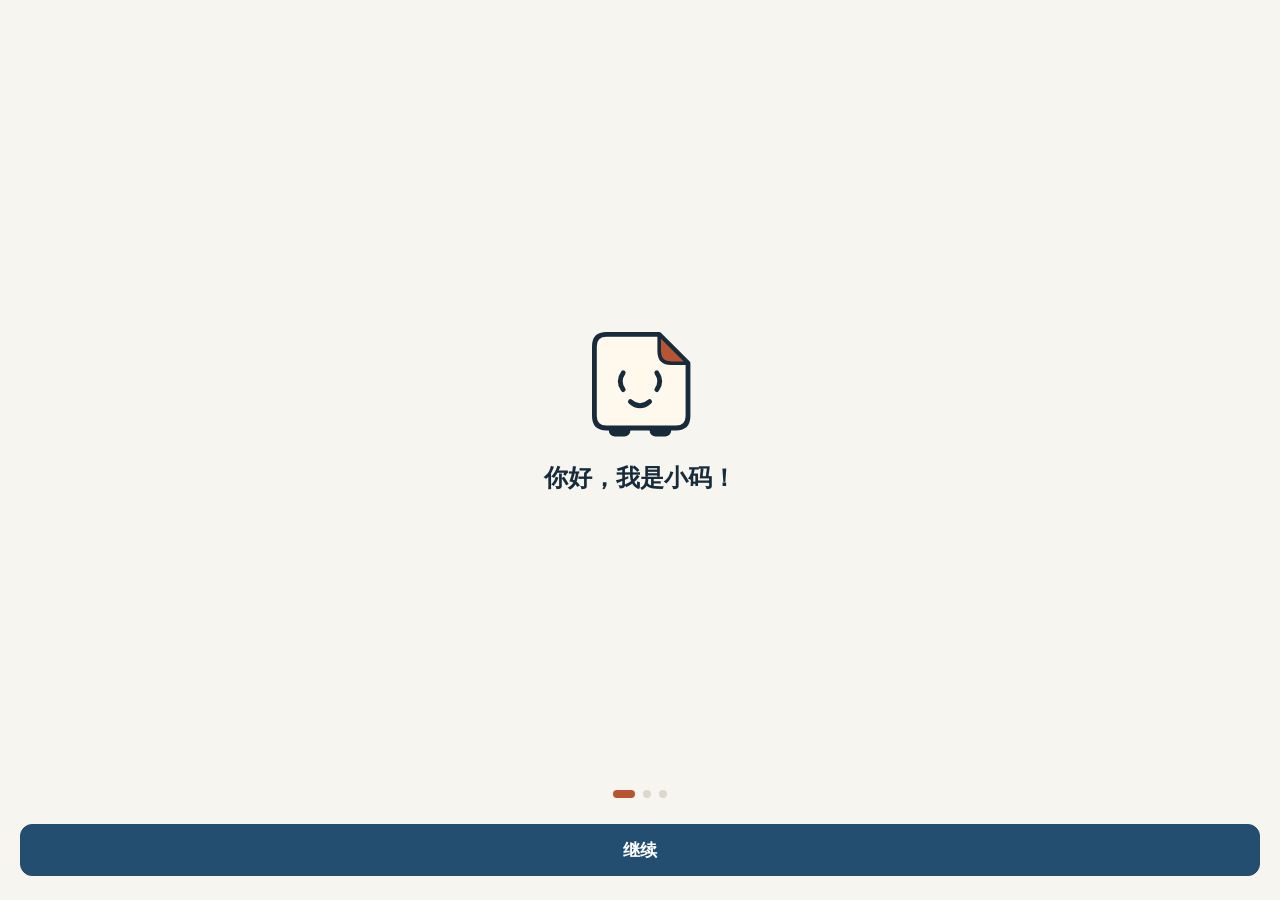
<file: acc1/index.html>
<!doctype html>
<html lang="zh-CN">
<head>
  <meta charset="utf-8" />
  <meta name="viewport" content="width=device-width, initial-scale=1, viewport-fit=cover, interactive-widget=resizes-content" />
  <meta name="theme-color" content="#F7F5F0" />
  <meta name="description" content="碎片编程：每天几分钟，用手机从零学 Python。" />
  <meta name="apple-mobile-web-app-capable" content="yes" />
  <meta name="mobile-web-app-capable" content="yes" />
  <meta name="apple-mobile-web-app-title" content="碎片编程" />
  <meta name="apple-mobile-web-app-status-bar-style" content="default" />
  <link rel="manifest" href="./manifest.webmanifest" />
  <link rel="apple-touch-icon" href="./icon-180.png" />
  <link rel="icon" href="./icon-192.png" />
  <title>碎片编程</title>
  <script type="module" crossorigin src="./assets/main-Zb1SDoP4.js"></script>
  <link rel="modulepreload" crossorigin href="./assets/errors-CoQSdPdD.js">
  <link rel="stylesheet" crossorigin href="./assets/errors-DE9dolOj.css">
  <link rel="stylesheet" crossorigin href="./assets/main-elCzXpc-.css">
</head>
<body>
  <div id="app"></div>
  <!-- 兜底提示：用最老的语法写、不依赖主程序。主程序没能显示内容（网络、浏览器太旧、微信内置浏览器等）时，说明原因并给“重新加载”按钮；正常加载时不会出现。 -->
  <script>
  (function () {
    var MS = window.__fallbackMs || 8000, box = null, lastErr = "", timer = null;
    function ready() { var a = document.getElementById("app"); return !!(a && a.childNodes.length); }
    function remove() { if (box && box.parentNode) box.parentNode.removeChild(box); box = null; }
    function add(parent, tag, text, css) {
      var el = document.createElement(tag); el.textContent = text; if (css) el.style.cssText = css; parent.appendChild(el); return el;
    }
    function show() {
      if (box || ready()) return;
      var ua = navigator.userAgent || "";
      var wx = /MicroMessenger|QQ\//i.test(ua);
      var m = ua.match(/OS (\d+)[_.](\d+)/);
      document.documentElement.style.colorScheme = "light dark";
      box = document.createElement("div");
      box.id = "load-fallback";
      box.style.cssText = "position:fixed;top:0;left:0;right:0;bottom:0;z-index:2147483647;overflow:auto;-webkit-overflow-scrolling:touch;box-sizing:border-box;background:Canvas;font:16px/1.7 -apple-system,BlinkMacSystemFont,sans-serif;padding:32px 20px;color:CanvasText";
      add(box, "h1", "页面没有正常加载", "font-size:20px;margin:0 0 12px");
      add(box, "p", "可能的原因（按可能性排列）：", "margin:0 0 8px");
      var ul = add(box, "ul", "", "padding-left:20px;margin:0 0 16px");
      var tips = [
        ["微信或 QQ 里打开：", "点右上角“···”，选“在浏览器打开”（iPhone 选“在 Safari 中打开”），再试一次。"],
        ["网络不稳定：", "换 Wi-Fi 或移动网络，然后点下面的“重新加载”。"],
        ["系统或浏览器版本太旧：", "升级 iOS 或浏览器后再试。"]
      ];
      if (!wx) tips.push(tips.shift());
      for (var i = 0; i < tips.length; i++) { var li = add(ul, "li", "", "margin-bottom:6px"); add(li, "b", tips[i][0]); li.appendChild(document.createTextNode(tips[i][1])); }
      var b = add(box, "button", "重新加载", "font:inherit;padding:10px 20px;border-radius:10px;border:1px solid currentColor;background:transparent;color:inherit");
      b.id = "load-fallback-reload";
      b.onclick = function () { location.reload(); };
      var info = (m ? "iOS " + m[1] + "." + m[2] + " · " : "") + (wx ? "微信/QQ · " : "") + (lastErr ? lastErr + " · " : "") + ua.slice(0, 120);
      add(box, "p", "给开发者的信息：" + info, "margin-top:20px;font-size:12px;opacity:.65;word-break:break-all");
      document.body.appendChild(box);
    }
    function onErr(e) {
      var t = e && e.target && e.target.src ? "无法加载 " + String(e.target.src).split("/").pop() : (e && e.message) || (e && e.reason && String(e.reason)) || "";
      if (t && !lastErr) lastErr = String(t).slice(0, 100);
      setTimeout(show, 1500);
    }
    window.addEventListener("error", onErr, true);
    window.addEventListener("unhandledrejection", onErr);
    setTimeout(show, MS);
    // 页面后来还是加载出来了（网络慢）：把提示收起来
    timer = setInterval(function () { if (ready()) { remove(); clearInterval(timer); } }, 500);
  })();
  </script>
</body>
</html>
</file>
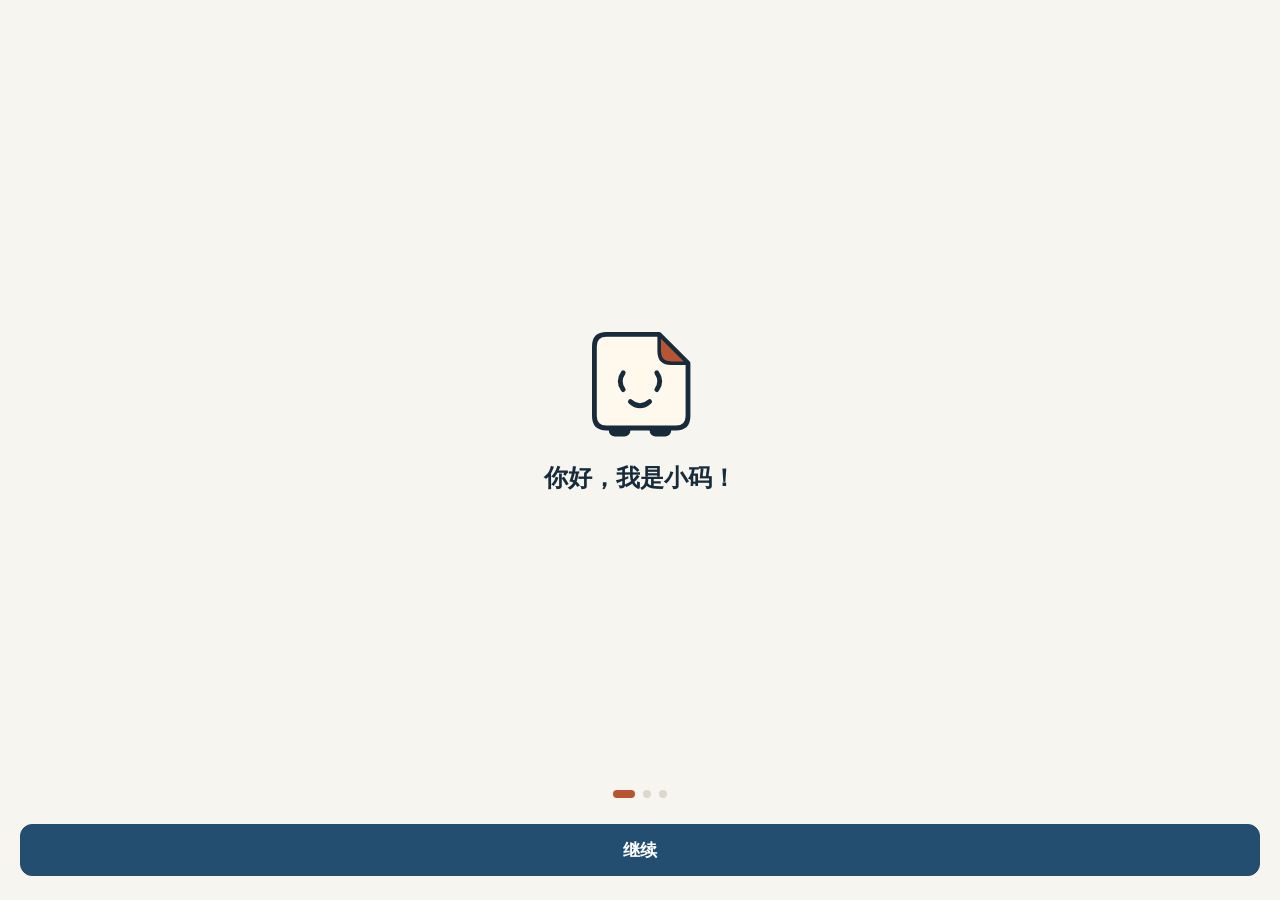
<file: acc2/index.html>
<!doctype html>
<html lang="zh-CN">
<head>
  <meta charset="utf-8" />
  <meta name="viewport" content="width=device-width, initial-scale=1, viewport-fit=cover, interactive-widget=resizes-content" />
  <meta name="theme-color" content="#F7F5F0" />
  <meta name="description" content="碎片编程：每天几分钟，用手机从零学 Python。" />
  <meta name="apple-mobile-web-app-capable" content="yes" />
  <meta name="mobile-web-app-capable" content="yes" />
  <meta name="apple-mobile-web-app-title" content="碎片编程" />
  <meta name="apple-mobile-web-app-status-bar-style" content="default" />
  <link rel="manifest" href="./manifest.webmanifest" />
  <link rel="apple-touch-icon" href="./icon-180.png" />
  <link rel="icon" href="./icon-192.png" />
  <title>碎片编程</title>
  <script type="module" crossorigin src="./assets/main-BoEzkwBN.js"></script>
  <link rel="modulepreload" crossorigin href="./assets/errors-CoQSdPdD.js">
  <link rel="stylesheet" crossorigin href="./assets/errors-DE9dolOj.css">
  <link rel="stylesheet" crossorigin href="./assets/main-JWhAUPTg.css">
</head>
<body>
  <div id="app"></div>
  <!-- 兜底提示：用最老的语法写、不依赖主程序。主程序没能显示内容（网络、浏览器太旧、微信内置浏览器等）时，说明原因并给“重新加载”按钮；正常加载时不会出现。 -->
  <script>
  (function () {
    var MS = window.__fallbackMs || 8000, box = null, lastErr = "", timer = null;
    function ready() { var a = document.getElementById("app"); return !!(a && a.childNodes.length); }
    function remove() { if (box && box.parentNode) box.parentNode.removeChild(box); box = null; }
    function add(parent, tag, text, css) {
      var el = document.createElement(tag); el.textContent = text; if (css) el.style.cssText = css; parent.appendChild(el); return el;
    }
    function show() {
      if (box || ready()) return;
      var ua = navigator.userAgent || "";
      var wx = /MicroMessenger|QQ\//i.test(ua);
      var m = ua.match(/OS (\d+)[_.](\d+)/);
      document.documentElement.style.colorScheme = "light dark";
      box = document.createElement("div");
      box.id = "load-fallback";
      box.style.cssText = "position:fixed;top:0;left:0;right:0;bottom:0;z-index:2147483647;overflow:auto;-webkit-overflow-scrolling:touch;box-sizing:border-box;background:Canvas;font:16px/1.7 -apple-system,BlinkMacSystemFont,sans-serif;padding:32px 20px;color:CanvasText";
      add(box, "h1", "页面没有正常加载", "font-size:20px;margin:0 0 12px");
      add(box, "p", "可能的原因（按可能性排列）：", "margin:0 0 8px");
      var ul = add(box, "ul", "", "padding-left:20px;margin:0 0 16px");
      var tips = [
        ["微信或 QQ 里打开：", "点右上角“···”，选“在浏览器打开”（iPhone 选“在 Safari 中打开”），再试一次。"],
        ["网络不稳定：", "换 Wi-Fi 或移动网络，然后点下面的“重新加载”。"],
        ["系统或浏览器版本太旧：", "升级 iOS 或浏览器后再试。"]
      ];
      if (!wx) tips.push(tips.shift());
      for (var i = 0; i < tips.length; i++) { var li = add(ul, "li", "", "margin-bottom:6px"); add(li, "b", tips[i][0]); li.appendChild(document.createTextNode(tips[i][1])); }
      var b = add(box, "button", "重新加载", "font:inherit;padding:10px 20px;border-radius:10px;border:1px solid currentColor;background:transparent;color:inherit");
      b.id = "load-fallback-reload";
      b.onclick = function () { location.reload(); };
      var info = (m ? "iOS " + m[1] + "." + m[2] + " · " : "") + (wx ? "微信/QQ · " : "") + (lastErr ? lastErr + " · " : "") + ua.slice(0, 120);
      add(box, "p", "给开发者的信息：" + info, "margin-top:20px;font-size:12px;opacity:.65;word-break:break-all");
      document.body.appendChild(box);
    }
    function onErr(e) {
      var t = e && e.target && e.target.src ? "无法加载 " + String(e.target.src).split("/").pop() : (e && e.message) || (e && e.reason && String(e.reason)) || "";
      if (t && !lastErr) lastErr = String(t).slice(0, 100);
      setTimeout(show, 1500);
    }
    window.addEventListener("error", onErr, true);
    window.addEventListener("unhandledrejection", onErr);
    setTimeout(show, MS);
    // 页面后来还是加载出来了（网络慢）：把提示收起来
    timer = setInterval(function () { if (ready()) { remove(); clearInterval(timer); } }, 500);
  })();
  </script>
</body>
</html>
</file>
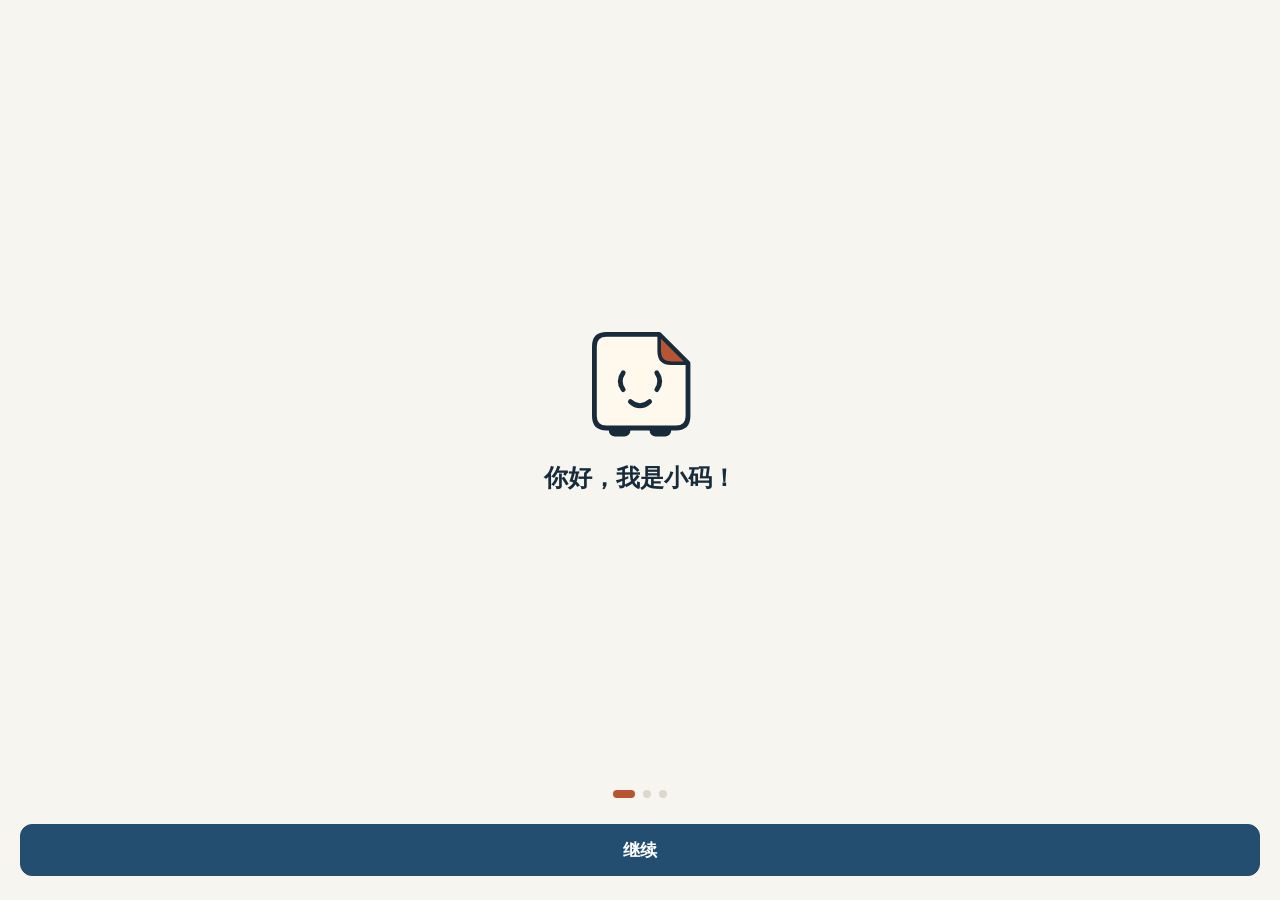
<file: access-check/index.html>
<!doctype html>
<html lang="zh-CN">
<head>
  <meta charset="utf-8" />
  <meta name="viewport" content="width=device-width, initial-scale=1, viewport-fit=cover, interactive-widget=resizes-content" />
  <meta name="theme-color" content="#F7F5F0" />
  <meta name="description" content="碎片编程：每天几分钟，用手机从零学 Python。" />
  <meta name="apple-mobile-web-app-capable" content="yes" />
  <meta name="mobile-web-app-capable" content="yes" />
  <meta name="apple-mobile-web-app-title" content="碎片编程" />
  <meta name="apple-mobile-web-app-status-bar-style" content="default" />
  <link rel="manifest" href="./manifest.webmanifest" />
  <link rel="apple-touch-icon" href="./icon-180.png" />
  <link rel="icon" href="./icon-192.png" />
  <title>碎片编程</title>
  <script type="module" crossorigin src="./assets/main-CtT6mpom.js"></script>
  <link rel="modulepreload" crossorigin href="./assets/errors-CoQSdPdD.js">
  <link rel="stylesheet" crossorigin href="./assets/errors-DE9dolOj.css">
  <link rel="stylesheet" crossorigin href="./assets/main-elCzXpc-.css">
</head>
<body>
  <div id="app"></div>
  <!-- 兜底提示：用最老的语法写、不依赖主程序。主程序没能显示内容（网络、浏览器太旧、微信内置浏览器等）时，说明原因并给“重新加载”按钮；正常加载时不会出现。 -->
  <script>
  (function () {
    var MS = window.__fallbackMs || 8000, box = null, lastErr = "", timer = null;
    function ready() { var a = document.getElementById("app"); return !!(a && a.childNodes.length); }
    function remove() { if (box && box.parentNode) box.parentNode.removeChild(box); box = null; }
    function add(parent, tag, text, css) {
      var el = document.createElement(tag); el.textContent = text; if (css) el.style.cssText = css; parent.appendChild(el); return el;
    }
    function show() {
      if (box || ready()) return;
      var ua = navigator.userAgent || "";
      var wx = /MicroMessenger|QQ\//i.test(ua);
      var m = ua.match(/OS (\d+)[_.](\d+)/);
      document.documentElement.style.colorScheme = "light dark";
      box = document.createElement("div");
      box.id = "load-fallback";
      box.style.cssText = "position:fixed;top:0;left:0;right:0;bottom:0;z-index:2147483647;overflow:auto;-webkit-overflow-scrolling:touch;box-sizing:border-box;background:Canvas;font:16px/1.7 -apple-system,BlinkMacSystemFont,sans-serif;padding:32px 20px;color:CanvasText";
      add(box, "h1", "页面没有正常加载", "font-size:20px;margin:0 0 12px");
      add(box, "p", "可能的原因（按可能性排列）：", "margin:0 0 8px");
      var ul = add(box, "ul", "", "padding-left:20px;margin:0 0 16px");
      var tips = [
        ["微信或 QQ 里打开：", "点右上角“···”，选“在浏览器打开”（iPhone 选“在 Safari 中打开”），再试一次。"],
        ["网络不稳定：", "换 Wi-Fi 或移动网络，然后点下面的“重新加载”。"],
        ["系统或浏览器版本太旧：", "升级 iOS 或浏览器后再试。"]
      ];
      if (!wx) tips.push(tips.shift());
      for (var i = 0; i < tips.length; i++) { var li = add(ul, "li", "", "margin-bottom:6px"); add(li, "b", tips[i][0]); li.appendChild(document.createTextNode(tips[i][1])); }
      var b = add(box, "button", "重新加载", "font:inherit;padding:10px 20px;border-radius:10px;border:1px solid currentColor;background:transparent;color:inherit");
      b.id = "load-fallback-reload";
      b.onclick = function () { location.reload(); };
      var info = (m ? "iOS " + m[1] + "." + m[2] + " · " : "") + (wx ? "微信/QQ · " : "") + (lastErr ? lastErr + " · " : "") + ua.slice(0, 120);
      add(box, "p", "给开发者的信息：" + info, "margin-top:20px;font-size:12px;opacity:.65;word-break:break-all");
      document.body.appendChild(box);
    }
    function onErr(e) {
      var t = e && e.target && e.target.src ? "无法加载 " + String(e.target.src).split("/").pop() : (e && e.message) || (e && e.reason && String(e.reason)) || "";
      if (t && !lastErr) lastErr = String(t).slice(0, 100);
      setTimeout(show, 1500);
    }
    window.addEventListener("error", onErr, true);
    window.addEventListener("unhandledrejection", onErr);
    setTimeout(show, MS);
    // 页面后来还是加载出来了（网络慢）：把提示收起来
    timer = setInterval(function () { if (ready()) { remove(); clearInterval(timer); } }, 500);
  })();
  </script>
</body>
</html>
</file>
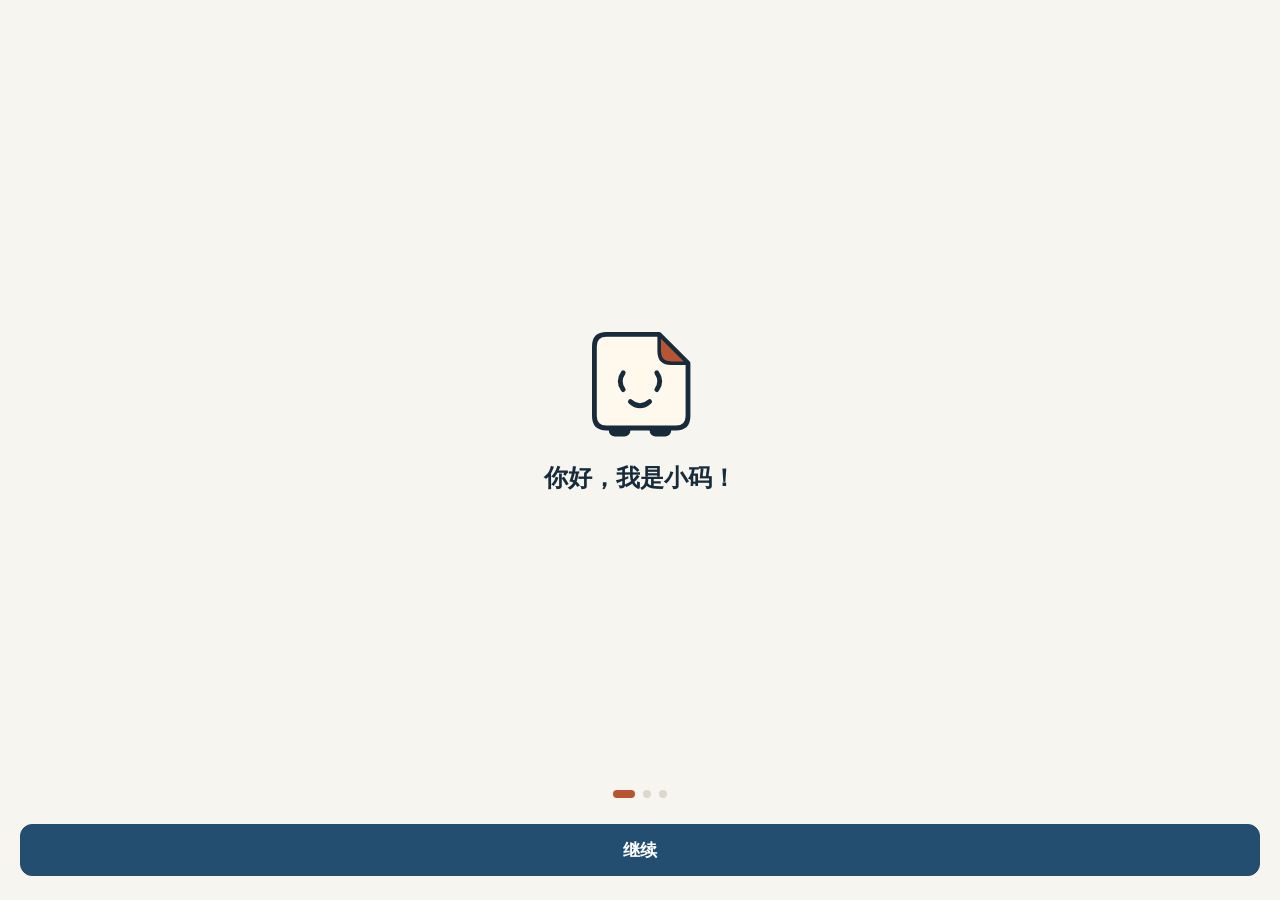
<file: captcha-real1/index.html>
<!doctype html>
<html lang="zh-CN">
<head>
  <meta charset="utf-8" />
  <meta http-equiv="Content-Security-Policy" content="default-src 'self'; script-src 'self' 'sha256-uOQkunFfezvbrXsnyBK9oI+ScHwfbRfDFn4ibs9AwW8=' https://challenges.cloudflare.com 'wasm-unsafe-eval'; style-src 'self' 'unsafe-inline'; img-src 'self' data: blob:; media-src 'self' data: blob:; font-src 'self' data:; connect-src 'self' https://tqdwhtrextqlmctkryyg.supabase.co; frame-src https://challenges.cloudflare.com; worker-src 'self'; manifest-src 'self'; object-src 'none'; base-uri 'self'; form-action 'self'" />
  <meta name="viewport" content="width=device-width, initial-scale=1, viewport-fit=cover, interactive-widget=resizes-content" />
  <meta name="theme-color" content="#F7F5F0" />
  <meta name="description" content="每天几分钟，通过点选闯关学习 Python。免费，支持学习进度备份。" />
  <meta property="og:type" content="website" />
  <meta property="og:locale" content="zh_CN" />
  <meta property="og:site_name" content="碎片编程" />
  <meta property="og:title" content="碎片编程｜在手机上学习 Python" />
  <meta property="og:description" content="每天几分钟，通过点选闯关学习 Python。免费，支持学习进度备份。" />
  <meta name="twitter:card" content="summary" />
  <meta name="twitter:title" content="碎片编程｜在手机上学习 Python" />
  <meta name="twitter:description" content="每天几分钟，通过点选闯关学习 Python。免费，支持学习进度备份。" />
  <meta name="apple-mobile-web-app-capable" content="yes" />
  <meta name="mobile-web-app-capable" content="yes" />
  <meta name="apple-mobile-web-app-title" content="碎片编程" />
  <meta name="apple-mobile-web-app-status-bar-style" content="default" />
  <link rel="manifest" href="./manifest.webmanifest" />
  <link rel="apple-touch-icon" href="./icon-180.png" />
  <link rel="icon" href="./icon-192.png" />
  <title>碎片编程｜在手机上学习 Python</title>
  <script type="module" crossorigin src="./assets/main-DlHOJAXX.js"></script>
  <link rel="modulepreload" crossorigin href="./assets/errors-BKwIAuf4.js">
  <link rel="stylesheet" crossorigin href="./assets/errors-DE9dolOj.css">
  <link rel="stylesheet" crossorigin href="./assets/main-uEFQjGMS.css">
</head>
<body>
  <div id="app"></div>
  <!-- 兜底提示：用最老的语法写、不依赖主程序。主程序没能显示内容（网络、浏览器太旧、微信内置浏览器等）时，说明原因并给“重新加载”按钮；正常加载时不会出现。 -->
  <script>
  (function () {
    var MS = window.__fallbackMs || 8000, box = null, lastErr = "", timer = null;
    function ready() { var a = document.getElementById("app"); return !!(a && a.childNodes.length); }
    function remove() { if (box && box.parentNode) box.parentNode.removeChild(box); box = null; }
    function add(parent, tag, text, css) {
      var el = document.createElement(tag); el.textContent = text; if (css) el.style.cssText = css; parent.appendChild(el); return el;
    }
    function show() {
      if (box || ready()) return;
      var ua = navigator.userAgent || "";
      var wx = /MicroMessenger|QQ\//i.test(ua);
      var m = ua.match(/OS (\d+)[_.](\d+)/);
      document.documentElement.style.colorScheme = "light dark";
      box = document.createElement("div");
      box.id = "load-fallback";
      box.style.cssText = "position:fixed;top:0;left:0;right:0;bottom:0;z-index:2147483647;overflow:auto;-webkit-overflow-scrolling:touch;box-sizing:border-box;background:Canvas;font:16px/1.7 -apple-system,BlinkMacSystemFont,sans-serif;padding:32px 20px;color:CanvasText";
      add(box, "h1", "页面没有正常加载", "font-size:20px;margin:0 0 12px");
      add(box, "p", "可能的原因（按可能性排列）：", "margin:0 0 8px");
      var ul = add(box, "ul", "", "padding-left:20px;margin:0 0 16px");
      var tips = [
        ["微信或 QQ 里打开：", "点右上角“···”，选“在浏览器打开”（iPhone 选“在 Safari 中打开”），再试一次。"],
        ["网络不稳定：", "换 Wi-Fi 或移动网络，然后点下面的“重新加载”。"],
        ["系统或浏览器版本太旧：", "升级 iOS 或浏览器后再试。"]
      ];
      if (!wx) tips.push(tips.shift());
      for (var i = 0; i < tips.length; i++) { var li = add(ul, "li", "", "margin-bottom:6px"); add(li, "b", tips[i][0]); li.appendChild(document.createTextNode(tips[i][1])); }
      var b = add(box, "button", "重新加载", "font:inherit;padding:10px 20px;border-radius:10px;border:1px solid currentColor;background:transparent;color:inherit");
      b.id = "load-fallback-reload";
      b.onclick = function () { location.reload(); };
      var info = (m ? "iOS " + m[1] + "." + m[2] + " · " : "") + (wx ? "微信/QQ · " : "") + (lastErr ? lastErr + " · " : "") + ua.slice(0, 120);
      add(box, "p", "给开发者的信息：" + info, "margin-top:20px;font-size:12px;opacity:.65;word-break:break-all");
      document.body.appendChild(box);
    }
    function onErr(e) {
      var t = e && e.target && e.target.src ? "无法加载 " + String(e.target.src).split("/").pop() : (e && e.message) || (e && e.reason && String(e.reason)) || "";
      if (t && !lastErr) lastErr = String(t).slice(0, 100);
      setTimeout(show, 1500);
    }
    window.addEventListener("error", onErr, true);
    window.addEventListener("unhandledrejection", onErr);
    setTimeout(show, MS);
    // 页面后来还是加载出来了（网络慢）：把提示收起来
    timer = setInterval(function () { if (ready()) { remove(); clearInterval(timer); } }, 500);
  })();
  </script>
</body>
</html>
</file>
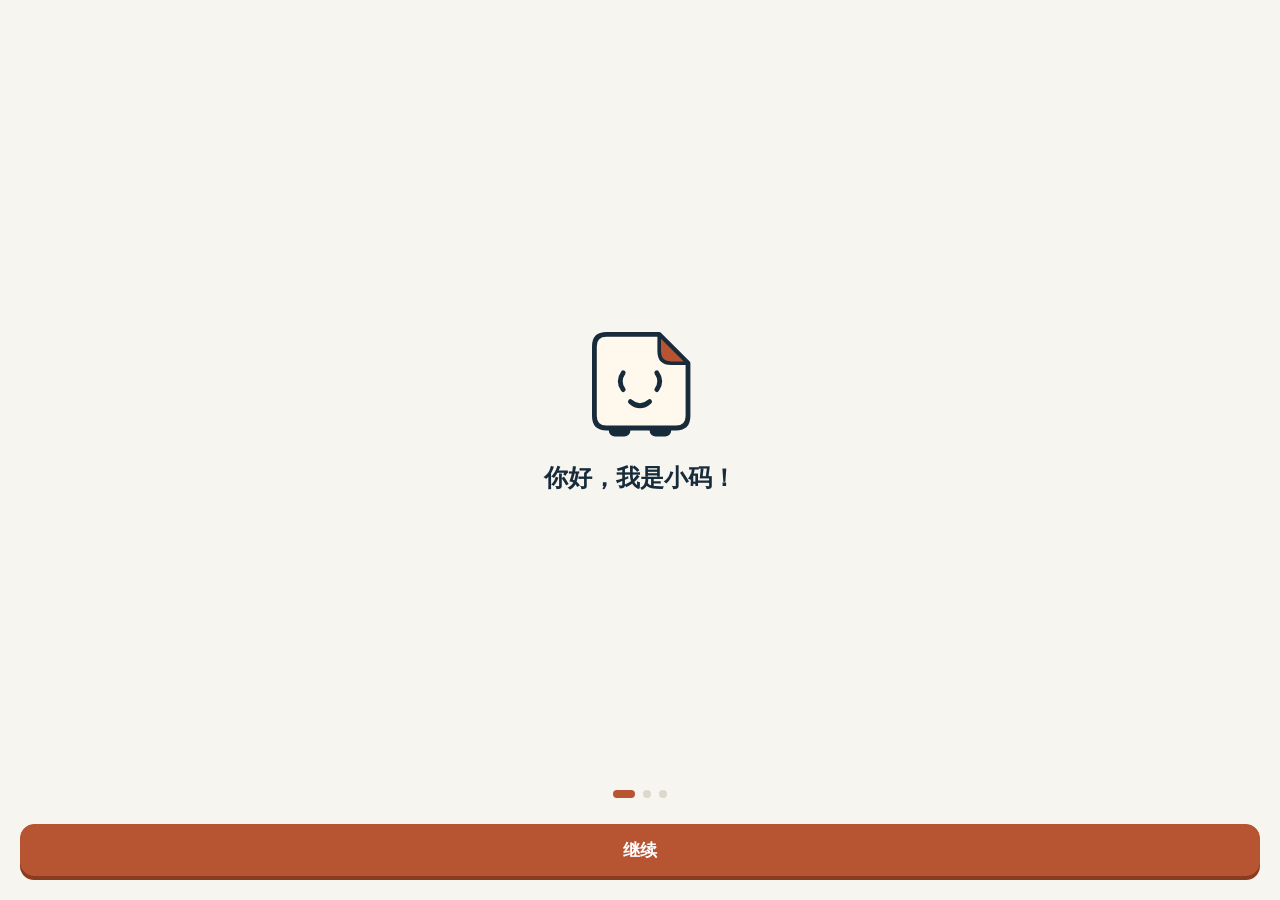
<file: captcha-real2/index.html>
<!doctype html>
<html lang="zh-CN">
<head>
  <meta charset="utf-8" />
  <meta http-equiv="Content-Security-Policy" content="default-src 'self'; script-src 'self' 'sha256-uOQkunFfezvbrXsnyBK9oI+ScHwfbRfDFn4ibs9AwW8=' https://challenges.cloudflare.com 'wasm-unsafe-eval'; style-src 'self' 'unsafe-inline'; img-src 'self' data: blob:; media-src 'self' data: blob:; font-src 'self' data:; connect-src 'self' https://tqdwhtrextqlmctkryyg.supabase.co; frame-src https://challenges.cloudflare.com; worker-src 'self'; manifest-src 'self'; object-src 'none'; base-uri 'self'; form-action 'self'" />
  <meta name="viewport" content="width=device-width, initial-scale=1, viewport-fit=cover, interactive-widget=resizes-content" />
  <meta name="theme-color" content="#F7F5F0" />
  <meta name="description" content="每天几分钟，通过点选闯关学习 Python。免费，支持学习进度备份。" />
  <meta property="og:type" content="website" />
  <meta property="og:locale" content="zh_CN" />
  <meta property="og:site_name" content="碎片编程" />
  <meta property="og:title" content="碎片编程｜在手机上学习 Python" />
  <meta property="og:description" content="每天几分钟，通过点选闯关学习 Python。免费，支持学习进度备份。" />
  <meta name="twitter:card" content="summary" />
  <meta name="twitter:title" content="碎片编程｜在手机上学习 Python" />
  <meta name="twitter:description" content="每天几分钟，通过点选闯关学习 Python。免费，支持学习进度备份。" />
  <meta name="apple-mobile-web-app-capable" content="yes" />
  <meta name="mobile-web-app-capable" content="yes" />
  <meta name="apple-mobile-web-app-title" content="碎片编程" />
  <meta name="apple-mobile-web-app-status-bar-style" content="default" />
  <link rel="manifest" href="./manifest.webmanifest" />
  <link rel="apple-touch-icon" href="./icon-180.png" />
  <link rel="icon" href="./icon-192.png" />
  <title>碎片编程｜在手机上学习 Python</title>
  <script type="module" crossorigin src="./assets/main-iG6WrQrN.js"></script>
  <link rel="modulepreload" crossorigin href="./assets/errors-BKwIAuf4.js">
  <link rel="stylesheet" crossorigin href="./assets/errors-DE9dolOj.css">
  <link rel="stylesheet" crossorigin href="./assets/main-CSotSn0G.css">
</head>
<body>
  <div id="app"></div>
  <!-- 兜底提示：用最老的语法写、不依赖主程序。主程序没能显示内容（网络、浏览器太旧、微信内置浏览器等）时，说明原因并给“重新加载”按钮；正常加载时不会出现。 -->
  <script>
  (function () {
    var MS = window.__fallbackMs || 8000, box = null, lastErr = "", timer = null;
    function ready() { var a = document.getElementById("app"); return !!(a && a.childNodes.length); }
    function remove() { if (box && box.parentNode) box.parentNode.removeChild(box); box = null; }
    function add(parent, tag, text, css) {
      var el = document.createElement(tag); el.textContent = text; if (css) el.style.cssText = css; parent.appendChild(el); return el;
    }
    function show() {
      if (box || ready()) return;
      var ua = navigator.userAgent || "";
      var wx = /MicroMessenger|QQ\//i.test(ua);
      var m = ua.match(/OS (\d+)[_.](\d+)/);
      document.documentElement.style.colorScheme = "light dark";
      box = document.createElement("div");
      box.id = "load-fallback";
      box.style.cssText = "position:fixed;top:0;left:0;right:0;bottom:0;z-index:2147483647;overflow:auto;-webkit-overflow-scrolling:touch;box-sizing:border-box;background:Canvas;font:16px/1.7 -apple-system,BlinkMacSystemFont,sans-serif;padding:32px 20px;color:CanvasText";
      add(box, "h1", "页面没有正常加载", "font-size:20px;margin:0 0 12px");
      add(box, "p", "可能的原因（按可能性排列）：", "margin:0 0 8px");
      var ul = add(box, "ul", "", "padding-left:20px;margin:0 0 16px");
      var tips = [
        ["微信或 QQ 里打开：", "点右上角“···”，选“在浏览器打开”（iPhone 选“在 Safari 中打开”），再试一次。"],
        ["网络不稳定：", "换 Wi-Fi 或移动网络，然后点下面的“重新加载”。"],
        ["系统或浏览器版本太旧：", "升级 iOS 或浏览器后再试。"]
      ];
      if (!wx) tips.push(tips.shift());
      for (var i = 0; i < tips.length; i++) { var li = add(ul, "li", "", "margin-bottom:6px"); add(li, "b", tips[i][0]); li.appendChild(document.createTextNode(tips[i][1])); }
      var b = add(box, "button", "重新加载", "font:inherit;padding:10px 20px;border-radius:10px;border:1px solid currentColor;background:transparent;color:inherit");
      b.id = "load-fallback-reload";
      b.onclick = function () { location.reload(); };
      var info = (m ? "iOS " + m[1] + "." + m[2] + " · " : "") + (wx ? "微信/QQ · " : "") + (lastErr ? lastErr + " · " : "") + ua.slice(0, 120);
      add(box, "p", "给开发者的信息：" + info, "margin-top:20px;font-size:12px;opacity:.65;word-break:break-all");
      document.body.appendChild(box);
    }
    function onErr(e) {
      var t = e && e.target && e.target.src ? "无法加载 " + String(e.target.src).split("/").pop() : (e && e.message) || (e && e.reason && String(e.reason)) || "";
      if (t && !lastErr) lastErr = String(t).slice(0, 100);
      setTimeout(show, 1500);
    }
    window.addEventListener("error", onErr, true);
    window.addEventListener("unhandledrejection", onErr);
    setTimeout(show, MS);
    // 页面后来还是加载出来了（网络慢）：把提示收起来
    timer = setInterval(function () { if (ready()) { remove(); clearInterval(timer); } }, 500);
  })();
  </script>
</body>
</html>
</file>
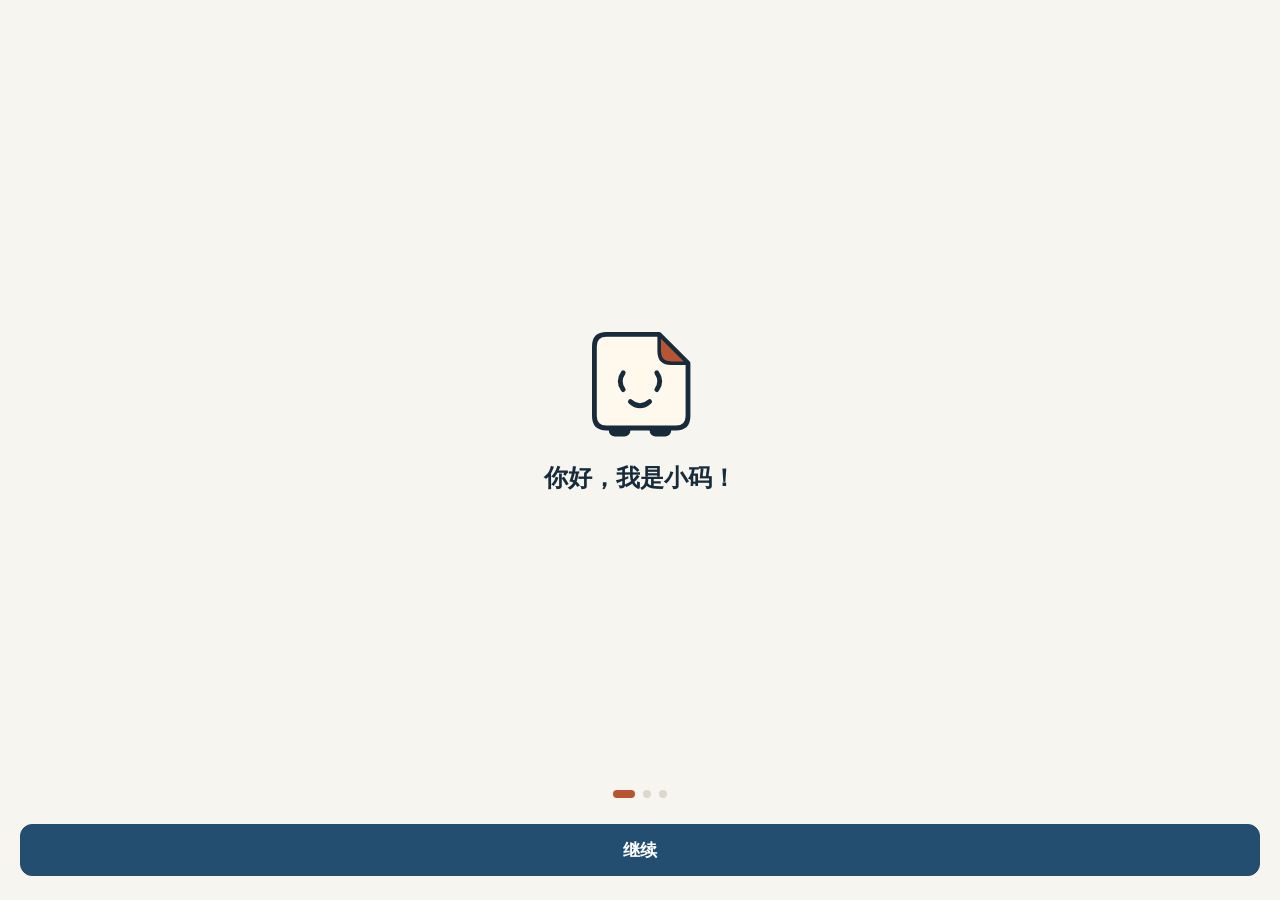
<file: captcha1/index.html>
<!doctype html>
<html lang="zh-CN">
<head>
  <meta charset="utf-8" />
  <meta http-equiv="Content-Security-Policy" content="default-src 'self'; script-src 'self' 'sha256-uOQkunFfezvbrXsnyBK9oI+ScHwfbRfDFn4ibs9AwW8=' https://challenges.cloudflare.com 'wasm-unsafe-eval'; style-src 'self' 'unsafe-inline'; img-src 'self' data: blob:; media-src 'self' data: blob:; font-src 'self' data:; connect-src 'self' https://tqdwhtrextqlmctkryyg.supabase.co; frame-src https://challenges.cloudflare.com; worker-src 'self'; manifest-src 'self'; object-src 'none'; base-uri 'self'; form-action 'self'" />
  <meta name="viewport" content="width=device-width, initial-scale=1, viewport-fit=cover, interactive-widget=resizes-content" />
  <meta name="theme-color" content="#F7F5F0" />
  <meta name="description" content="每天几分钟，通过点选闯关学习 Python。免费，支持学习进度备份。" />
  <meta property="og:type" content="website" />
  <meta property="og:locale" content="zh_CN" />
  <meta property="og:site_name" content="碎片编程" />
  <meta property="og:title" content="碎片编程｜在手机上学习 Python" />
  <meta property="og:description" content="每天几分钟，通过点选闯关学习 Python。免费，支持学习进度备份。" />
  <meta name="twitter:card" content="summary" />
  <meta name="twitter:title" content="碎片编程｜在手机上学习 Python" />
  <meta name="twitter:description" content="每天几分钟，通过点选闯关学习 Python。免费，支持学习进度备份。" />
  <meta name="apple-mobile-web-app-capable" content="yes" />
  <meta name="mobile-web-app-capable" content="yes" />
  <meta name="apple-mobile-web-app-title" content="碎片编程" />
  <meta name="apple-mobile-web-app-status-bar-style" content="default" />
  <link rel="manifest" href="./manifest.webmanifest" />
  <link rel="apple-touch-icon" href="./icon-180.png" />
  <link rel="icon" href="./icon-192.png" />
  <title>碎片编程｜在手机上学习 Python</title>
  <script type="module" crossorigin src="./assets/main-BDOSi7t6.js"></script>
  <link rel="modulepreload" crossorigin href="./assets/errors-BKwIAuf4.js">
  <link rel="stylesheet" crossorigin href="./assets/errors-DE9dolOj.css">
  <link rel="stylesheet" crossorigin href="./assets/main-uEFQjGMS.css">
</head>
<body>
  <div id="app"></div>
  <!-- 兜底提示：用最老的语法写、不依赖主程序。主程序没能显示内容（网络、浏览器太旧、微信内置浏览器等）时，说明原因并给“重新加载”按钮；正常加载时不会出现。 -->
  <script>
  (function () {
    var MS = window.__fallbackMs || 8000, box = null, lastErr = "", timer = null;
    function ready() { var a = document.getElementById("app"); return !!(a && a.childNodes.length); }
    function remove() { if (box && box.parentNode) box.parentNode.removeChild(box); box = null; }
    function add(parent, tag, text, css) {
      var el = document.createElement(tag); el.textContent = text; if (css) el.style.cssText = css; parent.appendChild(el); return el;
    }
    function show() {
      if (box || ready()) return;
      var ua = navigator.userAgent || "";
      var wx = /MicroMessenger|QQ\//i.test(ua);
      var m = ua.match(/OS (\d+)[_.](\d+)/);
      document.documentElement.style.colorScheme = "light dark";
      box = document.createElement("div");
      box.id = "load-fallback";
      box.style.cssText = "position:fixed;top:0;left:0;right:0;bottom:0;z-index:2147483647;overflow:auto;-webkit-overflow-scrolling:touch;box-sizing:border-box;background:Canvas;font:16px/1.7 -apple-system,BlinkMacSystemFont,sans-serif;padding:32px 20px;color:CanvasText";
      add(box, "h1", "页面没有正常加载", "font-size:20px;margin:0 0 12px");
      add(box, "p", "可能的原因（按可能性排列）：", "margin:0 0 8px");
      var ul = add(box, "ul", "", "padding-left:20px;margin:0 0 16px");
      var tips = [
        ["微信或 QQ 里打开：", "点右上角“···”，选“在浏览器打开”（iPhone 选“在 Safari 中打开”），再试一次。"],
        ["网络不稳定：", "换 Wi-Fi 或移动网络，然后点下面的“重新加载”。"],
        ["系统或浏览器版本太旧：", "升级 iOS 或浏览器后再试。"]
      ];
      if (!wx) tips.push(tips.shift());
      for (var i = 0; i < tips.length; i++) { var li = add(ul, "li", "", "margin-bottom:6px"); add(li, "b", tips[i][0]); li.appendChild(document.createTextNode(tips[i][1])); }
      var b = add(box, "button", "重新加载", "font:inherit;padding:10px 20px;border-radius:10px;border:1px solid currentColor;background:transparent;color:inherit");
      b.id = "load-fallback-reload";
      b.onclick = function () { location.reload(); };
      var info = (m ? "iOS " + m[1] + "." + m[2] + " · " : "") + (wx ? "微信/QQ · " : "") + (lastErr ? lastErr + " · " : "") + ua.slice(0, 120);
      add(box, "p", "给开发者的信息：" + info, "margin-top:20px;font-size:12px;opacity:.65;word-break:break-all");
      document.body.appendChild(box);
    }
    function onErr(e) {
      var t = e && e.target && e.target.src ? "无法加载 " + String(e.target.src).split("/").pop() : (e && e.message) || (e && e.reason && String(e.reason)) || "";
      if (t && !lastErr) lastErr = String(t).slice(0, 100);
      setTimeout(show, 1500);
    }
    window.addEventListener("error", onErr, true);
    window.addEventListener("unhandledrejection", onErr);
    setTimeout(show, MS);
    // 页面后来还是加载出来了（网络慢）：把提示收起来
    timer = setInterval(function () { if (ready()) { remove(); clearInterval(timer); } }, 500);
  })();
  </script>
</body>
</html>
</file>
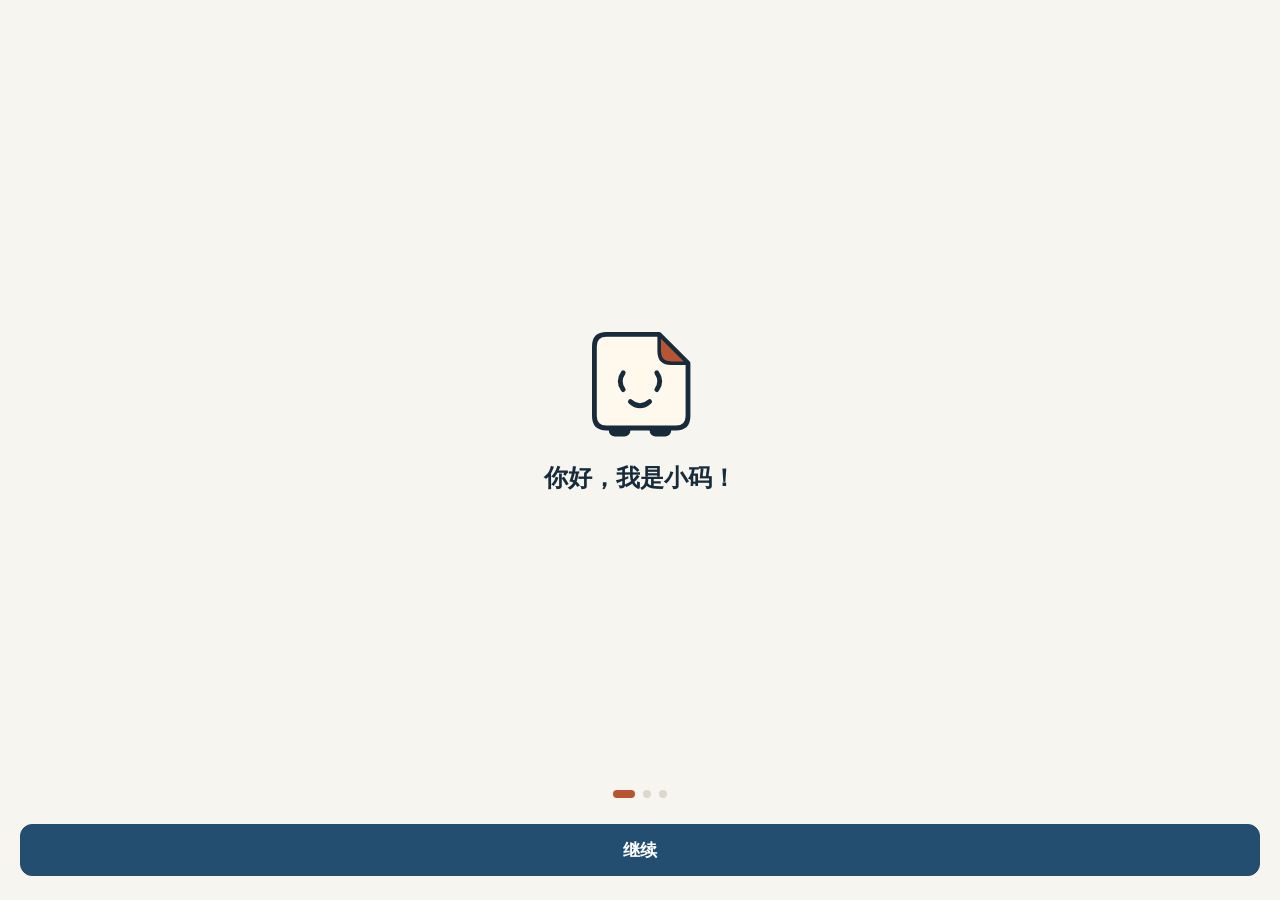
<file: d5/index.html>
<!doctype html>
<html lang="zh-CN">
<head>
  <meta charset="utf-8" />
  <meta http-equiv="Content-Security-Policy" content="default-src 'self'; script-src 'self' 'sha256-uOQkunFfezvbrXsnyBK9oI+ScHwfbRfDFn4ibs9AwW8=' 'wasm-unsafe-eval'; style-src 'self' 'unsafe-inline'; img-src 'self' data: blob:; media-src 'self' data: blob:; font-src 'self' data:; connect-src 'self' https://tqdwhtrextqlmctkryyg.supabase.co https://fake.supabase.test; worker-src 'self'; manifest-src 'self'; object-src 'none'; base-uri 'self'; form-action 'self'" />
  <meta name="viewport" content="width=device-width, initial-scale=1, viewport-fit=cover, interactive-widget=resizes-content" />
  <meta name="theme-color" content="#F7F5F0" />
  <meta name="description" content="碎片编程：每天几分钟，用手机从零学 Python。" />
  <meta name="apple-mobile-web-app-capable" content="yes" />
  <meta name="mobile-web-app-capable" content="yes" />
  <meta name="apple-mobile-web-app-title" content="碎片编程" />
  <meta name="apple-mobile-web-app-status-bar-style" content="default" />
  <link rel="manifest" href="./manifest.webmanifest" />
  <link rel="apple-touch-icon" href="./icon-180.png" />
  <link rel="icon" href="./icon-192.png" />
  <title>碎片编程</title>
  <script type="module" crossorigin src="./assets/main-BBTBe7kb.js"></script>
  <link rel="modulepreload" crossorigin href="./assets/errors-BKwIAuf4.js">
  <link rel="stylesheet" crossorigin href="./assets/errors-DE9dolOj.css">
  <link rel="stylesheet" crossorigin href="./assets/main-CpYCMSt0.css">
</head>
<body>
  <div id="app"></div>
  <!-- 兜底提示：用最老的语法写、不依赖主程序。主程序没能显示内容（网络、浏览器太旧、微信内置浏览器等）时，说明原因并给“重新加载”按钮；正常加载时不会出现。 -->
  <script>
  (function () {
    var MS = window.__fallbackMs || 8000, box = null, lastErr = "", timer = null;
    function ready() { var a = document.getElementById("app"); return !!(a && a.childNodes.length); }
    function remove() { if (box && box.parentNode) box.parentNode.removeChild(box); box = null; }
    function add(parent, tag, text, css) {
      var el = document.createElement(tag); el.textContent = text; if (css) el.style.cssText = css; parent.appendChild(el); return el;
    }
    function show() {
      if (box || ready()) return;
      var ua = navigator.userAgent || "";
      var wx = /MicroMessenger|QQ\//i.test(ua);
      var m = ua.match(/OS (\d+)[_.](\d+)/);
      document.documentElement.style.colorScheme = "light dark";
      box = document.createElement("div");
      box.id = "load-fallback";
      box.style.cssText = "position:fixed;top:0;left:0;right:0;bottom:0;z-index:2147483647;overflow:auto;-webkit-overflow-scrolling:touch;box-sizing:border-box;background:Canvas;font:16px/1.7 -apple-system,BlinkMacSystemFont,sans-serif;padding:32px 20px;color:CanvasText";
      add(box, "h1", "页面没有正常加载", "font-size:20px;margin:0 0 12px");
      add(box, "p", "可能的原因（按可能性排列）：", "margin:0 0 8px");
      var ul = add(box, "ul", "", "padding-left:20px;margin:0 0 16px");
      var tips = [
        ["微信或 QQ 里打开：", "点右上角“···”，选“在浏览器打开”（iPhone 选“在 Safari 中打开”），再试一次。"],
        ["网络不稳定：", "换 Wi-Fi 或移动网络，然后点下面的“重新加载”。"],
        ["系统或浏览器版本太旧：", "升级 iOS 或浏览器后再试。"]
      ];
      if (!wx) tips.push(tips.shift());
      for (var i = 0; i < tips.length; i++) { var li = add(ul, "li", "", "margin-bottom:6px"); add(li, "b", tips[i][0]); li.appendChild(document.createTextNode(tips[i][1])); }
      var b = add(box, "button", "重新加载", "font:inherit;padding:10px 20px;border-radius:10px;border:1px solid currentColor;background:transparent;color:inherit");
      b.id = "load-fallback-reload";
      b.onclick = function () { location.reload(); };
      var info = (m ? "iOS " + m[1] + "." + m[2] + " · " : "") + (wx ? "微信/QQ · " : "") + (lastErr ? lastErr + " · " : "") + ua.slice(0, 120);
      add(box, "p", "给开发者的信息：" + info, "margin-top:20px;font-size:12px;opacity:.65;word-break:break-all");
      document.body.appendChild(box);
    }
    function onErr(e) {
      var t = e && e.target && e.target.src ? "无法加载 " + String(e.target.src).split("/").pop() : (e && e.message) || (e && e.reason && String(e.reason)) || "";
      if (t && !lastErr) lastErr = String(t).slice(0, 100);
      setTimeout(show, 1500);
    }
    window.addEventListener("error", onErr, true);
    window.addEventListener("unhandledrejection", onErr);
    setTimeout(show, MS);
    // 页面后来还是加载出来了（网络慢）：把提示收起来
    timer = setInterval(function () { if (ready()) { remove(); clearInterval(timer); } }, 500);
  })();
  </script>
</body>
</html>
</file>
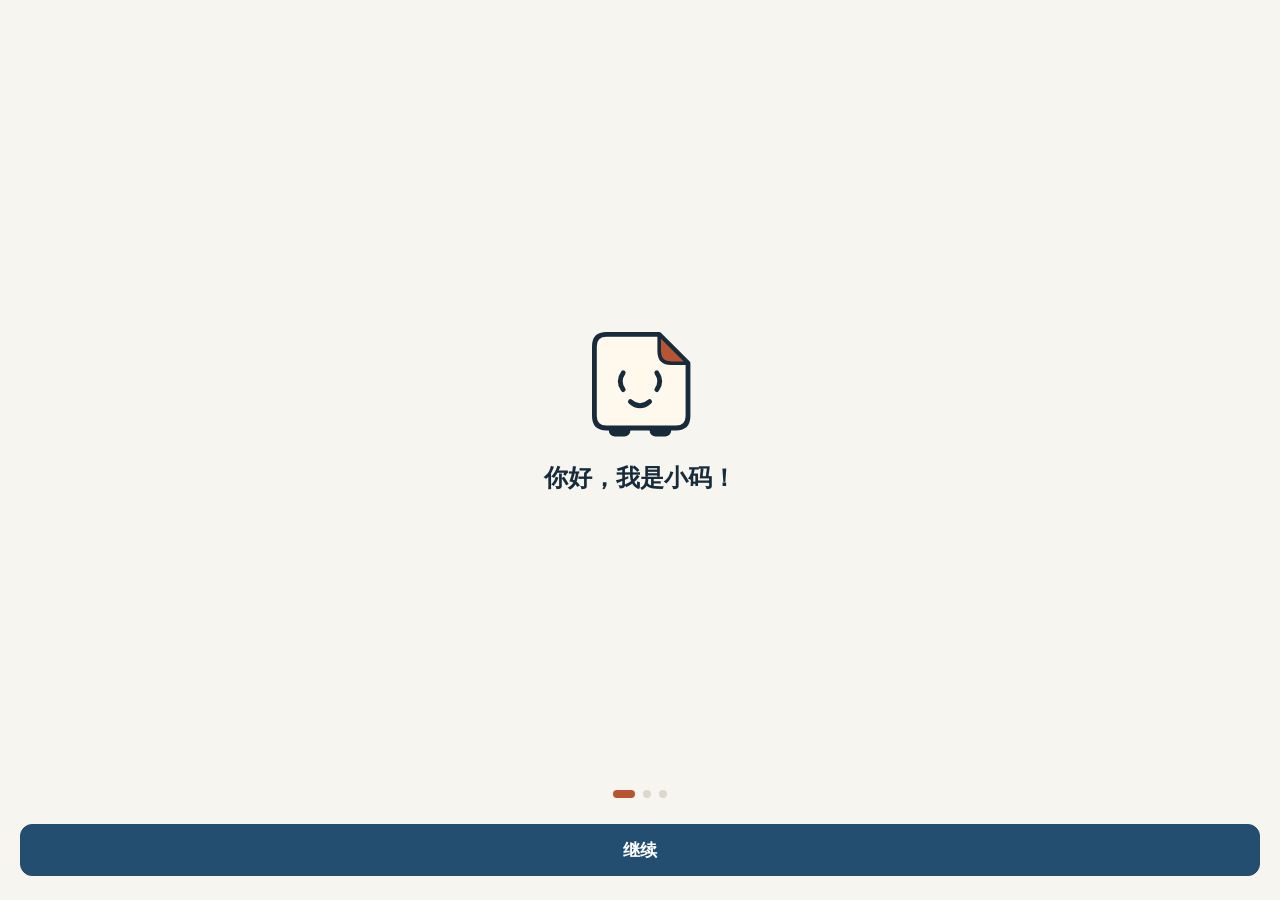
<file: d6/index.html>
<!doctype html>
<html lang="zh-CN">
<head>
  <meta charset="utf-8" />
  <meta http-equiv="Content-Security-Policy" content="default-src 'self'; script-src 'self' 'sha256-uOQkunFfezvbrXsnyBK9oI+ScHwfbRfDFn4ibs9AwW8=' 'wasm-unsafe-eval'; style-src 'self' 'unsafe-inline'; img-src 'self' data: blob:; media-src 'self' data: blob:; font-src 'self' data:; connect-src 'self' https://tqdwhtrextqlmctkryyg.supabase.co https://fake.supabase.test; worker-src 'self'; manifest-src 'self'; object-src 'none'; base-uri 'self'; form-action 'self'" />
  <meta name="viewport" content="width=device-width, initial-scale=1, viewport-fit=cover, interactive-widget=resizes-content" />
  <meta name="theme-color" content="#F7F5F0" />
  <meta name="description" content="碎片编程：每天几分钟，用手机从零学 Python。" />
  <meta name="apple-mobile-web-app-capable" content="yes" />
  <meta name="mobile-web-app-capable" content="yes" />
  <meta name="apple-mobile-web-app-title" content="碎片编程" />
  <meta name="apple-mobile-web-app-status-bar-style" content="default" />
  <link rel="manifest" href="./manifest.webmanifest" />
  <link rel="apple-touch-icon" href="./icon-180.png" />
  <link rel="icon" href="./icon-192.png" />
  <title>碎片编程</title>
  <script type="module" crossorigin src="./assets/main-wfYlNcAq.js"></script>
  <link rel="modulepreload" crossorigin href="./assets/errors-BKwIAuf4.js">
  <link rel="stylesheet" crossorigin href="./assets/errors-DE9dolOj.css">
  <link rel="stylesheet" crossorigin href="./assets/main-DZtqEog1.css">
</head>
<body>
  <div id="app"></div>
  <!-- 兜底提示：用最老的语法写、不依赖主程序。主程序没能显示内容（网络、浏览器太旧、微信内置浏览器等）时，说明原因并给“重新加载”按钮；正常加载时不会出现。 -->
  <script>
  (function () {
    var MS = window.__fallbackMs || 8000, box = null, lastErr = "", timer = null;
    function ready() { var a = document.getElementById("app"); return !!(a && a.childNodes.length); }
    function remove() { if (box && box.parentNode) box.parentNode.removeChild(box); box = null; }
    function add(parent, tag, text, css) {
      var el = document.createElement(tag); el.textContent = text; if (css) el.style.cssText = css; parent.appendChild(el); return el;
    }
    function show() {
      if (box || ready()) return;
      var ua = navigator.userAgent || "";
      var wx = /MicroMessenger|QQ\//i.test(ua);
      var m = ua.match(/OS (\d+)[_.](\d+)/);
      document.documentElement.style.colorScheme = "light dark";
      box = document.createElement("div");
      box.id = "load-fallback";
      box.style.cssText = "position:fixed;top:0;left:0;right:0;bottom:0;z-index:2147483647;overflow:auto;-webkit-overflow-scrolling:touch;box-sizing:border-box;background:Canvas;font:16px/1.7 -apple-system,BlinkMacSystemFont,sans-serif;padding:32px 20px;color:CanvasText";
      add(box, "h1", "页面没有正常加载", "font-size:20px;margin:0 0 12px");
      add(box, "p", "可能的原因（按可能性排列）：", "margin:0 0 8px");
      var ul = add(box, "ul", "", "padding-left:20px;margin:0 0 16px");
      var tips = [
        ["微信或 QQ 里打开：", "点右上角“···”，选“在浏览器打开”（iPhone 选“在 Safari 中打开”），再试一次。"],
        ["网络不稳定：", "换 Wi-Fi 或移动网络，然后点下面的“重新加载”。"],
        ["系统或浏览器版本太旧：", "升级 iOS 或浏览器后再试。"]
      ];
      if (!wx) tips.push(tips.shift());
      for (var i = 0; i < tips.length; i++) { var li = add(ul, "li", "", "margin-bottom:6px"); add(li, "b", tips[i][0]); li.appendChild(document.createTextNode(tips[i][1])); }
      var b = add(box, "button", "重新加载", "font:inherit;padding:10px 20px;border-radius:10px;border:1px solid currentColor;background:transparent;color:inherit");
      b.id = "load-fallback-reload";
      b.onclick = function () { location.reload(); };
      var info = (m ? "iOS " + m[1] + "." + m[2] + " · " : "") + (wx ? "微信/QQ · " : "") + (lastErr ? lastErr + " · " : "") + ua.slice(0, 120);
      add(box, "p", "给开发者的信息：" + info, "margin-top:20px;font-size:12px;opacity:.65;word-break:break-all");
      document.body.appendChild(box);
    }
    function onErr(e) {
      var t = e && e.target && e.target.src ? "无法加载 " + String(e.target.src).split("/").pop() : (e && e.message) || (e && e.reason && String(e.reason)) || "";
      if (t && !lastErr) lastErr = String(t).slice(0, 100);
      setTimeout(show, 1500);
    }
    window.addEventListener("error", onErr, true);
    window.addEventListener("unhandledrejection", onErr);
    setTimeout(show, MS);
    // 页面后来还是加载出来了（网络慢）：把提示收起来
    timer = setInterval(function () { if (ready()) { remove(); clearInterval(timer); } }, 500);
  })();
  </script>
</body>
</html>
</file>
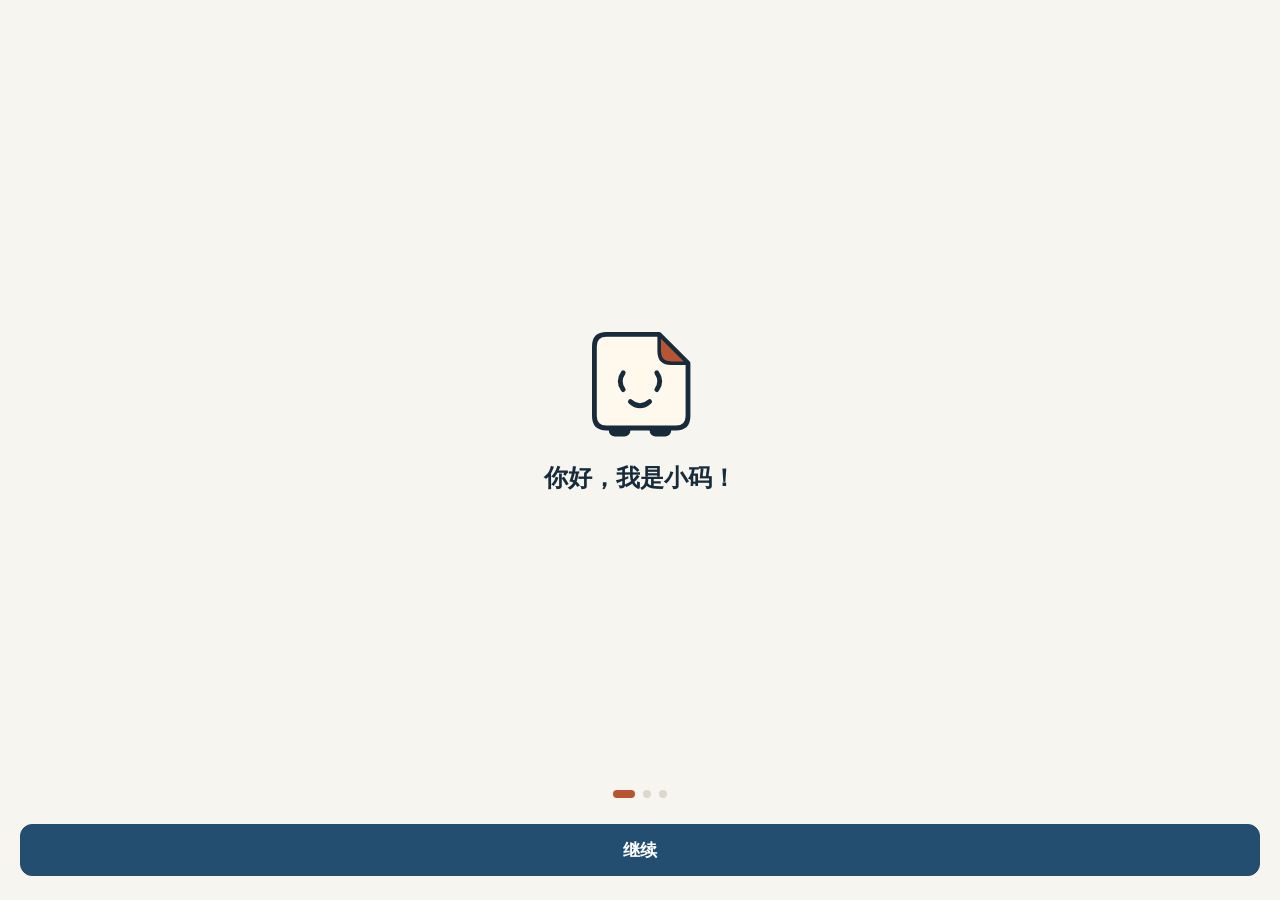
<file: fallback/index.html>
<!doctype html>
<html lang="zh-CN">
<head>
  <meta charset="utf-8" />
  <meta name="viewport" content="width=device-width, initial-scale=1, viewport-fit=cover, interactive-widget=resizes-content" />
  <meta name="theme-color" content="#F7F5F0" />
  <meta name="description" content="碎片编程：每天几分钟，用手机从零学 Python。" />
  <meta name="apple-mobile-web-app-capable" content="yes" />
  <meta name="mobile-web-app-capable" content="yes" />
  <meta name="apple-mobile-web-app-title" content="碎片编程" />
  <meta name="apple-mobile-web-app-status-bar-style" content="default" />
  <link rel="manifest" href="./manifest.webmanifest" />
  <link rel="apple-touch-icon" href="./icon-180.png" />
  <link rel="icon" href="./icon-192.png" />
  <title>碎片编程</title>
  <script type="module" crossorigin src="./assets/main-BDCYc77a.js"></script>
  <link rel="modulepreload" crossorigin href="./assets/errors-CoQSdPdD.js">
  <link rel="stylesheet" crossorigin href="./assets/errors-DE9dolOj.css">
  <link rel="stylesheet" crossorigin href="./assets/main-elCzXpc-.css">
</head>
<body>
  <div id="app"></div>
  <!-- 兜底提示：用最老的语法写、不依赖主程序。主程序没能显示内容时，说明原因并给“重新加载”按钮；正常加载时不会出现。
       三种情况：① 确认是资源下载失败（脚本文件打不开）→ 先给网络排查建议；② 已捕获到脚本解析 / 启动异常 → 先说“页面脚本出错，应用未能启动”，错误详情放在下方、可复制；③ 什么错误都没捕获到（比如一直没响应）→ 保持原来的通用提示。
       页面已经渲染出来之后的异步异常不会触发这个提示。 -->
  <script>
  (function () {
    var MS = window.__fallbackMs || 8000, box = null, timer = null;
    var kind = "", detail = ""; // kind："resource"（资源下载失败）/ "script"（脚本解析或启动异常）/ ""（没捕获到）
    function ready() { var a = document.getElementById("app"); return !!(a && a.childNodes.length); }
    function remove() { if (box && box.parentNode) box.parentNode.removeChild(box); box = null; }
    function add(parent, tag, text, css) {
      var el = document.createElement(tag); el.textContent = text; if (css) el.style.cssText = css; parent.appendChild(el); return el;
    }
    var BTN = "font:inherit;padding:10px 20px;border-radius:10px;border:1px solid currentColor;background:transparent;color:inherit";
    function copyText(ta, btn) {
      function manual() { btn.textContent = "没能自动复制：请长按上面的文字框，选“全选”再“拷贝”"; }
      function legacy() { var ok = false; try { ta.focus(); ta.select(); ok = document.execCommand("copy"); } catch (e) { ok = false; } if (ok) btn.textContent = "已复制 ✓"; else manual(); }
      try { ta.focus(); ta.select(); if (navigator.clipboard && navigator.clipboard.writeText) navigator.clipboard.writeText(ta.value).then(function () { btn.textContent = "已复制 ✓"; }, legacy); else legacy(); } catch (e) { legacy(); }
    }
    function show() {
      if (box || ready()) return;
      var ua = navigator.userAgent || "";
      var wx = /MicroMessenger|QQ\//i.test(ua);
      var m = ua.match(/OS (\d+)[_.](\d+)/);
      var env = (m ? "iOS " + m[1] + "." + m[2] + " · " : "") + (wx ? "微信/QQ · " : "") + ua.slice(0, 120);
      document.documentElement.style.colorScheme = "light dark";
      box = document.createElement("div");
      box.id = "load-fallback";
      box.style.cssText = "position:fixed;top:0;left:0;right:0;bottom:0;z-index:2147483647;overflow:auto;-webkit-overflow-scrolling:touch;box-sizing:border-box;background:Canvas;font:16px/1.7 -apple-system,BlinkMacSystemFont,sans-serif;padding:32px 20px;color:CanvasText";
      var tips;
      if (kind === "script") {
        add(box, "h1", "页面脚本出错，应用未能启动", "font-size:20px;margin:0 0 12px");
        add(box, "p", "已收到脚本错误信息，应用未能启动。请尝试重新加载或换个浏览器打开。如果仍然无法打开，请复制下面的错误信息发给开发者。", "margin:0 0 8px");
        tips = [
          ["重新加载：", "点下面的“重新加载”再试一次。"],
          ["换个浏览器打开：", wx ? "你现在在微信或 QQ 里：点右上角“···”，选“在浏览器打开”（iPhone 选“在 Safari 中打开”）。" : "换 Safari 或 Chrome 再试；如果在微信或 QQ 里，点右上角“···”选“在浏览器打开”。"],
          ["系统或浏览器版本太旧：", "升级 iOS 或浏览器后再试。"]
        ];
        if (wx) tips.splice(0, 0, tips.splice(1, 1)[0]);
      } else {
        add(box, "h1", "页面没有正常加载", "font-size:20px;margin:0 0 12px");
        add(box, "p", "可能的原因（按可能性排列）：", "margin:0 0 8px");
        tips = [
          ["微信或 QQ 里打开：", "点右上角“···”，选“在浏览器打开”（iPhone 选“在 Safari 中打开”），再试一次。"],
          ["网络不稳定：", "换 Wi-Fi 或移动网络，然后点下面的“重新加载”。"],
          ["系统或浏览器版本太旧：", "升级 iOS 或浏览器后再试。"]
        ];
        if (!wx) tips.push(tips.shift());
      }
      var ul = add(box, "ul", "", "padding-left:20px;margin:0 0 16px");
      for (var i = 0; i < tips.length; i++) { var li = add(ul, "li", "", "margin-bottom:6px"); add(li, "b", tips[i][0]); li.appendChild(document.createTextNode(tips[i][1])); }
      var b = add(box, "button", "重新加载", BTN);
      b.id = "load-fallback-reload";
      b.onclick = function () { location.reload(); };
      if (kind === "script") {
        // 错误详情：放在提示下方，文字框里的内容可以长按全选、也可以点按钮复制
        add(box, "p", "把下面的错误信息发给开发者：", "margin:20px 0 6px;font-size:14px");
        var ta = document.createElement("textarea");
        ta.id = "load-fallback-detail"; ta.readOnly = true;
        ta.value = "错误：" + detail + "\n环境：" + env + "\n网址：" + String(location.href).slice(0, 160);
        ta.style.cssText = "display:block;width:100%;box-sizing:border-box;height:8em;font:12px/1.5 ui-monospace,Menlo,monospace;color:inherit;background:transparent;border:1px solid currentColor;border-radius:8px;padding:8px;opacity:.85";
        box.appendChild(ta);
        var cb = add(box, "button", "复制错误信息", BTN + ";margin-top:10px;font-size:14px;padding:8px 16px");
        cb.id = "load-fallback-copy";
        cb.onclick = function () { copyText(ta, cb); };
      } else {
        add(box, "p", "给开发者的信息：" + (detail ? detail + " · " : "") + env, "margin-top:20px;font-size:12px;opacity:.65;word-break:break-all");
      }
      document.body.appendChild(box);
    }
    // 这些信息说明“资源（脚本块 / 模块）没下载下来”，不是脚本本身出错
    var NETMSG = /Failed to fetch dynamically imported module|error loading dynamically imported module|Importing a module script failed|Load failed|NetworkError|Failed to fetch/i;
    function onErr(e) {
      var el = e && e.target, t = "", k = "";
      if (el && el !== window && (el.src || el.href)) { t = "无法加载 " + String(el.src || el.href).split("/").pop(); k = "resource"; }
      else {
        var msg = (e && e.message) || (e && e.reason && (e.reason.message || String(e.reason))) || "";
        if (msg) {
          t = String(msg);
          if (e && e.filename) t += "（" + String(e.filename).split("/").pop() + (e.lineno ? ":" + e.lineno + (e.colno ? ":" + e.colno : "") : "") + "）";
          k = NETMSG.test(t) ? "resource" : "script";
        }
      }
      if (t) { if (!detail || (k === "resource" && kind !== "resource")) detail = t.slice(0, 240); }
      if (k === "resource" || (k === "script" && kind !== "resource")) kind = k; // 确认是资源下载失败的，优先给网络建议
      setTimeout(show, 1500);
    }
    window.addEventListener("error", onErr, true);
    window.addEventListener("unhandledrejection", onErr);
    setTimeout(show, MS);
    // 页面后来还是加载出来了（网络慢）：把提示收起来
    timer = setInterval(function () { if (ready()) { remove(); clearInterval(timer); } }, 500);
  })();
  </script>
</body>
</html>
</file>
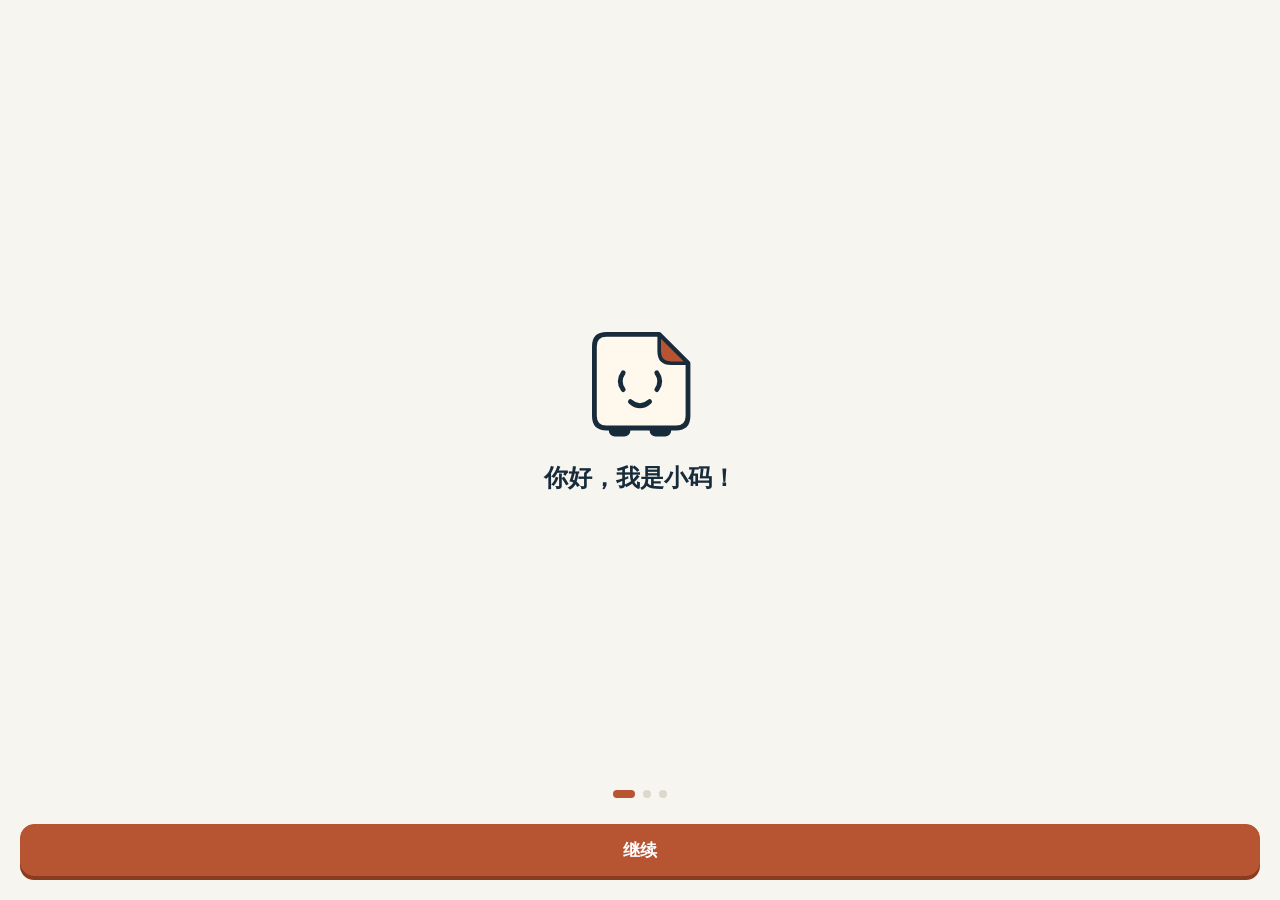
<file: login-ef16/index.html>
<!doctype html>
<html lang="zh-CN">
<head>
  <meta charset="utf-8" />
  <meta http-equiv="Content-Security-Policy" content="default-src 'self'; script-src 'self' 'sha256-uOQkunFfezvbrXsnyBK9oI+ScHwfbRfDFn4ibs9AwW8=' https://challenges.cloudflare.com 'wasm-unsafe-eval'; style-src 'self' 'unsafe-inline'; img-src 'self' data: blob:; media-src 'self' data: blob:; font-src 'self' data:; connect-src 'self' https://tqdwhtrextqlmctkryyg.supabase.co; frame-src https://challenges.cloudflare.com; worker-src 'self'; manifest-src 'self'; object-src 'none'; base-uri 'self'; form-action 'self'" />
  <meta name="viewport" content="width=device-width, initial-scale=1, viewport-fit=cover, interactive-widget=resizes-content" />
  <meta name="theme-color" content="#F7F5F0" />
  <meta name="description" content="每天几分钟，通过点选闯关学习 Python。免费，支持学习进度备份。" />
  <meta property="og:type" content="website" />
  <meta property="og:locale" content="zh_CN" />
  <meta property="og:site_name" content="碎片编程" />
  <meta property="og:title" content="碎片编程｜在手机上学习 Python" />
  <meta property="og:description" content="每天几分钟，通过点选闯关学习 Python。免费，支持学习进度备份。" />
  <meta name="twitter:card" content="summary" />
  <meta name="twitter:title" content="碎片编程｜在手机上学习 Python" />
  <meta name="twitter:description" content="每天几分钟，通过点选闯关学习 Python。免费，支持学习进度备份。" />
  <meta name="apple-mobile-web-app-capable" content="yes" />
  <meta name="mobile-web-app-capable" content="yes" />
  <meta name="apple-mobile-web-app-title" content="碎片编程" />
  <meta name="apple-mobile-web-app-status-bar-style" content="default" />
  <link rel="manifest" href="./manifest.webmanifest" />
  <link rel="apple-touch-icon" href="./icon-180.png" />
  <link rel="icon" href="./icon-192.png" />
  <title>碎片编程｜在手机上学习 Python</title>
  <script type="module" crossorigin src="./assets/main-Bs9C5ohf.js"></script>
  <link rel="modulepreload" crossorigin href="./assets/errors-BKwIAuf4.js">
  <link rel="stylesheet" crossorigin href="./assets/errors-DE9dolOj.css">
  <link rel="stylesheet" crossorigin href="./assets/main-CSotSn0G.css">
</head>
<body>
  <div id="app"></div>
  <!-- 兜底提示：用最老的语法写、不依赖主程序。主程序没能显示内容（网络、浏览器太旧、微信内置浏览器等）时，说明原因并给“重新加载”按钮；正常加载时不会出现。 -->
  <script>
  (function () {
    var MS = window.__fallbackMs || 8000, box = null, lastErr = "", timer = null;
    function ready() { var a = document.getElementById("app"); return !!(a && a.childNodes.length); }
    function remove() { if (box && box.parentNode) box.parentNode.removeChild(box); box = null; }
    function add(parent, tag, text, css) {
      var el = document.createElement(tag); el.textContent = text; if (css) el.style.cssText = css; parent.appendChild(el); return el;
    }
    function show() {
      if (box || ready()) return;
      var ua = navigator.userAgent || "";
      var wx = /MicroMessenger|QQ\//i.test(ua);
      var m = ua.match(/OS (\d+)[_.](\d+)/);
      document.documentElement.style.colorScheme = "light dark";
      box = document.createElement("div");
      box.id = "load-fallback";
      box.style.cssText = "position:fixed;top:0;left:0;right:0;bottom:0;z-index:2147483647;overflow:auto;-webkit-overflow-scrolling:touch;box-sizing:border-box;background:Canvas;font:16px/1.7 -apple-system,BlinkMacSystemFont,sans-serif;padding:32px 20px;color:CanvasText";
      add(box, "h1", "页面没有正常加载", "font-size:20px;margin:0 0 12px");
      add(box, "p", "可能的原因（按可能性排列）：", "margin:0 0 8px");
      var ul = add(box, "ul", "", "padding-left:20px;margin:0 0 16px");
      var tips = [
        ["微信或 QQ 里打开：", "点右上角“···”，选“在浏览器打开”（iPhone 选“在 Safari 中打开”），再试一次。"],
        ["网络不稳定：", "换 Wi-Fi 或移动网络，然后点下面的“重新加载”。"],
        ["系统或浏览器版本太旧：", "升级 iOS 或浏览器后再试。"]
      ];
      if (!wx) tips.push(tips.shift());
      for (var i = 0; i < tips.length; i++) { var li = add(ul, "li", "", "margin-bottom:6px"); add(li, "b", tips[i][0]); li.appendChild(document.createTextNode(tips[i][1])); }
      var b = add(box, "button", "重新加载", "font:inherit;padding:10px 20px;border-radius:10px;border:1px solid currentColor;background:transparent;color:inherit");
      b.id = "load-fallback-reload";
      b.onclick = function () { location.reload(); };
      var info = (m ? "iOS " + m[1] + "." + m[2] + " · " : "") + (wx ? "微信/QQ · " : "") + (lastErr ? lastErr + " · " : "") + ua.slice(0, 120);
      add(box, "p", "给开发者的信息：" + info, "margin-top:20px;font-size:12px;opacity:.65;word-break:break-all");
      document.body.appendChild(box);
    }
    function onErr(e) {
      var t = e && e.target && e.target.src ? "无法加载 " + String(e.target.src).split("/").pop() : (e && e.message) || (e && e.reason && String(e.reason)) || "";
      if (t && !lastErr) lastErr = String(t).slice(0, 100);
      setTimeout(show, 1500);
    }
    window.addEventListener("error", onErr, true);
    window.addEventListener("unhandledrejection", onErr);
    setTimeout(show, MS);
    // 页面后来还是加载出来了（网络慢）：把提示收起来
    timer = setInterval(function () { if (ready()) { remove(); clearInterval(timer); } }, 500);
  })();
  </script>
</body>
</html>
</file>
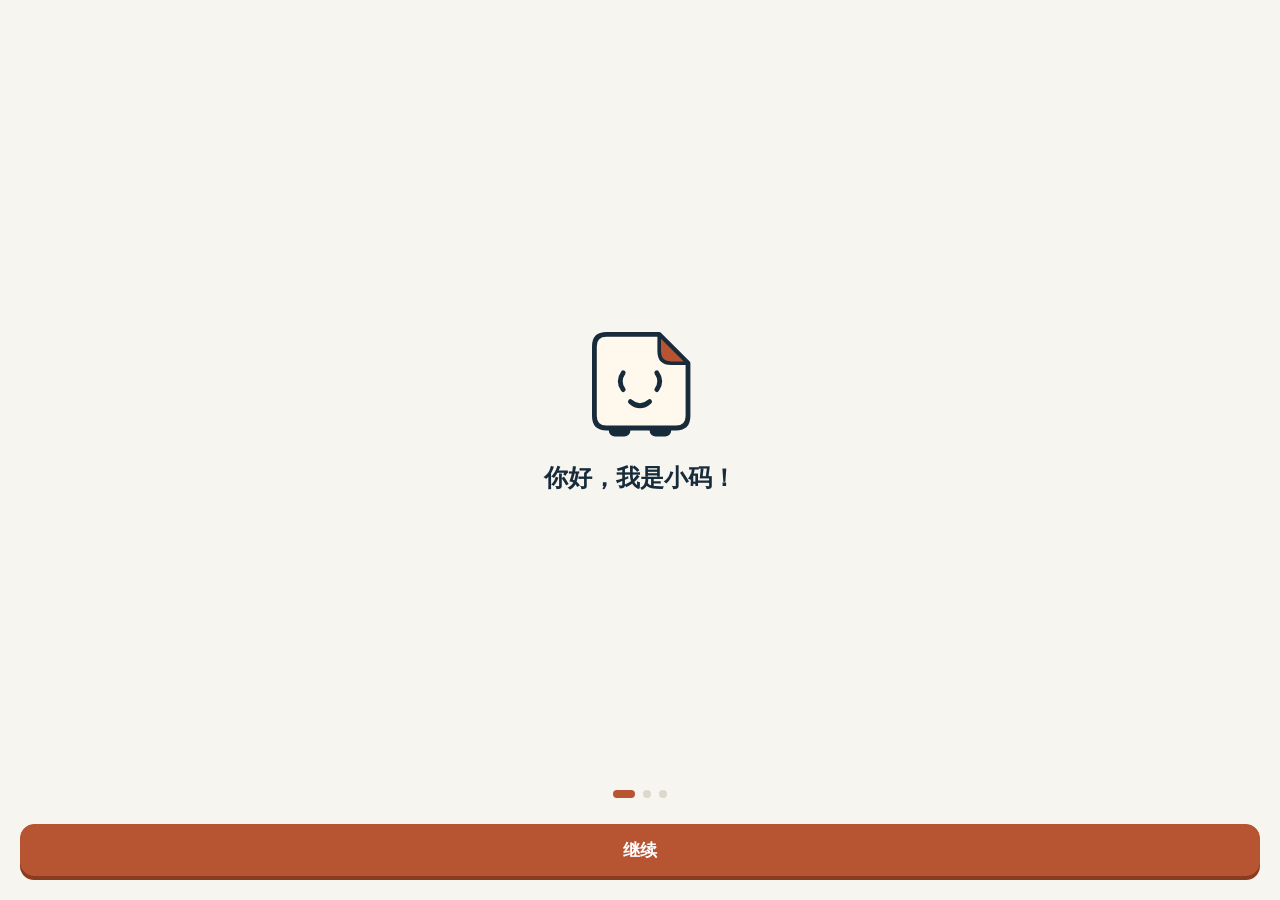
<file: p3-code/index.html>
<!doctype html>
<html lang="zh-CN">
<head>
  <meta charset="utf-8" />
  <meta http-equiv="Content-Security-Policy" content="default-src 'self'; script-src 'self' 'sha256-uOQkunFfezvbrXsnyBK9oI+ScHwfbRfDFn4ibs9AwW8=' 'wasm-unsafe-eval'; style-src 'self' 'unsafe-inline'; img-src 'self' data: blob:; media-src 'self' data: blob:; font-src 'self' data:; connect-src 'self' https://fake.supabase.test; worker-src 'self'; manifest-src 'self'; object-src 'none'; base-uri 'self'; form-action 'self'" />
  <meta name="viewport" content="width=device-width, initial-scale=1, viewport-fit=cover, interactive-widget=resizes-content" />
  <meta name="theme-color" content="#F7F5F0" />
  <meta name="description" content="每天几分钟，通过点选闯关学习 Python。免费，支持学习进度备份。" />
  <meta property="og:type" content="website" />
  <meta property="og:locale" content="zh_CN" />
  <meta property="og:site_name" content="碎片编程" />
  <meta property="og:title" content="碎片编程｜在手机上学习 Python" />
  <meta property="og:description" content="每天几分钟，通过点选闯关学习 Python。免费，支持学习进度备份。" />
  <meta name="twitter:card" content="summary" />
  <meta name="twitter:title" content="碎片编程｜在手机上学习 Python" />
  <meta name="twitter:description" content="每天几分钟，通过点选闯关学习 Python。免费，支持学习进度备份。" />
  <meta name="apple-mobile-web-app-capable" content="yes" />
  <meta name="mobile-web-app-capable" content="yes" />
  <meta name="apple-mobile-web-app-title" content="碎片编程" />
  <meta name="apple-mobile-web-app-status-bar-style" content="default" />
  <link rel="manifest" href="./manifest.webmanifest" />
  <link rel="apple-touch-icon" href="./icon-180.png" />
  <link rel="icon" href="./icon-192.png" />
  <title>碎片编程｜在手机上学习 Python</title>
  <script type="module" crossorigin src="./assets/main-Bt2YU3B8.js"></script>
  <link rel="modulepreload" crossorigin href="./assets/errors-BKwIAuf4.js">
  <link rel="stylesheet" crossorigin href="./assets/errors-DE9dolOj.css">
  <link rel="stylesheet" crossorigin href="./assets/main-CSotSn0G.css">
</head>
<body>
  <div id="app"></div>
  <!-- 兜底提示：用最老的语法写、不依赖主程序。主程序没能显示内容（网络、浏览器太旧、微信内置浏览器等）时，说明原因并给“重新加载”按钮；正常加载时不会出现。 -->
  <script>
  (function () {
    var MS = window.__fallbackMs || 8000, box = null, lastErr = "", timer = null;
    function ready() { var a = document.getElementById("app"); return !!(a && a.childNodes.length); }
    function remove() { if (box && box.parentNode) box.parentNode.removeChild(box); box = null; }
    function add(parent, tag, text, css) {
      var el = document.createElement(tag); el.textContent = text; if (css) el.style.cssText = css; parent.appendChild(el); return el;
    }
    function show() {
      if (box || ready()) return;
      var ua = navigator.userAgent || "";
      var wx = /MicroMessenger|QQ\//i.test(ua);
      var m = ua.match(/OS (\d+)[_.](\d+)/);
      document.documentElement.style.colorScheme = "light dark";
      box = document.createElement("div");
      box.id = "load-fallback";
      box.style.cssText = "position:fixed;top:0;left:0;right:0;bottom:0;z-index:2147483647;overflow:auto;-webkit-overflow-scrolling:touch;box-sizing:border-box;background:Canvas;font:16px/1.7 -apple-system,BlinkMacSystemFont,sans-serif;padding:32px 20px;color:CanvasText";
      add(box, "h1", "页面没有正常加载", "font-size:20px;margin:0 0 12px");
      add(box, "p", "可能的原因（按可能性排列）：", "margin:0 0 8px");
      var ul = add(box, "ul", "", "padding-left:20px;margin:0 0 16px");
      var tips = [
        ["微信或 QQ 里打开：", "点右上角“···”，选“在浏览器打开”（iPhone 选“在 Safari 中打开”），再试一次。"],
        ["网络不稳定：", "换 Wi-Fi 或移动网络，然后点下面的“重新加载”。"],
        ["系统或浏览器版本太旧：", "升级 iOS 或浏览器后再试。"]
      ];
      if (!wx) tips.push(tips.shift());
      for (var i = 0; i < tips.length; i++) { var li = add(ul, "li", "", "margin-bottom:6px"); add(li, "b", tips[i][0]); li.appendChild(document.createTextNode(tips[i][1])); }
      var b = add(box, "button", "重新加载", "font:inherit;padding:10px 20px;border-radius:10px;border:1px solid currentColor;background:transparent;color:inherit");
      b.id = "load-fallback-reload";
      b.onclick = function () { location.reload(); };
      var info = (m ? "iOS " + m[1] + "." + m[2] + " · " : "") + (wx ? "微信/QQ · " : "") + (lastErr ? lastErr + " · " : "") + ua.slice(0, 120);
      add(box, "p", "给开发者的信息：" + info, "margin-top:20px;font-size:12px;opacity:.65;word-break:break-all");
      document.body.appendChild(box);
    }
    function onErr(e) {
      var t = e && e.target && e.target.src ? "无法加载 " + String(e.target.src).split("/").pop() : (e && e.message) || (e && e.reason && String(e.reason)) || "";
      if (t && !lastErr) lastErr = String(t).slice(0, 100);
      setTimeout(show, 1500);
    }
    window.addEventListener("error", onErr, true);
    window.addEventListener("unhandledrejection", onErr);
    setTimeout(show, MS);
    // 页面后来还是加载出来了（网络慢）：把提示收起来
    timer = setInterval(function () { if (ready()) { remove(); clearInterval(timer); } }, 500);
  })();
  </script>
</body>
</html>
</file>
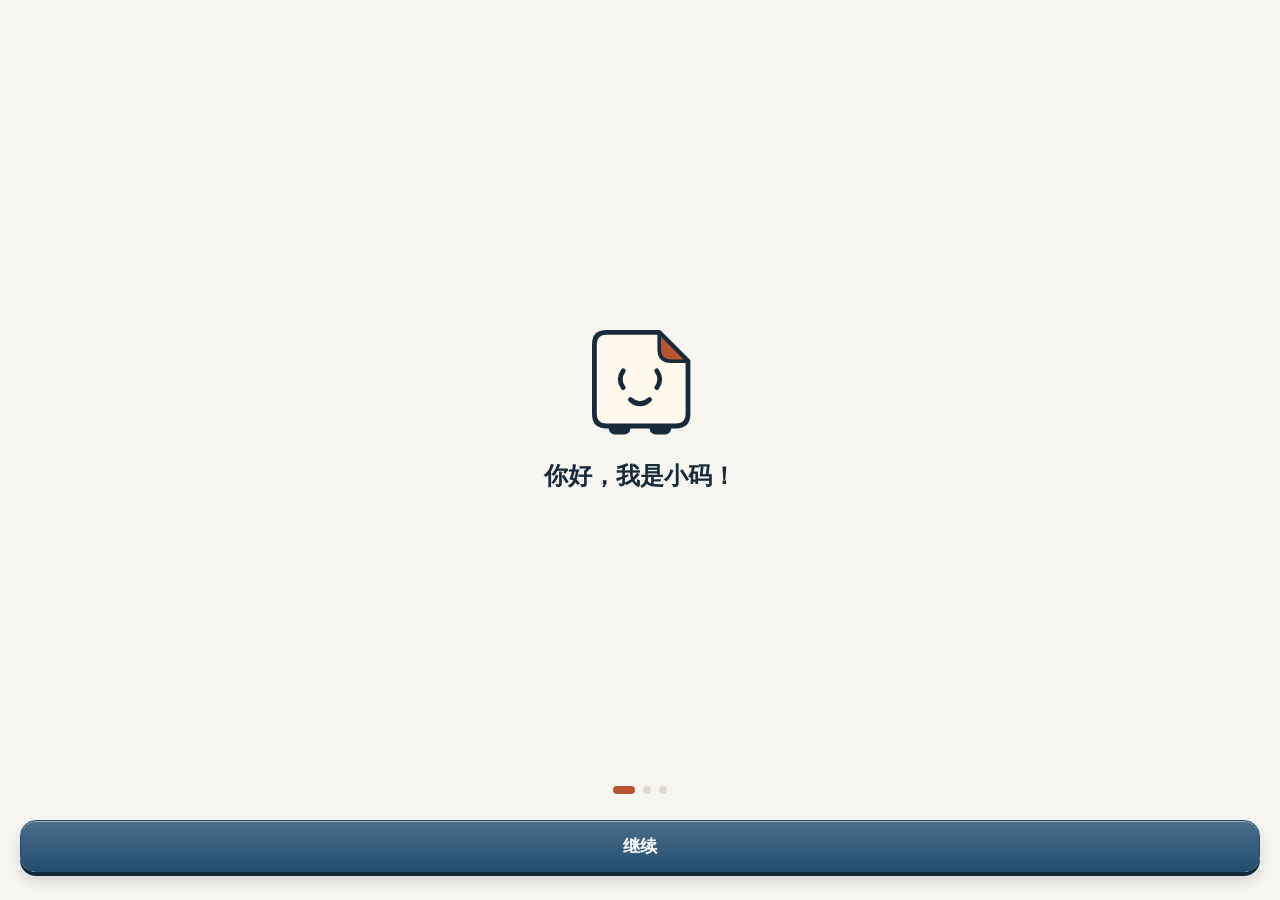
<file: pr11-design/index.html>
<!doctype html>
<html lang="zh-CN">
<head>
  <meta charset="utf-8" />
  <meta name="viewport" content="width=device-width, initial-scale=1, viewport-fit=cover, interactive-widget=resizes-content" />
  <meta name="theme-color" content="#F7F5F0" />
  <meta name="description" content="碎片编程：每天几分钟，用手机从零学 Python。" />
  <meta name="apple-mobile-web-app-capable" content="yes" />
  <meta name="mobile-web-app-capable" content="yes" />
  <meta name="apple-mobile-web-app-title" content="碎片编程" />
  <meta name="apple-mobile-web-app-status-bar-style" content="default" />
  <link rel="manifest" href="./manifest.webmanifest" />
  <link rel="apple-touch-icon" href="./icon-180.png" />
  <link rel="icon" href="./icon-192.png" />
  <title>碎片编程</title>
  <script type="module" crossorigin src="./assets/main-DLOf6MRq.js"></script>
  <link rel="modulepreload" crossorigin href="./assets/errors-DQXCMQzz.js">
  <link rel="stylesheet" crossorigin href="./assets/errors-DE9dolOj.css">
  <link rel="stylesheet" crossorigin href="./assets/main-3D3v2gaR.css">
</head>
<body>
  <div id="app"></div>
  <!-- 兜底提示：用最老的语法写、不依赖主程序。主程序没能显示内容（网络、浏览器太旧、微信内置浏览器等）时，说明原因并给“重新加载”按钮；正常加载时不会出现。 -->
  <script>
  (function () {
    var MS = window.__fallbackMs || 8000, box = null, lastErr = "", timer = null;
    function ready() { var a = document.getElementById("app"); return !!(a && a.childNodes.length); }
    function remove() { if (box && box.parentNode) box.parentNode.removeChild(box); box = null; }
    function add(parent, tag, text, css) {
      var el = document.createElement(tag); el.textContent = text; if (css) el.style.cssText = css; parent.appendChild(el); return el;
    }
    function show() {
      if (box || ready()) return;
      var ua = navigator.userAgent || "";
      var wx = /MicroMessenger|QQ\//i.test(ua);
      var m = ua.match(/OS (\d+)[_.](\d+)/);
      document.documentElement.style.colorScheme = "light dark";
      box = document.createElement("div");
      box.id = "load-fallback";
      box.style.cssText = "position:fixed;top:0;left:0;right:0;bottom:0;z-index:2147483647;overflow:auto;-webkit-overflow-scrolling:touch;box-sizing:border-box;background:Canvas;font:16px/1.7 -apple-system,BlinkMacSystemFont,sans-serif;padding:32px 20px;color:CanvasText";
      add(box, "h1", "页面没有正常加载", "font-size:20px;margin:0 0 12px");
      add(box, "p", "可能的原因（按可能性排列）：", "margin:0 0 8px");
      var ul = add(box, "ul", "", "padding-left:20px;margin:0 0 16px");
      var tips = [
        ["微信或 QQ 里打开：", "点右上角“···”，选“在浏览器打开”（iPhone 选“在 Safari 中打开”），再试一次。"],
        ["网络不稳定：", "换 Wi-Fi 或移动网络，然后点下面的“重新加载”。"],
        ["系统或浏览器版本太旧：", "升级 iOS 或浏览器后再试。"]
      ];
      if (!wx) tips.push(tips.shift());
      for (var i = 0; i < tips.length; i++) { var li = add(ul, "li", "", "margin-bottom:6px"); add(li, "b", tips[i][0]); li.appendChild(document.createTextNode(tips[i][1])); }
      var b = add(box, "button", "重新加载", "font:inherit;padding:10px 20px;border-radius:10px;border:1px solid currentColor;background:transparent;color:inherit");
      b.id = "load-fallback-reload";
      b.onclick = function () { location.reload(); };
      var info = (m ? "iOS " + m[1] + "." + m[2] + " · " : "") + (wx ? "微信/QQ · " : "") + (lastErr ? lastErr + " · " : "") + ua.slice(0, 120);
      add(box, "p", "给开发者的信息：" + info, "margin-top:20px;font-size:12px;opacity:.65;word-break:break-all");
      document.body.appendChild(box);
    }
    function onErr(e) {
      var t = e && e.target && e.target.src ? "无法加载 " + String(e.target.src).split("/").pop() : (e && e.message) || (e && e.reason && String(e.reason)) || "";
      if (t && !lastErr) lastErr = String(t).slice(0, 100);
      setTimeout(show, 1500);
    }
    window.addEventListener("error", onErr, true);
    window.addEventListener("unhandledrejection", onErr);
    setTimeout(show, MS);
    // 页面后来还是加载出来了（网络慢）：把提示收起来
    timer = setInterval(function () { if (ready()) { remove(); clearInterval(timer); } }, 500);
  })();
  </script>
</body>
</html>
</file>
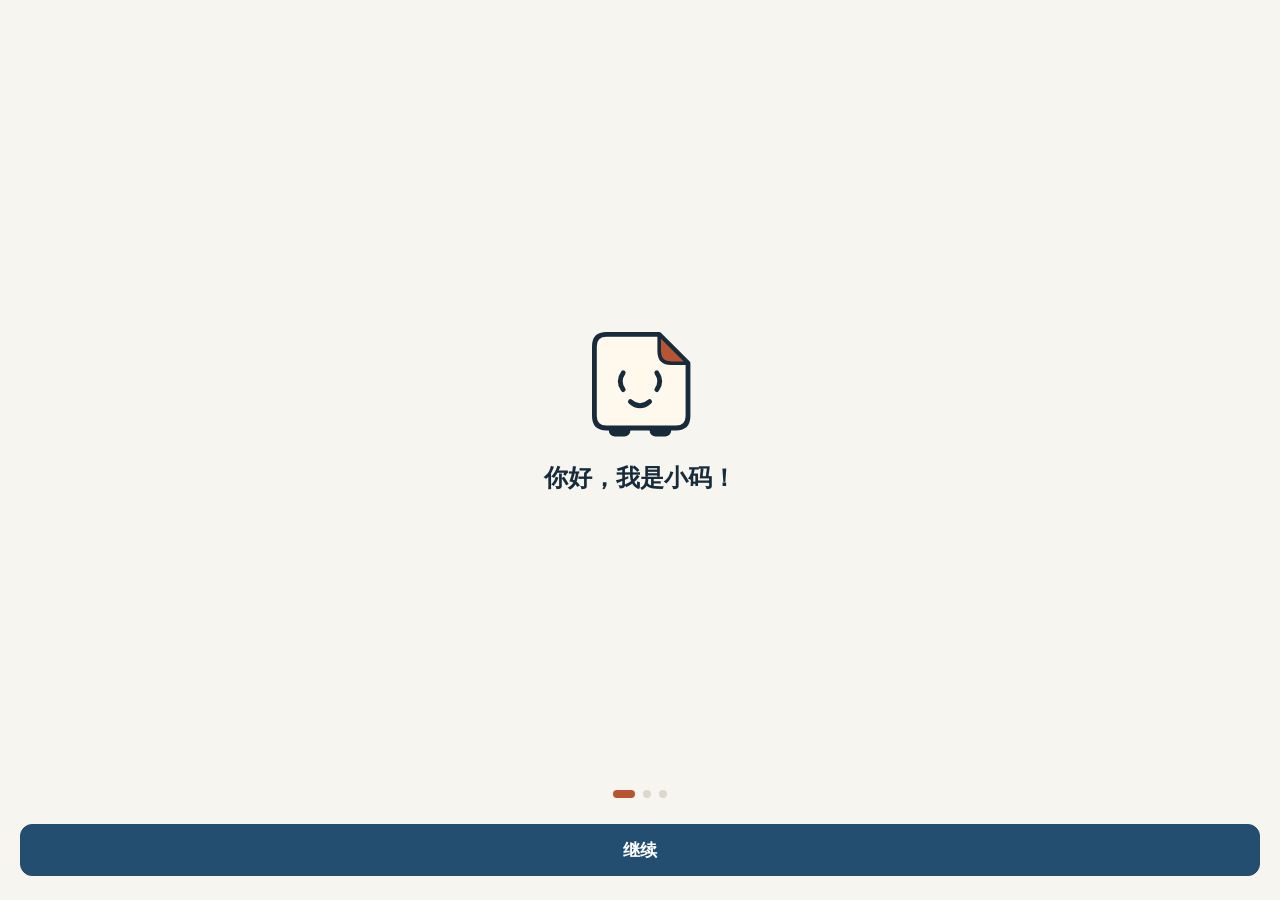
<file: rc1/index.html>
<!doctype html>
<html lang="zh-CN">
<head>
  <meta charset="utf-8" />
  <meta name="viewport" content="width=device-width, initial-scale=1, viewport-fit=cover, interactive-widget=resizes-content" />
  <meta name="theme-color" content="#F7F5F0" />
  <meta name="description" content="碎片编程：每天几分钟，用手机从零学 Python。" />
  <meta name="apple-mobile-web-app-capable" content="yes" />
  <meta name="mobile-web-app-capable" content="yes" />
  <meta name="apple-mobile-web-app-title" content="碎片编程" />
  <meta name="apple-mobile-web-app-status-bar-style" content="default" />
  <link rel="manifest" href="./manifest.webmanifest" />
  <link rel="apple-touch-icon" href="./icon-180.png" />
  <link rel="icon" href="./icon-192.png" />
  <title>碎片编程</title>
  <script type="module" crossorigin src="./assets/main-BSKgU6TF.js"></script>
  <link rel="modulepreload" crossorigin href="./assets/errors-CoQSdPdD.js">
  <link rel="stylesheet" crossorigin href="./assets/errors-DE9dolOj.css">
  <link rel="stylesheet" crossorigin href="./assets/main-elCzXpc-.css">
</head>
<body>
  <div id="app"></div>
  <!-- 兜底提示：用最老的语法写、不依赖主程序。主程序没能显示内容（网络、浏览器太旧、微信内置浏览器等）时，说明原因并给“重新加载”按钮；正常加载时不会出现。 -->
  <script>
  (function () {
    var MS = window.__fallbackMs || 8000, box = null, lastErr = "", timer = null;
    function ready() { var a = document.getElementById("app"); return !!(a && a.childNodes.length); }
    function remove() { if (box && box.parentNode) box.parentNode.removeChild(box); box = null; }
    function add(parent, tag, text, css) {
      var el = document.createElement(tag); el.textContent = text; if (css) el.style.cssText = css; parent.appendChild(el); return el;
    }
    function show() {
      if (box || ready()) return;
      var ua = navigator.userAgent || "";
      var wx = /MicroMessenger|QQ\//i.test(ua);
      var m = ua.match(/OS (\d+)[_.](\d+)/);
      document.documentElement.style.colorScheme = "light dark";
      box = document.createElement("div");
      box.id = "load-fallback";
      box.style.cssText = "position:fixed;top:0;left:0;right:0;bottom:0;z-index:2147483647;overflow:auto;-webkit-overflow-scrolling:touch;box-sizing:border-box;background:Canvas;font:16px/1.7 -apple-system,BlinkMacSystemFont,sans-serif;padding:32px 20px;color:CanvasText";
      add(box, "h1", "页面没有正常加载", "font-size:20px;margin:0 0 12px");
      add(box, "p", "可能的原因（按可能性排列）：", "margin:0 0 8px");
      var ul = add(box, "ul", "", "padding-left:20px;margin:0 0 16px");
      var tips = [
        ["微信或 QQ 里打开：", "点右上角“···”，选“在浏览器打开”（iPhone 选“在 Safari 中打开”），再试一次。"],
        ["网络不稳定：", "换 Wi-Fi 或移动网络，然后点下面的“重新加载”。"],
        ["系统或浏览器版本太旧：", "升级 iOS 或浏览器后再试。"]
      ];
      if (!wx) tips.push(tips.shift());
      for (var i = 0; i < tips.length; i++) { var li = add(ul, "li", "", "margin-bottom:6px"); add(li, "b", tips[i][0]); li.appendChild(document.createTextNode(tips[i][1])); }
      var b = add(box, "button", "重新加载", "font:inherit;padding:10px 20px;border-radius:10px;border:1px solid currentColor;background:transparent;color:inherit");
      b.id = "load-fallback-reload";
      b.onclick = function () { location.reload(); };
      var info = (m ? "iOS " + m[1] + "." + m[2] + " · " : "") + (wx ? "微信/QQ · " : "") + (lastErr ? lastErr + " · " : "") + ua.slice(0, 120);
      add(box, "p", "给开发者的信息：" + info, "margin-top:20px;font-size:12px;opacity:.65;word-break:break-all");
      document.body.appendChild(box);
    }
    function onErr(e) {
      var t = e && e.target && e.target.src ? "无法加载 " + String(e.target.src).split("/").pop() : (e && e.message) || (e && e.reason && String(e.reason)) || "";
      if (t && !lastErr) lastErr = String(t).slice(0, 100);
      setTimeout(show, 1500);
    }
    window.addEventListener("error", onErr, true);
    window.addEventListener("unhandledrejection", onErr);
    setTimeout(show, MS);
    // 页面后来还是加载出来了（网络慢）：把提示收起来
    timer = setInterval(function () { if (ready()) { remove(); clearInterval(timer); } }, 500);
  })();
  </script>
</body>
</html>
</file>
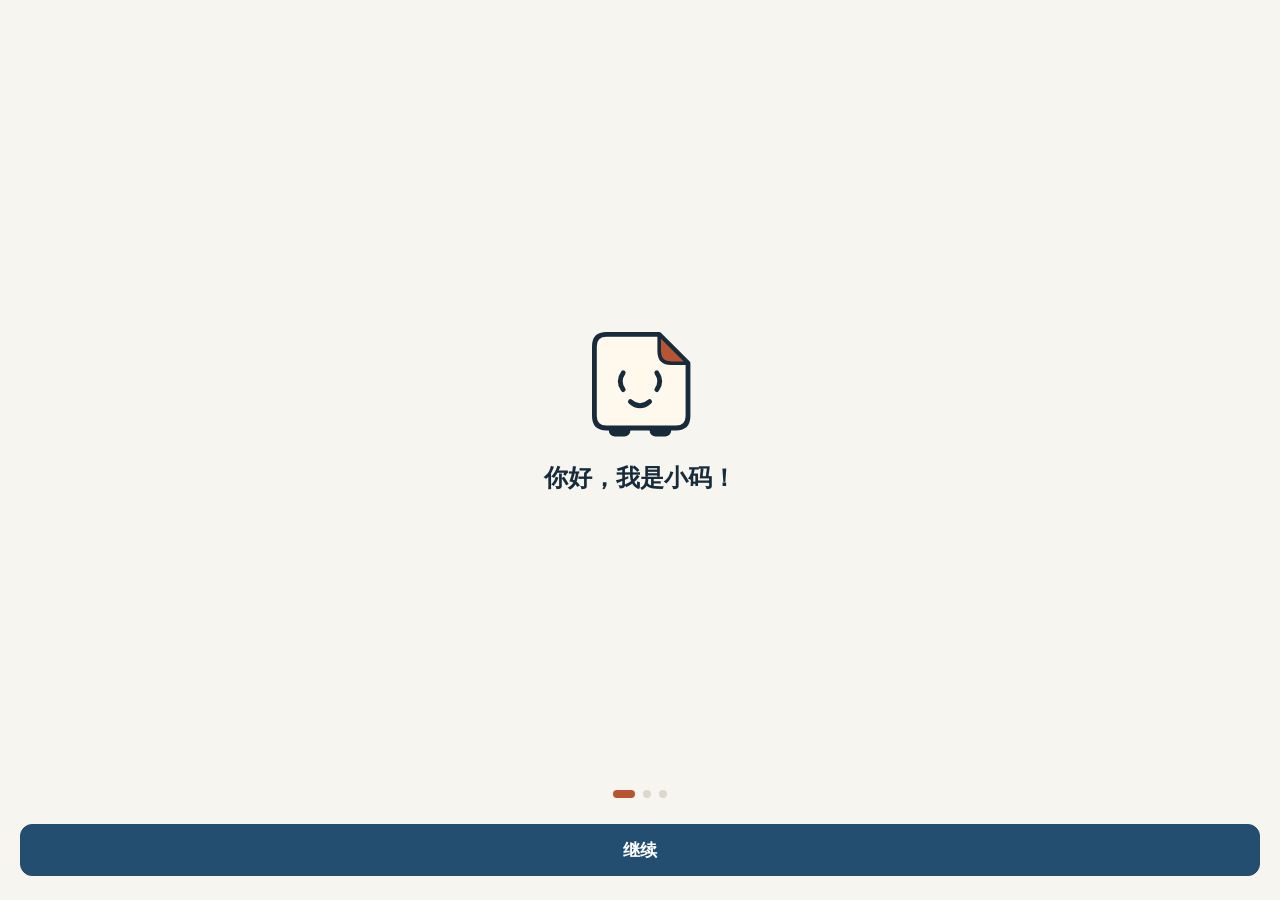
<file: s4/index.html>
<!doctype html>
<html lang="zh-CN">
<head>
  <meta charset="utf-8" />
  <meta http-equiv="Content-Security-Policy" content="default-src 'self'; script-src 'self' 'sha256-uOQkunFfezvbrXsnyBK9oI+ScHwfbRfDFn4ibs9AwW8=' 'wasm-unsafe-eval'; style-src 'self' 'unsafe-inline'; img-src 'self' data: blob:; media-src 'self' data: blob:; font-src 'self' data:; connect-src 'self' https://tqdwhtrextqlmctkryyg.supabase.co https://fake.supabase.test; worker-src 'self'; manifest-src 'self'; object-src 'none'; base-uri 'self'; form-action 'self'" />
  <meta name="viewport" content="width=device-width, initial-scale=1, viewport-fit=cover, interactive-widget=resizes-content" />
  <meta name="theme-color" content="#F7F5F0" />
  <meta name="description" content="碎片编程：每天几分钟，用手机从零学 Python。" />
  <meta name="apple-mobile-web-app-capable" content="yes" />
  <meta name="mobile-web-app-capable" content="yes" />
  <meta name="apple-mobile-web-app-title" content="碎片编程" />
  <meta name="apple-mobile-web-app-status-bar-style" content="default" />
  <link rel="manifest" href="./manifest.webmanifest" />
  <link rel="apple-touch-icon" href="./icon-180.png" />
  <link rel="icon" href="./icon-192.png" />
  <title>碎片编程</title>
  <script type="module" crossorigin src="./assets/main-CTHc1ru-.js"></script>
  <link rel="modulepreload" crossorigin href="./assets/errors-BKwIAuf4.js">
  <link rel="stylesheet" crossorigin href="./assets/errors-DE9dolOj.css">
  <link rel="stylesheet" crossorigin href="./assets/main-Wmdkx-g8.css">
</head>
<body>
  <div id="app"></div>
  <!-- 兜底提示：用最老的语法写、不依赖主程序。主程序没能显示内容（网络、浏览器太旧、微信内置浏览器等）时，说明原因并给“重新加载”按钮；正常加载时不会出现。 -->
  <script>
  (function () {
    var MS = window.__fallbackMs || 8000, box = null, lastErr = "", timer = null;
    function ready() { var a = document.getElementById("app"); return !!(a && a.childNodes.length); }
    function remove() { if (box && box.parentNode) box.parentNode.removeChild(box); box = null; }
    function add(parent, tag, text, css) {
      var el = document.createElement(tag); el.textContent = text; if (css) el.style.cssText = css; parent.appendChild(el); return el;
    }
    function show() {
      if (box || ready()) return;
      var ua = navigator.userAgent || "";
      var wx = /MicroMessenger|QQ\//i.test(ua);
      var m = ua.match(/OS (\d+)[_.](\d+)/);
      document.documentElement.style.colorScheme = "light dark";
      box = document.createElement("div");
      box.id = "load-fallback";
      box.style.cssText = "position:fixed;top:0;left:0;right:0;bottom:0;z-index:2147483647;overflow:auto;-webkit-overflow-scrolling:touch;box-sizing:border-box;background:Canvas;font:16px/1.7 -apple-system,BlinkMacSystemFont,sans-serif;padding:32px 20px;color:CanvasText";
      add(box, "h1", "页面没有正常加载", "font-size:20px;margin:0 0 12px");
      add(box, "p", "可能的原因（按可能性排列）：", "margin:0 0 8px");
      var ul = add(box, "ul", "", "padding-left:20px;margin:0 0 16px");
      var tips = [
        ["微信或 QQ 里打开：", "点右上角“···”，选“在浏览器打开”（iPhone 选“在 Safari 中打开”），再试一次。"],
        ["网络不稳定：", "换 Wi-Fi 或移动网络，然后点下面的“重新加载”。"],
        ["系统或浏览器版本太旧：", "升级 iOS 或浏览器后再试。"]
      ];
      if (!wx) tips.push(tips.shift());
      for (var i = 0; i < tips.length; i++) { var li = add(ul, "li", "", "margin-bottom:6px"); add(li, "b", tips[i][0]); li.appendChild(document.createTextNode(tips[i][1])); }
      var b = add(box, "button", "重新加载", "font:inherit;padding:10px 20px;border-radius:10px;border:1px solid currentColor;background:transparent;color:inherit");
      b.id = "load-fallback-reload";
      b.onclick = function () { location.reload(); };
      var info = (m ? "iOS " + m[1] + "." + m[2] + " · " : "") + (wx ? "微信/QQ · " : "") + (lastErr ? lastErr + " · " : "") + ua.slice(0, 120);
      add(box, "p", "给开发者的信息：" + info, "margin-top:20px;font-size:12px;opacity:.65;word-break:break-all");
      document.body.appendChild(box);
    }
    function onErr(e) {
      var t = e && e.target && e.target.src ? "无法加载 " + String(e.target.src).split("/").pop() : (e && e.message) || (e && e.reason && String(e.reason)) || "";
      if (t && !lastErr) lastErr = String(t).slice(0, 100);
      setTimeout(show, 1500);
    }
    window.addEventListener("error", onErr, true);
    window.addEventListener("unhandledrejection", onErr);
    setTimeout(show, MS);
    // 页面后来还是加载出来了（网络慢）：把提示收起来
    timer = setInterval(function () { if (ready()) { remove(); clearInterval(timer); } }, 500);
  })();
  </script>
</body>
</html>
</file>
<file: acc1/assets/errors-DE9dolOj.css>
:root{--bg:#f7f7f5;--fg:#1d1d1f;--muted:#6b6b70;--line:#d9d9d4;--key:#fff;--fn:#e4e4df;--accent:#2f6f4f;--err:#b3261e;--out-bg:#fff}@media (prefers-color-scheme:dark){:root{--bg:#161617;--fg:#f0f0ee;--muted:#9a9aa0;--line:#333336;--key:#2a2a2d;--fn:#3a3a3e;--accent:#7cc59b;--err:#ff8a80;--out-bg:#1f1f21}}*{box-sizing:border-box}html,body{background:var(--bg);height:100%;color:var(--fg);margin:0;font-family:-apple-system,PingFang SC,Hiragino Sans,system-ui,BlinkMacSystemFont,Segoe UI,Roboto,Noto Sans,Ubuntu,Cantarell,Helvetica Neue,sans-serif}#app{height:var(--app-h,100dvh);padding:env(safe-area-inset-top) 0 env(safe-area-inset-bottom);flex-direction:column;display:flex}#task{padding:10px 16px 4px}#task h1{color:var(--muted);margin:0 0 4px;font-size:15px;font-weight:600}#task p{margin:0;font-size:15px;line-height:1.5}code{background:var(--fn);border-radius:4px;padding:0 4px;font-family:ui-monospace,Menlo,monospace}#editor{border:1px solid var(--line);background:var(--out-bg);border-radius:10px;flex:auto;min-height:96px;margin:6px 16px;overflow:auto}#editor .cm-editor{height:100%;font-size:17px}#editor .cm-editor.cm-focused{outline:2px solid var(--accent);outline-offset:-1px;border-radius:10px}#editor .cm-scroller{font-family:ui-monospace,Menlo,monospace}#editor .cm-gutters{color:var(--muted);background:0 0;border:none}#editor .cm-content{caret-color:var(--fg)}#editor .cm-cursor{border-left-color:var(--fg)}#controls{align-items:center;gap:8px;padding:0 16px;display:flex}#controls button{border:none;border-radius:10px;min-width:72px;min-height:44px;font-size:16px;font-weight:600}#run{background:var(--accent);color:#fff}#stop{background:var(--fn);color:var(--fg)}#controls button:disabled{opacity:.45}#status{color:var(--muted);flex:1;min-width:0;font-size:13px}button.link{color:var(--accent);background:0 0;border:none;min-height:32px;font-size:13px;text-decoration:underline}#output{background:var(--out-bg);border:1px solid var(--line);white-space:pre-wrap;word-break:break-word;border-radius:10px;min-height:44px;max-height:22dvh;margin:6px 16px;padding:8px 10px;font:14px/1.45 ui-monospace,Menlo,monospace;overflow:auto}#output.error{color:var(--err)}#output.muted{color:var(--muted)}#system-bar{color:var(--muted);align-items:center;gap:8px;padding:8px 16px;font-size:14px;display:flex}#system-bar[hidden]{display:none}#system-bar button{border:1px solid var(--line);background:var(--key);min-height:44px;color:var(--fg);border-radius:10px;padding:0 12px}#keyboard{background:var(--fn);padding:6px 3px calc(6px + env(safe-area-inset-bottom));-webkit-user-select:none;user-select:none;touch-action:manipulation}#keyboard[hidden]{display:none}.kb-row{justify-content:center;gap:4px;margin:4px 0;display:flex}.kb-key{background:var(--key);min-width:32px;max-width:48px;height:44px;color:var(--fg);-webkit-tap-highlight-color:transparent;border:none;border-radius:7px;flex:1 1 0;padding:0;font:18px ui-monospace,Menlo,monospace;box-shadow:0 1px #0000002e}.kb-key:active{filter:brightness(.85)}.kb-fn{background:var(--bg);font:600 14px -apple-system,system-ui,BlinkMacSystemFont,Segoe UI,Roboto,Noto Sans,Ubuntu,Cantarell,Helvetica Neue,sans-serif}.kb-space{flex:4 1 0;max-width:none}.kb-enter,.kb-shift,.kb-backspace,.kb-123,.kb-abc{flex:1.5 1 0;max-width:72px}.kb-on{background:var(--accent);color:#fff}.kb-actions .kb-key{min-width:44px;max-width:none}
</file>
<file: acc1/assets/main-elCzXpc-.css>
.topbar{border-bottom:1px solid var(--line);align-items:center;gap:8px;min-height:52px;padding:8px 12px;display:flex}.brand{font-size:15px;font-weight:700}.top-title{color:var(--muted);text-align:center;white-space:nowrap;text-overflow:ellipsis;flex:1;min-width:0;font-size:14px;overflow:hidden}.py-badge{color:var(--muted);white-space:nowrap;font-size:12px}.py-badge[data-state=ready]{color:var(--accent)}.icon-btn{border:1px solid var(--line);background:var(--key);min-width:44px;min-height:44px;color:var(--fg);border-radius:22px;font-size:17px;font-weight:700}.top-back{white-space:nowrap}.view{-webkit-overflow-scrolling:touch;flex:auto;padding:12px 16px 24px;overflow:auto}.view h1{margin:8px 0;font-size:26px}.view h2{margin:4px 0 10px;font-size:20px}.view p{margin:8px 0;font-size:16px;line-height:1.7}.lead{color:var(--muted)}.meta{color:var(--muted);font-size:13px!important}.notice{color:#5c4400;background:#fff4d6;border-radius:8px;padding:8px 10px;font-size:14px!important}@media (prefers-color-scheme:dark){.notice{color:#f3dfa6;background:#3a3220}}.pre-line{white-space:pre-line}.muted{color:var(--muted)}.btn{border:1px solid var(--line);background:var(--key);min-width:64px;min-height:44px;color:var(--fg);border-radius:10px;padding:0 16px;font-size:16px;font-weight:600}.btn.small{min-width:0;min-height:40px;padding:0 12px;font-size:14px}.btn.primary{background:var(--accent);color:#fff;border-color:#0000}.btn.big{width:100%;min-height:52px;margin-top:8px;font-size:18px}.btn.danger{background:var(--err);color:#fff;border-color:#0000}.btn:disabled{opacity:.4}.link{color:var(--accent);background:0 0;border:none;min-height:44px;padding:0 4px;font-size:15px;text-decoration:underline}.link.small{font-size:13px}.lesson-card{background:var(--out-bg);border:1px solid var(--line);border-radius:14px;margin:16px 0;padding:14px 16px}.lesson-id{color:var(--accent);font:600 13px ui-monospace,Menlo,monospace}.confirm{border:1px solid var(--err);border-radius:10px;flex-wrap:wrap;align-items:center;gap:8px;margin-top:8px;padding:10px;display:flex}.confirm p{width:100%;margin:0 0 4px}.card{background:var(--out-bg);border:1px solid var(--line);border-radius:14px;padding:14px 16px}.card.compact{margin-bottom:14px}.example{grid-template-columns:1fr;gap:8px;margin:12px 0;display:grid}@media (min-width:420px){.example{grid-template-columns:1fr 1fr}}.ex-label{color:var(--muted);margin-bottom:4px;font-size:12px}pre.code,pre.result{white-space:pre-wrap;word-break:break-word;border-radius:10px;margin:0;padding:10px 12px;font:16px/1.5 ui-monospace,Menlo,monospace}pre.code{background:var(--fn)}pre.result{background:var(--bg);border:1px dashed var(--line)}.chips{flex-wrap:wrap;gap:8px;display:flex}.chip{border:1px solid var(--line);background:var(--bg);min-height:36px;color:var(--fg);border-radius:18px;padding:0 12px;font-size:14px}.nav-row{justify-content:space-between;gap:12px;margin-top:16px;display:flex}.nav-row .btn{flex:1}.ex-head{align-items:center;gap:8px;display:flex}.ex-head h2{flex:1;margin:0;font-size:17px}.badge{color:var(--accent);border:1px solid var(--accent);border-radius:10px;padding:2px 8px;font-size:12px}.prompt{margin:6px 0;font-size:16px;line-height:1.6}.note{color:var(--muted);margin:4px 0;line-height:1.5;font-size:13px!important}.tools{flex-wrap:wrap;align-items:center;gap:8px;margin:8px 0;display:flex}.hints{margin:4px 0 8px;padding-left:20px;font-size:14px;line-height:1.6}.hints li{margin:4px 0}.options{gap:10px;margin:12px 0;display:grid}.option{text-align:left;border:2px solid var(--line);background:var(--out-bg);color:var(--fg);border-radius:12px;min-height:52px;padding:10px 12px}.option pre{white-space:pre-wrap;margin:0;font:16px/1.5 ui-monospace,Menlo,monospace}.option.picked-right{border-color:var(--accent)}.option.picked-wrong{border-color:var(--err)}.feedback{padding:0 16px;font-size:15px;line-height:1.6}.feedback:empty{display:none}.view .feedback{border-radius:10px;padding:10px 12px}.feedback.ok{color:var(--accent)}.feedback.bad{color:var(--err)}.view .feedback.ok{background:color-mix(in srgb, var(--accent) 10%, transparent)}.view .feedback.bad{background:color-mix(in srgb, var(--err) 10%, transparent)}.code-view{flex-direction:column;flex:auto;min-height:0;display:flex}.code-view #task{flex:none;max-height:34%;padding:8px 16px 0;overflow:auto}.code-view #editor{min-height:72px}.code-view #controls{flex-wrap:wrap}.code-view #controls .btn{min-width:64px}.code-view .run{background:var(--accent);color:#fff;border-color:#0000}.code-view #output{max-height:16dvh}.code-view #output:empty{display:none}.code-view .out.error{color:var(--err)}.code-view .out.muted{color:var(--muted)}.code-view .nav-row{margin:4px 16px 6px}.code-view .nav-row .btn{min-height:40px}.summary{padding-left:4px;font-size:16px;line-height:2;list-style:none}.tip{border:1px dashed var(--accent);border-radius:12px;margin:12px 0;padding:8px 12px}.overlay{z-index:50;background:#00000059;align-items:flex-end;display:flex;position:fixed;top:0;bottom:0;left:0;right:0}.sheet{background:var(--bg);width:100%;max-height:88%;padding-bottom:env(safe-area-inset-bottom);border-radius:16px 16px 0 0;flex-direction:column;display:flex}.sheet-head{border-bottom:1px solid var(--line);justify-content:space-between;align-items:center;padding:10px 16px;display:flex;position:sticky;top:0}.sheet-head h2{margin:0;font-size:17px}.sheet-body{padding:12px 16px 20px;overflow:auto}.sheet-body h3{margin:14px 0 6px;font-size:15px}.sheet-body p{font-size:15px;line-height:1.6}.word-big{font-size:22px!important}.word-big code{font-size:22px}.ipa{color:var(--muted);font-family:Charis SIL,Doulos SIL,Lucida Sans Unicode,system-ui,-apple-system,BlinkMacSystemFont,Segoe UI,Roboto,Noto Sans,Ubuntu,Cantarell,Helvetica Neue,sans-serif}.word-dl{grid-template-columns:auto 1fr;gap:6px 12px;font-size:15px;display:grid}.word-dl dt{color:var(--muted)}.word-dl dd{margin:0}.source{color:var(--muted);font-size:13px!important}.gloss{border-collapse:collapse;width:100%;font-size:14px}.gloss td{border-bottom:1px solid var(--line);vertical-align:top;padding:6px 4px}.toast{left:16px;right:16px;bottom:calc(16px + env(safe-area-inset-bottom));background:var(--fg);color:var(--bg);z-index:60;border-radius:12px;padding:12px 14px;font-size:14px;position:fixed}.target{margin:6px 0}.target pre.result{min-width:50%;display:inline-block}.ios-browser #keyboard{padding-bottom:76px}.ios-browser .view{padding-bottom:96px}html,body{overscroll-behavior:none;position:fixed;top:0;bottom:0;left:0;right:0;overflow:hidden}#app{overflow:hidden}#keyboard{touch-action:none;flex:none}.code-view>*{flex-shrink:0}.code-view #editor{overscroll-behavior:contain;flex:auto;min-height:72px;overflow:auto}.code-view #task,.view,.code-view #output{overscroll-behavior:contain}.reading h2{font-size:21px}.reading p{font-size:16px;line-height:1.75}.tip-box{background:color-mix(in srgb, var(--accent) 9%, transparent);border-left:3px solid var(--accent);border-radius:6px;padding:8px 12px;font-size:14px!important}.reading .example{background:var(--out-bg);border:1px solid var(--line);border-radius:12px;padding:10px}.ex-actions{justify-content:flex-end;display:flex}.ex-actions .try{min-height:40px}.roadmap-title{color:var(--muted);margin:18px 0 6px;font-size:15px}.roadmap{border:1px solid var(--line);border-radius:12px;margin:0 0 16px;padding:0;list-style:none;overflow:hidden}.roadmap li{border-bottom:1px solid var(--line);align-items:center;gap:10px;padding:10px 12px;font-size:15px;display:flex}.roadmap li:last-child{border-bottom:none}.roadmap li.off{color:var(--muted)}.rm-id{color:var(--accent);min-width:30px;font:600 12px ui-monospace,Menlo,monospace}.roadmap li.off .rm-id{color:var(--muted)}.rm-title{flex:1}.rm-state{color:var(--muted);font-size:12px}.note.pad{padding:0 16px}.overlay.full{background:var(--bg);align-items:stretch}.overlay.full .sheet{max-height:none;height:var(--app-h,100dvh);padding-bottom:0;padding-top:env(safe-area-inset-top);border-radius:0}.overlay.full .sheet-body{flex-direction:column;flex:auto;padding:0;display:flex;overflow:hidden}.overlay.full .code-view{flex:auto}.ios-browser .overlay.full #keyboard{padding-bottom:76px}:root{--g-bg:#f7f5f0;--g-card:#fff;--g-line:#ddd8cc;--g-fg:#172b3a;--g-muted:#5b6b76;--g-primary:#234e70;--g-on-primary:#fff;--g-copper:#b75532;--g-on-copper:#fff;--g-ok:#176b59;--g-on-ok:#fff;--g-ok-bg:#e3f1ec;--g-bad:#a43c32;--g-bad-bg:#f8e4e0;--g-locked:#e4e0d6;--g-trace:#c5cdd2;--g-code-bg:#172b3a;--g-code-fg:#eaf0f3;--g-code-dim:#8fa3b0;--g-tk-str:#f3ba87;--g-tk-num:#9cc4e4;--g-tk-fn:#8ed7b8;--g-tk-op:#d5dee4;--g-chip:#243d50;--g-chip-fg:#f3ba87;--bg:var(--g-bg);--fg:var(--g-fg);--muted:var(--g-muted);--line:var(--g-line);--key:var(--g-card);--fn:#ece8de;--accent:var(--g-primary);--err:var(--g-bad);--out-bg:var(--g-card)}@media (prefers-color-scheme:dark){:root{--g-bg:#101e28;--g-card:#1a2d39;--g-line:#2c4352;--g-fg:#eaf0f3;--g-muted:#9fb1bc;--g-primary:#a9cce0;--g-on-primary:#102431;--g-copper:#f3ba87;--g-on-copper:#102431;--g-ok:#8ed7b8;--g-on-ok:#0e2a22;--g-ok-bg:#17382f;--g-bad:#ffb3a3;--g-bad-bg:#3f2421;--g-locked:#243845;--g-trace:#2f4a5b;--g-code-bg:#0b1820;--g-code-fg:#eaf0f3;--g-code-dim:#7c93a1;--g-chip:#1f3646;--g-chip-fg:#f3ba87;--fn:#243845}}body{background:var(--g-bg);color:var(--g-fg)}#app{background:var(--g-bg)}.ico{vertical-align:middle;flex-shrink:0}.btn3d{letter-spacing:.3px;background:var(--g-card);min-height:52px;color:var(--g-fg);border:1.5px solid var(--g-line);border-radius:12px;padding:0 20px;font-size:17px;font-weight:700;transition:transform 80ms,background-color .12s}.btn3d:active:not(:disabled){transform:translateY(1px)}.btn3d.primary{background:var(--g-primary);color:var(--g-on-primary);border-color:var(--g-primary)}.btn3d.danger{background:var(--g-bad);color:var(--g-card);border-color:var(--g-bad)}.btn3d.ghost{color:var(--g-muted);background:0 0;border-color:#0000}.btn3d.danger-ghost{color:var(--g-bad);background:0 0;border-color:#0000}.btn3d:disabled{background:var(--g-locked);border-color:var(--g-locked);color:var(--g-muted)}.btn3d.wide{width:100%;margin-top:10px}.btn3d.grow{flex:1}.mascot{flex-shrink:0}.mascot .m-body{fill:#fff8ec;stroke:#172b3a;stroke-width:4px;stroke-linejoin:round}.mascot .m-fold{fill:#b75532;stroke:#172b3a;stroke-width:3px;stroke-linejoin:round}.mascot .m-ink{fill:none;stroke:#172b3a;stroke-width:4px;stroke-linecap:round;stroke-linejoin:round}.mascot .m-solid{fill:#172b3a}.mascot .m-spark{fill:none;stroke:#b75532;stroke-width:3px;stroke-linecap:round}.onboard{padding:24px 20px calc(24px + env(safe-area-inset-bottom));flex-direction:column;flex:1;display:flex}.onboard-mid{text-align:center;flex-direction:column;flex:1;justify-content:center;align-items:center;gap:14px;display:flex}.onboard-mid h1{margin:8px 0 0;font-size:24px}.onboard-mid p{color:var(--g-muted);margin:0;font-size:16px;line-height:1.6}.onboard-dots{justify-content:center;gap:8px;margin-bottom:16px;display:flex}.onboard-dots span{background:var(--g-line);border-radius:4px;width:8px;height:8px}.onboard-dots span.on{background:var(--g-copper);width:22px}.statsbar{border-bottom:1.5px solid var(--g-line);padding:10px 16px;padding-top:max(10px, env(safe-area-inset-top));justify-content:space-around;align-items:center;display:flex}.stat{white-space:nowrap;align-items:center;gap:5px;font-size:16px;font-weight:700;display:inline-flex}.stat.streak{color:var(--g-copper)}.stat.xp{color:var(--g-primary)}.stat.hearts{color:var(--g-bad)}.stat.shield{color:var(--g-primary)}.stat.hearts.lost .ico{animation:.32s ease-out heart-lost}@keyframes heart-lost{30%{transform:scale(1.25)}to{transform:scale(1)}}.tabbar{border-top:1.5px solid var(--g-line);padding-bottom:env(safe-area-inset-bottom);background:var(--g-bg);display:flex}.tab{min-height:56px;color:var(--g-muted);background:0 0;border:none;flex:1}.tab>span{flex-direction:column;align-items:center;gap:2px;display:flex}.tab small{font-size:12px;font-weight:700;display:block}.tab.on{color:var(--g-primary)}.ios-browser .tabbar{padding-bottom:70px}@media (orientation:landscape) and (max-height:500px){.ios-browser .tabbar{padding-bottom:max(env(safe-area-inset-bottom), 24px)}}.pathview{padding:16px 16px 40px}.unit{margin-bottom:28px}.unit-banner{background:var(--g-primary);color:var(--g-on-primary);border-radius:12px;padding:14px 16px}.unit-banner h2{color:inherit;margin:2px 0;font-size:20px}.unit-banner p{opacity:.92;margin:0;font-size:14px!important;line-height:1.4!important}.unit-no{opacity:.92;letter-spacing:.5px;font-size:12px;font-weight:700}.unit.locked .unit-banner{background:var(--g-locked);color:var(--g-muted)}.path{flex-direction:column;align-items:center;gap:18px;margin:0;padding:18px 0 0;list-style:none;display:flex}.path-item{transform:translateX(calc(var(--off) * 44px));flex-direction:column;align-items:center;display:flex;position:relative}.node{width:76px;height:76px;color:var(--g-muted);background:0 0;border:none;justify-content:center;align-items:center;padding:0;display:flex}.node:active{transform:scale(.97)}.node-face{display:inline-flex}.hexnode{overflow:visible}.hex-body{fill:var(--g-card);stroke:var(--g-line);stroke-width:3px;stroke-linejoin:round}.hex-pad{fill:var(--g-line)}.hex-ico{color:inherit}.hex-badge{color:var(--g-muted)}.node.locked .hex-body{fill:var(--g-locked)}.node.done{color:var(--g-ok)}.node.done .hex-body{stroke:var(--g-ok)}.node.done .hex-pad{fill:var(--g-ok)}.node.current{color:var(--g-primary)}.node.current .hex-body{stroke:var(--g-primary);stroke-width:4px}.node.current .hex-pad{fill:var(--g-primary)}.hex-ring{fill:none;stroke:var(--g-primary);stroke-width:2px;stroke-linejoin:round;opacity:.35;animation:2.4s ease-in-out infinite ring}@keyframes ring{50%{opacity:.1}}.node-label{color:var(--g-muted);background:var(--g-bg);border-radius:8px;margin-top:6px;padding:1px 8px;font-size:13px;font-weight:700}.bubble{cursor:pointer;background:var(--g-card);border:1.5px solid var(--g-line);color:var(--g-copper);border-radius:10px;margin-bottom:8px;padding:4px 10px;font-size:13px;font-weight:700}.circuit-bg{z-index:0;pointer-events:none;width:100%;height:100%;position:fixed;top:0;bottom:0;left:0;right:0}#app>:not(.circuit-bg){z-index:1;position:relative}.circuit-bg .trace{fill:none;stroke:var(--g-trace);stroke-width:1.6px;stroke-linecap:round;stroke-linejoin:round}.circuit-bg .pad{fill:var(--g-bg);stroke:var(--g-trace);stroke-width:1.6px}.circuit-bg .pulse{fill:none;stroke:var(--g-copper);stroke-width:2.5px;stroke-linecap:round;stroke-linejoin:round;stroke-dasharray:5 95;stroke-dashoffset:5px;opacity:.85;animation:10s linear infinite flow}@keyframes flow{0%{stroke-dashoffset:5px}to{stroke-dashoffset:-95px}}.bg-paused .circuit-bg .pulse,.bg-paused .hex-ring{animation-play-state:paused}.statsbar,.tabbar{background:var(--g-bg)}.lsheet{padding:18px 18px calc(18px + env(safe-area-inset-bottom));flex-direction:column;align-items:stretch;gap:4px;display:flex}.lsheet h2{margin:2px 0 4px;font-size:22px}.lsheet p{color:var(--g-muted);margin:0 0 6px;font-size:15px;line-height:1.6}.lsheet .mascot{align-self:center}.lsheet-concept{color:var(--g-copper);font-size:12px;font-weight:700}.hint-row{align-items:center;gap:10px;display:flex}.hint-text{white-space:pre-wrap;background:var(--g-card);border:1.5px solid var(--g-line);border-radius:10px;margin:6px 0;padding:10px 12px;font:16px/1.6 ui-monospace,Menlo,monospace}.me{padding:16px}.me-head{align-items:center;gap:12px;display:flex}.me-head h1{margin:0;font-size:22px}.me-head p{margin:2px 0 0}.me-grid{grid-template-columns:1fr 1fr;gap:10px;margin:16px 0;display:grid}.me-card{background:var(--g-card);border:1.5px solid var(--g-line);border-radius:12px;flex-direction:column;gap:4px;padding:12px;display:flex}.me-card b{align-items:center;gap:6px;font-size:20px;display:inline-flex}.me-card span{color:var(--g-muted);font-size:12px}.rules{color:var(--g-muted);padding-left:18px;font-size:14px;line-height:1.8}.toggle-row{background:var(--g-card);border:1.5px solid var(--g-line);border-radius:12px;justify-content:space-between;align-items:center;gap:12px;margin:8px 0;padding:10px 12px;display:flex}.toggle-row b{font-size:15px;display:block}.toggle-row small{color:var(--g-muted);margin-top:2px;font-size:12px;line-height:1.5;display:block}.switch{border:1.5px solid var(--g-line);background:var(--g-locked);border-radius:16px;flex-shrink:0;width:52px;height:32px;padding:0;transition:background-color .15s;position:relative}.switch .knob{background:var(--g-card);border:1.5px solid var(--g-muted);border-radius:12px;width:24px;height:24px;transition:transform .15s;position:absolute;top:3px;left:3px}.switch.on{background:var(--g-primary);border-color:var(--g-primary)}.switch.on .knob{border-color:var(--g-on-primary);transform:translate(20px)}.switch:disabled{opacity:.5}.lessonbar{padding:10px 14px;padding-top:max(10px, env(safe-area-inset-top));align-items:center;gap:12px;display:flex}.icon-btn.ghost{color:var(--g-muted);background:0 0;border:none;justify-content:center;align-items:center;display:inline-flex}.progress{background:var(--g-line);border-radius:7px;flex:1;height:14px;overflow:hidden}.progress-fill{background:var(--g-copper);border-radius:7px;height:100%;transition:width .3s}.lesson{overscroll-behavior:contain;flex:auto;padding:8px 18px 20px;overflow:auto}.lessonfoot{padding:12px 16px calc(14px + env(safe-area-inset-bottom));border-top:1.5px solid var(--g-line);align-items:center;gap:12px;display:flex}.ios-browser .lessonfoot,.ios-browser .feedbar,.ios-browser .onboard,.ios-browser .finish{padding-bottom:80px}.mascot-btn{background:0 0;border:none;min-width:56px;min-height:56px;padding:0}.mascot-slot{display:inline-flex}.intro-screen{background:var(--g-code-bg);border-radius:12px;justify-content:center;margin:8px 0 18px;padding:22px 16px;display:flex}.intro-screen .codeblock.phone{background:#0b1820;border:6px solid #3a5266;border-radius:22px;width:100%;max-width:280px;transform:rotate(-4deg)}.intro-panel{background:var(--g-card);border:1.5px solid var(--g-line);border-radius:12px;padding:14px 16px}.intro-concept{color:var(--g-copper);font-size:13px;font-weight:700}.intro-title{margin:4px 0 8px;font-size:30px}.intro-story{font-size:18px!important;line-height:1.7!important}.tip-line{background:var(--g-card);border-left:3px solid var(--g-copper);border-radius:6px;margin:4px 0 10px;padding:8px 12px;font-size:14px;line-height:1.6}.tip-line b{color:var(--g-copper)}.q{white-space:pre-line;margin:6px 0 14px;font-size:19px;line-height:1.5}.codeblock{background:var(--g-code-bg);color:var(--g-code-fg);border-radius:12px;padding:12px 10px;font:17px/1.75 ui-monospace,Menlo,monospace;overflow-x:auto}.cl{white-space:pre;align-items:center;min-height:30px;display:flex}.ln{color:var(--g-code-dim);text-align:right;flex-shrink:0;width:22px;margin-right:12px;font-size:14px}.lc{white-space:pre;flex-wrap:nowrap;align-items:center;display:inline-flex}.tk-str{color:var(--g-tk-str)}.tk-num{color:var(--g-tk-num)}.tk-fn{color:var(--g-tk-fn)}.tk-op{color:var(--g-tk-op)}.choices{grid-template-columns:repeat(auto-fit,minmax(96px,1fr));gap:10px;margin:14px 0;display:grid}.choice{border:1.5px solid var(--g-line);background:var(--g-card);color:var(--g-fg);border-radius:12px;min-height:60px;padding:12px;transition:border-color 80ms,background-color 80ms,transform 80ms}.choice:active{transform:translateY(1px)}.choice pre{white-space:pre-wrap;margin:0;font:16px/1.5 ui-monospace,Menlo,monospace}.choice.sel{border-color:var(--g-primary);background:color-mix(in srgb, var(--g-primary) 10%, var(--g-card));border-width:2.5px;padding:11.5px}.choice.right{border-color:var(--g-ok);background:var(--g-ok-bg)}.choice.wrong{border-color:var(--g-bad);background:var(--g-bad-bg);animation:.16s ease-in-out nudge}@keyframes nudge{25%{transform:translate(3px)}75%{transform:translate(-3px)}}.slot{border:2px dashed var(--g-code-dim);min-width:54px;height:34px;color:var(--g-code-fg);background:#0b1820;border-radius:8px;margin:0 2px;padding:0 6px;font:16px ui-monospace,Menlo,monospace}.slot.filled{border-style:solid;border-color:#6e8696}.slot.active{border-color:var(--g-copper);background:#2a2620}.slot.right{border-color:#8ed7b8}.slot.wrong{border-color:#ffb3a3;animation:.16s ease-in-out nudge}.bank{background:color-mix(in srgb, var(--g-code-bg) 88%, #7c93a1);border-radius:0 0 12px 12px;margin-top:-10px;padding:18px 10px 12px}.codeblock.fill{z-index:1;position:relative}.bank-ctrl{gap:8px;margin-bottom:10px;display:flex}.bank-tokens{flex-wrap:wrap;gap:8px;display:flex}.kchip{background:var(--g-chip);min-height:44px;color:var(--g-chip-fg);border:1px solid #3a5266;border-radius:10px;padding:0 12px;font:16px ui-monospace,Menlo,monospace;transition:transform .1s}.kchip.ctrl{color:#d5dee4;min-width:48px;font-size:18px}.kchip:active{transform:translateY(1px)scale(.97)}.reset{margin:8px 0 0 auto;display:block}.order-label{color:var(--g-muted);margin:10px 0 6px;font-size:13px;font-weight:700}.order-mine{border:2px dashed var(--g-line);background:var(--g-code-bg);border-radius:12px;flex-direction:column;gap:8px;min-height:64px;padding:8px;display:flex}.order-mine.right{border:2px solid var(--g-ok)}.order-mine.wrong{border:2px solid var(--g-bad);animation:.16s ease-in-out nudge}.order-empty{margin:10px 4px;font-size:14px;color:var(--g-code-dim)!important}.order-bank{flex-direction:column;gap:8px;display:flex}.line-chip{text-align:left;background:var(--g-code-bg);min-height:46px;color:var(--g-code-fg);white-space:pre;border:1px solid #3a5266;border-radius:10px;padding:0 12px;font:16px ui-monospace,Menlo,monospace;transition:transform .1s}.line-chip:active{transform:translateY(1px)scale(.99)}.line-chip.in{border-color:#4f6a7d}.line-chip .ln{display:inline-block}.outpanel{border:1.5px solid var(--g-line);border-radius:12px;margin-top:14px;overflow:hidden}.outpanel summary{color:var(--g-muted);cursor:pointer;padding:8px 12px;font-size:13px;font-weight:700}.outpanel:not([open]){display:none}.outpanel .out{color:#eaf0f3;white-space:pre-wrap;background:#0b1820;min-height:40px;margin:0;padding:10px 12px;font:15px/1.5 ui-monospace,Menlo,monospace}.outpanel .out.error{color:#ffb3a3}.feedbar{padding:14px 16px calc(14px + env(safe-area-inset-bottom));border-top:none;animation:.16s ease-out fb-in}@keyframes fb-in{0%{opacity:0;transform:translateY(8px)}to{opacity:1;transform:none}}.feedbar.ok{background:var(--g-ok-bg);color:var(--g-ok)}.feedbar.bad{background:var(--g-bad-bg);color:var(--g-bad)}.fb-head{align-items:center;gap:8px;font-size:22px;display:flex}.fb-xp{font-size:16px;font-weight:700;animation:.18s ease-out .12s backwards xp-pop}@keyframes xp-pop{0%{opacity:0;transform:translateY(4px)scale(.9)}to{opacity:1;transform:none}}.feedbar p{color:var(--g-fg);margin:6px 0;font-size:15px;line-height:1.6}.fb-heart{align-items:center;gap:6px;display:flex}.fb-heart .ico{color:var(--g-bad)}.fb-answer code{white-space:pre-wrap;background:var(--g-card);border-radius:6px;padding:2px 6px}.feedbar .btn3d:disabled{opacity:.55;background:var(--g-primary);border-color:var(--g-primary);color:var(--g-on-primary)}.feedbar.bad .btn3d:disabled{background:var(--g-bad);border-color:var(--g-bad);color:var(--g-card)}.finish{text-align:center;padding:24px 20px calc(24px + env(safe-area-inset-bottom));flex-direction:column;flex:1;justify-content:center;align-items:center;gap:6px;display:flex}.finish .mascot{animation:.42s ease-out celebrate}@keyframes celebrate{0%{transform:scale(.85)}60%{transform:scale(1.06)}to{transform:scale(1)}}.finish h1{margin:10px 0 0;font-size:34px}.finish-stats{gap:10px;width:100%;margin:18px 0;display:flex}.fs{background:var(--g-card);border:1.5px solid var(--g-line);border-radius:12px;flex-direction:column;flex:1;align-items:center;gap:4px;padding:10px 4px;display:flex}.fs small{color:var(--g-muted);font-size:12px;font-weight:700}.fs b{align-items:center;gap:4px;font-size:20px;display:inline-flex}.streak-msg{color:var(--g-copper);font-weight:700}.heart-msg{color:var(--g-bad);font-weight:700}.finish .btn3d{margin-top:auto}.selftest-btns{gap:10px;display:flex}.selftest-btns .btn3d{margin-top:8px}.diag{background:var(--g-card);border:1.5px solid var(--g-line);white-space:pre-wrap;color:var(--g-muted);border-radius:12px;margin:10px 0 0;padding:10px 12px;font:12px/1.7 ui-monospace,Menlo,monospace}.keygrid{grid-template-columns:1fr 1fr;gap:10px;margin:10px 0;display:grid}.keybtn{text-align:left;background:var(--g-card);min-height:76px;color:var(--g-fg);border:1.5px solid var(--g-line);border-radius:12px;flex-direction:column;align-items:flex-start;gap:2px;padding:10px 12px;transition:border-color 80ms,background-color 80ms;display:flex}.keybtn:active{transform:translateY(1px)}.keybtn b{color:var(--g-copper);font-size:18px}.keybtn span{font-size:15px;font-weight:700}.keybtn small{color:var(--g-muted);font-size:12px;line-height:1.4}.keybtn.sel{border-color:var(--g-primary);background:color-mix(in srgb, var(--g-primary) 10%, var(--g-card));border-width:2.5px;padding:9.5px 11.5px}.keylab-status{margin:4px 0 8px}.soundrow{flex-wrap:wrap;gap:8px;margin-top:10px;display:flex}.soundrow .chip{border:1.5px solid var(--g-line);background:var(--g-card);min-height:40px;color:var(--g-fg);border-radius:10px;padding:0 14px;font-size:14px;font-weight:700}.hapticlab .choice{text-align:center;width:100%;margin-top:10px}.hap-row{background:var(--g-card);border:1.5px solid var(--g-line);border-radius:12px;justify-content:space-between;align-items:center;gap:12px;margin-top:10px;padding:8px 12px;font-weight:700;display:flex}.hap-check{text-align:center;justify-content:center;align-items:center;margin-top:10px;display:flex;position:relative}.hap-hidden{opacity:.02;-webkit-appearance:auto;appearance:auto;width:100%;height:100%;margin:0;position:absolute;top:0;bottom:0;left:0;right:0}.sheet{background:var(--g-bg)}.notice{background:var(--g-card);border-left:3px solid var(--g-copper);color:var(--g-fg)}@media (prefers-reduced-motion:reduce){*,:before,:after{transition:none!important;animation:none!important}.circuit-bg .pulse{display:none}.btn3d:active:not(:disabled),.choice:active,.kchip:active,.line-chip:active,.node:active,.keybtn:active{transform:none}.btn3d:active:not(:disabled),.choice:active,.kchip:active,.line-chip:active,.keybtn:active{outline:3px solid var(--g-primary);outline-offset:-3px}.node:active{filter:brightness(1.12)}}.outpanel .out.offline{color:#c9d6dc}.py-retry{margin-top:8px}.no-haptics small{display:block}.finish,.onboard{overscroll-behavior:contain;-webkit-overflow-scrolling:touch;min-height:0;overflow-y:auto}.finish{justify-content:flex-start}.finish>:first-child{margin-top:auto}.finish>:last-child{margin-bottom:auto}.onboard-mid{flex:1 0 auto}.practice-entry-wrap{margin:0 0 18px}.practice-entry{background:var(--g-card);border-color:var(--g-line);color:var(--g-fg);justify-content:center;align-items:center;margin-top:0;display:flex}.practice-entry-text{flex-direction:column;align-items:center;line-height:1.2;display:flex}.practice-entry-text small{color:var(--g-muted);font-size:13px;font-weight:500}.practice-empty{text-align:center;margin:6px 0 0}.practice-setup{box-sizing:border-box;width:100%;max-width:640px;margin:0 auto;padding:16px 16px 40px}.practice-setup h1{margin:4px 0 6px}.practice-head{justify-content:space-between;align-items:baseline;gap:8px;display:flex}.practice-links{gap:12px;display:flex}.practice-unit{margin:8px 0 14px}.practice-lessons,.practice-sizes{flex-wrap:wrap;gap:8px;margin-top:8px;display:flex}.pchip{border:1.5px solid var(--g-line);background:var(--g-card);min-height:44px;color:var(--g-fg);text-align:left;border-radius:10px;padding:6px 14px;font-size:15px;font-weight:600}.pchip.sel{border-color:var(--g-primary);background:var(--g-primary);color:var(--g-on-primary)}.pchip.part{border-color:var(--g-primary)}.unit-chip{width:100%}.unit-chip>span{justify-content:space-between;align-items:baseline;gap:8px;display:flex}.unit-chip small{opacity:.85;font-weight:500}.pchip.size{text-align:center;min-width:72px}.practice-info{margin:14px 0 0;font-weight:600}.practice-tag{color:var(--g-muted);font-size:14px;font-weight:700}.practice-wrong{text-align:left;width:100%;max-width:560px}.practice-wrong ul{margin:4px 0;padding-left:18px}.practice-wrong li{margin:6px 0}.practice-wrong small{color:var(--g-muted);display:block}.practice-finish .btn3d{margin-top:10px}@media (orientation:landscape) and (min-width:700px){.practice-unit{grid-template-columns:220px 1fr;align-items:start;gap:12px;display:grid}.practice-lessons{margin-top:0}}.practice-finish{overscroll-behavior:contain;justify-content:flex-start;min-height:0;overflow-y:auto}.practice-finish>:first-child{margin-top:auto}.practice-finish>:last-child{margin-bottom:auto}.practice-entry-wrap{z-index:5;background:var(--g-bg);margin:-6px 0 12px;padding:6px 0;position:sticky;top:0}@media (max-height:500px){.practice-entry-wrap{margin:0 0 8px}.practice-entry{min-height:40px;padding:4px 12px}.practice-entry-text{flex-direction:row;align-items:baseline;gap:8px}.practice-empty{margin:2px 0 0}}@media (max-height:340px){.practice-entry-wrap{margin:-12px 0 4px;padding:2px 0}.practice-entry{min-height:32px;padding:2px 12px}.tab{min-height:44px}.bubble{margin-bottom:4px}.node-label{margin-top:2px}}.acct-card{background:var(--g-card);border:1.5px solid var(--g-line);border-radius:12px;margin:12px 0;padding:12px 14px}.acct-card h3{margin:0 0 4px}.acct-card p{margin:4px 0 8px}.acct-email{word-break:break-all;font-weight:700}.acct-status{color:var(--g-muted);font-size:14px}.acct-status[data-status=synced]{color:var(--g-ok)}.acct-status[data-status=offline],.acct-status[data-status=pending],.acct-status[data-status=need-login],.acct-status[data-status=conflict],.acct-status[data-status=error]{color:var(--g-copper)}.acct-row{gap:10px;margin-top:10px;display:flex}.acct-row .btn3d{flex:1;margin-top:0}.acct-link{border:1.5px dashed var(--g-line);width:100%;color:var(--g-primary);background:0 0;border-radius:12px;min-height:44px;margin:0 0 12px;font-size:14px;font-weight:700;display:block}.acct-row-mini{color:var(--g-muted);justify-content:space-between;gap:8px;margin:0 0 10px;font-size:12px;display:flex}.acct-mini[data-status=synced]{color:var(--g-ok)}.acct-mini[data-status=offline],.acct-mini[data-status=pending],.acct-mini[data-status=need-login]{color:var(--g-copper)}.login-input{box-sizing:border-box;border:1.5px solid var(--g-line);background:var(--g-card);width:100%;min-height:52px;color:var(--g-fg);border-radius:12px;margin:6px 0 8px;padding:0 14px;font-size:18px}.login-input.code{letter-spacing:6px;text-align:center;font:600 24px ui-monospace,Menlo,monospace}.login-msg{min-height:1.4em;margin:4px 0;font-size:14px}.login-msg.bad{color:var(--g-bad)}.login-sheet .sheet{max-height:92dvh;overflow:auto}.backup{margin:12px 0}.backup h3{margin-bottom:4px}.backup .acct-row{margin-top:8px}.backup-msg{min-height:1.4em;margin:8px 0 0}.backup-msg.bad{color:var(--g-bad)}.backup .confirm{margin-top:10px}.ct-root{flex-direction:column;gap:10px;display:flex}.ct-given{margin:0;font-size:15px}.ct-samples{gap:8px;display:grid}.ct-sample{background:var(--g-card);border:1.5px solid var(--g-line);border-radius:12px;padding:8px 12px;font-size:14px;line-height:1.5}.ct-sample b{color:var(--g-muted);margin-bottom:2px;font-size:12px;display:block}.ct-exp,.ct-out,.ct-cmp pre{white-space:pre-wrap;word-break:break-word;margin:4px 0 0;font:14px/1.5 ui-monospace,Menlo,monospace}.ct-editor{border:1.5px solid var(--g-line);background:var(--g-card);overscroll-behavior:contain;border-radius:12px;min-height:132px;max-height:38dvh;overflow:auto}.ct-editor .cm-editor{font-size:16px}.ct-editor .cm-editor.cm-focused{outline:2px solid var(--g-primary);outline-offset:-1px;border-radius:12px}.ct-editor .cm-gutters{color:var(--g-muted);background:0 0;border:none}.ct-editor .cm-content{caret-color:var(--g-fg);color:var(--g-fg)}.ct-editor .cm-cursor{border-left-color:var(--g-fg)}.ct-toolbar{flex-wrap:wrap;gap:8px;display:flex}.ct-btn{border:1.5px solid var(--g-line);background:var(--g-card);min-height:44px;color:var(--g-fg);border-radius:12px;padding:0 16px;font:600 15px -apple-system,system-ui,BlinkMacSystemFont,Segoe UI,Roboto,Noto Sans,Ubuntu,Cantarell,Helvetica Neue,sans-serif}.ct-btn.run{background:var(--g-primary);color:var(--g-on-primary);border-color:var(--g-primary)}.ct-btn.ghost{color:var(--g-muted)}.ct-btn.small{min-height:36px;padding:0 12px;font-size:14px}.ct-btn:disabled{opacity:.5}.ct-meta{color:var(--g-muted);font-size:12px}.ct-savenote.bad{color:var(--g-bad);font-weight:700}.ct-status{color:var(--g-muted);flex-wrap:wrap;align-items:center;gap:8px;font-size:13px;display:flex}.ct-results{border:1.5px solid var(--g-line);background:var(--g-card);border-radius:12px;padding:0 12px}.ct-results:empty{display:none}.ct-results h3{margin:10px 0 6px;font-size:16px}.ct-results.ok{border-color:var(--g-ok)}.ct-results.ok h3{color:var(--g-ok)}.ct-results.bad{border-color:var(--g-bad)}.ct-results.bad h3{color:var(--g-bad)}.ct-results.warn{border-color:var(--g-copper)}.ct-results.warn h3{color:var(--g-copper)}.ct-results p{margin:6px 0;font-size:14px;line-height:1.55}.ct-results .warn{color:var(--g-copper);font-weight:600}.ct-results .bad{color:var(--g-bad)}.ct-case{border-top:1px solid var(--g-line);padding:8px 0;font-size:14px}.ct-case-head b{margin-right:6px}.ct-case.ok .ct-case-head b{color:var(--g-ok)}.ct-case.bad .ct-case-head b{color:var(--g-bad)}.ct-cmp{grid-template-columns:1fr 1fr;gap:8px;display:grid}.ct-cmp>div{background:var(--g-bg);border-radius:8px;min-width:0;padding:6px 8px}.ct-why{background:var(--g-bad-bg);border-radius:8px;padding:6px 8px}.ct-diff{font-weight:600}.ct-kb{flex:none}.ios-browser .ct-kb{padding-bottom:76px}@media (orientation:landscape) and (max-height:500px){.ct-editor{min-height:80px;max-height:30dvh}.ct-cmp{grid-template-columns:1fr}}.ct-worked{border:1.5px solid var(--g-line);background:var(--g-card);color:var(--g-fg);border-radius:12px;margin:8px 0;padding:4px 12px 8px}.ct-worked summary{cursor:pointer;align-items:center;min-height:44px;font-weight:700;display:flex}.ct-worked pre{white-space:pre-wrap;overflow-wrap:anywhere;margin:6px 0;font:14px/1.5 ui-monospace,Menlo,monospace}.ct-worked-explain{margin:6px 0 2px}.ct-variation{border:2px solid var(--g-primary);background:var(--g-card);color:var(--g-fg);border-radius:12px;margin:8px 0;padding:8px 12px}.ct-variation p{margin:4px 0}.ct-vprompt{font-weight:700}@media (orientation:landscape) and (max-height:500px){.lessonfoot,.ios-browser .lessonfoot{padding-top:6px;padding-bottom:6px}.ios-browser #keyboard.ct-kb{padding-bottom:20px}.lessonfoot .mascot-btn{min-width:44px;min-height:44px}.lessonfoot .mascot-btn svg{width:40px;height:40px}.ct-kb .kb-key,.ct-kb .kb-actions .kb-key{height:30px}.ct-kb .kb-row{gap:3px;margin:1px 0}.lessonfoot .btn3d{min-height:44px}.ct-kb{padding-top:2px;padding-bottom:2px}.ct-worked summary{min-height:36px}}.ct-worked[open]{overscroll-behavior:contain;max-height:34dvh;overflow:auto}@media (orientation:landscape) and (max-height:500px){.ct-root{grid-template-columns:minmax(0,1fr) minmax(0,1.2fr);align-items:start;column-gap:14px;display:grid}.ct-root>.ct-prompt{grid-area:1/1/span 6}.ct-root>:not(.ct-prompt){grid-column:2}.ct-worked[open]{max-height:none}}
</file>
<file: acc2/assets/errors-DE9dolOj.css>
:root{--bg:#f7f7f5;--fg:#1d1d1f;--muted:#6b6b70;--line:#d9d9d4;--key:#fff;--fn:#e4e4df;--accent:#2f6f4f;--err:#b3261e;--out-bg:#fff}@media (prefers-color-scheme:dark){:root{--bg:#161617;--fg:#f0f0ee;--muted:#9a9aa0;--line:#333336;--key:#2a2a2d;--fn:#3a3a3e;--accent:#7cc59b;--err:#ff8a80;--out-bg:#1f1f21}}*{box-sizing:border-box}html,body{background:var(--bg);height:100%;color:var(--fg);margin:0;font-family:-apple-system,PingFang SC,Hiragino Sans,system-ui,BlinkMacSystemFont,Segoe UI,Roboto,Noto Sans,Ubuntu,Cantarell,Helvetica Neue,sans-serif}#app{height:var(--app-h,100dvh);padding:env(safe-area-inset-top) 0 env(safe-area-inset-bottom);flex-direction:column;display:flex}#task{padding:10px 16px 4px}#task h1{color:var(--muted);margin:0 0 4px;font-size:15px;font-weight:600}#task p{margin:0;font-size:15px;line-height:1.5}code{background:var(--fn);border-radius:4px;padding:0 4px;font-family:ui-monospace,Menlo,monospace}#editor{border:1px solid var(--line);background:var(--out-bg);border-radius:10px;flex:auto;min-height:96px;margin:6px 16px;overflow:auto}#editor .cm-editor{height:100%;font-size:17px}#editor .cm-editor.cm-focused{outline:2px solid var(--accent);outline-offset:-1px;border-radius:10px}#editor .cm-scroller{font-family:ui-monospace,Menlo,monospace}#editor .cm-gutters{color:var(--muted);background:0 0;border:none}#editor .cm-content{caret-color:var(--fg)}#editor .cm-cursor{border-left-color:var(--fg)}#controls{align-items:center;gap:8px;padding:0 16px;display:flex}#controls button{border:none;border-radius:10px;min-width:72px;min-height:44px;font-size:16px;font-weight:600}#run{background:var(--accent);color:#fff}#stop{background:var(--fn);color:var(--fg)}#controls button:disabled{opacity:.45}#status{color:var(--muted);flex:1;min-width:0;font-size:13px}button.link{color:var(--accent);background:0 0;border:none;min-height:32px;font-size:13px;text-decoration:underline}#output{background:var(--out-bg);border:1px solid var(--line);white-space:pre-wrap;word-break:break-word;border-radius:10px;min-height:44px;max-height:22dvh;margin:6px 16px;padding:8px 10px;font:14px/1.45 ui-monospace,Menlo,monospace;overflow:auto}#output.error{color:var(--err)}#output.muted{color:var(--muted)}#system-bar{color:var(--muted);align-items:center;gap:8px;padding:8px 16px;font-size:14px;display:flex}#system-bar[hidden]{display:none}#system-bar button{border:1px solid var(--line);background:var(--key);min-height:44px;color:var(--fg);border-radius:10px;padding:0 12px}#keyboard{background:var(--fn);padding:6px 3px calc(6px + env(safe-area-inset-bottom));-webkit-user-select:none;user-select:none;touch-action:manipulation}#keyboard[hidden]{display:none}.kb-row{justify-content:center;gap:4px;margin:4px 0;display:flex}.kb-key{background:var(--key);min-width:32px;max-width:48px;height:44px;color:var(--fg);-webkit-tap-highlight-color:transparent;border:none;border-radius:7px;flex:1 1 0;padding:0;font:18px ui-monospace,Menlo,monospace;box-shadow:0 1px #0000002e}.kb-key:active{filter:brightness(.85)}.kb-fn{background:var(--bg);font:600 14px -apple-system,system-ui,BlinkMacSystemFont,Segoe UI,Roboto,Noto Sans,Ubuntu,Cantarell,Helvetica Neue,sans-serif}.kb-space{flex:4 1 0;max-width:none}.kb-enter,.kb-shift,.kb-backspace,.kb-123,.kb-abc{flex:1.5 1 0;max-width:72px}.kb-on{background:var(--accent);color:#fff}.kb-actions .kb-key{min-width:44px;max-width:none}
</file>
<file: acc2/assets/main-JWhAUPTg.css>
.topbar{border-bottom:1px solid var(--line);align-items:center;gap:8px;min-height:52px;padding:8px 12px;display:flex}.brand{font-size:15px;font-weight:700}.top-title{color:var(--muted);text-align:center;white-space:nowrap;text-overflow:ellipsis;flex:1;min-width:0;font-size:14px;overflow:hidden}.py-badge{color:var(--muted);white-space:nowrap;font-size:12px}.py-badge[data-state=ready]{color:var(--accent)}.icon-btn{border:1px solid var(--line);background:var(--key);min-width:44px;min-height:44px;color:var(--fg);border-radius:22px;font-size:17px;font-weight:700}.top-back{white-space:nowrap}.view{-webkit-overflow-scrolling:touch;flex:auto;padding:12px 16px 24px;overflow:auto}.view h1{margin:8px 0;font-size:26px}.view h2{margin:4px 0 10px;font-size:20px}.view p{margin:8px 0;font-size:16px;line-height:1.7}.lead{color:var(--muted)}.meta{color:var(--muted);font-size:13px!important}.notice{color:#5c4400;background:#fff4d6;border-radius:8px;padding:8px 10px;font-size:14px!important}@media (prefers-color-scheme:dark){.notice{color:#f3dfa6;background:#3a3220}}.pre-line{white-space:pre-line}.muted{color:var(--muted)}.btn{border:1px solid var(--line);background:var(--key);min-width:64px;min-height:44px;color:var(--fg);border-radius:10px;padding:0 16px;font-size:16px;font-weight:600}.btn.small{min-width:0;min-height:40px;padding:0 12px;font-size:14px}.btn.primary{background:var(--accent);color:#fff;border-color:#0000}.btn.big{width:100%;min-height:52px;margin-top:8px;font-size:18px}.btn.danger{background:var(--err);color:#fff;border-color:#0000}.btn:disabled{opacity:.4}.link{color:var(--accent);background:0 0;border:none;min-height:44px;padding:0 4px;font-size:15px;text-decoration:underline}.link.small{font-size:13px}.lesson-card{background:var(--out-bg);border:1px solid var(--line);border-radius:14px;margin:16px 0;padding:14px 16px}.lesson-id{color:var(--accent);font:600 13px ui-monospace,Menlo,monospace}.confirm{border:1px solid var(--err);border-radius:10px;flex-wrap:wrap;align-items:center;gap:8px;margin-top:8px;padding:10px;display:flex}.confirm p{width:100%;margin:0 0 4px}.card{background:var(--out-bg);border:1px solid var(--line);border-radius:14px;padding:14px 16px}.card.compact{margin-bottom:14px}.example{grid-template-columns:1fr;gap:8px;margin:12px 0;display:grid}@media (min-width:420px){.example{grid-template-columns:1fr 1fr}}.ex-label{color:var(--muted);margin-bottom:4px;font-size:12px}pre.code,pre.result{white-space:pre-wrap;word-break:break-word;border-radius:10px;margin:0;padding:10px 12px;font:16px/1.5 ui-monospace,Menlo,monospace}pre.code{background:var(--fn)}pre.result{background:var(--bg);border:1px dashed var(--line)}.chips{flex-wrap:wrap;gap:8px;display:flex}.chip{border:1px solid var(--line);background:var(--bg);min-height:36px;color:var(--fg);border-radius:18px;padding:0 12px;font-size:14px}.nav-row{justify-content:space-between;gap:12px;margin-top:16px;display:flex}.nav-row .btn{flex:1}.ex-head{align-items:center;gap:8px;display:flex}.ex-head h2{flex:1;margin:0;font-size:17px}.badge{color:var(--accent);border:1px solid var(--accent);border-radius:10px;padding:2px 8px;font-size:12px}.prompt{margin:6px 0;font-size:16px;line-height:1.6}.note{color:var(--muted);margin:4px 0;line-height:1.5;font-size:13px!important}.tools{flex-wrap:wrap;align-items:center;gap:8px;margin:8px 0;display:flex}.hints{margin:4px 0 8px;padding-left:20px;font-size:14px;line-height:1.6}.hints li{margin:4px 0}.options{gap:10px;margin:12px 0;display:grid}.option{text-align:left;border:2px solid var(--line);background:var(--out-bg);color:var(--fg);border-radius:12px;min-height:52px;padding:10px 12px}.option pre{white-space:pre-wrap;margin:0;font:16px/1.5 ui-monospace,Menlo,monospace}.option.picked-right{border-color:var(--accent)}.option.picked-wrong{border-color:var(--err)}.feedback{padding:0 16px;font-size:15px;line-height:1.6}.feedback:empty{display:none}.view .feedback{border-radius:10px;padding:10px 12px}.feedback.ok{color:var(--accent)}.feedback.bad{color:var(--err)}.view .feedback.ok{background:color-mix(in srgb, var(--accent) 10%, transparent)}.view .feedback.bad{background:color-mix(in srgb, var(--err) 10%, transparent)}.code-view{flex-direction:column;flex:auto;min-height:0;display:flex}.code-view #task{flex:none;max-height:34%;padding:8px 16px 0;overflow:auto}.code-view #editor{min-height:72px}.code-view #controls{flex-wrap:wrap}.code-view #controls .btn{min-width:64px}.code-view .run{background:var(--accent);color:#fff;border-color:#0000}.code-view #output{max-height:16dvh}.code-view #output:empty{display:none}.code-view .out.error{color:var(--err)}.code-view .out.muted{color:var(--muted)}.code-view .nav-row{margin:4px 16px 6px}.code-view .nav-row .btn{min-height:40px}.summary{padding-left:4px;font-size:16px;line-height:2;list-style:none}.tip{border:1px dashed var(--accent);border-radius:12px;margin:12px 0;padding:8px 12px}.overlay{z-index:50;background:#00000059;align-items:flex-end;display:flex;position:fixed;top:0;bottom:0;left:0;right:0}.sheet{background:var(--bg);width:100%;max-height:88%;padding-bottom:env(safe-area-inset-bottom);border-radius:16px 16px 0 0;flex-direction:column;display:flex}.sheet-head{border-bottom:1px solid var(--line);justify-content:space-between;align-items:center;padding:10px 16px;display:flex;position:sticky;top:0}.sheet-head h2{margin:0;font-size:17px}.sheet-body{padding:12px 16px 20px;overflow:auto}.sheet-body h3{margin:14px 0 6px;font-size:15px}.sheet-body p{font-size:15px;line-height:1.6}.word-big{font-size:22px!important}.word-big code{font-size:22px}.ipa{color:var(--muted);font-family:Charis SIL,Doulos SIL,Lucida Sans Unicode,system-ui,-apple-system,BlinkMacSystemFont,Segoe UI,Roboto,Noto Sans,Ubuntu,Cantarell,Helvetica Neue,sans-serif}.word-dl{grid-template-columns:auto 1fr;gap:6px 12px;font-size:15px;display:grid}.word-dl dt{color:var(--muted)}.word-dl dd{margin:0}.source{color:var(--muted);font-size:13px!important}.gloss{border-collapse:collapse;width:100%;font-size:14px}.gloss td{border-bottom:1px solid var(--line);vertical-align:top;padding:6px 4px}.toast{left:16px;right:16px;bottom:calc(16px + env(safe-area-inset-bottom));background:var(--fg);color:var(--bg);z-index:60;border-radius:12px;padding:12px 14px;font-size:14px;position:fixed}.target{margin:6px 0}.target pre.result{min-width:50%;display:inline-block}.ios-browser #keyboard{padding-bottom:76px}.ios-browser .view{padding-bottom:96px}html,body{overscroll-behavior:none;position:fixed;top:0;bottom:0;left:0;right:0;overflow:hidden}#app{overflow:hidden}#keyboard{touch-action:none;flex:none}.code-view>*{flex-shrink:0}.code-view #editor{overscroll-behavior:contain;flex:auto;min-height:72px;overflow:auto}.code-view #task,.view,.code-view #output{overscroll-behavior:contain}.reading h2{font-size:21px}.reading p{font-size:16px;line-height:1.75}.tip-box{background:color-mix(in srgb, var(--accent) 9%, transparent);border-left:3px solid var(--accent);border-radius:6px;padding:8px 12px;font-size:14px!important}.reading .example{background:var(--out-bg);border:1px solid var(--line);border-radius:12px;padding:10px}.ex-actions{justify-content:flex-end;display:flex}.ex-actions .try{min-height:40px}.roadmap-title{color:var(--muted);margin:18px 0 6px;font-size:15px}.roadmap{border:1px solid var(--line);border-radius:12px;margin:0 0 16px;padding:0;list-style:none;overflow:hidden}.roadmap li{border-bottom:1px solid var(--line);align-items:center;gap:10px;padding:10px 12px;font-size:15px;display:flex}.roadmap li:last-child{border-bottom:none}.roadmap li.off{color:var(--muted)}.rm-id{color:var(--accent);min-width:30px;font:600 12px ui-monospace,Menlo,monospace}.roadmap li.off .rm-id{color:var(--muted)}.rm-title{flex:1}.rm-state{color:var(--muted);font-size:12px}.note.pad{padding:0 16px}.overlay.full{background:var(--bg);align-items:stretch}.overlay.full .sheet{max-height:none;height:var(--app-h,100dvh);padding-bottom:0;padding-top:env(safe-area-inset-top);border-radius:0}.overlay.full .sheet-body{flex-direction:column;flex:auto;padding:0;display:flex;overflow:hidden}.overlay.full .code-view{flex:auto}.ios-browser .overlay.full #keyboard{padding-bottom:76px}:root{--g-bg:#f7f5f0;--g-card:#fff;--g-line:#ddd8cc;--g-fg:#172b3a;--g-muted:#5b6b76;--g-primary:#234e70;--g-on-primary:#fff;--g-copper:#b75532;--g-on-copper:#fff;--g-ok:#176b59;--g-on-ok:#fff;--g-ok-bg:#e3f1ec;--g-bad:#a43c32;--g-bad-bg:#f8e4e0;--g-locked:#e4e0d6;--g-trace:#c5cdd2;--g-code-bg:#172b3a;--g-code-fg:#eaf0f3;--g-code-dim:#8fa3b0;--g-tk-str:#f3ba87;--g-tk-num:#9cc4e4;--g-tk-fn:#8ed7b8;--g-tk-op:#d5dee4;--g-chip:#243d50;--g-chip-fg:#f3ba87;--bg:var(--g-bg);--fg:var(--g-fg);--muted:var(--g-muted);--line:var(--g-line);--key:var(--g-card);--fn:#ece8de;--accent:var(--g-primary);--err:var(--g-bad);--out-bg:var(--g-card)}@media (prefers-color-scheme:dark){:root{--g-bg:#101e28;--g-card:#1a2d39;--g-line:#2c4352;--g-fg:#eaf0f3;--g-muted:#9fb1bc;--g-primary:#a9cce0;--g-on-primary:#102431;--g-copper:#f3ba87;--g-on-copper:#102431;--g-ok:#8ed7b8;--g-on-ok:#0e2a22;--g-ok-bg:#17382f;--g-bad:#ffb3a3;--g-bad-bg:#3f2421;--g-locked:#243845;--g-trace:#2f4a5b;--g-code-bg:#0b1820;--g-code-fg:#eaf0f3;--g-code-dim:#7c93a1;--g-chip:#1f3646;--g-chip-fg:#f3ba87;--fn:#243845}}body{background:var(--g-bg);color:var(--g-fg)}#app{background:var(--g-bg)}.ico{vertical-align:middle;flex-shrink:0}.btn3d{letter-spacing:.3px;background:var(--g-card);min-height:52px;color:var(--g-fg);border:1.5px solid var(--g-line);border-radius:12px;padding:0 20px;font-size:17px;font-weight:700;transition:transform 80ms,background-color .12s}.btn3d:active:not(:disabled){transform:translateY(1px)}.btn3d.primary{background:var(--g-primary);color:var(--g-on-primary);border-color:var(--g-primary)}.btn3d.danger{background:var(--g-bad);color:var(--g-card);border-color:var(--g-bad)}.btn3d.ghost{color:var(--g-muted);background:0 0;border-color:#0000}.btn3d.danger-ghost{color:var(--g-bad);background:0 0;border-color:#0000}.btn3d:disabled{background:var(--g-locked);border-color:var(--g-locked);color:var(--g-muted)}.btn3d.wide{width:100%;margin-top:10px}.btn3d.grow{flex:1}.mascot{flex-shrink:0}.mascot .m-body{fill:#fff8ec;stroke:#172b3a;stroke-width:4px;stroke-linejoin:round}.mascot .m-fold{fill:#b75532;stroke:#172b3a;stroke-width:3px;stroke-linejoin:round}.mascot .m-ink{fill:none;stroke:#172b3a;stroke-width:4px;stroke-linecap:round;stroke-linejoin:round}.mascot .m-solid{fill:#172b3a}.mascot .m-spark{fill:none;stroke:#b75532;stroke-width:3px;stroke-linecap:round}.onboard{padding:24px 20px calc(24px + env(safe-area-inset-bottom));flex-direction:column;flex:1;display:flex}.onboard-mid{text-align:center;flex-direction:column;flex:1;justify-content:center;align-items:center;gap:14px;display:flex}.onboard-mid h1{margin:8px 0 0;font-size:24px}.onboard-mid p{color:var(--g-muted);margin:0;font-size:16px;line-height:1.6}.onboard-dots{justify-content:center;gap:8px;margin-bottom:16px;display:flex}.onboard-dots span{background:var(--g-line);border-radius:4px;width:8px;height:8px}.onboard-dots span.on{background:var(--g-copper);width:22px}.statsbar{border-bottom:1.5px solid var(--g-line);padding:10px 16px;padding-top:max(10px, env(safe-area-inset-top));justify-content:space-around;align-items:center;display:flex}.stat{white-space:nowrap;align-items:center;gap:5px;font-size:16px;font-weight:700;display:inline-flex}.stat.streak{color:var(--g-copper)}.stat.xp{color:var(--g-primary)}.stat.hearts{color:var(--g-bad)}.stat.shield{color:var(--g-primary)}.stat.hearts.lost .ico{animation:.32s ease-out heart-lost}@keyframes heart-lost{30%{transform:scale(1.25)}to{transform:scale(1)}}.tabbar{border-top:1.5px solid var(--g-line);padding-bottom:env(safe-area-inset-bottom);background:var(--g-bg);display:flex}.tab{min-height:56px;color:var(--g-muted);background:0 0;border:none;flex:1}.tab>span{flex-direction:column;align-items:center;gap:2px;display:flex}.tab small{font-size:12px;font-weight:700;display:block}.tab.on{color:var(--g-primary)}.ios-browser .tabbar{padding-bottom:70px}@media (orientation:landscape) and (max-height:500px){.ios-browser .tabbar{padding-bottom:max(env(safe-area-inset-bottom), 24px)}}.pathview{padding:16px 16px 40px}.unit{margin-bottom:28px}.unit-banner{background:var(--g-primary);color:var(--g-on-primary);border-radius:12px;padding:14px 16px}.unit-banner h2{color:inherit;margin:2px 0;font-size:20px}.unit-banner p{opacity:.92;margin:0;font-size:14px!important;line-height:1.4!important}.unit-no{opacity:.92;letter-spacing:.5px;font-size:12px;font-weight:700}.unit.locked .unit-banner{background:var(--g-locked);color:var(--g-muted)}.path{flex-direction:column;align-items:center;gap:18px;margin:0;padding:18px 0 0;list-style:none;display:flex}.path-item{transform:translateX(calc(var(--off) * 44px));flex-direction:column;align-items:center;display:flex;position:relative}.node{width:76px;height:76px;color:var(--g-muted);background:0 0;border:none;justify-content:center;align-items:center;padding:0;display:flex}.node:active{transform:scale(.97)}.node-face{display:inline-flex}.hexnode{overflow:visible}.hex-body{fill:var(--g-card);stroke:var(--g-line);stroke-width:3px;stroke-linejoin:round}.hex-pad{fill:var(--g-line)}.hex-ico{color:inherit}.hex-badge{color:var(--g-muted)}.node.locked .hex-body{fill:var(--g-locked)}.node.done{color:var(--g-ok)}.node.done .hex-body{stroke:var(--g-ok)}.node.done .hex-pad{fill:var(--g-ok)}.node.current{color:var(--g-primary)}.node.current .hex-body{stroke:var(--g-primary);stroke-width:4px}.node.current .hex-pad{fill:var(--g-primary)}.hex-ring{fill:none;stroke:var(--g-primary);stroke-width:2px;stroke-linejoin:round;opacity:.35;animation:2.4s ease-in-out infinite ring}@keyframes ring{50%{opacity:.1}}.node-label{color:var(--g-muted);background:var(--g-bg);border-radius:8px;margin-top:6px;padding:1px 8px;font-size:13px;font-weight:700}.bubble{cursor:pointer;box-sizing:border-box;background:var(--g-card);border:1.5px solid var(--g-line);min-width:44px;min-height:44px;color:var(--g-copper);border-radius:10px;justify-content:center;align-items:center;margin-bottom:8px;padding:0 14px;font-size:14px;font-weight:700;display:inline-flex}.circuit-bg{z-index:0;pointer-events:none;width:100%;height:100%;position:fixed;top:0;bottom:0;left:0;right:0}#app>:not(.circuit-bg){z-index:1;position:relative}.circuit-bg .trace{fill:none;stroke:var(--g-trace);stroke-width:1.6px;stroke-linecap:round;stroke-linejoin:round}.circuit-bg .pad{fill:var(--g-bg);stroke:var(--g-trace);stroke-width:1.6px}.circuit-bg .pulse{fill:none;stroke:var(--g-copper);stroke-width:2.5px;stroke-linecap:round;stroke-linejoin:round;stroke-dasharray:5 95;stroke-dashoffset:5px;opacity:.85;animation:10s linear infinite flow}@keyframes flow{0%{stroke-dashoffset:5px}to{stroke-dashoffset:-95px}}.bg-paused .circuit-bg .pulse,.bg-paused .hex-ring{animation-play-state:paused}.statsbar,.tabbar{background:var(--g-bg)}.lsheet{padding:18px 18px calc(18px + env(safe-area-inset-bottom));flex-direction:column;align-items:stretch;gap:4px;display:flex}.lsheet h2{margin:2px 0 4px;font-size:22px}.lsheet p{color:var(--g-muted);margin:0 0 6px;font-size:15px;line-height:1.6}.lsheet .mascot{align-self:center}.lsheet-concept{color:var(--g-copper);font-size:12px;font-weight:700}.hint-row{align-items:center;gap:10px;display:flex}.hint-text{white-space:pre-wrap;background:var(--g-card);border:1.5px solid var(--g-line);border-radius:10px;margin:6px 0;padding:10px 12px;font:16px/1.6 ui-monospace,Menlo,monospace}.me{padding:16px}.me-head{align-items:center;gap:12px;display:flex}.me-head h1{margin:0;font-size:22px}.me-head p{margin:2px 0 0}.me-grid{grid-template-columns:1fr 1fr;gap:10px;margin:16px 0;display:grid}.me-card{background:var(--g-card);border:1.5px solid var(--g-line);border-radius:12px;flex-direction:column;gap:4px;padding:12px;display:flex}.me-card b{align-items:center;gap:6px;font-size:20px;display:inline-flex}.me-card span{color:var(--g-muted);font-size:12px}.rules{color:var(--g-muted);padding-left:18px;font-size:14px;line-height:1.8}.toggle-row{background:var(--g-card);border:1.5px solid var(--g-line);border-radius:12px;justify-content:space-between;align-items:center;gap:12px;margin:8px 0;padding:10px 12px;display:flex}.toggle-row b{font-size:15px;display:block}.toggle-row small{color:var(--g-muted);margin-top:2px;font-size:12px;line-height:1.5;display:block}.switch{border:1.5px solid var(--g-line);background:var(--g-locked);border-radius:16px;flex-shrink:0;width:52px;height:32px;padding:0;transition:background-color .15s;position:relative}.switch .knob{background:var(--g-card);border:1.5px solid var(--g-muted);border-radius:12px;width:24px;height:24px;transition:transform .15s;position:absolute;top:3px;left:3px}.switch.on{background:var(--g-primary);border-color:var(--g-primary)}.switch.on .knob{border-color:var(--g-on-primary);transform:translate(20px)}.switch:disabled{opacity:.5}.lessonbar{padding:10px 14px;padding-top:max(10px, env(safe-area-inset-top));align-items:center;gap:12px;display:flex}.icon-btn.ghost{color:var(--g-muted);background:0 0;border:none;justify-content:center;align-items:center;display:inline-flex}.progress{background:var(--g-line);border-radius:7px;flex:1;height:14px;overflow:hidden}.progress-fill{background:var(--g-copper);border-radius:7px;height:100%;transition:width .3s}.lesson{overscroll-behavior:contain;flex:auto;padding:8px 18px 20px;overflow:auto}.lessonfoot{padding:12px 16px calc(14px + env(safe-area-inset-bottom));border-top:1.5px solid var(--g-line);align-items:center;gap:12px;display:flex}.ios-browser .lessonfoot,.ios-browser .feedbar,.ios-browser .onboard,.ios-browser .finish{padding-bottom:80px}.mascot-btn{background:0 0;border:none;min-width:56px;min-height:56px;padding:0}.mascot-slot{display:inline-flex}.intro-screen{background:var(--g-code-bg);border-radius:12px;justify-content:center;margin:8px 0 18px;padding:22px 16px;display:flex}.intro-screen .codeblock.phone{background:#0b1820;border:6px solid #3a5266;border-radius:22px;width:100%;max-width:280px;transform:rotate(-4deg)}.intro-panel{background:var(--g-card);border:1.5px solid var(--g-line);border-radius:12px;padding:14px 16px}.intro-concept{color:var(--g-copper);font-size:13px;font-weight:700}.intro-title{margin:4px 0 8px;font-size:30px}.intro-story{font-size:18px!important;line-height:1.7!important}.tip-line{background:var(--g-card);border-left:3px solid var(--g-copper);border-radius:6px;margin:4px 0 10px;padding:8px 12px;font-size:14px;line-height:1.6}.tip-line b{color:var(--g-copper)}.q{white-space:pre-line;margin:6px 0 14px;font-size:19px;line-height:1.5}.codeblock{background:var(--g-code-bg);color:var(--g-code-fg);border-radius:12px;padding:12px 10px;font:17px/1.75 ui-monospace,Menlo,monospace;overflow-x:auto}.cl{white-space:pre;align-items:center;min-height:30px;display:flex}.ln{color:var(--g-code-dim);text-align:right;flex-shrink:0;width:22px;margin-right:12px;font-size:14px}.lc{white-space:pre;flex-wrap:nowrap;align-items:center;display:inline-flex}.tk-str{color:var(--g-tk-str)}.tk-num{color:var(--g-tk-num)}.tk-fn{color:var(--g-tk-fn)}.tk-op{color:var(--g-tk-op)}.choices{grid-template-columns:repeat(auto-fit,minmax(96px,1fr));gap:10px;margin:14px 0;display:grid}.choice{border:1.5px solid var(--g-line);background:var(--g-card);color:var(--g-fg);border-radius:12px;min-height:60px;padding:12px;transition:border-color 80ms,background-color 80ms,transform 80ms}.choice:active{transform:translateY(1px)}.choice pre{white-space:pre-wrap;margin:0;font:16px/1.5 ui-monospace,Menlo,monospace}.choice.sel{border-color:var(--g-primary);background:color-mix(in srgb, var(--g-primary) 10%, var(--g-card));border-width:2.5px;padding:11.5px}.choice.right{border-color:var(--g-ok);background:var(--g-ok-bg)}.choice.wrong{border-color:var(--g-bad);background:var(--g-bad-bg);animation:.16s ease-in-out nudge}@keyframes nudge{25%{transform:translate(3px)}75%{transform:translate(-3px)}}.slot{box-sizing:border-box;border:2px dashed var(--g-code-dim);min-width:54px;height:44px;color:var(--g-code-fg);background:#0b1820;border-radius:8px;margin:0 2px;padding:0 6px;font:16px ui-monospace,Menlo,monospace}.slot.filled{border-style:solid;border-color:#6e8696}.slot.active{border-color:var(--g-copper);background:#2a2620}.slot.right{border-color:#8ed7b8}.slot.wrong{border-color:#ffb3a3;animation:.16s ease-in-out nudge}.bank{background:color-mix(in srgb, var(--g-code-bg) 88%, #7c93a1);border-radius:0 0 12px 12px;margin-top:-10px;padding:18px 10px 12px}.codeblock.fill{z-index:1;position:relative}.bank-ctrl{gap:8px;margin-bottom:10px;display:flex}.bank-tokens{flex-wrap:wrap;gap:8px;display:flex}.kchip{background:var(--g-chip);min-height:44px;color:var(--g-chip-fg);border:1px solid #3a5266;border-radius:10px;padding:0 12px;font:16px ui-monospace,Menlo,monospace;transition:transform .1s}.kchip.ctrl{color:#d5dee4;min-width:48px;font-size:18px}.kchip:active{transform:translateY(1px)scale(.97)}.reset{margin:8px 0 0 auto;display:block}button.link,button.link.small,button.link.reset{min-height:44px;padding:0 12px}.soundrow .chip,.chip{min-height:44px}.switch:after{content:"";position:absolute;top:-6px;bottom:-6px;left:-4px;right:-4px}.order-label{color:var(--g-muted);margin:10px 0 6px;font-size:13px;font-weight:700}.order-mine{border:2px dashed var(--g-line);background:var(--g-code-bg);border-radius:12px;flex-direction:column;gap:8px;min-height:64px;padding:8px;display:flex}.order-mine.right{border:2px solid var(--g-ok)}.order-mine.wrong{border:2px solid var(--g-bad);animation:.16s ease-in-out nudge}.order-empty{margin:10px 4px;font-size:14px;color:var(--g-code-dim)!important}.order-bank{flex-direction:column;gap:8px;display:flex}.line-chip{text-align:left;background:var(--g-code-bg);min-height:46px;color:var(--g-code-fg);white-space:pre;border:1px solid #3a5266;border-radius:10px;padding:0 12px;font:16px ui-monospace,Menlo,monospace;transition:transform .1s}.line-chip:active{transform:translateY(1px)scale(.99)}.line-chip.in{border-color:#4f6a7d}.line-chip .ln{display:inline-block}.outpanel{border:1.5px solid var(--g-line);border-radius:12px;margin-top:14px;overflow:hidden}.outpanel summary{color:var(--g-muted);cursor:pointer;padding:8px 12px;font-size:13px;font-weight:700}.outpanel:not([open]){display:none}.outpanel .out{color:#eaf0f3;white-space:pre-wrap;background:#0b1820;min-height:40px;margin:0;padding:10px 12px;font:15px/1.5 ui-monospace,Menlo,monospace}.outpanel .out.error{color:#ffb3a3}.feedbar{padding:14px 16px calc(14px + env(safe-area-inset-bottom));border-top:none;animation:.16s ease-out fb-in}@keyframes fb-in{0%{opacity:0;transform:translateY(8px)}to{opacity:1;transform:none}}.feedbar.ok{background:var(--g-ok-bg);color:var(--g-ok)}.feedbar.bad{background:var(--g-bad-bg);color:var(--g-bad)}.fb-head{align-items:center;gap:8px;font-size:22px;display:flex}.fb-xp{font-size:16px;font-weight:700;animation:.18s ease-out .12s backwards xp-pop}@keyframes xp-pop{0%{opacity:0;transform:translateY(4px)scale(.9)}to{opacity:1;transform:none}}.feedbar p{color:var(--g-fg);margin:6px 0;font-size:15px;line-height:1.6}.fb-heart{align-items:center;gap:6px;display:flex}.fb-heart .ico{color:var(--g-bad)}.fb-answer code{white-space:pre-wrap;background:var(--g-card);border-radius:6px;padding:2px 6px}.feedbar .btn3d:disabled{opacity:.55;background:var(--g-primary);border-color:var(--g-primary);color:var(--g-on-primary)}.feedbar.bad .btn3d:disabled{background:var(--g-bad);border-color:var(--g-bad);color:var(--g-card)}.finish{text-align:center;padding:24px 20px calc(24px + env(safe-area-inset-bottom));flex-direction:column;flex:1;justify-content:center;align-items:center;gap:6px;display:flex}.finish .mascot{animation:.42s ease-out celebrate}@keyframes celebrate{0%{transform:scale(.85)}60%{transform:scale(1.06)}to{transform:scale(1)}}.finish h1{margin:10px 0 0;font-size:34px}.finish-stats{gap:10px;width:100%;margin:18px 0;display:flex}.fs{background:var(--g-card);border:1.5px solid var(--g-line);border-radius:12px;flex-direction:column;flex:1;align-items:center;gap:4px;padding:10px 4px;display:flex}.fs small{color:var(--g-muted);font-size:12px;font-weight:700}.fs b{align-items:center;gap:4px;font-size:20px;display:inline-flex}.streak-msg{color:var(--g-copper);font-weight:700}.heart-msg{color:var(--g-bad);font-weight:700}.finish .btn3d{margin-top:auto}.selftest-btns{gap:10px;display:flex}.selftest-btns .btn3d{margin-top:8px}.diag{background:var(--g-card);border:1.5px solid var(--g-line);white-space:pre-wrap;color:var(--g-muted);border-radius:12px;margin:10px 0 0;padding:10px 12px;font:12px/1.7 ui-monospace,Menlo,monospace}.keygrid{grid-template-columns:1fr 1fr;gap:10px;margin:10px 0;display:grid}.keybtn{text-align:left;background:var(--g-card);min-height:76px;color:var(--g-fg);border:1.5px solid var(--g-line);border-radius:12px;flex-direction:column;align-items:flex-start;gap:2px;padding:10px 12px;transition:border-color 80ms,background-color 80ms;display:flex}.keybtn:active{transform:translateY(1px)}.keybtn b{color:var(--g-copper);font-size:18px}.keybtn span{font-size:15px;font-weight:700}.keybtn small{color:var(--g-muted);font-size:12px;line-height:1.4}.keybtn.sel{border-color:var(--g-primary);background:color-mix(in srgb, var(--g-primary) 10%, var(--g-card));border-width:2.5px;padding:9.5px 11.5px}.keylab-status{margin:4px 0 8px}.soundrow{flex-wrap:wrap;gap:8px;margin-top:10px;display:flex}.soundrow .chip{border:1.5px solid var(--g-line);background:var(--g-card);min-height:44px;color:var(--g-fg);border-radius:10px;padding:0 14px;font-size:14px;font-weight:700}.hapticlab .choice{text-align:center;width:100%;margin-top:10px}.hap-row{background:var(--g-card);border:1.5px solid var(--g-line);border-radius:12px;justify-content:space-between;align-items:center;gap:12px;margin-top:10px;padding:8px 12px;font-weight:700;display:flex}.hap-check{text-align:center;justify-content:center;align-items:center;margin-top:10px;display:flex;position:relative}.hap-hidden{opacity:.02;-webkit-appearance:auto;appearance:auto;width:100%;height:100%;margin:0;position:absolute;top:0;bottom:0;left:0;right:0}.sheet{background:var(--g-bg)}.notice{background:var(--g-card);border-left:3px solid var(--g-copper);color:var(--g-fg)}@media (prefers-reduced-motion:reduce){*,:before,:after{transition:none!important;animation:none!important}.circuit-bg .pulse{display:none}.btn3d:active:not(:disabled),.choice:active,.kchip:active,.line-chip:active,.node:active,.keybtn:active{transform:none}.btn3d:active:not(:disabled),.choice:active,.kchip:active,.line-chip:active,.keybtn:active{outline:3px solid var(--g-primary);outline-offset:-3px}.node:active{filter:brightness(1.12)}}.outpanel .out.offline{color:#c9d6dc}.py-retry{margin-top:8px}.no-haptics small{display:block}.finish,.onboard{overscroll-behavior:contain;-webkit-overflow-scrolling:touch;min-height:0;overflow-y:auto}.finish{justify-content:flex-start}.finish>:first-child{margin-top:auto}.finish>:last-child{margin-bottom:auto}.onboard-mid{flex:1 0 auto}.practice-entry-wrap{margin:0 0 18px}.practice-entry{background:var(--g-card);border-color:var(--g-line);color:var(--g-fg);justify-content:center;align-items:center;margin-top:0;display:flex}.practice-entry-text{flex-direction:column;align-items:center;line-height:1.2;display:flex}.practice-entry-text small{color:var(--g-muted);font-size:13px;font-weight:500}.practice-empty{text-align:center;margin:6px 0 0}.practice-setup{box-sizing:border-box;width:100%;max-width:640px;margin:0 auto;padding:16px 16px 40px}.practice-setup h1{margin:4px 0 6px}.practice-head{justify-content:space-between;align-items:baseline;gap:8px;display:flex}.practice-links{gap:12px;display:flex}.practice-unit{margin:8px 0 14px}.practice-lessons,.practice-sizes{flex-wrap:wrap;gap:8px;margin-top:8px;display:flex}.pchip{border:1.5px solid var(--g-line);background:var(--g-card);min-height:44px;color:var(--g-fg);text-align:left;border-radius:10px;padding:6px 14px;font-size:15px;font-weight:600}.pchip.sel{border-color:var(--g-primary);background:var(--g-primary);color:var(--g-on-primary)}.pchip.part{border-color:var(--g-primary)}.unit-chip{width:100%}.unit-chip>span{justify-content:space-between;align-items:baseline;gap:8px;display:flex}.unit-chip small{opacity:.85;font-weight:500}.pchip.size{text-align:center;min-width:72px}.practice-info{margin:14px 0 0;font-weight:600}.practice-tag{color:var(--g-muted);font-size:14px;font-weight:700}.practice-wrong{text-align:left;width:100%;max-width:560px}.practice-wrong ul{margin:4px 0;padding-left:18px}.practice-wrong li{margin:6px 0}.practice-wrong small{color:var(--g-muted);display:block}.practice-finish .btn3d{margin-top:10px}@media (orientation:landscape) and (min-width:700px){.practice-unit{grid-template-columns:220px 1fr;align-items:start;gap:12px;display:grid}.practice-lessons{margin-top:0}}.practice-finish{overscroll-behavior:contain;justify-content:flex-start;min-height:0;overflow-y:auto}.practice-finish>:first-child{margin-top:auto}.practice-finish>:last-child{margin-bottom:auto}.practice-entry-wrap{z-index:5;background:var(--g-bg);margin:-6px 0 12px;padding:6px 0;position:sticky;top:0}@media (max-height:500px){.practice-entry-wrap{margin:0 0 8px}.practice-entry{min-height:44px;padding:4px 12px}.practice-entry-text{flex-direction:row;align-items:baseline;gap:8px}.practice-empty{margin:2px 0 0}}@media (max-height:340px){.practice-entry-wrap{margin:-12px 0 4px;padding:2px 0}.practice-entry{min-height:32px;padding:2px 12px}.tab{min-height:44px}.bubble{margin-bottom:4px}.node-label{margin-top:2px}}.acct-card{background:var(--g-card);border:1.5px solid var(--g-line);border-radius:12px;margin:12px 0;padding:12px 14px}.acct-card h3{margin:0 0 4px}.acct-card p{margin:4px 0 8px}.acct-email{word-break:break-all;font-weight:700}.acct-status{color:var(--g-muted);font-size:14px}.acct-status[data-status=synced]{color:var(--g-ok)}.acct-status[data-status=offline],.acct-status[data-status=pending],.acct-status[data-status=need-login],.acct-status[data-status=conflict],.acct-status[data-status=error]{color:var(--g-copper)}.acct-row{gap:10px;margin-top:10px;display:flex}.acct-row .btn3d{flex:1;margin-top:0}.acct-link{border:1.5px dashed var(--g-line);width:100%;color:var(--g-primary);background:0 0;border-radius:12px;min-height:44px;margin:0 0 12px;font-size:14px;font-weight:700;display:block}.acct-row-mini{color:var(--g-muted);justify-content:space-between;gap:8px;margin:0 0 10px;font-size:12px;display:flex}.acct-mini[data-status=synced]{color:var(--g-ok)}.acct-mini[data-status=offline],.acct-mini[data-status=pending],.acct-mini[data-status=need-login]{color:var(--g-copper)}.login-input{box-sizing:border-box;border:1.5px solid var(--g-line);background:var(--g-card);width:100%;min-height:52px;color:var(--g-fg);border-radius:12px;margin:6px 0 8px;padding:0 14px;font-size:18px}.login-input.code{letter-spacing:6px;text-align:center;font:600 24px ui-monospace,Menlo,monospace}.login-msg{min-height:1.4em;margin:4px 0;font-size:14px}.login-msg.bad{color:var(--g-bad)}.overlay.login-sheet{height:var(--app-h,100dvh);bottom:auto}.login-sheet .sheet{max-height:calc(var(--app-h,100dvh) - 8px);scroll-padding-bottom:84px;overflow:auto}.backup{margin:12px 0}.backup h3{margin-bottom:4px}.backup .acct-row{margin-top:8px}.backup-msg{min-height:1.4em;margin:8px 0 0}.backup-msg.bad{color:var(--g-bad)}.backup .confirm{margin-top:10px}.lsheet .login-feedback{margin:4px 0}.lsheet .login-feedback p{overflow-wrap:anywhere;word-break:break-word;margin:0}.lsheet .login-feedback p:empty{display:none}.lsheet .login-feedback .login-msg{min-height:0;color:var(--g-muted);font-size:15px;line-height:1.6}.lsheet .login-feedback .login-msg.bad{color:var(--g-bad);font-weight:600}.lsheet .login-feedback .login-xp{color:var(--g-muted);font-size:14px;font-weight:400;line-height:1.6}.lsheet .login-feedback .login-diag{color:var(--g-muted);-webkit-user-select:text;user-select:text;font-family:ui-monospace,Menlo,monospace;font-size:12px;line-height:1.5}.lsheet .login-actions{background:var(--g-bg);flex-direction:column;gap:8px;padding:8px 0;display:flex;position:sticky;bottom:0}.lsheet.kb-open .login-actions,.login-sheet .kb-open .login-actions{position:static}.lsheet .login-extra{flex-direction:column;gap:8px;display:flex}.lsheet .login-extra:empty{display:none}.lsheet .login-hint{color:var(--g-muted);font-size:14px}.lsheet .login-sent{overflow-wrap:anywhere}.lsheet.login.kb-open .login-sent,.lsheet.login.kb-open.has-error .login-desc{display:none}@media (max-height:520px) and (orientation:portrait){.lessonfoot,.ios-browser .lessonfoot{padding:8px 16px calc(10px + env(safe-area-inset-bottom))}.intro-screen{margin:6px 0 10px;padding:10px 16px}.intro-screen .codeblock.phone{max-width:220px;font-size:15px}.intro-title{margin:2px 0 6px;font-size:24px}.intro-story{font-size:16px!important;line-height:1.6!important}.intro-panel{padding:10px 14px}}.intro-panel+.intro-screen{margin-top:12px}.intro-panel+.intro-screen+.intro-panel{margin-top:0}@media (max-height:500px) and (orientation:landscape){.node,.node-face{width:60px;height:60px}.node-face svg{width:100%;height:100%}}.ct-root{flex-direction:column;gap:10px;display:flex}.ct-given{margin:0;font-size:15px}.ct-samples{gap:8px;display:grid}.ct-sample{background:var(--g-card);border:1.5px solid var(--g-line);border-radius:12px;padding:8px 12px;font-size:14px;line-height:1.5}.ct-sample b{color:var(--g-muted);margin-bottom:2px;font-size:12px;display:block}.ct-exp,.ct-out,.ct-cmp pre{white-space:pre-wrap;word-break:break-word;margin:4px 0 0;font:14px/1.5 ui-monospace,Menlo,monospace}.ct-editor{border:1.5px solid var(--g-line);background:var(--g-card);overscroll-behavior:contain;border-radius:12px;min-height:132px;max-height:38dvh;overflow:auto}.ct-editor .cm-editor{font-size:16px}.ct-editor .cm-editor.cm-focused{outline:2px solid var(--g-primary);outline-offset:-1px;border-radius:12px}.ct-editor .cm-gutters{color:var(--g-muted);background:0 0;border:none}.ct-editor .cm-content{caret-color:var(--g-fg);color:var(--g-fg)}.ct-editor .cm-cursor{border-left-color:var(--g-fg)}.ct-toolbar{flex-wrap:wrap;gap:8px;display:flex}.ct-btn{border:1.5px solid var(--g-line);background:var(--g-card);min-height:44px;color:var(--g-fg);border-radius:12px;padding:0 16px;font:600 15px -apple-system,system-ui,BlinkMacSystemFont,Segoe UI,Roboto,Noto Sans,Ubuntu,Cantarell,Helvetica Neue,sans-serif}.ct-btn.run{background:var(--g-primary);color:var(--g-on-primary);border-color:var(--g-primary)}.ct-btn.ghost{color:var(--g-muted)}.ct-btn.small{min-height:36px;padding:0 12px;font-size:14px}.ct-btn:disabled{opacity:.5}.ct-meta{color:var(--g-muted);font-size:12px}.ct-savenote.bad{color:var(--g-bad);font-weight:700}.ct-status{color:var(--g-muted);flex-wrap:wrap;align-items:center;gap:8px;font-size:13px;display:flex}.ct-results{border:1.5px solid var(--g-line);background:var(--g-card);border-radius:12px;padding:0 12px}.ct-results:empty{display:none}.ct-results h3{margin:10px 0 6px;font-size:16px}.ct-results.ok{border-color:var(--g-ok)}.ct-results.ok h3{color:var(--g-ok)}.ct-results.bad{border-color:var(--g-bad)}.ct-results.bad h3{color:var(--g-bad)}.ct-results.warn{border-color:var(--g-copper)}.ct-results.warn h3{color:var(--g-copper)}.ct-results p{margin:6px 0;font-size:14px;line-height:1.55}.ct-results .warn{color:var(--g-copper);font-weight:600}.ct-results .bad{color:var(--g-bad)}.ct-case{border-top:1px solid var(--g-line);padding:8px 0;font-size:14px}.ct-case-head b{margin-right:6px}.ct-case.ok .ct-case-head b{color:var(--g-ok)}.ct-case.bad .ct-case-head b{color:var(--g-bad)}.ct-cmp{grid-template-columns:1fr 1fr;gap:8px;display:grid}.ct-cmp>div{background:var(--g-bg);border-radius:8px;min-width:0;padding:6px 8px}.ct-why{background:var(--g-bad-bg);border-radius:8px;padding:6px 8px}.ct-diff{font-weight:600}.ct-kb{flex:none}.ios-browser .ct-kb{padding-bottom:76px}@media (orientation:landscape) and (max-height:500px){.ct-editor{min-height:80px;max-height:30dvh}.ct-cmp{grid-template-columns:1fr}}.ct-worked{border:1.5px solid var(--g-line);background:var(--g-card);color:var(--g-fg);border-radius:12px;margin:8px 0;padding:4px 12px 8px}.ct-worked summary{cursor:pointer;align-items:center;min-height:44px;font-weight:700;display:flex}.ct-worked pre{white-space:pre-wrap;overflow-wrap:anywhere;margin:6px 0;font:14px/1.5 ui-monospace,Menlo,monospace}.ct-worked-explain{margin:6px 0 2px}.ct-variation{border:2px solid var(--g-primary);background:var(--g-card);color:var(--g-fg);border-radius:12px;margin:8px 0;padding:8px 12px}.ct-variation p{margin:4px 0}.ct-vprompt{font-weight:700}@media (orientation:landscape) and (max-height:500px){.lessonfoot,.ios-browser .lessonfoot{padding-top:6px;padding-bottom:6px}.ios-browser #keyboard.ct-kb{padding-bottom:20px}.lessonfoot .mascot-btn{min-width:44px;min-height:44px}.lessonfoot .mascot-btn svg{width:40px;height:40px}.ct-kb .kb-key,.ct-kb .kb-actions .kb-key{height:30px}.ct-kb .kb-row{gap:3px;margin:1px 0}.lessonfoot .btn3d{min-height:44px}.ct-kb{padding-top:2px;padding-bottom:2px}.ct-worked summary{min-height:36px}}.ct-worked[open]{overscroll-behavior:contain;max-height:34dvh;overflow:auto}@media (orientation:landscape) and (max-height:500px){.ct-root{grid-template-columns:minmax(0,1fr) minmax(0,1.2fr);align-items:start;column-gap:14px;display:grid}.ct-root>.ct-prompt{grid-area:1/1/span 6}.ct-root>:not(.ct-prompt){grid-column:2}.ct-worked[open]{max-height:none}}
</file>
<file: access-check/assets/errors-DE9dolOj.css>
:root{--bg:#f7f7f5;--fg:#1d1d1f;--muted:#6b6b70;--line:#d9d9d4;--key:#fff;--fn:#e4e4df;--accent:#2f6f4f;--err:#b3261e;--out-bg:#fff}@media (prefers-color-scheme:dark){:root{--bg:#161617;--fg:#f0f0ee;--muted:#9a9aa0;--line:#333336;--key:#2a2a2d;--fn:#3a3a3e;--accent:#7cc59b;--err:#ff8a80;--out-bg:#1f1f21}}*{box-sizing:border-box}html,body{background:var(--bg);height:100%;color:var(--fg);margin:0;font-family:-apple-system,PingFang SC,Hiragino Sans,system-ui,BlinkMacSystemFont,Segoe UI,Roboto,Noto Sans,Ubuntu,Cantarell,Helvetica Neue,sans-serif}#app{height:var(--app-h,100dvh);padding:env(safe-area-inset-top) 0 env(safe-area-inset-bottom);flex-direction:column;display:flex}#task{padding:10px 16px 4px}#task h1{color:var(--muted);margin:0 0 4px;font-size:15px;font-weight:600}#task p{margin:0;font-size:15px;line-height:1.5}code{background:var(--fn);border-radius:4px;padding:0 4px;font-family:ui-monospace,Menlo,monospace}#editor{border:1px solid var(--line);background:var(--out-bg);border-radius:10px;flex:auto;min-height:96px;margin:6px 16px;overflow:auto}#editor .cm-editor{height:100%;font-size:17px}#editor .cm-editor.cm-focused{outline:2px solid var(--accent);outline-offset:-1px;border-radius:10px}#editor .cm-scroller{font-family:ui-monospace,Menlo,monospace}#editor .cm-gutters{color:var(--muted);background:0 0;border:none}#editor .cm-content{caret-color:var(--fg)}#editor .cm-cursor{border-left-color:var(--fg)}#controls{align-items:center;gap:8px;padding:0 16px;display:flex}#controls button{border:none;border-radius:10px;min-width:72px;min-height:44px;font-size:16px;font-weight:600}#run{background:var(--accent);color:#fff}#stop{background:var(--fn);color:var(--fg)}#controls button:disabled{opacity:.45}#status{color:var(--muted);flex:1;min-width:0;font-size:13px}button.link{color:var(--accent);background:0 0;border:none;min-height:32px;font-size:13px;text-decoration:underline}#output{background:var(--out-bg);border:1px solid var(--line);white-space:pre-wrap;word-break:break-word;border-radius:10px;min-height:44px;max-height:22dvh;margin:6px 16px;padding:8px 10px;font:14px/1.45 ui-monospace,Menlo,monospace;overflow:auto}#output.error{color:var(--err)}#output.muted{color:var(--muted)}#system-bar{color:var(--muted);align-items:center;gap:8px;padding:8px 16px;font-size:14px;display:flex}#system-bar[hidden]{display:none}#system-bar button{border:1px solid var(--line);background:var(--key);min-height:44px;color:var(--fg);border-radius:10px;padding:0 12px}#keyboard{background:var(--fn);padding:6px 3px calc(6px + env(safe-area-inset-bottom));-webkit-user-select:none;user-select:none;touch-action:manipulation}#keyboard[hidden]{display:none}.kb-row{justify-content:center;gap:4px;margin:4px 0;display:flex}.kb-key{background:var(--key);min-width:32px;max-width:48px;height:44px;color:var(--fg);-webkit-tap-highlight-color:transparent;border:none;border-radius:7px;flex:1 1 0;padding:0;font:18px ui-monospace,Menlo,monospace;box-shadow:0 1px #0000002e}.kb-key:active{filter:brightness(.85)}.kb-fn{background:var(--bg);font:600 14px -apple-system,system-ui,BlinkMacSystemFont,Segoe UI,Roboto,Noto Sans,Ubuntu,Cantarell,Helvetica Neue,sans-serif}.kb-space{flex:4 1 0;max-width:none}.kb-enter,.kb-shift,.kb-backspace,.kb-123,.kb-abc{flex:1.5 1 0;max-width:72px}.kb-on{background:var(--accent);color:#fff}.kb-actions .kb-key{min-width:44px;max-width:none}
</file>
<file: access-check/assets/main-elCzXpc-.css>
.topbar{border-bottom:1px solid var(--line);align-items:center;gap:8px;min-height:52px;padding:8px 12px;display:flex}.brand{font-size:15px;font-weight:700}.top-title{color:var(--muted);text-align:center;white-space:nowrap;text-overflow:ellipsis;flex:1;min-width:0;font-size:14px;overflow:hidden}.py-badge{color:var(--muted);white-space:nowrap;font-size:12px}.py-badge[data-state=ready]{color:var(--accent)}.icon-btn{border:1px solid var(--line);background:var(--key);min-width:44px;min-height:44px;color:var(--fg);border-radius:22px;font-size:17px;font-weight:700}.top-back{white-space:nowrap}.view{-webkit-overflow-scrolling:touch;flex:auto;padding:12px 16px 24px;overflow:auto}.view h1{margin:8px 0;font-size:26px}.view h2{margin:4px 0 10px;font-size:20px}.view p{margin:8px 0;font-size:16px;line-height:1.7}.lead{color:var(--muted)}.meta{color:var(--muted);font-size:13px!important}.notice{color:#5c4400;background:#fff4d6;border-radius:8px;padding:8px 10px;font-size:14px!important}@media (prefers-color-scheme:dark){.notice{color:#f3dfa6;background:#3a3220}}.pre-line{white-space:pre-line}.muted{color:var(--muted)}.btn{border:1px solid var(--line);background:var(--key);min-width:64px;min-height:44px;color:var(--fg);border-radius:10px;padding:0 16px;font-size:16px;font-weight:600}.btn.small{min-width:0;min-height:40px;padding:0 12px;font-size:14px}.btn.primary{background:var(--accent);color:#fff;border-color:#0000}.btn.big{width:100%;min-height:52px;margin-top:8px;font-size:18px}.btn.danger{background:var(--err);color:#fff;border-color:#0000}.btn:disabled{opacity:.4}.link{color:var(--accent);background:0 0;border:none;min-height:44px;padding:0 4px;font-size:15px;text-decoration:underline}.link.small{font-size:13px}.lesson-card{background:var(--out-bg);border:1px solid var(--line);border-radius:14px;margin:16px 0;padding:14px 16px}.lesson-id{color:var(--accent);font:600 13px ui-monospace,Menlo,monospace}.confirm{border:1px solid var(--err);border-radius:10px;flex-wrap:wrap;align-items:center;gap:8px;margin-top:8px;padding:10px;display:flex}.confirm p{width:100%;margin:0 0 4px}.card{background:var(--out-bg);border:1px solid var(--line);border-radius:14px;padding:14px 16px}.card.compact{margin-bottom:14px}.example{grid-template-columns:1fr;gap:8px;margin:12px 0;display:grid}@media (min-width:420px){.example{grid-template-columns:1fr 1fr}}.ex-label{color:var(--muted);margin-bottom:4px;font-size:12px}pre.code,pre.result{white-space:pre-wrap;word-break:break-word;border-radius:10px;margin:0;padding:10px 12px;font:16px/1.5 ui-monospace,Menlo,monospace}pre.code{background:var(--fn)}pre.result{background:var(--bg);border:1px dashed var(--line)}.chips{flex-wrap:wrap;gap:8px;display:flex}.chip{border:1px solid var(--line);background:var(--bg);min-height:36px;color:var(--fg);border-radius:18px;padding:0 12px;font-size:14px}.nav-row{justify-content:space-between;gap:12px;margin-top:16px;display:flex}.nav-row .btn{flex:1}.ex-head{align-items:center;gap:8px;display:flex}.ex-head h2{flex:1;margin:0;font-size:17px}.badge{color:var(--accent);border:1px solid var(--accent);border-radius:10px;padding:2px 8px;font-size:12px}.prompt{margin:6px 0;font-size:16px;line-height:1.6}.note{color:var(--muted);margin:4px 0;line-height:1.5;font-size:13px!important}.tools{flex-wrap:wrap;align-items:center;gap:8px;margin:8px 0;display:flex}.hints{margin:4px 0 8px;padding-left:20px;font-size:14px;line-height:1.6}.hints li{margin:4px 0}.options{gap:10px;margin:12px 0;display:grid}.option{text-align:left;border:2px solid var(--line);background:var(--out-bg);color:var(--fg);border-radius:12px;min-height:52px;padding:10px 12px}.option pre{white-space:pre-wrap;margin:0;font:16px/1.5 ui-monospace,Menlo,monospace}.option.picked-right{border-color:var(--accent)}.option.picked-wrong{border-color:var(--err)}.feedback{padding:0 16px;font-size:15px;line-height:1.6}.feedback:empty{display:none}.view .feedback{border-radius:10px;padding:10px 12px}.feedback.ok{color:var(--accent)}.feedback.bad{color:var(--err)}.view .feedback.ok{background:color-mix(in srgb, var(--accent) 10%, transparent)}.view .feedback.bad{background:color-mix(in srgb, var(--err) 10%, transparent)}.code-view{flex-direction:column;flex:auto;min-height:0;display:flex}.code-view #task{flex:none;max-height:34%;padding:8px 16px 0;overflow:auto}.code-view #editor{min-height:72px}.code-view #controls{flex-wrap:wrap}.code-view #controls .btn{min-width:64px}.code-view .run{background:var(--accent);color:#fff;border-color:#0000}.code-view #output{max-height:16dvh}.code-view #output:empty{display:none}.code-view .out.error{color:var(--err)}.code-view .out.muted{color:var(--muted)}.code-view .nav-row{margin:4px 16px 6px}.code-view .nav-row .btn{min-height:40px}.summary{padding-left:4px;font-size:16px;line-height:2;list-style:none}.tip{border:1px dashed var(--accent);border-radius:12px;margin:12px 0;padding:8px 12px}.overlay{z-index:50;background:#00000059;align-items:flex-end;display:flex;position:fixed;top:0;bottom:0;left:0;right:0}.sheet{background:var(--bg);width:100%;max-height:88%;padding-bottom:env(safe-area-inset-bottom);border-radius:16px 16px 0 0;flex-direction:column;display:flex}.sheet-head{border-bottom:1px solid var(--line);justify-content:space-between;align-items:center;padding:10px 16px;display:flex;position:sticky;top:0}.sheet-head h2{margin:0;font-size:17px}.sheet-body{padding:12px 16px 20px;overflow:auto}.sheet-body h3{margin:14px 0 6px;font-size:15px}.sheet-body p{font-size:15px;line-height:1.6}.word-big{font-size:22px!important}.word-big code{font-size:22px}.ipa{color:var(--muted);font-family:Charis SIL,Doulos SIL,Lucida Sans Unicode,system-ui,-apple-system,BlinkMacSystemFont,Segoe UI,Roboto,Noto Sans,Ubuntu,Cantarell,Helvetica Neue,sans-serif}.word-dl{grid-template-columns:auto 1fr;gap:6px 12px;font-size:15px;display:grid}.word-dl dt{color:var(--muted)}.word-dl dd{margin:0}.source{color:var(--muted);font-size:13px!important}.gloss{border-collapse:collapse;width:100%;font-size:14px}.gloss td{border-bottom:1px solid var(--line);vertical-align:top;padding:6px 4px}.toast{left:16px;right:16px;bottom:calc(16px + env(safe-area-inset-bottom));background:var(--fg);color:var(--bg);z-index:60;border-radius:12px;padding:12px 14px;font-size:14px;position:fixed}.target{margin:6px 0}.target pre.result{min-width:50%;display:inline-block}.ios-browser #keyboard{padding-bottom:76px}.ios-browser .view{padding-bottom:96px}html,body{overscroll-behavior:none;position:fixed;top:0;bottom:0;left:0;right:0;overflow:hidden}#app{overflow:hidden}#keyboard{touch-action:none;flex:none}.code-view>*{flex-shrink:0}.code-view #editor{overscroll-behavior:contain;flex:auto;min-height:72px;overflow:auto}.code-view #task,.view,.code-view #output{overscroll-behavior:contain}.reading h2{font-size:21px}.reading p{font-size:16px;line-height:1.75}.tip-box{background:color-mix(in srgb, var(--accent) 9%, transparent);border-left:3px solid var(--accent);border-radius:6px;padding:8px 12px;font-size:14px!important}.reading .example{background:var(--out-bg);border:1px solid var(--line);border-radius:12px;padding:10px}.ex-actions{justify-content:flex-end;display:flex}.ex-actions .try{min-height:40px}.roadmap-title{color:var(--muted);margin:18px 0 6px;font-size:15px}.roadmap{border:1px solid var(--line);border-radius:12px;margin:0 0 16px;padding:0;list-style:none;overflow:hidden}.roadmap li{border-bottom:1px solid var(--line);align-items:center;gap:10px;padding:10px 12px;font-size:15px;display:flex}.roadmap li:last-child{border-bottom:none}.roadmap li.off{color:var(--muted)}.rm-id{color:var(--accent);min-width:30px;font:600 12px ui-monospace,Menlo,monospace}.roadmap li.off .rm-id{color:var(--muted)}.rm-title{flex:1}.rm-state{color:var(--muted);font-size:12px}.note.pad{padding:0 16px}.overlay.full{background:var(--bg);align-items:stretch}.overlay.full .sheet{max-height:none;height:var(--app-h,100dvh);padding-bottom:0;padding-top:env(safe-area-inset-top);border-radius:0}.overlay.full .sheet-body{flex-direction:column;flex:auto;padding:0;display:flex;overflow:hidden}.overlay.full .code-view{flex:auto}.ios-browser .overlay.full #keyboard{padding-bottom:76px}:root{--g-bg:#f7f5f0;--g-card:#fff;--g-line:#ddd8cc;--g-fg:#172b3a;--g-muted:#5b6b76;--g-primary:#234e70;--g-on-primary:#fff;--g-copper:#b75532;--g-on-copper:#fff;--g-ok:#176b59;--g-on-ok:#fff;--g-ok-bg:#e3f1ec;--g-bad:#a43c32;--g-bad-bg:#f8e4e0;--g-locked:#e4e0d6;--g-trace:#c5cdd2;--g-code-bg:#172b3a;--g-code-fg:#eaf0f3;--g-code-dim:#8fa3b0;--g-tk-str:#f3ba87;--g-tk-num:#9cc4e4;--g-tk-fn:#8ed7b8;--g-tk-op:#d5dee4;--g-chip:#243d50;--g-chip-fg:#f3ba87;--bg:var(--g-bg);--fg:var(--g-fg);--muted:var(--g-muted);--line:var(--g-line);--key:var(--g-card);--fn:#ece8de;--accent:var(--g-primary);--err:var(--g-bad);--out-bg:var(--g-card)}@media (prefers-color-scheme:dark){:root{--g-bg:#101e28;--g-card:#1a2d39;--g-line:#2c4352;--g-fg:#eaf0f3;--g-muted:#9fb1bc;--g-primary:#a9cce0;--g-on-primary:#102431;--g-copper:#f3ba87;--g-on-copper:#102431;--g-ok:#8ed7b8;--g-on-ok:#0e2a22;--g-ok-bg:#17382f;--g-bad:#ffb3a3;--g-bad-bg:#3f2421;--g-locked:#243845;--g-trace:#2f4a5b;--g-code-bg:#0b1820;--g-code-fg:#eaf0f3;--g-code-dim:#7c93a1;--g-chip:#1f3646;--g-chip-fg:#f3ba87;--fn:#243845}}body{background:var(--g-bg);color:var(--g-fg)}#app{background:var(--g-bg)}.ico{vertical-align:middle;flex-shrink:0}.btn3d{letter-spacing:.3px;background:var(--g-card);min-height:52px;color:var(--g-fg);border:1.5px solid var(--g-line);border-radius:12px;padding:0 20px;font-size:17px;font-weight:700;transition:transform 80ms,background-color .12s}.btn3d:active:not(:disabled){transform:translateY(1px)}.btn3d.primary{background:var(--g-primary);color:var(--g-on-primary);border-color:var(--g-primary)}.btn3d.danger{background:var(--g-bad);color:var(--g-card);border-color:var(--g-bad)}.btn3d.ghost{color:var(--g-muted);background:0 0;border-color:#0000}.btn3d.danger-ghost{color:var(--g-bad);background:0 0;border-color:#0000}.btn3d:disabled{background:var(--g-locked);border-color:var(--g-locked);color:var(--g-muted)}.btn3d.wide{width:100%;margin-top:10px}.btn3d.grow{flex:1}.mascot{flex-shrink:0}.mascot .m-body{fill:#fff8ec;stroke:#172b3a;stroke-width:4px;stroke-linejoin:round}.mascot .m-fold{fill:#b75532;stroke:#172b3a;stroke-width:3px;stroke-linejoin:round}.mascot .m-ink{fill:none;stroke:#172b3a;stroke-width:4px;stroke-linecap:round;stroke-linejoin:round}.mascot .m-solid{fill:#172b3a}.mascot .m-spark{fill:none;stroke:#b75532;stroke-width:3px;stroke-linecap:round}.onboard{padding:24px 20px calc(24px + env(safe-area-inset-bottom));flex-direction:column;flex:1;display:flex}.onboard-mid{text-align:center;flex-direction:column;flex:1;justify-content:center;align-items:center;gap:14px;display:flex}.onboard-mid h1{margin:8px 0 0;font-size:24px}.onboard-mid p{color:var(--g-muted);margin:0;font-size:16px;line-height:1.6}.onboard-dots{justify-content:center;gap:8px;margin-bottom:16px;display:flex}.onboard-dots span{background:var(--g-line);border-radius:4px;width:8px;height:8px}.onboard-dots span.on{background:var(--g-copper);width:22px}.statsbar{border-bottom:1.5px solid var(--g-line);padding:10px 16px;padding-top:max(10px, env(safe-area-inset-top));justify-content:space-around;align-items:center;display:flex}.stat{white-space:nowrap;align-items:center;gap:5px;font-size:16px;font-weight:700;display:inline-flex}.stat.streak{color:var(--g-copper)}.stat.xp{color:var(--g-primary)}.stat.hearts{color:var(--g-bad)}.stat.shield{color:var(--g-primary)}.stat.hearts.lost .ico{animation:.32s ease-out heart-lost}@keyframes heart-lost{30%{transform:scale(1.25)}to{transform:scale(1)}}.tabbar{border-top:1.5px solid var(--g-line);padding-bottom:env(safe-area-inset-bottom);background:var(--g-bg);display:flex}.tab{min-height:56px;color:var(--g-muted);background:0 0;border:none;flex:1}.tab>span{flex-direction:column;align-items:center;gap:2px;display:flex}.tab small{font-size:12px;font-weight:700;display:block}.tab.on{color:var(--g-primary)}.ios-browser .tabbar{padding-bottom:70px}@media (orientation:landscape) and (max-height:500px){.ios-browser .tabbar{padding-bottom:max(env(safe-area-inset-bottom), 24px)}}.pathview{padding:16px 16px 40px}.unit{margin-bottom:28px}.unit-banner{background:var(--g-primary);color:var(--g-on-primary);border-radius:12px;padding:14px 16px}.unit-banner h2{color:inherit;margin:2px 0;font-size:20px}.unit-banner p{opacity:.92;margin:0;font-size:14px!important;line-height:1.4!important}.unit-no{opacity:.92;letter-spacing:.5px;font-size:12px;font-weight:700}.unit.locked .unit-banner{background:var(--g-locked);color:var(--g-muted)}.path{flex-direction:column;align-items:center;gap:18px;margin:0;padding:18px 0 0;list-style:none;display:flex}.path-item{transform:translateX(calc(var(--off) * 44px));flex-direction:column;align-items:center;display:flex;position:relative}.node{width:76px;height:76px;color:var(--g-muted);background:0 0;border:none;justify-content:center;align-items:center;padding:0;display:flex}.node:active{transform:scale(.97)}.node-face{display:inline-flex}.hexnode{overflow:visible}.hex-body{fill:var(--g-card);stroke:var(--g-line);stroke-width:3px;stroke-linejoin:round}.hex-pad{fill:var(--g-line)}.hex-ico{color:inherit}.hex-badge{color:var(--g-muted)}.node.locked .hex-body{fill:var(--g-locked)}.node.done{color:var(--g-ok)}.node.done .hex-body{stroke:var(--g-ok)}.node.done .hex-pad{fill:var(--g-ok)}.node.current{color:var(--g-primary)}.node.current .hex-body{stroke:var(--g-primary);stroke-width:4px}.node.current .hex-pad{fill:var(--g-primary)}.hex-ring{fill:none;stroke:var(--g-primary);stroke-width:2px;stroke-linejoin:round;opacity:.35;animation:2.4s ease-in-out infinite ring}@keyframes ring{50%{opacity:.1}}.node-label{color:var(--g-muted);background:var(--g-bg);border-radius:8px;margin-top:6px;padding:1px 8px;font-size:13px;font-weight:700}.bubble{cursor:pointer;background:var(--g-card);border:1.5px solid var(--g-line);color:var(--g-copper);border-radius:10px;margin-bottom:8px;padding:4px 10px;font-size:13px;font-weight:700}.circuit-bg{z-index:0;pointer-events:none;width:100%;height:100%;position:fixed;top:0;bottom:0;left:0;right:0}#app>:not(.circuit-bg){z-index:1;position:relative}.circuit-bg .trace{fill:none;stroke:var(--g-trace);stroke-width:1.6px;stroke-linecap:round;stroke-linejoin:round}.circuit-bg .pad{fill:var(--g-bg);stroke:var(--g-trace);stroke-width:1.6px}.circuit-bg .pulse{fill:none;stroke:var(--g-copper);stroke-width:2.5px;stroke-linecap:round;stroke-linejoin:round;stroke-dasharray:5 95;stroke-dashoffset:5px;opacity:.85;animation:10s linear infinite flow}@keyframes flow{0%{stroke-dashoffset:5px}to{stroke-dashoffset:-95px}}.bg-paused .circuit-bg .pulse,.bg-paused .hex-ring{animation-play-state:paused}.statsbar,.tabbar{background:var(--g-bg)}.lsheet{padding:18px 18px calc(18px + env(safe-area-inset-bottom));flex-direction:column;align-items:stretch;gap:4px;display:flex}.lsheet h2{margin:2px 0 4px;font-size:22px}.lsheet p{color:var(--g-muted);margin:0 0 6px;font-size:15px;line-height:1.6}.lsheet .mascot{align-self:center}.lsheet-concept{color:var(--g-copper);font-size:12px;font-weight:700}.hint-row{align-items:center;gap:10px;display:flex}.hint-text{white-space:pre-wrap;background:var(--g-card);border:1.5px solid var(--g-line);border-radius:10px;margin:6px 0;padding:10px 12px;font:16px/1.6 ui-monospace,Menlo,monospace}.me{padding:16px}.me-head{align-items:center;gap:12px;display:flex}.me-head h1{margin:0;font-size:22px}.me-head p{margin:2px 0 0}.me-grid{grid-template-columns:1fr 1fr;gap:10px;margin:16px 0;display:grid}.me-card{background:var(--g-card);border:1.5px solid var(--g-line);border-radius:12px;flex-direction:column;gap:4px;padding:12px;display:flex}.me-card b{align-items:center;gap:6px;font-size:20px;display:inline-flex}.me-card span{color:var(--g-muted);font-size:12px}.rules{color:var(--g-muted);padding-left:18px;font-size:14px;line-height:1.8}.toggle-row{background:var(--g-card);border:1.5px solid var(--g-line);border-radius:12px;justify-content:space-between;align-items:center;gap:12px;margin:8px 0;padding:10px 12px;display:flex}.toggle-row b{font-size:15px;display:block}.toggle-row small{color:var(--g-muted);margin-top:2px;font-size:12px;line-height:1.5;display:block}.switch{border:1.5px solid var(--g-line);background:var(--g-locked);border-radius:16px;flex-shrink:0;width:52px;height:32px;padding:0;transition:background-color .15s;position:relative}.switch .knob{background:var(--g-card);border:1.5px solid var(--g-muted);border-radius:12px;width:24px;height:24px;transition:transform .15s;position:absolute;top:3px;left:3px}.switch.on{background:var(--g-primary);border-color:var(--g-primary)}.switch.on .knob{border-color:var(--g-on-primary);transform:translate(20px)}.switch:disabled{opacity:.5}.lessonbar{padding:10px 14px;padding-top:max(10px, env(safe-area-inset-top));align-items:center;gap:12px;display:flex}.icon-btn.ghost{color:var(--g-muted);background:0 0;border:none;justify-content:center;align-items:center;display:inline-flex}.progress{background:var(--g-line);border-radius:7px;flex:1;height:14px;overflow:hidden}.progress-fill{background:var(--g-copper);border-radius:7px;height:100%;transition:width .3s}.lesson{overscroll-behavior:contain;flex:auto;padding:8px 18px 20px;overflow:auto}.lessonfoot{padding:12px 16px calc(14px + env(safe-area-inset-bottom));border-top:1.5px solid var(--g-line);align-items:center;gap:12px;display:flex}.ios-browser .lessonfoot,.ios-browser .feedbar,.ios-browser .onboard,.ios-browser .finish{padding-bottom:80px}.mascot-btn{background:0 0;border:none;min-width:56px;min-height:56px;padding:0}.mascot-slot{display:inline-flex}.intro-screen{background:var(--g-code-bg);border-radius:12px;justify-content:center;margin:8px 0 18px;padding:22px 16px;display:flex}.intro-screen .codeblock.phone{background:#0b1820;border:6px solid #3a5266;border-radius:22px;width:100%;max-width:280px;transform:rotate(-4deg)}.intro-panel{background:var(--g-card);border:1.5px solid var(--g-line);border-radius:12px;padding:14px 16px}.intro-concept{color:var(--g-copper);font-size:13px;font-weight:700}.intro-title{margin:4px 0 8px;font-size:30px}.intro-story{font-size:18px!important;line-height:1.7!important}.tip-line{background:var(--g-card);border-left:3px solid var(--g-copper);border-radius:6px;margin:4px 0 10px;padding:8px 12px;font-size:14px;line-height:1.6}.tip-line b{color:var(--g-copper)}.q{white-space:pre-line;margin:6px 0 14px;font-size:19px;line-height:1.5}.codeblock{background:var(--g-code-bg);color:var(--g-code-fg);border-radius:12px;padding:12px 10px;font:17px/1.75 ui-monospace,Menlo,monospace;overflow-x:auto}.cl{white-space:pre;align-items:center;min-height:30px;display:flex}.ln{color:var(--g-code-dim);text-align:right;flex-shrink:0;width:22px;margin-right:12px;font-size:14px}.lc{white-space:pre;flex-wrap:nowrap;align-items:center;display:inline-flex}.tk-str{color:var(--g-tk-str)}.tk-num{color:var(--g-tk-num)}.tk-fn{color:var(--g-tk-fn)}.tk-op{color:var(--g-tk-op)}.choices{grid-template-columns:repeat(auto-fit,minmax(96px,1fr));gap:10px;margin:14px 0;display:grid}.choice{border:1.5px solid var(--g-line);background:var(--g-card);color:var(--g-fg);border-radius:12px;min-height:60px;padding:12px;transition:border-color 80ms,background-color 80ms,transform 80ms}.choice:active{transform:translateY(1px)}.choice pre{white-space:pre-wrap;margin:0;font:16px/1.5 ui-monospace,Menlo,monospace}.choice.sel{border-color:var(--g-primary);background:color-mix(in srgb, var(--g-primary) 10%, var(--g-card));border-width:2.5px;padding:11.5px}.choice.right{border-color:var(--g-ok);background:var(--g-ok-bg)}.choice.wrong{border-color:var(--g-bad);background:var(--g-bad-bg);animation:.16s ease-in-out nudge}@keyframes nudge{25%{transform:translate(3px)}75%{transform:translate(-3px)}}.slot{border:2px dashed var(--g-code-dim);min-width:54px;height:34px;color:var(--g-code-fg);background:#0b1820;border-radius:8px;margin:0 2px;padding:0 6px;font:16px ui-monospace,Menlo,monospace}.slot.filled{border-style:solid;border-color:#6e8696}.slot.active{border-color:var(--g-copper);background:#2a2620}.slot.right{border-color:#8ed7b8}.slot.wrong{border-color:#ffb3a3;animation:.16s ease-in-out nudge}.bank{background:color-mix(in srgb, var(--g-code-bg) 88%, #7c93a1);border-radius:0 0 12px 12px;margin-top:-10px;padding:18px 10px 12px}.codeblock.fill{z-index:1;position:relative}.bank-ctrl{gap:8px;margin-bottom:10px;display:flex}.bank-tokens{flex-wrap:wrap;gap:8px;display:flex}.kchip{background:var(--g-chip);min-height:44px;color:var(--g-chip-fg);border:1px solid #3a5266;border-radius:10px;padding:0 12px;font:16px ui-monospace,Menlo,monospace;transition:transform .1s}.kchip.ctrl{color:#d5dee4;min-width:48px;font-size:18px}.kchip:active{transform:translateY(1px)scale(.97)}.reset{margin:8px 0 0 auto;display:block}.order-label{color:var(--g-muted);margin:10px 0 6px;font-size:13px;font-weight:700}.order-mine{border:2px dashed var(--g-line);background:var(--g-code-bg);border-radius:12px;flex-direction:column;gap:8px;min-height:64px;padding:8px;display:flex}.order-mine.right{border:2px solid var(--g-ok)}.order-mine.wrong{border:2px solid var(--g-bad);animation:.16s ease-in-out nudge}.order-empty{margin:10px 4px;font-size:14px;color:var(--g-code-dim)!important}.order-bank{flex-direction:column;gap:8px;display:flex}.line-chip{text-align:left;background:var(--g-code-bg);min-height:46px;color:var(--g-code-fg);white-space:pre;border:1px solid #3a5266;border-radius:10px;padding:0 12px;font:16px ui-monospace,Menlo,monospace;transition:transform .1s}.line-chip:active{transform:translateY(1px)scale(.99)}.line-chip.in{border-color:#4f6a7d}.line-chip .ln{display:inline-block}.outpanel{border:1.5px solid var(--g-line);border-radius:12px;margin-top:14px;overflow:hidden}.outpanel summary{color:var(--g-muted);cursor:pointer;padding:8px 12px;font-size:13px;font-weight:700}.outpanel:not([open]){display:none}.outpanel .out{color:#eaf0f3;white-space:pre-wrap;background:#0b1820;min-height:40px;margin:0;padding:10px 12px;font:15px/1.5 ui-monospace,Menlo,monospace}.outpanel .out.error{color:#ffb3a3}.feedbar{padding:14px 16px calc(14px + env(safe-area-inset-bottom));border-top:none;animation:.16s ease-out fb-in}@keyframes fb-in{0%{opacity:0;transform:translateY(8px)}to{opacity:1;transform:none}}.feedbar.ok{background:var(--g-ok-bg);color:var(--g-ok)}.feedbar.bad{background:var(--g-bad-bg);color:var(--g-bad)}.fb-head{align-items:center;gap:8px;font-size:22px;display:flex}.fb-xp{font-size:16px;font-weight:700;animation:.18s ease-out .12s backwards xp-pop}@keyframes xp-pop{0%{opacity:0;transform:translateY(4px)scale(.9)}to{opacity:1;transform:none}}.feedbar p{color:var(--g-fg);margin:6px 0;font-size:15px;line-height:1.6}.fb-heart{align-items:center;gap:6px;display:flex}.fb-heart .ico{color:var(--g-bad)}.fb-answer code{white-space:pre-wrap;background:var(--g-card);border-radius:6px;padding:2px 6px}.feedbar .btn3d:disabled{opacity:.55;background:var(--g-primary);border-color:var(--g-primary);color:var(--g-on-primary)}.feedbar.bad .btn3d:disabled{background:var(--g-bad);border-color:var(--g-bad);color:var(--g-card)}.finish{text-align:center;padding:24px 20px calc(24px + env(safe-area-inset-bottom));flex-direction:column;flex:1;justify-content:center;align-items:center;gap:6px;display:flex}.finish .mascot{animation:.42s ease-out celebrate}@keyframes celebrate{0%{transform:scale(.85)}60%{transform:scale(1.06)}to{transform:scale(1)}}.finish h1{margin:10px 0 0;font-size:34px}.finish-stats{gap:10px;width:100%;margin:18px 0;display:flex}.fs{background:var(--g-card);border:1.5px solid var(--g-line);border-radius:12px;flex-direction:column;flex:1;align-items:center;gap:4px;padding:10px 4px;display:flex}.fs small{color:var(--g-muted);font-size:12px;font-weight:700}.fs b{align-items:center;gap:4px;font-size:20px;display:inline-flex}.streak-msg{color:var(--g-copper);font-weight:700}.heart-msg{color:var(--g-bad);font-weight:700}.finish .btn3d{margin-top:auto}.selftest-btns{gap:10px;display:flex}.selftest-btns .btn3d{margin-top:8px}.diag{background:var(--g-card);border:1.5px solid var(--g-line);white-space:pre-wrap;color:var(--g-muted);border-radius:12px;margin:10px 0 0;padding:10px 12px;font:12px/1.7 ui-monospace,Menlo,monospace}.keygrid{grid-template-columns:1fr 1fr;gap:10px;margin:10px 0;display:grid}.keybtn{text-align:left;background:var(--g-card);min-height:76px;color:var(--g-fg);border:1.5px solid var(--g-line);border-radius:12px;flex-direction:column;align-items:flex-start;gap:2px;padding:10px 12px;transition:border-color 80ms,background-color 80ms;display:flex}.keybtn:active{transform:translateY(1px)}.keybtn b{color:var(--g-copper);font-size:18px}.keybtn span{font-size:15px;font-weight:700}.keybtn small{color:var(--g-muted);font-size:12px;line-height:1.4}.keybtn.sel{border-color:var(--g-primary);background:color-mix(in srgb, var(--g-primary) 10%, var(--g-card));border-width:2.5px;padding:9.5px 11.5px}.keylab-status{margin:4px 0 8px}.soundrow{flex-wrap:wrap;gap:8px;margin-top:10px;display:flex}.soundrow .chip{border:1.5px solid var(--g-line);background:var(--g-card);min-height:40px;color:var(--g-fg);border-radius:10px;padding:0 14px;font-size:14px;font-weight:700}.hapticlab .choice{text-align:center;width:100%;margin-top:10px}.hap-row{background:var(--g-card);border:1.5px solid var(--g-line);border-radius:12px;justify-content:space-between;align-items:center;gap:12px;margin-top:10px;padding:8px 12px;font-weight:700;display:flex}.hap-check{text-align:center;justify-content:center;align-items:center;margin-top:10px;display:flex;position:relative}.hap-hidden{opacity:.02;-webkit-appearance:auto;appearance:auto;width:100%;height:100%;margin:0;position:absolute;top:0;bottom:0;left:0;right:0}.sheet{background:var(--g-bg)}.notice{background:var(--g-card);border-left:3px solid var(--g-copper);color:var(--g-fg)}@media (prefers-reduced-motion:reduce){*,:before,:after{transition:none!important;animation:none!important}.circuit-bg .pulse{display:none}.btn3d:active:not(:disabled),.choice:active,.kchip:active,.line-chip:active,.node:active,.keybtn:active{transform:none}.btn3d:active:not(:disabled),.choice:active,.kchip:active,.line-chip:active,.keybtn:active{outline:3px solid var(--g-primary);outline-offset:-3px}.node:active{filter:brightness(1.12)}}.outpanel .out.offline{color:#c9d6dc}.py-retry{margin-top:8px}.no-haptics small{display:block}.finish,.onboard{overscroll-behavior:contain;-webkit-overflow-scrolling:touch;min-height:0;overflow-y:auto}.finish{justify-content:flex-start}.finish>:first-child{margin-top:auto}.finish>:last-child{margin-bottom:auto}.onboard-mid{flex:1 0 auto}.practice-entry-wrap{margin:0 0 18px}.practice-entry{background:var(--g-card);border-color:var(--g-line);color:var(--g-fg);justify-content:center;align-items:center;margin-top:0;display:flex}.practice-entry-text{flex-direction:column;align-items:center;line-height:1.2;display:flex}.practice-entry-text small{color:var(--g-muted);font-size:13px;font-weight:500}.practice-empty{text-align:center;margin:6px 0 0}.practice-setup{box-sizing:border-box;width:100%;max-width:640px;margin:0 auto;padding:16px 16px 40px}.practice-setup h1{margin:4px 0 6px}.practice-head{justify-content:space-between;align-items:baseline;gap:8px;display:flex}.practice-links{gap:12px;display:flex}.practice-unit{margin:8px 0 14px}.practice-lessons,.practice-sizes{flex-wrap:wrap;gap:8px;margin-top:8px;display:flex}.pchip{border:1.5px solid var(--g-line);background:var(--g-card);min-height:44px;color:var(--g-fg);text-align:left;border-radius:10px;padding:6px 14px;font-size:15px;font-weight:600}.pchip.sel{border-color:var(--g-primary);background:var(--g-primary);color:var(--g-on-primary)}.pchip.part{border-color:var(--g-primary)}.unit-chip{width:100%}.unit-chip>span{justify-content:space-between;align-items:baseline;gap:8px;display:flex}.unit-chip small{opacity:.85;font-weight:500}.pchip.size{text-align:center;min-width:72px}.practice-info{margin:14px 0 0;font-weight:600}.practice-tag{color:var(--g-muted);font-size:14px;font-weight:700}.practice-wrong{text-align:left;width:100%;max-width:560px}.practice-wrong ul{margin:4px 0;padding-left:18px}.practice-wrong li{margin:6px 0}.practice-wrong small{color:var(--g-muted);display:block}.practice-finish .btn3d{margin-top:10px}@media (orientation:landscape) and (min-width:700px){.practice-unit{grid-template-columns:220px 1fr;align-items:start;gap:12px;display:grid}.practice-lessons{margin-top:0}}.practice-finish{overscroll-behavior:contain;justify-content:flex-start;min-height:0;overflow-y:auto}.practice-finish>:first-child{margin-top:auto}.practice-finish>:last-child{margin-bottom:auto}.practice-entry-wrap{z-index:5;background:var(--g-bg);margin:-6px 0 12px;padding:6px 0;position:sticky;top:0}@media (max-height:500px){.practice-entry-wrap{margin:0 0 8px}.practice-entry{min-height:40px;padding:4px 12px}.practice-entry-text{flex-direction:row;align-items:baseline;gap:8px}.practice-empty{margin:2px 0 0}}@media (max-height:340px){.practice-entry-wrap{margin:-12px 0 4px;padding:2px 0}.practice-entry{min-height:32px;padding:2px 12px}.tab{min-height:44px}.bubble{margin-bottom:4px}.node-label{margin-top:2px}}.acct-card{background:var(--g-card);border:1.5px solid var(--g-line);border-radius:12px;margin:12px 0;padding:12px 14px}.acct-card h3{margin:0 0 4px}.acct-card p{margin:4px 0 8px}.acct-email{word-break:break-all;font-weight:700}.acct-status{color:var(--g-muted);font-size:14px}.acct-status[data-status=synced]{color:var(--g-ok)}.acct-status[data-status=offline],.acct-status[data-status=pending],.acct-status[data-status=need-login],.acct-status[data-status=conflict],.acct-status[data-status=error]{color:var(--g-copper)}.acct-row{gap:10px;margin-top:10px;display:flex}.acct-row .btn3d{flex:1;margin-top:0}.acct-link{border:1.5px dashed var(--g-line);width:100%;color:var(--g-primary);background:0 0;border-radius:12px;min-height:44px;margin:0 0 12px;font-size:14px;font-weight:700;display:block}.acct-row-mini{color:var(--g-muted);justify-content:space-between;gap:8px;margin:0 0 10px;font-size:12px;display:flex}.acct-mini[data-status=synced]{color:var(--g-ok)}.acct-mini[data-status=offline],.acct-mini[data-status=pending],.acct-mini[data-status=need-login]{color:var(--g-copper)}.login-input{box-sizing:border-box;border:1.5px solid var(--g-line);background:var(--g-card);width:100%;min-height:52px;color:var(--g-fg);border-radius:12px;margin:6px 0 8px;padding:0 14px;font-size:18px}.login-input.code{letter-spacing:6px;text-align:center;font:600 24px ui-monospace,Menlo,monospace}.login-msg{min-height:1.4em;margin:4px 0;font-size:14px}.login-msg.bad{color:var(--g-bad)}.login-sheet .sheet{max-height:92dvh;overflow:auto}.backup{margin:12px 0}.backup h3{margin-bottom:4px}.backup .acct-row{margin-top:8px}.backup-msg{min-height:1.4em;margin:8px 0 0}.backup-msg.bad{color:var(--g-bad)}.backup .confirm{margin-top:10px}.ct-root{flex-direction:column;gap:10px;display:flex}.ct-given{margin:0;font-size:15px}.ct-samples{gap:8px;display:grid}.ct-sample{background:var(--g-card);border:1.5px solid var(--g-line);border-radius:12px;padding:8px 12px;font-size:14px;line-height:1.5}.ct-sample b{color:var(--g-muted);margin-bottom:2px;font-size:12px;display:block}.ct-exp,.ct-out,.ct-cmp pre{white-space:pre-wrap;word-break:break-word;margin:4px 0 0;font:14px/1.5 ui-monospace,Menlo,monospace}.ct-editor{border:1.5px solid var(--g-line);background:var(--g-card);overscroll-behavior:contain;border-radius:12px;min-height:132px;max-height:38dvh;overflow:auto}.ct-editor .cm-editor{font-size:16px}.ct-editor .cm-editor.cm-focused{outline:2px solid var(--g-primary);outline-offset:-1px;border-radius:12px}.ct-editor .cm-gutters{color:var(--g-muted);background:0 0;border:none}.ct-editor .cm-content{caret-color:var(--g-fg);color:var(--g-fg)}.ct-editor .cm-cursor{border-left-color:var(--g-fg)}.ct-toolbar{flex-wrap:wrap;gap:8px;display:flex}.ct-btn{border:1.5px solid var(--g-line);background:var(--g-card);min-height:44px;color:var(--g-fg);border-radius:12px;padding:0 16px;font:600 15px -apple-system,system-ui,BlinkMacSystemFont,Segoe UI,Roboto,Noto Sans,Ubuntu,Cantarell,Helvetica Neue,sans-serif}.ct-btn.run{background:var(--g-primary);color:var(--g-on-primary);border-color:var(--g-primary)}.ct-btn.ghost{color:var(--g-muted)}.ct-btn.small{min-height:36px;padding:0 12px;font-size:14px}.ct-btn:disabled{opacity:.5}.ct-meta{color:var(--g-muted);font-size:12px}.ct-savenote.bad{color:var(--g-bad);font-weight:700}.ct-status{color:var(--g-muted);flex-wrap:wrap;align-items:center;gap:8px;font-size:13px;display:flex}.ct-results{border:1.5px solid var(--g-line);background:var(--g-card);border-radius:12px;padding:0 12px}.ct-results:empty{display:none}.ct-results h3{margin:10px 0 6px;font-size:16px}.ct-results.ok{border-color:var(--g-ok)}.ct-results.ok h3{color:var(--g-ok)}.ct-results.bad{border-color:var(--g-bad)}.ct-results.bad h3{color:var(--g-bad)}.ct-results.warn{border-color:var(--g-copper)}.ct-results.warn h3{color:var(--g-copper)}.ct-results p{margin:6px 0;font-size:14px;line-height:1.55}.ct-results .warn{color:var(--g-copper);font-weight:600}.ct-results .bad{color:var(--g-bad)}.ct-case{border-top:1px solid var(--g-line);padding:8px 0;font-size:14px}.ct-case-head b{margin-right:6px}.ct-case.ok .ct-case-head b{color:var(--g-ok)}.ct-case.bad .ct-case-head b{color:var(--g-bad)}.ct-cmp{grid-template-columns:1fr 1fr;gap:8px;display:grid}.ct-cmp>div{background:var(--g-bg);border-radius:8px;min-width:0;padding:6px 8px}.ct-why{background:var(--g-bad-bg);border-radius:8px;padding:6px 8px}.ct-diff{font-weight:600}.ct-kb{flex:none}.ios-browser .ct-kb{padding-bottom:76px}@media (orientation:landscape) and (max-height:500px){.ct-editor{min-height:80px;max-height:30dvh}.ct-cmp{grid-template-columns:1fr}}.ct-worked{border:1.5px solid var(--g-line);background:var(--g-card);color:var(--g-fg);border-radius:12px;margin:8px 0;padding:4px 12px 8px}.ct-worked summary{cursor:pointer;align-items:center;min-height:44px;font-weight:700;display:flex}.ct-worked pre{white-space:pre-wrap;overflow-wrap:anywhere;margin:6px 0;font:14px/1.5 ui-monospace,Menlo,monospace}.ct-worked-explain{margin:6px 0 2px}.ct-variation{border:2px solid var(--g-primary);background:var(--g-card);color:var(--g-fg);border-radius:12px;margin:8px 0;padding:8px 12px}.ct-variation p{margin:4px 0}.ct-vprompt{font-weight:700}@media (orientation:landscape) and (max-height:500px){.lessonfoot,.ios-browser .lessonfoot{padding-top:6px;padding-bottom:6px}.ios-browser #keyboard.ct-kb{padding-bottom:20px}.lessonfoot .mascot-btn{min-width:44px;min-height:44px}.lessonfoot .mascot-btn svg{width:40px;height:40px}.ct-kb .kb-key,.ct-kb .kb-actions .kb-key{height:30px}.ct-kb .kb-row{gap:3px;margin:1px 0}.lessonfoot .btn3d{min-height:44px}.ct-kb{padding-top:2px;padding-bottom:2px}.ct-worked summary{min-height:36px}}.ct-worked[open]{overscroll-behavior:contain;max-height:34dvh;overflow:auto}@media (orientation:landscape) and (max-height:500px){.ct-root{grid-template-columns:minmax(0,1fr) minmax(0,1.2fr);align-items:start;column-gap:14px;display:grid}.ct-root>.ct-prompt{grid-area:1/1/span 6}.ct-root>:not(.ct-prompt){grid-column:2}.ct-worked[open]{max-height:none}}
</file>
<file: captcha-real1/assets/errors-DE9dolOj.css>
:root{--bg:#f7f7f5;--fg:#1d1d1f;--muted:#6b6b70;--line:#d9d9d4;--key:#fff;--fn:#e4e4df;--accent:#2f6f4f;--err:#b3261e;--out-bg:#fff}@media (prefers-color-scheme:dark){:root{--bg:#161617;--fg:#f0f0ee;--muted:#9a9aa0;--line:#333336;--key:#2a2a2d;--fn:#3a3a3e;--accent:#7cc59b;--err:#ff8a80;--out-bg:#1f1f21}}*{box-sizing:border-box}html,body{background:var(--bg);height:100%;color:var(--fg);margin:0;font-family:-apple-system,PingFang SC,Hiragino Sans,system-ui,BlinkMacSystemFont,Segoe UI,Roboto,Noto Sans,Ubuntu,Cantarell,Helvetica Neue,sans-serif}#app{height:var(--app-h,100dvh);padding:env(safe-area-inset-top) 0 env(safe-area-inset-bottom);flex-direction:column;display:flex}#task{padding:10px 16px 4px}#task h1{color:var(--muted);margin:0 0 4px;font-size:15px;font-weight:600}#task p{margin:0;font-size:15px;line-height:1.5}code{background:var(--fn);border-radius:4px;padding:0 4px;font-family:ui-monospace,Menlo,monospace}#editor{border:1px solid var(--line);background:var(--out-bg);border-radius:10px;flex:auto;min-height:96px;margin:6px 16px;overflow:auto}#editor .cm-editor{height:100%;font-size:17px}#editor .cm-editor.cm-focused{outline:2px solid var(--accent);outline-offset:-1px;border-radius:10px}#editor .cm-scroller{font-family:ui-monospace,Menlo,monospace}#editor .cm-gutters{color:var(--muted);background:0 0;border:none}#editor .cm-content{caret-color:var(--fg)}#editor .cm-cursor{border-left-color:var(--fg)}#controls{align-items:center;gap:8px;padding:0 16px;display:flex}#controls button{border:none;border-radius:10px;min-width:72px;min-height:44px;font-size:16px;font-weight:600}#run{background:var(--accent);color:#fff}#stop{background:var(--fn);color:var(--fg)}#controls button:disabled{opacity:.45}#status{color:var(--muted);flex:1;min-width:0;font-size:13px}button.link{color:var(--accent);background:0 0;border:none;min-height:32px;font-size:13px;text-decoration:underline}#output{background:var(--out-bg);border:1px solid var(--line);white-space:pre-wrap;word-break:break-word;border-radius:10px;min-height:44px;max-height:22dvh;margin:6px 16px;padding:8px 10px;font:14px/1.45 ui-monospace,Menlo,monospace;overflow:auto}#output.error{color:var(--err)}#output.muted{color:var(--muted)}#system-bar{color:var(--muted);align-items:center;gap:8px;padding:8px 16px;font-size:14px;display:flex}#system-bar[hidden]{display:none}#system-bar button{border:1px solid var(--line);background:var(--key);min-height:44px;color:var(--fg);border-radius:10px;padding:0 12px}#keyboard{background:var(--fn);padding:6px 3px calc(6px + env(safe-area-inset-bottom));-webkit-user-select:none;user-select:none;touch-action:manipulation}#keyboard[hidden]{display:none}.kb-row{justify-content:center;gap:4px;margin:4px 0;display:flex}.kb-key{background:var(--key);min-width:32px;max-width:48px;height:44px;color:var(--fg);-webkit-tap-highlight-color:transparent;border:none;border-radius:7px;flex:1 1 0;padding:0;font:18px ui-monospace,Menlo,monospace;box-shadow:0 1px #0000002e}.kb-key:active{filter:brightness(.85)}.kb-fn{background:var(--bg);font:600 14px -apple-system,system-ui,BlinkMacSystemFont,Segoe UI,Roboto,Noto Sans,Ubuntu,Cantarell,Helvetica Neue,sans-serif}.kb-space{flex:4 1 0;max-width:none}.kb-enter,.kb-shift,.kb-backspace,.kb-123,.kb-abc{flex:1.5 1 0;max-width:72px}.kb-on{background:var(--accent);color:#fff}.kb-actions .kb-key{min-width:44px;max-width:none}
</file>
<file: captcha-real1/assets/main-uEFQjGMS.css>
.topbar{border-bottom:1px solid var(--line);align-items:center;gap:8px;min-height:52px;padding:8px 12px;display:flex}.brand{font-size:15px;font-weight:700}.top-title{color:var(--muted);text-align:center;white-space:nowrap;text-overflow:ellipsis;flex:1;min-width:0;font-size:14px;overflow:hidden}.py-badge{color:var(--muted);white-space:nowrap;font-size:12px}.py-badge[data-state=ready]{color:var(--accent)}.icon-btn{border:1px solid var(--line);background:var(--key);min-width:44px;min-height:44px;color:var(--fg);border-radius:22px;font-size:17px;font-weight:700}.top-back{white-space:nowrap}.view{-webkit-overflow-scrolling:touch;flex:auto;padding:12px 16px 24px;overflow:auto}.view h1{margin:8px 0;font-size:26px}.view h2{margin:4px 0 10px;font-size:20px}.view p{margin:8px 0;font-size:16px;line-height:1.7}.lead{color:var(--muted)}.meta{color:var(--muted);font-size:13px!important}.notice{color:#5c4400;background:#fff4d6;border-radius:8px;padding:8px 10px;font-size:14px!important}@media (prefers-color-scheme:dark){:root:not([data-theme=light]) .notice{color:#f3dfa6;background:#3a3220}}:root[data-theme=dark] .notice{color:#f3dfa6;background:#3a3220}.pre-line{white-space:pre-line}.muted{color:var(--muted)}.btn{border:1px solid var(--line);background:var(--key);min-width:64px;min-height:44px;color:var(--fg);border-radius:10px;padding:0 16px;font-size:16px;font-weight:600}.btn.small{min-width:0;min-height:40px;padding:0 12px;font-size:14px}.btn.primary{background:var(--accent);color:#fff;border-color:#0000}.btn.big{width:100%;min-height:52px;margin-top:8px;font-size:18px}.btn.danger{background:var(--err);color:#fff;border-color:#0000}.btn:disabled{opacity:.4}.link{color:var(--accent);background:0 0;border:none;min-height:44px;padding:0 4px;font-size:15px;text-decoration:underline}.link.small{font-size:13px}.lesson-card{background:var(--out-bg);border:1px solid var(--line);border-radius:14px;margin:16px 0;padding:14px 16px}.lesson-id{color:var(--accent);font:600 13px ui-monospace,Menlo,monospace}.confirm{border:1px solid var(--err);border-radius:10px;flex-wrap:wrap;align-items:center;gap:8px;margin-top:8px;padding:10px;display:flex}.confirm p{width:100%;margin:0 0 4px}.card{background:var(--out-bg);border:1px solid var(--line);border-radius:14px;padding:14px 16px}.card.compact{margin-bottom:14px}.example{grid-template-columns:1fr;gap:8px;margin:12px 0;display:grid}@media (min-width:420px){.example{grid-template-columns:1fr 1fr}}.ex-label{color:var(--muted);margin-bottom:4px;font-size:12px}pre.code,pre.result{white-space:pre-wrap;word-break:break-word;border-radius:10px;margin:0;padding:10px 12px;font:16px/1.5 ui-monospace,Menlo,monospace}pre.code{background:var(--fn)}pre.result{background:var(--bg);border:1px dashed var(--line)}.chips{flex-wrap:wrap;gap:8px;display:flex}.chip{border:1px solid var(--line);background:var(--bg);min-height:36px;color:var(--fg);border-radius:18px;padding:0 12px;font-size:14px}.nav-row{justify-content:space-between;gap:12px;margin-top:16px;display:flex}.nav-row .btn{flex:1}.ex-head{align-items:center;gap:8px;display:flex}.ex-head h2{flex:1;margin:0;font-size:17px}.badge{color:var(--accent);border:1px solid var(--accent);border-radius:10px;padding:2px 8px;font-size:12px}.prompt{margin:6px 0;font-size:16px;line-height:1.6}.note{color:var(--muted);margin:4px 0;line-height:1.5;font-size:13px!important}.tools{flex-wrap:wrap;align-items:center;gap:8px;margin:8px 0;display:flex}.hints{margin:4px 0 8px;padding-left:20px;font-size:14px;line-height:1.6}.hints li{margin:4px 0}.options{gap:10px;margin:12px 0;display:grid}.option{text-align:left;border:2px solid var(--line);background:var(--out-bg);color:var(--fg);border-radius:12px;min-height:52px;padding:10px 12px}.option pre{white-space:pre-wrap;margin:0;font:16px/1.5 ui-monospace,Menlo,monospace}.option.picked-right{border-color:var(--accent)}.option.picked-wrong{border-color:var(--err)}.feedback{padding:0 16px;font-size:15px;line-height:1.6}.feedback:empty{display:none}.view .feedback{border-radius:10px;padding:10px 12px}.feedback.ok{color:var(--accent)}.feedback.bad{color:var(--err)}.view .feedback.ok{background:color-mix(in srgb, var(--accent) 10%, transparent)}.view .feedback.bad{background:color-mix(in srgb, var(--err) 10%, transparent)}.code-view{flex-direction:column;flex:auto;min-height:0;display:flex}.code-view #task{flex:none;max-height:34%;padding:8px 16px 0;overflow:auto}.code-view #editor{min-height:72px}.code-view #controls{flex-wrap:wrap}.code-view #controls .btn{min-width:64px}.code-view .run{background:var(--accent);color:#fff;border-color:#0000}.code-view #output{max-height:16dvh}.code-view #output:empty{display:none}.code-view .out.error{color:var(--err)}.code-view .out.muted{color:var(--muted)}.code-view .nav-row{margin:4px 16px 6px}.code-view .nav-row .btn{min-height:40px}.summary{padding-left:4px;font-size:16px;line-height:2;list-style:none}.tip{border:1px dashed var(--accent);border-radius:12px;margin:12px 0;padding:8px 12px}.overlay{z-index:50;background:#00000059;align-items:flex-end;display:flex;position:fixed;top:0;bottom:0;left:0;right:0}.sheet{background:var(--bg);width:100%;max-height:88%;padding-bottom:env(safe-area-inset-bottom);border-radius:16px 16px 0 0;flex-direction:column;display:flex}.sheet-head{border-bottom:1px solid var(--line);justify-content:space-between;align-items:center;padding:10px 16px;display:flex;position:sticky;top:0}.sheet-head h2{margin:0;font-size:17px}.sheet-body{padding:12px 16px 20px;overflow:auto}.sheet-body h3{margin:14px 0 6px;font-size:15px}.sheet-body p{font-size:15px;line-height:1.6}.word-big{font-size:22px!important}.word-big code{font-size:22px}.ipa{color:var(--muted);font-family:Charis SIL,Doulos SIL,Lucida Sans Unicode,system-ui,-apple-system,BlinkMacSystemFont,Segoe UI,Roboto,Noto Sans,Ubuntu,Cantarell,Helvetica Neue,sans-serif}.word-dl{grid-template-columns:auto 1fr;gap:6px 12px;font-size:15px;display:grid}.word-dl dt{color:var(--muted)}.word-dl dd{margin:0}.source{color:var(--muted);font-size:13px!important}.gloss{border-collapse:collapse;width:100%;font-size:14px}.gloss td{border-bottom:1px solid var(--line);vertical-align:top;padding:6px 4px}.toast{left:16px;right:16px;bottom:calc(72px + env(safe-area-inset-bottom));pointer-events:none;background:var(--fg);color:var(--bg);z-index:60;border-radius:12px;padding:12px 14px;font-size:14px;position:fixed}.target{margin:6px 0}.target pre.result{min-width:50%;display:inline-block}.ios-browser #keyboard{padding-bottom:76px}.ios-browser .view{padding-bottom:96px}html,body{overscroll-behavior:none;position:fixed;top:0;bottom:0;left:0;right:0;overflow:hidden}#app{overflow:hidden}#keyboard{touch-action:none;flex:none}.code-view>*{flex-shrink:0}.code-view #editor{overscroll-behavior:contain;flex:auto;min-height:72px;overflow:auto}.code-view #task,.view,.code-view #output{overscroll-behavior:contain}.reading h2{font-size:21px}.reading p{font-size:16px;line-height:1.75}.tip-box{background:color-mix(in srgb, var(--accent) 9%, transparent);border-left:3px solid var(--accent);border-radius:6px;padding:8px 12px;font-size:14px!important}.reading .example{background:var(--out-bg);border:1px solid var(--line);border-radius:12px;padding:10px}.ex-actions{justify-content:flex-end;display:flex}.ex-actions .try{min-height:40px}.roadmap-title{color:var(--muted);margin:18px 0 6px;font-size:15px}.roadmap{border:1px solid var(--line);border-radius:12px;margin:0 0 16px;padding:0;list-style:none;overflow:hidden}.roadmap li{border-bottom:1px solid var(--line);align-items:center;gap:10px;padding:10px 12px;font-size:15px;display:flex}.roadmap li:last-child{border-bottom:none}.roadmap li.off{color:var(--muted)}.rm-id{color:var(--accent);min-width:30px;font:600 12px ui-monospace,Menlo,monospace}.roadmap li.off .rm-id{color:var(--muted)}.rm-title{flex:1}.rm-state{color:var(--muted);font-size:12px}.note.pad{padding:0 16px}.overlay.full{background:var(--bg);align-items:stretch}.overlay.full .sheet{max-height:none;height:var(--app-h,100dvh);padding-bottom:0;padding-top:env(safe-area-inset-top);border-radius:0}.overlay.full .sheet-body{flex-direction:column;flex:auto;padding:0;display:flex;overflow:hidden}.overlay.full .code-view{flex:auto}.ios-browser .overlay.full #keyboard{padding-bottom:76px}.code-box{box-sizing:border-box;border:1px solid var(--line,#ccc);width:100%;color:inherit;background:0 0;border-radius:8px;padding:8px;font:13px/1.4 ui-monospace,Menlo,monospace}:root{--g-bg:#f7f5f0;--g-card:#fff;--g-line:#ddd8cc;--g-fg:#172b3a;--g-muted:#5b6b76;--g-primary:#234e70;--g-on-primary:#fff;--g-copper:#b75532;--g-on-copper:#fff;--g-ok:#176b59;--g-on-ok:#fff;--g-ok-bg:#e3f1ec;--g-bad:#a43c32;--g-bad-bg:#f8e4e0;--g-locked:#e4e0d6;--g-trace:#c5cdd2;--g-copper-text:#a24a29;--g-side:#cfc8b8;--g-hi:#ffffffd9;--g-shadow:#172b3a29;--ic-glass-edge:#6f8799;--ic-glass-a:#fff;--ic-glass-b:#cfe3f2;--ic-side:#9bb0c0;--ic-plate:#7c8a96;--ic-base1:#56636e;--ic-base2:#2f3a43;--ic-pin:#aeb9c2;--ic-fil:#ff9f2e;--ic-fil-off:#8c969e;--ic-glow:#ffc46b;--ic-c1:#7dbbff;--ic-c2:#2a7fd4;--ic-cside:#1b5496;--ic-die:#0f2a45;--ic-flow:#5bb8ff;--ic-hi:#fff;--g-flow:#2b9bff;--g-flow-glow:#2b9bffbf;--g-code-bg:#172b3a;--g-code-fg:#eaf0f3;--g-code-dim:#8fa3b0;--g-tk-str:#f3ba87;--g-tk-num:#9cc4e4;--g-tk-fn:#8ed7b8;--g-tk-op:#d5dee4;--g-chip:#243d50;--g-chip-fg:#f3ba87;--bg:var(--g-bg);--fg:var(--g-fg);--muted:var(--g-muted);--line:var(--g-line);--key:var(--g-card);--fn:#ece8de;--accent:var(--g-primary);--err:var(--g-bad);--out-bg:var(--g-card)}@media (prefers-color-scheme:dark){:root:not([data-theme=light]){--g-bg:#101e28;--g-card:#1a2d39;--g-line:#2c4352;--g-fg:#eaf0f3;--g-muted:#9fb1bc;--g-primary:#a9cce0;--g-on-primary:#102431;--g-copper:#f3ba87;--g-on-copper:#102431;--g-ok:#8ed7b8;--g-on-ok:#0e2a22;--g-ok-bg:#17382f;--g-bad:#ffb3a3;--g-bad-bg:#3f2421;--g-locked:#243845;--g-trace:#2f4a5b;--g-copper-text:#f3ba87;--g-side:#0d1b24;--g-hi:#ffffff24;--g-shadow:#00000080;--ic-glass-edge:#9cb6c8;--ic-glass-a:#cfe6f5;--ic-glass-b:#6f8fa6;--ic-side:#496377;--ic-plate:#9aa8b4;--ic-base1:#6a7883;--ic-base2:#3a4650;--ic-pin:#c6d0d8;--ic-fil:#ffb347;--ic-fil-off:#6c7a86;--ic-glow:#ffcf85;--ic-c1:#8cc7ff;--ic-c2:#3c8fe6;--ic-cside:#1e5fa8;--ic-die:#081826;--ic-flow:#6bc4ff;--ic-hi:#fff;--g-flow:#6cd0ff;--g-flow-glow:#4dbeffe6;--g-code-bg:#0b1820;--g-code-fg:#eaf0f3;--g-code-dim:#7c93a1;--g-chip:#1f3646;--g-chip-fg:#f3ba87;--fn:#243845}}:root[data-theme=dark]{--g-bg:#101e28;--g-card:#1a2d39;--g-line:#2c4352;--g-fg:#eaf0f3;--g-muted:#9fb1bc;--g-primary:#a9cce0;--g-on-primary:#102431;--g-copper:#f3ba87;--g-on-copper:#102431;--g-ok:#8ed7b8;--g-on-ok:#0e2a22;--g-ok-bg:#17382f;--g-bad:#ffb3a3;--g-bad-bg:#3f2421;--g-locked:#243845;--g-trace:#2f4a5b;--g-copper-text:#f3ba87;--g-side:#0d1b24;--g-hi:#ffffff24;--g-shadow:#00000080;--ic-glass-edge:#9cb6c8;--ic-glass-a:#cfe6f5;--ic-glass-b:#6f8fa6;--ic-side:#496377;--ic-plate:#9aa8b4;--ic-base1:#6a7883;--ic-base2:#3a4650;--ic-pin:#c6d0d8;--ic-fil:#ffb347;--ic-fil-off:#6c7a86;--ic-glow:#ffcf85;--ic-c1:#8cc7ff;--ic-c2:#3c8fe6;--ic-cside:#1e5fa8;--ic-die:#081826;--ic-flow:#6bc4ff;--ic-hi:#fff;--g-flow:#6cd0ff;--g-flow-glow:#4dbeffe6;--g-code-bg:#0b1820;--g-code-fg:#eaf0f3;--g-code-dim:#7c93a1;--g-chip:#1f3646;--g-chip-fg:#f3ba87;--fn:#243845}:root[data-theme=light]{--lightningcss-light:initial;--lightningcss-dark: ;color-scheme:light}:root[data-theme=dark]{--lightningcss-light: ;--lightningcss-dark:initial;color-scheme:dark}body{background:var(--g-bg);color:var(--g-fg)}#app{background:var(--g-bg)}.ico{vertical-align:middle;flex-shrink:0}.ic-defs{width:0;height:0;position:absolute;overflow:hidden}.ic-gl-a{stop-color:var(--ic-glass-a);stop-opacity:.75}.ic-gl-b{stop-color:var(--ic-glass-b);stop-opacity:.28}.ic-bs-a{stop-color:var(--ic-base1)}.ic-bs-b{stop-color:var(--ic-base2)}.ic-gw-a{stop-color:var(--ic-glow);stop-opacity:.95}.ic-gw-b{stop-color:var(--ic-glow);stop-opacity:0}.ic-cp-a{stop-color:var(--ic-c1)}.ic-cp-b{stop-color:var(--ic-c2)}.stat svg.tube,.stat svg.xpchip{margin-block-start:-4px;margin-block-end:-4px}.tube{overflow:visible}.t-shadow{fill:var(--g-shadow)}.t-side{fill:var(--ic-side)}.t-env{fill:url(#ic-glass);stroke:var(--ic-glass-edge);stroke-width:1.8px;stroke-linejoin:round}.tube.lit .t-env{fill:var(--ic-glow);fill-opacity:.5;stroke:var(--ic-fil)}.t-glass{fill:url(#ic-glass);opacity:.55}.t-glow{fill:url(#ic-glow)}.t-plate{fill:var(--ic-plate);opacity:.6}.tube.lit .t-plate{opacity:.45}.t-fil{fill:none;stroke:var(--ic-fil-off);stroke-width:2px;stroke-linecap:round;stroke-linejoin:round}.tube.lit .t-fil{stroke:var(--ic-fil);stroke-width:2.8px}.t-hi{fill:none;stroke:var(--ic-hi);stroke-opacity:.6;stroke-width:2px;stroke-linecap:round}.tube.lit .t-hi{stroke-opacity:.9}.t-base-d{fill:var(--ic-base2)}.t-base{fill:url(#ic-base)}.t-base-hi{fill:none;stroke:var(--ic-hi);stroke-opacity:.35;stroke-width:1.2px;stroke-linecap:round}.t-pin{fill:none;stroke:var(--ic-pin);stroke-width:2.2px;stroke-linecap:round}.xpchip{overflow:visible}.c-pin{fill:none;stroke:var(--ic-pin);stroke-width:3px;stroke-linecap:round}.c-side{fill:var(--ic-cside)}.c-body{fill:url(#ic-chip);stroke:var(--ic-cside);stroke-width:1.2px}.c-die{fill:var(--ic-die);stroke:var(--ic-flow);stroke-width:1.4px}.c-trace{fill:none;stroke:var(--ic-flow);stroke-width:1.3px;stroke-linecap:round;stroke-linejoin:round}.c-dot{fill:var(--ic-flow)}.c-hi{fill:none;stroke:var(--ic-hi);stroke-opacity:.7;stroke-width:1.8px;stroke-linecap:round}.btn3d{letter-spacing:.3px;background:var(--g-card);min-height:52px;color:var(--g-fg);border:1.5px solid var(--g-line);border-radius:12px;padding:0 20px;font-size:17px;font-weight:700;transition:transform 80ms,background-color .12s}.btn3d:active:not(:disabled){transform:translateY(1px)}.btn3d.primary{background:var(--g-primary);color:var(--g-on-primary);border-color:var(--g-primary)}.btn3d.danger{background:var(--g-bad);color:var(--g-card);border-color:var(--g-bad)}.btn3d.ghost{color:var(--g-muted);background:0 0;border-color:#0000}.btn3d.danger-ghost{color:var(--g-bad);background:0 0;border-color:#0000}.btn3d:disabled{background:var(--g-locked);border-color:var(--g-locked);color:var(--g-muted)}.btn3d.wide{width:100%;margin-top:10px}.btn3d.grow{flex:1}.mascot{flex-shrink:0}.mascot .m-body{fill:#fff8ec;stroke:#172b3a;stroke-width:4px;stroke-linejoin:round}.mascot .m-fold{fill:#b75532;stroke:#172b3a;stroke-width:3px;stroke-linejoin:round}.mascot .m-ink{fill:none;stroke:#172b3a;stroke-width:4px;stroke-linecap:round;stroke-linejoin:round}.mascot .m-solid{fill:#172b3a}.mascot .m-spark{fill:none;stroke:#b75532;stroke-width:3px;stroke-linecap:round}.onboard{padding:24px 20px calc(24px + env(safe-area-inset-bottom));flex-direction:column;flex:1;display:flex}.onboard-mid{text-align:center;flex-direction:column;flex:1;justify-content:center;align-items:center;gap:14px;display:flex}.onboard-mid h1{margin:8px 0 0;font-size:24px}.onboard-mid p{color:var(--g-muted);margin:0;font-size:16px;line-height:1.6}.onboard-migrate{color:var(--g-muted);text-align:center;margin:0 8px 12px;font-size:14px;line-height:1.6}.onboard-dots{justify-content:center;gap:8px;margin-bottom:16px;display:flex}.onboard-dots span{background:var(--g-line);border-radius:4px;width:8px;height:8px}.onboard-dots span.on{background:var(--g-copper);width:22px}.statsbar{border-bottom:1.5px solid var(--g-line);padding:10px 16px;padding-top:max(10px, env(safe-area-inset-top));justify-content:space-around;align-items:center;display:flex}.stat{white-space:nowrap;align-items:center;gap:5px;font-size:16px;font-weight:700;display:inline-flex}.stat.streak{color:var(--g-copper)}.stat.xp{color:var(--g-primary)}.stat.hearts{color:var(--g-bad)}.stat.shield{color:var(--g-primary)}.stat.hearts.lost .ico{animation:.32s ease-out heart-lost}@keyframes heart-lost{30%{transform:scale(1.25)}to{transform:scale(1)}}.tabbar{border-top:1.5px solid var(--g-line);padding-bottom:env(safe-area-inset-bottom);background:var(--g-bg);display:flex}.tab{min-height:56px;color:var(--g-muted);background:0 0;border:none;flex:1}.tab>span{flex-direction:column;align-items:center;gap:2px;display:flex}.tab small{font-size:12px;font-weight:700;display:block}.tab.on{color:var(--g-primary)}.ios-browser .tabbar{padding-bottom:70px}@media (orientation:landscape) and (max-height:500px){.ios-browser .tabbar{padding-bottom:max(env(safe-area-inset-bottom), 24px)}}.pathview{padding:16px 16px 40px}.unit{margin-bottom:28px}.unit-banner{background:var(--g-primary);color:var(--g-on-primary);border-radius:12px;padding:14px 16px}.unit-banner h2{color:inherit;margin:2px 0;font-size:20px}.unit-banner p{opacity:.92;margin:0;font-size:14px!important;line-height:1.4!important}.unit-no{opacity:.92;letter-spacing:.5px;font-size:12px;font-weight:700}.unit.locked .unit-banner{background:var(--g-locked);color:var(--g-muted)}.path{flex-direction:column;align-items:center;gap:18px;margin:0;padding:18px 0 0;list-style:none;display:flex}.path-item{transform:translateX(calc(var(--off) * 44px));flex-direction:column;align-items:center;display:flex;position:relative}.node{width:76px;height:84px;color:var(--g-muted);background:0 0;border:none;justify-content:center;align-items:center;padding:0;display:flex}.node:active .hexnode{transform:scale(.97)}.node-face{display:inline-flex}.hexnode{display:block;overflow:visible}.hex-shadow{fill:var(--g-shadow)}.hex-side{fill:var(--g-side);stroke:var(--g-line);stroke-width:1.5px;stroke-linejoin:round}.hex-body{fill:var(--g-card);stroke:var(--g-line);stroke-width:3px;stroke-linejoin:round}.hex-facet{fill:none;stroke:currentColor;stroke-opacity:.22;stroke-width:1.2px;stroke-linejoin:round}.hex-hi{fill:none;stroke:var(--g-hi);stroke-width:1.8px;stroke-linecap:round;stroke-linejoin:round}.hex-pad{fill:var(--g-line)}.hex-ico{color:inherit}.hex-badge{color:var(--g-muted)}.node.locked .hex-body{fill:var(--g-locked)}.node.done{color:var(--g-ok)}.node.done .hex-body{stroke:var(--g-ok);fill:color-mix(in srgb, var(--g-ok) 16%, var(--g-card))}.node.done .hex-side{fill:color-mix(in srgb, var(--g-ok) 22%, var(--g-side));stroke:var(--g-ok);stroke-opacity:.45}.node.done .hex-pad{fill:var(--g-ok)}.node.done .hexnode{filter:drop-shadow(0 0 5px color-mix(in srgb, var(--g-ok) 35%, transparent))}.node.current{color:var(--g-copper-text)}.node.current .hex-body{stroke:var(--g-copper);stroke-width:4px;fill:color-mix(in srgb, var(--g-primary) 22%, var(--g-card))}.node.current .hex-side{fill:color-mix(in srgb, var(--g-copper) 26%, var(--g-side));stroke:var(--g-copper);stroke-opacity:.55}.node.current .hex-pad{fill:var(--g-copper)}.node.current .hexnode{filter:drop-shadow(0 0 9px color-mix(in srgb, var(--g-copper) 55%, transparent))}.hex-ring{fill:none;stroke:var(--g-copper);stroke-width:2px;stroke-linejoin:round;stroke-dasharray:3 5;opacity:.35;animation:2.4s ease-in-out infinite ring}@keyframes ring{50%{opacity:.1}}.node-label{color:var(--g-muted);background:var(--g-bg);border-radius:8px;margin-top:6px;padding:1px 8px;font-size:13px;font-weight:700}.bubble{cursor:pointer;box-sizing:border-box;background:var(--g-card);border:1.5px solid var(--g-line);min-width:44px;min-height:44px;color:var(--g-copper);border-radius:10px;justify-content:center;align-items:center;margin-bottom:8px;padding:0 14px;font-size:14px;font-weight:700;display:inline-flex}.circuit-bg{z-index:0;pointer-events:none;width:100%;height:100%;position:fixed;top:0;bottom:0;left:0;right:0}#app>:not(.circuit-bg){z-index:1;position:relative}.circuit-bg .cb .trace{fill:none;stroke:var(--g-trace);stroke-width:1.4px;stroke-linecap:round;stroke-linejoin:round}.circuit-bg .cb .trace.thin{stroke-width:1px;opacity:.75}.circuit-bg .cb .pad{fill:var(--g-bg);stroke:var(--g-trace);stroke-width:1.5px}.circuit-bg .cb .dot{fill:var(--g-trace)}.circuit-bg .cb .chip{fill:var(--g-bg);stroke:var(--g-trace);stroke-width:1.5px;stroke-linejoin:round}.circuit-bg .cb .pin{fill:none;stroke:var(--g-trace);stroke-width:2.2px;stroke-linecap:round}.circuit-bg .cb .gate{fill:var(--g-bg);stroke:var(--g-trace);stroke-width:1.5px;stroke-linejoin:round;stroke-linecap:round}.circuit-bg .cb .part{fill:none;stroke:var(--g-trace);stroke-width:1.4px;stroke-linecap:round;stroke-linejoin:round}.circuit-bg .cb text{fill:var(--g-trace);letter-spacing:.3px;font:700 9px ui-monospace,Menlo,monospace}.circuit-bg .cb .pulses{filter:drop-shadow(0 0 2.5px var(--g-flow)) drop-shadow(0 0 7px var(--g-flow-glow))}.circuit-bg .cb .pulse{fill:none;stroke:var(--g-flow);stroke-width:5px;stroke-linecap:round;stroke-linejoin:round;stroke-dasharray:.01 24.99;stroke-dashoffset:0;animation:4s linear infinite flow}@keyframes flow{0%{stroke-dashoffset:0}to{stroke-dashoffset:-25px}}.bg-paused .circuit-bg .pulse,.bg-paused .hex-ring{animation-play-state:paused}.statsbar,.tabbar{background:var(--g-bg)}.lsheet{padding:18px 18px calc(18px + env(safe-area-inset-bottom));flex-direction:column;align-items:stretch;gap:4px;display:flex}.lsheet h2{margin:2px 0 4px;font-size:22px}.lsheet p{color:var(--g-muted);margin:0 0 6px;font-size:15px;line-height:1.6}.lsheet .mascot{align-self:center}.lsheet-concept{color:var(--g-copper);font-size:12px;font-weight:700}.hint-row{align-items:center;gap:10px;display:flex}.hint-text{white-space:pre-wrap;background:var(--g-card);border:1.5px solid var(--g-line);border-radius:10px;margin:6px 0;padding:10px 12px;font:16px/1.6 ui-monospace,Menlo,monospace}.me{padding:16px}.me-head{align-items:center;gap:12px;display:flex}.me-head h1{margin:0;font-size:22px}.me-head p{margin:2px 0 0}.me-grid{grid-template-columns:1fr 1fr;gap:10px;margin:16px 0;display:grid}.me-card{background:var(--g-card);border:1.5px solid var(--g-line);border-radius:12px;flex-direction:column;gap:4px;padding:12px;display:flex}.me-card b{align-items:center;gap:6px;font-size:20px;display:inline-flex}.me-card span{color:var(--g-muted);font-size:12px}.rules{color:var(--g-muted);padding-left:18px;font-size:14px;line-height:1.8}.toggle-row{background:var(--g-card);border:1.5px solid var(--g-line);border-radius:12px;justify-content:space-between;align-items:center;gap:12px;margin:8px 0;padding:10px 12px;display:flex}.toggle-row b{font-size:15px;display:block}.toggle-row small{color:var(--g-muted);margin-top:2px;font-size:12px;line-height:1.5;display:block}.me-menu{flex-direction:column;gap:10px;margin:12px 0;display:flex}.menu-row{box-sizing:border-box;background:var(--g-card);border:1.5px solid var(--g-line);width:100%;min-height:64px;color:var(--g-fg);text-align:left;border-radius:12px;justify-content:space-between;align-items:center;gap:12px;padding:12px 14px;display:flex}.menu-row:after{content:"›";color:var(--g-muted);font-size:26px;line-height:1}.menu-row .menu-main{flex-direction:column;gap:2px;min-width:0;display:flex}.menu-row b{font-size:17px}.menu-row small{color:var(--g-muted);font-size:13px;line-height:1.4}.menu-row:active{transform:translateY(1px)}.me-subhead{align-items:center;gap:6px;margin:2px 0 8px;display:flex}.me-subhead h1{margin:0;font-size:22px}.me-subhead .link{min-width:44px;min-height:44px;padding:0 8px 0 0;font-size:16px;font-weight:700;text-decoration:none}.view.me .me-sec{letter-spacing:.5px;color:var(--g-muted);margin:26px 0 6px;font-size:13px}.view.me .me-sub{margin:16px 0 4px;font-size:15px}.me-tools,.me-fold{border:1.5px solid var(--g-line);background:var(--g-card);border-radius:12px;margin:22px 0 8px}.me-fold{margin:8px 0}.me-tools>summary,.me-fold>summary{cursor:pointer;align-items:center;gap:10px;min-height:44px;padding:0 14px;font-size:15px;font-weight:700;list-style:none;display:flex}.me-tools>summary{color:var(--g-muted);font-size:14px}.me-tools>summary::-webkit-details-marker{display:none}.me-fold>summary::-webkit-details-marker{display:none}.me-tools>summary:after,.me-fold>summary:after{content:"展开";color:var(--g-muted);margin-left:auto;font-size:13px;font-weight:600}.me-tools[open]>summary:after,.me-fold[open]>summary:after{content:"收起"}.me-fold .fold-val{color:var(--g-muted);font-size:13px;font-weight:600}.me-tools>:not(summary),.me-fold>:not(summary){margin-left:12px;margin-right:12px}.me-tools[open],.me-fold[open]{padding-bottom:12px}.theme-row{background:var(--g-card);border:1.5px solid var(--g-line);border-radius:12px;margin:8px 0;padding:10px 12px}.theme-row b{font-size:15px;display:block}.theme-row small{color:var(--g-muted);margin:2px 0 8px;font-size:12px;line-height:1.5;display:block}.seg{gap:6px;display:flex}.seg-btn{border:1.5px solid var(--g-line);background:var(--g-bg);min-height:44px;color:var(--g-fg);border-radius:10px;flex:1;font-size:14px;font-weight:700}.seg-btn.sel{background:var(--g-primary);color:var(--g-on-primary);border-color:var(--g-primary)}.switch{border:1.5px solid var(--g-line);background:var(--g-locked);border-radius:16px;flex-shrink:0;width:52px;height:32px;padding:0;transition:background-color .15s;position:relative}.switch .knob{background:var(--g-card);border:1.5px solid var(--g-muted);border-radius:12px;width:24px;height:24px;transition:transform .15s;position:absolute;top:3px;left:3px}.switch.on{background:var(--g-primary);border-color:var(--g-primary)}.switch.on .knob{border-color:var(--g-on-primary);transform:translate(20px)}.switch:disabled{opacity:.5}.lessonbar{padding:10px 14px;padding-top:max(10px, env(safe-area-inset-top));align-items:center;gap:12px;display:flex}.icon-btn.ghost{color:var(--g-muted);background:0 0;border:none;justify-content:center;align-items:center;display:inline-flex}.progress{background:var(--g-line);border-radius:7px;flex:1;height:14px;overflow:hidden}.progress-fill{background:var(--g-copper);border-radius:7px;height:100%;transition:width .3s}.lesson{overscroll-behavior:contain;flex:auto;padding:8px 18px 20px;overflow:auto}.lessonfoot{padding:12px 16px calc(14px + env(safe-area-inset-bottom));border-top:1.5px solid var(--g-line);align-items:center;gap:12px;display:flex}.ios-browser .lessonfoot,.ios-browser .feedbar,.ios-browser .onboard,.ios-browser .finish{padding-bottom:80px}.mascot-btn{background:0 0;border:none;min-width:56px;min-height:56px;padding:0}.mascot-slot{display:inline-flex}.intro-screen{background:var(--g-code-bg);border-radius:12px;justify-content:center;margin:8px 0 18px;padding:22px 16px;display:flex}.intro-screen .codeblock.phone{background:#0b1820;border:6px solid #3a5266;border-radius:22px;width:100%;max-width:280px;transform:rotate(-4deg)}.intro-panel{background:var(--g-card);border:1.5px solid var(--g-line);border-radius:12px;padding:14px 16px}.intro-concept{color:var(--g-copper);font-size:13px;font-weight:700}.intro-title{margin:4px 0 8px;font-size:30px}.intro-story{font-size:18px!important;line-height:1.7!important}.tip-line{background:var(--g-card);border-left:3px solid var(--g-copper);border-radius:6px;margin:4px 0 10px;padding:8px 12px;font-size:14px;line-height:1.6}.tip-line b{color:var(--g-copper)}.q{white-space:pre-line;margin:6px 0 14px;font-size:19px;line-height:1.5}.codeblock{background:var(--g-code-bg);color:var(--g-code-fg);border-radius:12px;padding:12px 10px;font:17px/1.75 ui-monospace,Menlo,monospace;overflow-x:auto}.cl{white-space:pre;align-items:center;min-height:30px;display:flex}.ln{color:var(--g-code-dim);text-align:right;flex-shrink:0;width:22px;margin-right:12px;font-size:14px}.lc{white-space:pre;flex-wrap:nowrap;align-items:center;display:inline-flex}.tk-txt{white-space:pre}.tk-str{color:var(--g-tk-str)}.tk-num{color:var(--g-tk-num)}.tk-fn{color:var(--g-tk-fn)}.tk-op{color:var(--g-tk-op)}.choices{grid-template-columns:repeat(auto-fit,minmax(96px,1fr));gap:10px;margin:14px 0;display:grid}.choice{border:1.5px solid var(--g-line);background:var(--g-card);color:var(--g-fg);border-radius:12px;min-height:60px;padding:12px;transition:border-color 80ms,background-color 80ms,transform 80ms}.choice:active{transform:translateY(1px)}.choice pre{white-space:pre-wrap;margin:0;font:16px/1.5 ui-monospace,Menlo,monospace}.choices.code{grid-template-columns:minmax(0,1fr)}.choices.code .choice{text-align:left;min-width:0}.choices.code .opt-scroll{overscroll-behavior-x:contain;-webkit-overflow-scrolling:touch;max-width:100%;display:block;overflow-x:auto}.choices.code .choice pre{white-space:pre;width:max-content;min-width:100%}.choice.sel{border-color:var(--g-primary);background:color-mix(in srgb, var(--g-primary) 10%, var(--g-card));border-width:2.5px;padding:11.5px}.choice.right{border-color:var(--g-ok);background:var(--g-ok-bg)}.choice.wrong{border-color:var(--g-bad);background:var(--g-bad-bg);animation:.16s ease-in-out nudge}@keyframes nudge{25%{transform:translate(3px)}75%{transform:translate(-3px)}}.slot{box-sizing:border-box;border:2px dashed var(--g-code-dim);min-width:54px;height:44px;color:var(--g-code-fg);background:#0b1820;border-radius:8px;margin:0 2px;padding:0 6px;font:16px ui-monospace,Menlo,monospace}.slot.filled{border-style:solid;border-color:#6e8696}.slot.active{border-color:var(--g-copper);background:#2a2620}.slot.right{border-color:#8ed7b8}.slot.wrong{border-color:#ffb3a3;animation:.16s ease-in-out nudge}.bank{background:color-mix(in srgb, var(--g-code-bg) 88%, #7c93a1);border-radius:0 0 12px 12px;margin-top:-10px;padding:18px 10px 12px}.codeblock.fill{z-index:1;position:relative}.bank-ctrl{gap:8px;margin-bottom:10px;display:flex}.bank-tokens{flex-wrap:wrap;gap:8px;display:flex}.kchip{background:var(--g-chip);min-height:44px;color:var(--g-chip-fg);border:1px solid #3a5266;border-radius:10px;padding:0 12px;font:16px ui-monospace,Menlo,monospace;transition:transform .1s}.kchip.ctrl{color:#d5dee4;min-width:48px;font-size:18px}.kchip:active{transform:translateY(1px)scale(.97)}.reset{margin:8px 0 0 auto;display:block}button.link,button.link.small,button.link.reset{min-height:44px;padding:0 12px}.soundrow .chip,.chip{min-height:44px}.switch:after{content:"";position:absolute;top:-6px;bottom:-6px;left:-4px;right:-4px}.order-label{color:var(--g-muted);margin:10px 0 6px;font-size:13px;font-weight:700}.order-mine{border:2px dashed var(--g-line);background:var(--g-code-bg);border-radius:12px;flex-direction:column;gap:8px;min-height:64px;padding:8px;display:flex}.order-mine.right{border:2px solid var(--g-ok)}.order-mine.wrong{border:2px solid var(--g-bad);animation:.16s ease-in-out nudge}.order-empty{margin:10px 4px;font-size:14px;color:var(--g-code-dim)!important}.order-bank{flex-direction:column;gap:8px;display:flex}.line-chip{text-align:left;background:var(--g-code-bg);min-height:46px;color:var(--g-code-fg);white-space:pre;border:1px solid #3a5266;border-radius:10px;padding:0 12px;font:16px ui-monospace,Menlo,monospace;transition:transform .1s}.line-chip:active{transform:translateY(1px)scale(.99)}.line-chip.in{border-color:#4f6a7d}.line-chip .ln{display:inline-block}.outpanel{border:1.5px solid var(--g-line);border-radius:12px;margin-top:14px;overflow:hidden}.outpanel summary{color:var(--g-muted);cursor:pointer;padding:8px 12px;font-size:13px;font-weight:700}.outpanel:not([open]){display:none}.outpanel .out{color:#eaf0f3;white-space:pre-wrap;background:#0b1820;min-height:40px;margin:0;padding:10px 12px;font:15px/1.5 ui-monospace,Menlo,monospace}.outpanel .out.error{color:#ffb3a3}.feedbar{padding:14px 16px calc(14px + env(safe-area-inset-bottom));overscroll-behavior:contain;max-height:min(72vh,100vh - 130px);border-top:none;flex-shrink:0;max-height:min(72dvh,100dvh - 130px);animation:.16s ease-out fb-in;overflow-y:auto}.feedbar>[data-continue]{position:sticky;bottom:0}@keyframes fb-in{0%{opacity:0;transform:translateY(8px)}to{opacity:1;transform:none}}.feedbar.ok{background:var(--g-ok-bg);color:var(--g-ok)}.feedbar.bad{background:var(--g-bad-bg);color:var(--g-bad)}.fb-head{align-items:center;gap:8px;font-size:22px;display:flex}.fb-xp{font-size:16px;font-weight:700;animation:.18s ease-out .12s backwards xp-pop}@keyframes xp-pop{0%{opacity:0;transform:translateY(4px)scale(.9)}to{opacity:1;transform:none}}.feedbar p{color:var(--g-fg);margin:6px 0;font-size:15px;line-height:1.6}.fb-heart{align-items:center;gap:6px;display:flex}.fb-heart .ico{color:var(--g-bad)}.fb-answer code{white-space:pre-wrap;background:var(--g-card);border-radius:6px;padding:2px 6px}.feedbar .btn3d:disabled{opacity:.55;background:var(--g-primary);border-color:var(--g-primary);color:var(--g-on-primary)}.feedbar.bad .btn3d:disabled{background:var(--g-bad);border-color:var(--g-bad);color:var(--g-card)}.finish{text-align:center;padding:24px 20px calc(24px + env(safe-area-inset-bottom));flex-direction:column;flex:1;justify-content:center;align-items:center;gap:6px;display:flex}.finish .mascot{animation:.42s ease-out celebrate}@keyframes celebrate{0%{transform:scale(.85)}60%{transform:scale(1.06)}to{transform:scale(1)}}.finish h1{margin:10px 0 0;font-size:34px}.finish-stats{gap:10px;width:100%;margin:18px 0;display:flex}.fs{background:var(--g-card);border:1.5px solid var(--g-line);border-radius:12px;flex-direction:column;flex:1;align-items:center;gap:4px;padding:10px 4px;display:flex}.fs small{color:var(--g-muted);font-size:12px;font-weight:700}.fs b{align-items:center;gap:4px;font-size:20px;display:inline-flex}.streak-msg{color:var(--g-copper);font-weight:700}.heart-msg{color:var(--g-bad);font-weight:700}.finish .btn3d{margin-top:auto}.selftest-btns{gap:10px;display:flex}.selftest-btns .btn3d{margin-top:8px}.diag{background:var(--g-card);border:1.5px solid var(--g-line);white-space:pre-wrap;color:var(--g-muted);border-radius:12px;margin:10px 0 0;padding:10px 12px;font:12px/1.7 ui-monospace,Menlo,monospace}.keygrid{grid-template-columns:1fr 1fr;gap:10px;margin:10px 0;display:grid}.keybtn{text-align:left;background:var(--g-card);min-height:76px;color:var(--g-fg);border:1.5px solid var(--g-line);border-radius:12px;flex-direction:column;align-items:flex-start;gap:2px;padding:10px 12px;transition:border-color 80ms,background-color 80ms;display:flex}.keybtn:active{transform:translateY(1px)}.keybtn b{color:var(--g-copper);font-size:18px}.keybtn span{font-size:15px;font-weight:700}.keybtn small{color:var(--g-muted);font-size:12px;line-height:1.4}.keybtn.sel{border-color:var(--g-primary);background:color-mix(in srgb, var(--g-primary) 10%, var(--g-card));border-width:2.5px;padding:9.5px 11.5px}.keylab-status{margin:4px 0 8px}.soundrow{flex-wrap:wrap;gap:8px;margin-top:10px;display:flex}.soundrow .chip{border:1.5px solid var(--g-line);background:var(--g-card);min-height:44px;color:var(--g-fg);border-radius:10px;padding:0 14px;font-size:14px;font-weight:700}.hapticlab .choice{text-align:center;width:100%;margin-top:10px}.hap-row{background:var(--g-card);border:1.5px solid var(--g-line);border-radius:12px;justify-content:space-between;align-items:center;gap:12px;margin-top:10px;padding:8px 12px;font-weight:700;display:flex}.hap-check{text-align:center;justify-content:center;align-items:center;margin-top:10px;display:flex;position:relative}.hap-hidden{opacity:.02;-webkit-appearance:auto;appearance:auto;width:100%;height:100%;margin:0;position:absolute;top:0;bottom:0;left:0;right:0}.sheet{background:var(--g-bg)}.notice{background:var(--g-card);border-left:3px solid var(--g-copper);color:var(--g-fg)}@media (prefers-reduced-motion:reduce){*,:before,:after{transition:none!important;animation:none!important}.btn3d:active:not(:disabled),.choice:active,.kchip:active,.line-chip:active,.node:active,.keybtn:active{transform:none}.btn3d:active:not(:disabled),.choice:active,.kchip:active,.line-chip:active,.keybtn:active{outline:3px solid var(--g-primary);outline-offset:-3px}.node:active .hexnode{transform:none}.menu-row:active{outline:3px solid var(--g-primary);outline-offset:-3px;transform:none}.node:active{filter:brightness(1.12)}}.outpanel .out.offline{color:#c9d6dc}.py-retry{margin-top:8px}.no-haptics small{display:block}.finish,.onboard{overscroll-behavior:contain;-webkit-overflow-scrolling:touch;min-height:0;overflow-y:auto}.finish{justify-content:flex-start}.finish>:first-child{margin-top:auto}.finish>:last-child{margin-bottom:auto}.onboard-mid{flex:1 0 auto}.practice-entry-wrap{margin:0 0 18px}.practice-entry{background:var(--g-card);border-color:var(--g-line);color:var(--g-fg);justify-content:center;align-items:center;margin-top:0;display:flex}.practice-entry-text{flex-direction:column;align-items:center;line-height:1.2;display:flex}.practice-entry-text small{color:var(--g-muted);font-size:13px;font-weight:500}.practice-empty{text-align:center;margin:6px 0 0}.practice-setup{box-sizing:border-box;width:100%;max-width:640px;margin:0 auto;padding:16px 16px 40px}.practice-setup h1{margin:4px 0 6px}.practice-head{justify-content:space-between;align-items:baseline;gap:8px;display:flex}.practice-links{gap:12px;display:flex}.practice-unit{margin:8px 0 14px}.practice-lessons,.practice-sizes{flex-wrap:wrap;gap:8px;margin-top:8px;display:flex}.pchip{border:1.5px solid var(--g-line);background:var(--g-card);min-height:44px;color:var(--g-fg);text-align:left;border-radius:10px;padding:6px 14px;font-size:15px;font-weight:600}.pchip.sel{border-color:var(--g-primary);background:var(--g-primary);color:var(--g-on-primary)}.pchip.part{border-color:var(--g-primary)}.unit-chip{width:100%}.unit-chip>span{justify-content:space-between;align-items:baseline;gap:8px;display:flex}.unit-chip small{opacity:.85;font-weight:500}.pchip.size{text-align:center;min-width:72px}.practice-info{margin:14px 0 0;font-weight:600}.practice-tag{color:var(--g-muted);font-size:14px;font-weight:700}.practice-wrong{text-align:left;width:100%;max-width:560px}.practice-wrong ul{margin:4px 0;padding-left:18px}.practice-wrong li{margin:6px 0}.practice-wrong small{color:var(--g-muted);display:block}.practice-finish .btn3d{margin-top:10px}@media (orientation:landscape) and (min-width:700px){.practice-unit{grid-template-columns:220px 1fr;align-items:start;gap:12px;display:grid}.practice-lessons{margin-top:0}}.practice-finish{overscroll-behavior:contain;justify-content:flex-start;min-height:0;overflow-y:auto}.practice-finish>:first-child{margin-top:auto}.practice-finish>:last-child{margin-bottom:auto}.practice-entry-wrap{z-index:5;background:var(--g-bg);margin:-6px 0 12px;padding:6px 0;position:sticky;top:0}@media (max-height:500px){.practice-entry-wrap{margin:0 0 8px}.practice-entry{min-height:44px;padding:4px 12px}.practice-entry-text{flex-direction:row;align-items:baseline;gap:8px}.practice-empty{margin:2px 0 0}}@media (max-height:340px){.practice-entry-wrap{margin:-12px 0 4px;padding:2px 0}.practice-entry{min-height:32px;padding:2px 12px}.tab{min-height:44px}.bubble{margin-bottom:4px}.node-label{margin-top:2px}}.acct-card{background:var(--g-card);border:1.5px solid var(--g-line);border-radius:12px;margin:12px 0;padding:12px 14px}.acct-card h3{margin:0 0 4px}.acct-card p{margin:4px 0 8px}.acct-email{word-break:break-all;font-weight:700}.acct-status{color:var(--g-muted);font-size:14px}.acct-status[data-status=synced]{color:var(--g-ok)}.acct-status[data-status=offline],.acct-status[data-status=pending],.acct-status[data-status=need-login],.acct-status[data-status=conflict],.acct-status[data-status=error]{color:var(--g-copper)}.acct-row{gap:10px;margin-top:10px;display:flex}.acct-row .btn3d{flex:1;margin-top:0}.acct-link{border:1.5px dashed var(--g-line);width:100%;color:var(--g-primary);background:0 0;border-radius:12px;min-height:44px;margin:0 0 12px;font-size:14px;font-weight:700;display:block}.acct-row-mini{color:var(--g-muted);justify-content:space-between;gap:8px;margin:0 0 10px;font-size:12px;display:flex}.acct-mini[data-status=synced]{color:var(--g-ok)}.acct-mini[data-status=offline],.acct-mini[data-status=pending],.acct-mini[data-status=need-login]{color:var(--g-copper)}.login-input{box-sizing:border-box;border:1.5px solid var(--g-line);background:var(--g-card);width:100%;min-height:52px;color:var(--g-fg);border-radius:12px;margin:6px 0 8px;padding:0 14px;font-size:18px}.login-input.code{letter-spacing:6px;text-align:center;font:600 24px ui-monospace,Menlo,monospace}.login-msg{min-height:1.4em;margin:4px 0;font-size:14px}.login-msg.bad{color:var(--g-bad)}.overlay.login-sheet{height:var(--app-h,100dvh);bottom:auto}.login-sheet .sheet{max-height:calc(var(--app-h,100dvh) - 8px);scroll-padding-bottom:84px;overflow:auto}.backup{background:var(--g-card);border:1.5px solid var(--g-line);border-radius:12px;margin:12px 0;padding:12px 14px}.backup h3{margin-bottom:4px}.backup .acct-row{margin-top:8px}.backup-msg{min-height:1.4em;margin:8px 0 0}.backup-msg.bad{color:var(--g-bad)}.backup .confirm{margin-top:10px}.lsheet .login-feedback{margin:4px 0}.lsheet .login-feedback p{overflow-wrap:anywhere;word-break:break-word;margin:0}.lsheet .login-feedback p:empty{display:none}.lsheet .login-feedback .login-msg{min-height:0;color:var(--g-muted);font-size:15px;line-height:1.6}.lsheet .login-feedback .login-msg.bad{color:var(--g-bad);font-weight:600}.lsheet .login-feedback .login-xp{color:var(--g-muted);font-size:14px;font-weight:400;line-height:1.6}.lsheet .login-feedback .login-diag{color:var(--g-muted);-webkit-user-select:text;user-select:text;font-family:ui-monospace,Menlo,monospace;font-size:12px;line-height:1.5}.lsheet .login-actions{background:var(--g-bg);flex-direction:column;gap:8px;padding:8px 0;display:flex;position:sticky;bottom:0}.lsheet.kb-open .login-actions,.login-sheet .kb-open .login-actions{position:static}.lsheet .login-extra{flex-direction:column;gap:8px;display:flex}.lsheet .login-extra:empty{display:none}.lsheet .login-captcha{justify-content:center;display:flex}.lsheet .login-captcha:empty{display:none}.lsheet .login-hint{color:var(--g-muted);font-size:14px}.lsheet .login-sent{overflow-wrap:anywhere}.lsheet.login.kb-open .login-sent,.lsheet.login.kb-open.has-error .login-desc{display:none}@media (max-height:520px) and (orientation:portrait){.lessonfoot,.ios-browser .lessonfoot{padding:8px 16px calc(10px + env(safe-area-inset-bottom))}.intro-screen{margin:6px 0 10px;padding:10px 16px}.intro-screen .codeblock.phone{max-width:220px;font-size:15px}.intro-title{margin:2px 0 6px;font-size:24px}.intro-story{font-size:16px!important;line-height:1.6!important}.intro-panel{padding:10px 14px}}.intro-panel+.intro-screen{margin-top:12px}.intro-panel+.intro-screen+.intro-panel{margin-top:0}@media (max-height:500px) and (orientation:landscape){.node,.node-face{width:60px;height:60px}.node-face svg{width:100%;height:100%}}.privacy-note{color:var(--g-muted);text-align:center;margin:8px 0 0;font-size:13px}.privacy-note a,.me-foot a{min-height:44px;color:inherit;align-items:center;padding:0 6px;text-decoration:underline;display:inline-flex}.me-foot{color:var(--g-muted);text-align:center;margin:16px 0 0;font-size:14px}
</file>
<file: captcha-real2/assets/errors-DE9dolOj.css>
:root{--bg:#f7f7f5;--fg:#1d1d1f;--muted:#6b6b70;--line:#d9d9d4;--key:#fff;--fn:#e4e4df;--accent:#2f6f4f;--err:#b3261e;--out-bg:#fff}@media (prefers-color-scheme:dark){:root{--bg:#161617;--fg:#f0f0ee;--muted:#9a9aa0;--line:#333336;--key:#2a2a2d;--fn:#3a3a3e;--accent:#7cc59b;--err:#ff8a80;--out-bg:#1f1f21}}*{box-sizing:border-box}html,body{background:var(--bg);height:100%;color:var(--fg);margin:0;font-family:-apple-system,PingFang SC,Hiragino Sans,system-ui,BlinkMacSystemFont,Segoe UI,Roboto,Noto Sans,Ubuntu,Cantarell,Helvetica Neue,sans-serif}#app{height:var(--app-h,100dvh);padding:env(safe-area-inset-top) 0 env(safe-area-inset-bottom);flex-direction:column;display:flex}#task{padding:10px 16px 4px}#task h1{color:var(--muted);margin:0 0 4px;font-size:15px;font-weight:600}#task p{margin:0;font-size:15px;line-height:1.5}code{background:var(--fn);border-radius:4px;padding:0 4px;font-family:ui-monospace,Menlo,monospace}#editor{border:1px solid var(--line);background:var(--out-bg);border-radius:10px;flex:auto;min-height:96px;margin:6px 16px;overflow:auto}#editor .cm-editor{height:100%;font-size:17px}#editor .cm-editor.cm-focused{outline:2px solid var(--accent);outline-offset:-1px;border-radius:10px}#editor .cm-scroller{font-family:ui-monospace,Menlo,monospace}#editor .cm-gutters{color:var(--muted);background:0 0;border:none}#editor .cm-content{caret-color:var(--fg)}#editor .cm-cursor{border-left-color:var(--fg)}#controls{align-items:center;gap:8px;padding:0 16px;display:flex}#controls button{border:none;border-radius:10px;min-width:72px;min-height:44px;font-size:16px;font-weight:600}#run{background:var(--accent);color:#fff}#stop{background:var(--fn);color:var(--fg)}#controls button:disabled{opacity:.45}#status{color:var(--muted);flex:1;min-width:0;font-size:13px}button.link{color:var(--accent);background:0 0;border:none;min-height:32px;font-size:13px;text-decoration:underline}#output{background:var(--out-bg);border:1px solid var(--line);white-space:pre-wrap;word-break:break-word;border-radius:10px;min-height:44px;max-height:22dvh;margin:6px 16px;padding:8px 10px;font:14px/1.45 ui-monospace,Menlo,monospace;overflow:auto}#output.error{color:var(--err)}#output.muted{color:var(--muted)}#system-bar{color:var(--muted);align-items:center;gap:8px;padding:8px 16px;font-size:14px;display:flex}#system-bar[hidden]{display:none}#system-bar button{border:1px solid var(--line);background:var(--key);min-height:44px;color:var(--fg);border-radius:10px;padding:0 12px}#keyboard{background:var(--fn);padding:6px 3px calc(6px + env(safe-area-inset-bottom));-webkit-user-select:none;user-select:none;touch-action:manipulation}#keyboard[hidden]{display:none}.kb-row{justify-content:center;gap:4px;margin:4px 0;display:flex}.kb-key{background:var(--key);min-width:32px;max-width:48px;height:44px;color:var(--fg);-webkit-tap-highlight-color:transparent;border:none;border-radius:7px;flex:1 1 0;padding:0;font:18px ui-monospace,Menlo,monospace;box-shadow:0 1px #0000002e}.kb-key:active{filter:brightness(.85)}.kb-fn{background:var(--bg);font:600 14px -apple-system,system-ui,BlinkMacSystemFont,Segoe UI,Roboto,Noto Sans,Ubuntu,Cantarell,Helvetica Neue,sans-serif}.kb-space{flex:4 1 0;max-width:none}.kb-enter,.kb-shift,.kb-backspace,.kb-123,.kb-abc{flex:1.5 1 0;max-width:72px}.kb-on{background:var(--accent);color:#fff}.kb-actions .kb-key{min-width:44px;max-width:none}
</file>
<file: captcha-real2/assets/main-CSotSn0G.css>
.topbar{border-bottom:1px solid var(--line);align-items:center;gap:8px;min-height:52px;padding:8px 12px;display:flex}.brand{font-size:15px;font-weight:700}.top-title{color:var(--muted);text-align:center;white-space:nowrap;text-overflow:ellipsis;flex:1;min-width:0;font-size:14px;overflow:hidden}.py-badge{color:var(--muted);white-space:nowrap;font-size:12px}.py-badge[data-state=ready]{color:var(--accent)}.icon-btn{border:1px solid var(--line);background:var(--key);min-width:44px;min-height:44px;color:var(--fg);border-radius:22px;font-size:17px;font-weight:700}.top-back{white-space:nowrap}.view{-webkit-overflow-scrolling:touch;flex:auto;padding:12px 16px 24px;overflow:auto}.view h1{margin:8px 0;font-size:26px}.view h2{margin:4px 0 10px;font-size:20px}.view p{margin:8px 0;font-size:16px;line-height:1.7}.lead{color:var(--muted)}.meta{color:var(--muted);font-size:13px!important}.notice{color:#5c4400;background:#fff4d6;border-radius:8px;padding:8px 10px;font-size:14px!important}@media (prefers-color-scheme:dark){:root:not([data-theme=light]) .notice{color:#f3dfa6;background:#3a3220}}:root[data-theme=dark] .notice{color:#f3dfa6;background:#3a3220}.pre-line{white-space:pre-line}.muted{color:var(--muted)}.btn{border:1px solid var(--line);background:var(--key);min-width:64px;min-height:44px;color:var(--fg);border-radius:10px;padding:0 16px;font-size:16px;font-weight:600}.btn.small{min-width:0;min-height:40px;padding:0 12px;font-size:14px}.btn.primary{background:var(--accent);color:#fff;border-color:#0000}.btn.big{width:100%;min-height:52px;margin-top:8px;font-size:18px}.btn.danger{background:var(--err);color:#fff;border-color:#0000}.btn:disabled{opacity:.4}.link{color:var(--accent);background:0 0;border:none;min-height:44px;padding:0 4px;font-size:15px;text-decoration:underline}.link.small{font-size:13px}.lesson-card{background:var(--out-bg);border:1px solid var(--line);border-radius:14px;margin:16px 0;padding:14px 16px}.lesson-id{color:var(--accent);font:600 13px ui-monospace,Menlo,monospace}.confirm{border:1px solid var(--err);border-radius:10px;flex-wrap:wrap;align-items:center;gap:8px;margin-top:8px;padding:10px;display:flex}.confirm p{width:100%;margin:0 0 4px}.card{background:var(--out-bg);border:1px solid var(--line);border-radius:14px;padding:14px 16px}.card.compact{margin-bottom:14px}.example{grid-template-columns:1fr;gap:8px;margin:12px 0;display:grid}@media (min-width:420px){.example{grid-template-columns:1fr 1fr}}.ex-label{color:var(--muted);margin-bottom:4px;font-size:12px}pre.code,pre.result{white-space:pre-wrap;word-break:break-word;border-radius:10px;margin:0;padding:10px 12px;font:16px/1.5 ui-monospace,Menlo,monospace}pre.code{background:var(--fn)}pre.result{background:var(--bg);border:1px dashed var(--line)}.chips{flex-wrap:wrap;gap:8px;display:flex}.chip{border:1px solid var(--line);background:var(--bg);min-height:36px;color:var(--fg);border-radius:18px;padding:0 12px;font-size:14px}.nav-row{justify-content:space-between;gap:12px;margin-top:16px;display:flex}.nav-row .btn{flex:1}.ex-head{align-items:center;gap:8px;display:flex}.ex-head h2{flex:1;margin:0;font-size:17px}.badge{color:var(--accent);border:1px solid var(--accent);border-radius:10px;padding:2px 8px;font-size:12px}.prompt{margin:6px 0;font-size:16px;line-height:1.6}.note{color:var(--muted);margin:4px 0;line-height:1.5;font-size:13px!important}.tools{flex-wrap:wrap;align-items:center;gap:8px;margin:8px 0;display:flex}.hints{margin:4px 0 8px;padding-left:20px;font-size:14px;line-height:1.6}.hints li{margin:4px 0}.options{gap:10px;margin:12px 0;display:grid}.option{text-align:left;border:2px solid var(--line);background:var(--out-bg);color:var(--fg);border-radius:12px;min-height:52px;padding:10px 12px}.option pre{white-space:pre-wrap;margin:0;font:16px/1.5 ui-monospace,Menlo,monospace}.option.picked-right{border-color:var(--accent)}.option.picked-wrong{border-color:var(--err)}.feedback{padding:0 16px;font-size:15px;line-height:1.6}.feedback:empty{display:none}.view .feedback{border-radius:10px;padding:10px 12px}.feedback.ok{color:var(--accent)}.feedback.bad{color:var(--err)}.view .feedback.ok{background:color-mix(in srgb, var(--accent) 10%, transparent)}.view .feedback.bad{background:color-mix(in srgb, var(--err) 10%, transparent)}.code-view{flex-direction:column;flex:auto;min-height:0;display:flex}.code-view #task{flex:none;max-height:34%;padding:8px 16px 0;overflow:auto}.code-view #editor{min-height:72px}.code-view #controls{flex-wrap:wrap}.code-view #controls .btn{min-width:64px}.code-view .run{background:var(--accent);color:#fff;border-color:#0000}.code-view #output{max-height:16dvh}.code-view #output:empty{display:none}.code-view .out.error{color:var(--err)}.code-view .out.muted{color:var(--muted)}.code-view .nav-row{margin:4px 16px 6px}.code-view .nav-row .btn{min-height:40px}.summary{padding-left:4px;font-size:16px;line-height:2;list-style:none}.tip{border:1px dashed var(--accent);border-radius:12px;margin:12px 0;padding:8px 12px}.overlay{z-index:50;background:#00000059;align-items:flex-end;display:flex;position:fixed;top:0;bottom:0;left:0;right:0}.sheet{background:var(--bg);width:100%;max-height:88%;padding-bottom:env(safe-area-inset-bottom);border-radius:16px 16px 0 0;flex-direction:column;display:flex}.sheet-head{border-bottom:1px solid var(--line);justify-content:space-between;align-items:center;padding:10px 16px;display:flex;position:sticky;top:0}.sheet-head h2{margin:0;font-size:17px}.sheet-body{padding:12px 16px 20px;overflow:auto}.sheet-body h3{margin:14px 0 6px;font-size:15px}.sheet-body p{font-size:15px;line-height:1.6}.word-big{font-size:22px!important}.word-big code{font-size:22px}.ipa{color:var(--muted);font-family:Charis SIL,Doulos SIL,Lucida Sans Unicode,system-ui,-apple-system,BlinkMacSystemFont,Segoe UI,Roboto,Noto Sans,Ubuntu,Cantarell,Helvetica Neue,sans-serif}.word-dl{grid-template-columns:auto 1fr;gap:6px 12px;font-size:15px;display:grid}.word-dl dt{color:var(--muted)}.word-dl dd{margin:0}.source{color:var(--muted);font-size:13px!important}.gloss{border-collapse:collapse;width:100%;font-size:14px}.gloss td{border-bottom:1px solid var(--line);vertical-align:top;padding:6px 4px}.toast{left:16px;right:16px;bottom:calc(72px + env(safe-area-inset-bottom));pointer-events:none;background:var(--fg);color:var(--bg);z-index:60;border-radius:12px;padding:12px 14px;font-size:14px;position:fixed}.target{margin:6px 0}.target pre.result{min-width:50%;display:inline-block}.ios-browser #keyboard{padding-bottom:76px}.ios-browser .view{padding-bottom:96px}html,body{overscroll-behavior:none;position:fixed;top:0;bottom:0;left:0;right:0;overflow:hidden}#app{overflow:hidden}#keyboard{touch-action:none;flex:none}.code-view>*{flex-shrink:0}.code-view #editor{overscroll-behavior:contain;flex:auto;min-height:72px;overflow:auto}.code-view #task,.view,.code-view #output{overscroll-behavior:contain}.reading h2{font-size:21px}.reading p{font-size:16px;line-height:1.75}.tip-box{background:color-mix(in srgb, var(--accent) 9%, transparent);border-left:3px solid var(--accent);border-radius:6px;padding:8px 12px;font-size:14px!important}.reading .example{background:var(--out-bg);border:1px solid var(--line);border-radius:12px;padding:10px}.ex-actions{justify-content:flex-end;display:flex}.ex-actions .try{min-height:40px}.roadmap-title{color:var(--muted);margin:18px 0 6px;font-size:15px}.roadmap{border:1px solid var(--line);border-radius:12px;margin:0 0 16px;padding:0;list-style:none;overflow:hidden}.roadmap li{border-bottom:1px solid var(--line);align-items:center;gap:10px;padding:10px 12px;font-size:15px;display:flex}.roadmap li:last-child{border-bottom:none}.roadmap li.off{color:var(--muted)}.rm-id{color:var(--accent);min-width:30px;font:600 12px ui-monospace,Menlo,monospace}.roadmap li.off .rm-id{color:var(--muted)}.rm-title{flex:1}.rm-state{color:var(--muted);font-size:12px}.note.pad{padding:0 16px}.overlay.full{background:var(--bg);align-items:stretch}.overlay.full .sheet{max-height:none;height:var(--app-h,100dvh);padding-bottom:0;padding-top:env(safe-area-inset-top);border-radius:0}.overlay.full .sheet-body{flex-direction:column;flex:auto;padding:0;display:flex;overflow:hidden}.overlay.full .code-view{flex:auto}.ios-browser .overlay.full #keyboard{padding-bottom:76px}.code-box{box-sizing:border-box;border:1px solid var(--line,#ccc);width:100%;color:inherit;background:0 0;border-radius:8px;padding:8px;font:13px/1.4 ui-monospace,Menlo,monospace}:root{--g-bg:#f7f5f0;--g-card:#fff;--g-line:#ddd8cc;--g-fg:#172b3a;--g-muted:#5b6b76;--g-primary:#234e70;--g-on-primary:#fff;--g-copper:#b75532;--g-on-copper:#fff;--g-copper-edge:#8a3c20;--g-primary-edge:#15324a;--g-bad-edge:#7a2a22;--g-ok:#176b59;--g-on-ok:#fff;--g-ok-bg:#e3f1ec;--g-bad:#a43c32;--g-bad-bg:#f8e4e0;--g-locked:#e4e0d6;--g-trace:#c5cdd2;--g-copper-text:#a24a29;--g-side:#cfc8b8;--g-hi:#ffffffd9;--g-shadow:#172b3a29;--ic-glass-edge:#6f8799;--ic-glass-a:#fff;--ic-glass-b:#cfe3f2;--ic-side:#9bb0c0;--ic-plate:#7c8a96;--ic-base1:#56636e;--ic-base2:#2f3a43;--ic-pin:#aeb9c2;--ic-fil:#ff9f2e;--ic-fil-off:#8c969e;--ic-glow:#ffc46b;--ic-c1:#7dbbff;--ic-c2:#2a7fd4;--ic-cside:#1b5496;--ic-die:#0f2a45;--ic-flow:#5bb8ff;--ic-hi:#fff;--g-flow:#2b9bff;--g-flow-glow:#2b9bffbf;--g-code-bg:#172b3a;--g-code-fg:#eaf0f3;--g-code-dim:#8fa3b0;--g-tk-str:#f3ba87;--g-tk-num:#9cc4e4;--g-tk-fn:#8ed7b8;--g-tk-op:#d5dee4;--g-chip:#243d50;--g-chip-fg:#f3ba87;--bg:var(--g-bg);--fg:var(--g-fg);--muted:var(--g-muted);--line:var(--g-line);--key:var(--g-card);--fn:#ece8de;--accent:var(--g-primary);--err:var(--g-bad);--out-bg:var(--g-card)}@media (prefers-color-scheme:dark){:root:not([data-theme=light]){--g-bg:#101e28;--g-card:#1a2d39;--g-line:#2c4352;--g-fg:#eaf0f3;--g-muted:#9fb1bc;--g-primary:#a9cce0;--g-on-primary:#102431;--g-copper:#f3ba87;--g-on-copper:#102431;--g-copper-edge:#b57f52;--g-primary-edge:#6e93a8;--g-bad-edge:#b8776a;--g-ok:#8ed7b8;--g-on-ok:#0e2a22;--g-ok-bg:#17382f;--g-bad:#ffb3a3;--g-bad-bg:#3f2421;--g-locked:#243845;--g-trace:#2f4a5b;--g-copper-text:#f3ba87;--g-side:#0d1b24;--g-hi:#ffffff24;--g-shadow:#00000080;--ic-glass-edge:#9cb6c8;--ic-glass-a:#cfe6f5;--ic-glass-b:#6f8fa6;--ic-side:#496377;--ic-plate:#9aa8b4;--ic-base1:#6a7883;--ic-base2:#3a4650;--ic-pin:#c6d0d8;--ic-fil:#ffb347;--ic-fil-off:#6c7a86;--ic-glow:#ffcf85;--ic-c1:#8cc7ff;--ic-c2:#3c8fe6;--ic-cside:#1e5fa8;--ic-die:#081826;--ic-flow:#6bc4ff;--ic-hi:#fff;--g-flow:#6cd0ff;--g-flow-glow:#4dbeffe6;--g-code-bg:#0b1820;--g-code-fg:#eaf0f3;--g-code-dim:#7c93a1;--g-chip:#1f3646;--g-chip-fg:#f3ba87;--fn:#243845}}:root[data-theme=dark]{--g-bg:#101e28;--g-card:#1a2d39;--g-line:#2c4352;--g-fg:#eaf0f3;--g-muted:#9fb1bc;--g-primary:#a9cce0;--g-on-primary:#102431;--g-copper:#f3ba87;--g-on-copper:#102431;--g-copper-edge:#b57f52;--g-primary-edge:#6e93a8;--g-bad-edge:#b8776a;--g-ok:#8ed7b8;--g-on-ok:#0e2a22;--g-ok-bg:#17382f;--g-bad:#ffb3a3;--g-bad-bg:#3f2421;--g-locked:#243845;--g-trace:#2f4a5b;--g-copper-text:#f3ba87;--g-side:#0d1b24;--g-hi:#ffffff24;--g-shadow:#00000080;--ic-glass-edge:#9cb6c8;--ic-glass-a:#cfe6f5;--ic-glass-b:#6f8fa6;--ic-side:#496377;--ic-plate:#9aa8b4;--ic-base1:#6a7883;--ic-base2:#3a4650;--ic-pin:#c6d0d8;--ic-fil:#ffb347;--ic-fil-off:#6c7a86;--ic-glow:#ffcf85;--ic-c1:#8cc7ff;--ic-c2:#3c8fe6;--ic-cside:#1e5fa8;--ic-die:#081826;--ic-flow:#6bc4ff;--ic-hi:#fff;--g-flow:#6cd0ff;--g-flow-glow:#4dbeffe6;--g-code-bg:#0b1820;--g-code-fg:#eaf0f3;--g-code-dim:#7c93a1;--g-chip:#1f3646;--g-chip-fg:#f3ba87;--fn:#243845}:root[data-theme=light]{--lightningcss-light:initial;--lightningcss-dark: ;color-scheme:light}:root[data-theme=dark]{--lightningcss-light: ;--lightningcss-dark:initial;color-scheme:dark}body{background:var(--g-bg);color:var(--g-fg)}#app{background:var(--g-bg)}.ico{vertical-align:middle;flex-shrink:0}.ic-defs{width:0;height:0;position:absolute;overflow:hidden}.ic-gl-a{stop-color:var(--ic-glass-a);stop-opacity:.75}.ic-gl-b{stop-color:var(--ic-glass-b);stop-opacity:.28}.ic-bs-a{stop-color:var(--ic-base1)}.ic-bs-b{stop-color:var(--ic-base2)}.ic-gw-a{stop-color:var(--ic-glow);stop-opacity:.95}.ic-gw-b{stop-color:var(--ic-glow);stop-opacity:0}.ic-cp-a{stop-color:var(--ic-c1)}.ic-cp-b{stop-color:var(--ic-c2)}.stat svg.tube,.stat svg.xpchip{margin-block-start:-4px;margin-block-end:-4px}.tube{overflow:visible}.t-shadow{fill:var(--g-shadow)}.t-side{fill:var(--ic-side)}.t-env{fill:url(#ic-glass);stroke:var(--ic-glass-edge);stroke-width:1.8px;stroke-linejoin:round}.tube.lit .t-env{fill:var(--ic-glow);fill-opacity:.5;stroke:var(--ic-fil)}.t-glass{fill:url(#ic-glass);opacity:.55}.t-glow{fill:url(#ic-glow)}.t-plate{fill:var(--ic-plate);opacity:.6}.tube.lit .t-plate{opacity:.45}.t-fil{fill:none;stroke:var(--ic-fil-off);stroke-width:2px;stroke-linecap:round;stroke-linejoin:round}.tube.lit .t-fil{stroke:var(--ic-fil);stroke-width:2.8px}.t-hi{fill:none;stroke:var(--ic-hi);stroke-opacity:.6;stroke-width:2px;stroke-linecap:round}.tube.lit .t-hi{stroke-opacity:.9}.t-base-d{fill:var(--ic-base2)}.t-base{fill:url(#ic-base)}.t-base-hi{fill:none;stroke:var(--ic-hi);stroke-opacity:.35;stroke-width:1.2px;stroke-linecap:round}.t-pin{fill:none;stroke:var(--ic-pin);stroke-width:2.2px;stroke-linecap:round}.xpchip{overflow:visible}.c-pin{fill:none;stroke:var(--ic-pin);stroke-width:3px;stroke-linecap:round}.c-side{fill:var(--ic-cside)}.c-body{fill:url(#ic-chip);stroke:var(--ic-cside);stroke-width:1.2px}.c-die{fill:var(--ic-die);stroke:var(--ic-flow);stroke-width:1.4px}.c-trace{fill:none;stroke:var(--ic-flow);stroke-width:1.3px;stroke-linecap:round;stroke-linejoin:round}.c-dot{fill:var(--ic-flow)}.c-hi{fill:none;stroke:var(--ic-hi);stroke-opacity:.7;stroke-width:1.8px;stroke-linecap:round}.btn3d{letter-spacing:.3px;background:var(--g-card);min-height:52px;color:var(--g-fg);border:1.5px solid var(--g-line);box-shadow:0 4px 0 var(--g-side);border-radius:14px;padding:0 20px;font-size:17px;font-weight:700;transition:transform 80ms,box-shadow 80ms,background-color .12s}.btn3d:active:not(:disabled){transform:translateY(4px);box-shadow:0 0 #0000}.btn3d.primary{background:var(--g-copper);color:var(--g-on-copper);border-color:var(--g-copper);box-shadow:0 4px 0 var(--g-copper-edge)}.btn3d.danger{background:var(--g-bad);color:var(--g-card);border-color:var(--g-bad);box-shadow:0 4px 0 var(--g-bad-edge)}.btn3d.ghost{color:var(--g-muted);box-shadow:none;background:0 0;border-color:#0000}.btn3d.danger-ghost{color:var(--g-bad);box-shadow:none;background:0 0;border-color:#0000}.btn3d.ghost:active:not(:disabled),.btn3d.danger-ghost:active:not(:disabled){background:color-mix(in srgb, var(--g-fg) 8%, transparent);transform:none}.btn3d:disabled{background:var(--g-locked);border-color:var(--g-locked);color:var(--g-muted);box-shadow:0 4px 0 var(--g-side)}.btn3d.ghost:disabled,.btn3d.danger-ghost:disabled{box-shadow:none;background:0 0;border-color:#0000}.btn3d.wide{width:100%;margin-top:10px}.btn3d.grow{flex:1}.mascot{flex-shrink:0}.mascot .m-body{fill:#fff8ec;stroke:#172b3a;stroke-width:4px;stroke-linejoin:round}.mascot .m-fold{fill:#b75532;stroke:#172b3a;stroke-width:3px;stroke-linejoin:round}.mascot .m-ink{fill:none;stroke:#172b3a;stroke-width:4px;stroke-linecap:round;stroke-linejoin:round}.mascot .m-solid{fill:#172b3a}.mascot .m-spark{fill:none;stroke:#b75532;stroke-width:3px;stroke-linecap:round}.onboard{padding:24px 20px calc(24px + env(safe-area-inset-bottom));flex-direction:column;flex:1;display:flex}.onboard-mid{text-align:center;flex-direction:column;flex:1;justify-content:center;align-items:center;gap:14px;display:flex}.onboard-mid h1{margin:8px 0 0;font-size:24px}.onboard-mid p{color:var(--g-muted);margin:0;font-size:16px;line-height:1.6}.onboard-migrate{color:var(--g-muted);text-align:center;margin:0 8px 12px;font-size:14px;line-height:1.6}.onboard-dots{justify-content:center;gap:8px;margin-bottom:16px;display:flex}.onboard-dots span{background:var(--g-line);border-radius:4px;width:8px;height:8px}.onboard-dots span.on{background:var(--g-copper);width:22px}.statsbar{border-bottom:1.5px solid var(--g-line);padding:10px 16px;padding-top:max(10px, env(safe-area-inset-top));justify-content:space-around;align-items:center;display:flex}.stat{white-space:nowrap;align-items:center;gap:5px;font-size:16px;font-weight:700;display:inline-flex}.stat.streak{color:var(--g-copper)}.stat.xp{color:var(--g-primary)}.stat.hearts{color:var(--g-bad)}.stat.shield{color:var(--g-primary)}.stat.hearts.lost .ico{animation:.32s ease-out heart-lost}@keyframes heart-lost{30%{transform:scale(1.25)}to{transform:scale(1)}}.tabbar{border-top:1.5px solid var(--g-line);padding-bottom:env(safe-area-inset-bottom);background:var(--g-bg);display:flex}.tab{min-height:56px;color:var(--g-muted);background:0 0;border:none;flex:1}.tab>span{flex-direction:column;align-items:center;gap:2px;display:flex}.tab small{font-size:12px;font-weight:700;display:block}.tab.on{color:var(--g-primary)}.ios-browser .tabbar{padding-bottom:70px}@media (orientation:landscape) and (max-height:500px){.ios-browser .tabbar{padding-bottom:max(env(safe-area-inset-bottom), 24px)}}.pathview{padding:16px 16px 40px}.unit{margin-bottom:28px}.unit-banner{background:var(--g-primary);color:var(--g-on-primary);border-radius:12px;padding:14px 16px}.unit-banner h2{color:inherit;margin:2px 0;font-size:20px}.unit-banner p{opacity:.92;margin:0;font-size:14px!important;line-height:1.4!important}.unit-no{opacity:.92;letter-spacing:.5px;font-size:12px;font-weight:700}.unit.locked .unit-banner{background:var(--g-locked);color:var(--g-muted)}.path{flex-direction:column;align-items:center;gap:18px;margin:0;padding:18px 0 0;list-style:none;display:flex}.path-item{transform:translateX(calc(var(--off) * 44px));flex-direction:column;align-items:center;display:flex;position:relative}.node{width:76px;height:84px;color:var(--g-muted);background:0 0;border:none;justify-content:center;align-items:center;padding:0;display:flex}.node:active .hexnode{transform:scale(.97)}.node-face{display:inline-flex}.hexnode{display:block;overflow:visible}.hex-shadow{fill:var(--g-shadow)}.hex-side{fill:var(--g-side);stroke:var(--g-line);stroke-width:1.5px;stroke-linejoin:round}.hex-body{fill:var(--g-card);stroke:var(--g-line);stroke-width:3px;stroke-linejoin:round}.hex-facet{fill:none;stroke:currentColor;stroke-opacity:.22;stroke-width:1.2px;stroke-linejoin:round}.hex-hi{fill:none;stroke:var(--g-hi);stroke-width:1.8px;stroke-linecap:round;stroke-linejoin:round}.hex-pad{fill:var(--g-line)}.hex-ico{color:inherit}.hex-badge{color:var(--g-muted)}.node.locked .hex-body{fill:var(--g-locked)}.node.done{color:var(--g-ok)}.node.done .hex-body{stroke:var(--g-ok);fill:color-mix(in srgb, var(--g-ok) 16%, var(--g-card))}.node.done .hex-side{fill:color-mix(in srgb, var(--g-ok) 22%, var(--g-side));stroke:var(--g-ok);stroke-opacity:.45}.node.done .hex-pad{fill:var(--g-ok)}.node.done .hexnode{filter:drop-shadow(0 0 5px color-mix(in srgb, var(--g-ok) 35%, transparent))}.node.current{color:var(--g-copper-text)}.node.current .hex-body{stroke:var(--g-copper);stroke-width:4px;fill:color-mix(in srgb, var(--g-primary) 22%, var(--g-card))}.node.current .hex-side{fill:color-mix(in srgb, var(--g-copper) 26%, var(--g-side));stroke:var(--g-copper);stroke-opacity:.55}.node.current .hex-pad{fill:var(--g-copper)}.node.current .hexnode{filter:drop-shadow(0 0 9px color-mix(in srgb, var(--g-copper) 55%, transparent))}.hex-ring{fill:none;stroke:var(--g-copper);stroke-width:2px;stroke-linejoin:round;stroke-dasharray:3 5;opacity:.35;animation:2.4s ease-in-out infinite ring}@keyframes ring{50%{opacity:.1}}.node-label{color:var(--g-muted);background:var(--g-bg);border-radius:8px;margin-top:6px;padding:1px 8px;font-size:13px;font-weight:700}.bubble{cursor:pointer;box-sizing:border-box;background:var(--g-card);border:1.5px solid var(--g-line);min-width:44px;min-height:44px;color:var(--g-copper);border-radius:10px;justify-content:center;align-items:center;margin-bottom:8px;padding:0 14px;font-size:14px;font-weight:700;display:inline-flex}.circuit-bg{z-index:0;pointer-events:none;width:100%;height:100%;position:fixed;top:0;bottom:0;left:0;right:0}#app>:not(.circuit-bg){z-index:1;position:relative}.circuit-bg .cb .trace{fill:none;stroke:var(--g-trace);stroke-width:1.4px;stroke-linecap:round;stroke-linejoin:round}.circuit-bg .cb .trace.thin{stroke-width:1px;opacity:.75}.circuit-bg .cb .pad{fill:var(--g-bg);stroke:var(--g-trace);stroke-width:1.5px}.circuit-bg .cb .dot{fill:var(--g-trace)}.circuit-bg .cb .chip{fill:var(--g-bg);stroke:var(--g-trace);stroke-width:1.5px;stroke-linejoin:round}.circuit-bg .cb .pin{fill:none;stroke:var(--g-trace);stroke-width:2.2px;stroke-linecap:round}.circuit-bg .cb .gate{fill:var(--g-bg);stroke:var(--g-trace);stroke-width:1.5px;stroke-linejoin:round;stroke-linecap:round}.circuit-bg .cb .part{fill:none;stroke:var(--g-trace);stroke-width:1.4px;stroke-linecap:round;stroke-linejoin:round}.circuit-bg .cb text{fill:var(--g-trace);letter-spacing:.3px;font:700 9px ui-monospace,Menlo,monospace}.circuit-bg .cb .pulses{filter:drop-shadow(0 0 2.5px var(--g-flow)) drop-shadow(0 0 7px var(--g-flow-glow))}.circuit-bg .cb .pulse{fill:none;stroke:var(--g-flow);stroke-width:5px;stroke-linecap:round;stroke-linejoin:round;stroke-dasharray:.01 24.99;stroke-dashoffset:0;animation:4s linear infinite flow}@keyframes flow{0%{stroke-dashoffset:0}to{stroke-dashoffset:-25px}}.bg-paused .circuit-bg .pulse,.bg-paused .hex-ring{animation-play-state:paused}.statsbar,.tabbar{background:var(--g-bg)}.lsheet{padding:18px 18px calc(18px + env(safe-area-inset-bottom));flex-direction:column;align-items:stretch;gap:4px;display:flex}.lsheet h2{margin:2px 0 4px;font-size:22px}.lsheet p{color:var(--g-muted);margin:0 0 6px;font-size:15px;line-height:1.6}.lsheet .mascot{align-self:center}.lsheet-concept{color:var(--g-copper);font-size:12px;font-weight:700}.hint-row{align-items:center;gap:10px;display:flex}.hint-text{white-space:pre-wrap;background:var(--g-card);border:1.5px solid var(--g-line);border-radius:10px;margin:6px 0;padding:10px 12px;font:16px/1.6 ui-monospace,Menlo,monospace}.me{padding:16px}.me-entry{flex-direction:column;gap:12px;display:flex}.me-entry>*{margin-top:0;margin-bottom:0}.me-id,.me-progress{background:var(--g-card);border:1.5px solid var(--g-line);border-radius:18px;flex-direction:column;gap:12px;padding:16px;display:flex}.me-id-row{align-items:center;gap:12px;display:flex}.me-id-text{min-width:0}.me-id h1{text-overflow:ellipsis;white-space:nowrap;margin:0;font-size:20px;line-height:1.25;overflow:hidden}.me-id p{margin:2px 0 0;font-size:13px;line-height:1.45}.me-id .btn3d.wide{margin-top:0;margin-bottom:4px}.me-id .me-id-note{text-align:center;color:var(--g-muted);margin:0;font-size:12px}.me-id .acct-row-mini{margin:0}.me-progress-head{justify-content:space-between;align-items:baseline;gap:8px;display:flex}.me-progress h2{margin:0;font-size:16px}.me-progress-head span{font-size:13px}.me-bar{background:var(--g-locked);border-radius:5px;height:10px;overflow:hidden}.me-bar>div{background:var(--g-primary);border-radius:5px;height:100%}.me-week{justify-content:space-between;display:flex}.me-day{flex-direction:column;align-items:center;gap:6px;width:40px;display:flex}.me-day span{color:var(--g-muted);font-size:12px}.me-day i{box-sizing:border-box;background:var(--g-locked);width:28px;height:28px;color:var(--g-on-copper);border-radius:14px;justify-content:center;align-items:center;display:flex}.me-day[data-day=done] i{background:var(--g-copper)}.me-day[data-day=today] i{background:var(--g-card);border:2px dashed var(--g-copper)}.me-day .ico{stroke-width:3.5px}.me-streak-line{margin:0;font-size:13px;line-height:1.45}.me-mini{color:var(--g-muted);flex-wrap:wrap;gap:6px 16px;font-size:13px;display:flex}.me-mini span{align-items:center;gap:5px;display:inline-flex}.me-mini b{color:var(--g-fg);font-size:15px}.me-backup{background:var(--g-card);border:1.5px solid var(--g-line);border-radius:18px;align-items:center;gap:12px;padding:12px 12px 14px 16px;display:flex}.me-backup>.ico{color:var(--g-copper-text);flex-shrink:0}.me-backup[data-me-backup=done]>.ico{color:var(--g-ok)}.me-backup-text{flex-direction:column;flex:1;gap:2px;min-width:0;display:flex}.me-backup-text b{font-size:15px}.me-backup-text small{color:var(--g-muted);font-size:12px;line-height:1.4}.me-backup .btn3d{border-color:var(--g-primary);min-height:44px;color:var(--g-primary);box-shadow:0 3px 0 var(--g-primary);flex-shrink:0;padding:0 16px;font-size:15px}.me-backup .btn3d:active:not(:disabled){transform:translateY(3px);box-shadow:0 0 #0000}.me-menu{background:var(--g-card);border:1.5px solid var(--g-line);border-radius:18px;flex-direction:column;display:flex;overflow:hidden}.menu-row{box-sizing:border-box;border:0;border-bottom:1px solid var(--g-line);width:100%;min-height:60px;color:var(--g-fg);text-align:left;background:0 0;border-radius:0;justify-content:space-between;align-items:center;gap:12px;padding:10px 14px 10px 16px;display:flex}.menu-row:last-child{border-bottom:0}.menu-row:after{content:"›";color:var(--g-muted);font-size:26px;line-height:1}.menu-in{align-items:center;gap:12px;min-width:0;display:flex}.menu-in>.ico{color:var(--g-primary);flex-shrink:0}.menu-row .menu-main{flex-direction:column;gap:2px;min-width:0;display:flex}.menu-row b{font-size:16px}.menu-row small{color:var(--g-muted);font-size:13px;line-height:1.4}.menu-row:active{background:color-mix(in srgb, var(--g-fg) 6%, transparent)}.me-subhead{align-items:center;gap:6px;margin:2px 0 8px;display:flex}.me-subhead h1{margin:0;font-size:22px}.me-subhead .link{min-width:44px;min-height:44px;padding:0 8px 0 0;font-size:16px;font-weight:700;text-decoration:none}.view.me .me-sec{letter-spacing:.5px;color:var(--g-muted);margin:26px 0 6px;font-size:13px}.view.me .me-sub{margin:16px 0 4px;font-size:15px}.me-tools,.me-fold{border:1.5px solid var(--g-line);background:var(--g-card);border-radius:12px;margin:22px 0 8px}.me-fold{margin:8px 0}.me-tools>summary,.me-fold>summary{cursor:pointer;align-items:center;gap:10px;min-height:44px;padding:0 14px;font-size:15px;font-weight:700;list-style:none;display:flex}.me-tools>summary{color:var(--g-muted);font-size:14px}.me-tools>summary::-webkit-details-marker{display:none}.me-fold>summary::-webkit-details-marker{display:none}.me-tools>summary:after,.me-fold>summary:after{content:"展开";color:var(--g-muted);margin-left:auto;font-size:13px;font-weight:600}.me-tools[open]>summary:after,.me-fold[open]>summary:after{content:"收起"}.me-fold .fold-val{color:var(--g-muted);font-size:13px;font-weight:600}.me-tools>:not(summary),.me-fold>:not(summary){margin-left:12px;margin-right:12px}.me-tools[open],.me-fold[open]{padding-bottom:12px}.theme-row{background:var(--g-card);border:1.5px solid var(--g-line);border-radius:12px;margin:8px 0;padding:10px 12px}.theme-row b{font-size:15px;display:block}.theme-row small{color:var(--g-muted);margin:2px 0 8px;font-size:12px;line-height:1.5;display:block}.seg{gap:6px;display:flex}.seg-btn{border:1.5px solid var(--g-line);background:var(--g-bg);min-height:44px;color:var(--g-fg);border-radius:10px;flex:1;font-size:14px;font-weight:700}.seg-btn.sel{background:var(--g-primary);color:var(--g-on-primary);border-color:var(--g-primary)}.switch{border:1.5px solid var(--g-line);background:var(--g-locked);border-radius:16px;flex-shrink:0;width:52px;height:32px;padding:0;transition:background-color .15s;position:relative}.switch .knob{background:var(--g-card);border:1.5px solid var(--g-muted);border-radius:12px;width:24px;height:24px;transition:transform .15s;position:absolute;top:3px;left:3px}.switch.on{background:var(--g-primary);border-color:var(--g-primary)}.switch.on .knob{border-color:var(--g-on-primary);transform:translate(20px)}.switch:disabled{opacity:.5}.lessonbar{padding:10px 14px;padding-top:max(10px, env(safe-area-inset-top));align-items:center;gap:12px;display:flex}.icon-btn.ghost{color:var(--g-muted);background:0 0;border:none;justify-content:center;align-items:center;display:inline-flex}.progress{background:var(--g-line);border-radius:7px;flex:1;height:14px;overflow:hidden}.progress-fill{background:var(--g-copper);border-radius:7px;height:100%;transition:width .3s}.lesson{overscroll-behavior:contain;flex:auto;padding:8px 18px 20px;overflow:auto}.lessonfoot{padding:12px 16px calc(14px + env(safe-area-inset-bottom));border-top:1.5px solid var(--g-line);align-items:center;gap:12px;display:flex}.ios-browser .lessonfoot,.ios-browser .feedbar,.ios-browser .onboard,.ios-browser .finish{padding-bottom:80px}.mascot-btn{background:0 0;border:none;min-width:56px;min-height:56px;padding:0}.mascot-slot{display:inline-flex}.intro-screen{background:var(--g-code-bg);border-radius:12px;justify-content:center;margin:8px 0 18px;padding:22px 16px;display:flex}.intro-screen .codeblock.phone{background:#0b1820;border:6px solid #3a5266;border-radius:22px;width:100%;max-width:280px;transform:rotate(-4deg)}.intro-panel{background:var(--g-card);border:1.5px solid var(--g-line);border-radius:12px;padding:14px 16px}.intro-concept{color:var(--g-copper);font-size:13px;font-weight:700}.intro-title{margin:4px 0 8px;font-size:30px}.intro-story{font-size:18px!important;line-height:1.7!important}.tip-line{background:var(--g-card);border-left:3px solid var(--g-copper);border-radius:6px;margin:4px 0 10px;padding:8px 12px;font-size:14px;line-height:1.6}.tip-line b{color:var(--g-copper)}.q{white-space:pre-line;margin:6px 0 14px;font-size:19px;line-height:1.5}.codeblock{background:var(--g-code-bg);color:var(--g-code-fg);border-radius:12px;padding:12px 10px;font:17px/1.75 ui-monospace,Menlo,monospace;overflow-x:auto}.cl{white-space:pre;align-items:center;min-height:30px;display:flex}.ln{color:var(--g-code-dim);text-align:right;flex-shrink:0;width:22px;margin-right:12px;font-size:14px}.lc{white-space:pre;flex-wrap:nowrap;align-items:center;display:inline-flex}.tk-txt{white-space:pre}.tk-str{color:var(--g-tk-str)}.tk-num{color:var(--g-tk-num)}.tk-fn{color:var(--g-tk-fn)}.tk-op{color:var(--g-tk-op)}.choices{grid-template-columns:repeat(auto-fit,minmax(96px,1fr));gap:10px;margin:14px 0;display:grid}.choice{border:1.5px solid var(--g-line);background:var(--g-card);color:var(--g-fg);border-radius:12px;min-height:60px;padding:12px;transition:border-color 80ms,background-color 80ms,transform 80ms}.choice:active{transform:translateY(1px)}.choice pre{white-space:pre-wrap;margin:0;font:16px/1.5 ui-monospace,Menlo,monospace}.choices.code{grid-template-columns:minmax(0,1fr)}.choices.code .choice{text-align:left;min-width:0}.choices.code .opt-scroll{overscroll-behavior-x:contain;-webkit-overflow-scrolling:touch;max-width:100%;display:block;overflow-x:auto}.choices.code .choice pre{white-space:pre;width:max-content;min-width:100%}.choice.sel{border-color:var(--g-primary);background:color-mix(in srgb, var(--g-primary) 10%, var(--g-card));border-width:2.5px;padding:11.5px}.choice.right{border-color:var(--g-ok);background:var(--g-ok-bg)}.choice.wrong{border-color:var(--g-bad);background:var(--g-bad-bg);animation:.16s ease-in-out nudge}@keyframes nudge{25%{transform:translate(3px)}75%{transform:translate(-3px)}}.slot{box-sizing:border-box;border:2px dashed var(--g-code-dim);min-width:54px;height:44px;color:var(--g-code-fg);background:#0b1820;border-radius:8px;margin:0 2px;padding:0 6px;font:16px ui-monospace,Menlo,monospace}.slot.filled{border-style:solid;border-color:#6e8696}.slot.active{border-color:var(--g-copper);background:#2a2620}.slot.right{border-color:#8ed7b8}.slot.wrong{border-color:#ffb3a3;animation:.16s ease-in-out nudge}.bank{background:color-mix(in srgb, var(--g-code-bg) 88%, #7c93a1);border-radius:0 0 12px 12px;margin-top:-10px;padding:18px 10px 12px}.codeblock.fill{z-index:1;position:relative}.bank-ctrl{gap:8px;margin-bottom:10px;display:flex}.bank-tokens{flex-wrap:wrap;gap:8px;display:flex}.kchip{background:var(--g-chip);min-height:44px;color:var(--g-chip-fg);border:1px solid #3a5266;border-radius:10px;padding:0 12px;font:16px ui-monospace,Menlo,monospace;transition:transform .1s}.kchip.ctrl{color:#d5dee4;min-width:48px;font-size:18px}.kchip:active{transform:translateY(1px)scale(.97)}.reset{margin:8px 0 0 auto;display:block}button.link,button.link.small,button.link.reset{min-height:44px;padding:0 12px}.soundrow .chip,.chip{min-height:44px}.switch:after{content:"";position:absolute;top:-6px;bottom:-6px;left:-4px;right:-4px}.order-label{color:var(--g-muted);margin:10px 0 6px;font-size:13px;font-weight:700}.order-mine{border:2px dashed var(--g-line);background:var(--g-code-bg);border-radius:12px;flex-direction:column;gap:8px;min-height:64px;padding:8px;display:flex}.order-mine.right{border:2px solid var(--g-ok)}.order-mine.wrong{border:2px solid var(--g-bad);animation:.16s ease-in-out nudge}.order-empty{margin:10px 4px;font-size:14px;color:var(--g-code-dim)!important}.order-bank{flex-direction:column;gap:8px;display:flex}.line-chip{text-align:left;background:var(--g-code-bg);min-height:46px;color:var(--g-code-fg);white-space:pre;border:1px solid #3a5266;border-radius:10px;padding:0 12px;font:16px ui-monospace,Menlo,monospace;transition:transform .1s}.line-chip:active{transform:translateY(1px)scale(.99)}.line-chip.in{border-color:#4f6a7d}.line-chip .ln{display:inline-block}.outpanel{border:1.5px solid var(--g-line);border-radius:12px;margin-top:14px;overflow:hidden}.outpanel summary{color:var(--g-muted);cursor:pointer;padding:8px 12px;font-size:13px;font-weight:700}.outpanel:not([open]){display:none}.outpanel .out{color:#eaf0f3;white-space:pre-wrap;background:#0b1820;min-height:40px;margin:0;padding:10px 12px;font:15px/1.5 ui-monospace,Menlo,monospace}.outpanel .out.error{color:#ffb3a3}.feedbar{padding:14px 16px calc(14px + env(safe-area-inset-bottom));overscroll-behavior:contain;max-height:min(72vh,100vh - 130px);border-top:none;flex-shrink:0;max-height:min(72dvh,100dvh - 130px);animation:.16s ease-out fb-in;overflow-y:auto}.feedbar>[data-continue]{position:sticky;bottom:0}@keyframes fb-in{0%{opacity:0;transform:translateY(8px)}to{opacity:1;transform:none}}.feedbar.ok{background:var(--g-ok-bg);color:var(--g-ok)}.feedbar.bad{background:var(--g-bad-bg);color:var(--g-bad)}.fb-head{align-items:center;gap:8px;font-size:22px;display:flex}.fb-xp{font-size:16px;font-weight:700;animation:.18s ease-out .12s backwards xp-pop}@keyframes xp-pop{0%{opacity:0;transform:translateY(4px)scale(.9)}to{opacity:1;transform:none}}.feedbar p{color:var(--g-fg);margin:6px 0;font-size:15px;line-height:1.6}.fb-heart{align-items:center;gap:6px;display:flex}.fb-heart .ico{color:var(--g-bad)}.fb-answer code{white-space:pre-wrap;background:var(--g-card);border-radius:6px;padding:2px 6px}.feedbar .btn3d:disabled{opacity:.55;background:var(--g-copper);border-color:var(--g-copper);color:var(--g-on-copper);box-shadow:0 4px 0 var(--g-copper-edge)}.feedbar.bad .btn3d:disabled{background:var(--g-bad);border-color:var(--g-bad);color:var(--g-card);box-shadow:0 4px 0 var(--g-bad-edge)}.finish{text-align:center;padding:24px 20px calc(24px + env(safe-area-inset-bottom));flex-direction:column;flex:1;justify-content:center;align-items:center;gap:6px;display:flex}.finish .mascot{animation:.42s ease-out celebrate}@keyframes celebrate{0%{transform:scale(.85)}60%{transform:scale(1.06)}to{transform:scale(1)}}.finish h1{margin:10px 0 0;font-size:34px}.finish-stats{gap:10px;width:100%;margin:18px 0;display:flex}.fs{background:var(--g-card);border:1.5px solid var(--g-line);border-radius:12px;flex-direction:column;flex:1;align-items:center;gap:4px;padding:10px 4px;display:flex}.fs small{color:var(--g-muted);font-size:12px;font-weight:700}.fs b{align-items:center;gap:4px;font-size:20px;display:inline-flex}.streak-msg{color:var(--g-copper);font-weight:700}.heart-msg{color:var(--g-bad);font-weight:700}.finish .btn3d{margin-top:auto}.selftest-btns{gap:10px;display:flex}.selftest-btns .btn3d{margin-top:8px}.diag{background:var(--g-card);border:1.5px solid var(--g-line);white-space:pre-wrap;color:var(--g-muted);border-radius:12px;margin:10px 0 0;padding:10px 12px;font:12px/1.7 ui-monospace,Menlo,monospace}.keygrid{grid-template-columns:1fr 1fr;gap:10px;margin:10px 0;display:grid}.keybtn{text-align:left;background:var(--g-card);min-height:76px;color:var(--g-fg);border:1.5px solid var(--g-line);border-radius:12px;flex-direction:column;align-items:flex-start;gap:2px;padding:10px 12px;transition:border-color 80ms,background-color 80ms;display:flex}.keybtn:active{transform:translateY(1px)}.keybtn b{color:var(--g-copper);font-size:18px}.keybtn span{font-size:15px;font-weight:700}.keybtn small{color:var(--g-muted);font-size:12px;line-height:1.4}.keybtn.sel{border-color:var(--g-primary);background:color-mix(in srgb, var(--g-primary) 10%, var(--g-card));border-width:2.5px;padding:9.5px 11.5px}.keylab-status{margin:4px 0 8px}.soundrow{flex-wrap:wrap;gap:8px;margin-top:10px;display:flex}.soundrow .chip{border:1.5px solid var(--g-line);background:var(--g-card);min-height:44px;color:var(--g-fg);border-radius:10px;padding:0 14px;font-size:14px;font-weight:700}.hapticlab .choice{text-align:center;width:100%;margin-top:10px}.hap-row{background:var(--g-card);border:1.5px solid var(--g-line);border-radius:12px;justify-content:space-between;align-items:center;gap:12px;margin-top:10px;padding:8px 12px;font-weight:700;display:flex}.hap-check{text-align:center;justify-content:center;align-items:center;margin-top:10px;display:flex;position:relative}.hap-hidden{opacity:.02;-webkit-appearance:auto;appearance:auto;width:100%;height:100%;margin:0;position:absolute;top:0;bottom:0;left:0;right:0}.sheet{background:var(--g-bg)}.notice{background:var(--g-card);border-left:3px solid var(--g-copper);color:var(--g-fg)}@media (prefers-reduced-motion:reduce){*,:before,:after{transition:none!important;animation:none!important}.btn3d:active:not(:disabled),.choice:active,.kchip:active,.line-chip:active,.node:active,.keybtn:active{transform:none}.btn3d:active:not(:disabled),.choice:active,.kchip:active,.line-chip:active,.keybtn:active{outline:3px solid var(--g-primary);outline-offset:-3px}.node:active .hexnode{transform:none}.menu-row:active{outline:3px solid var(--g-primary);outline-offset:-3px}.node:active{filter:brightness(1.12)}}.outpanel .out.offline{color:#c9d6dc}.py-retry{margin-top:8px}.no-haptics small{display:block}.finish,.onboard{overscroll-behavior:contain;-webkit-overflow-scrolling:touch;min-height:0;overflow-y:auto}.finish{justify-content:flex-start}.finish>:first-child{margin-top:auto}.finish>:last-child{margin-bottom:auto}.onboard-mid{flex:1 0 auto}.practice-entry-wrap{margin:0 0 18px}.practice-entry{background:var(--g-card);border-color:var(--g-line);color:var(--g-fg);justify-content:center;align-items:center;margin-top:0;display:flex}.practice-entry-text{flex-direction:column;align-items:center;line-height:1.2;display:flex}.practice-entry-text small{color:var(--g-muted);font-size:13px;font-weight:500}.practice-empty{text-align:center;margin:6px 0 0}.practice-setup{box-sizing:border-box;width:100%;max-width:640px;margin:0 auto;padding:16px 16px 40px}.practice-setup h1{margin:4px 0 6px}.practice-head{justify-content:space-between;align-items:baseline;gap:8px;display:flex}.practice-links{gap:12px;display:flex}.practice-unit{margin:8px 0 14px}.practice-lessons,.practice-sizes{flex-wrap:wrap;gap:8px;margin-top:8px;display:flex}.pchip{border:1.5px solid var(--g-line);background:var(--g-card);min-height:44px;color:var(--g-fg);text-align:left;border-radius:10px;padding:6px 14px;font-size:15px;font-weight:600}.pchip.sel{border-color:var(--g-primary);background:var(--g-primary);color:var(--g-on-primary)}.pchip.part{border-color:var(--g-primary)}.unit-chip{width:100%}.unit-chip>span{justify-content:space-between;align-items:baseline;gap:8px;display:flex}.unit-chip small{opacity:.85;font-weight:500}.pchip.size{text-align:center;min-width:72px}.practice-info{margin:14px 0 0;font-weight:600}.practice-tag{color:var(--g-muted);font-size:14px;font-weight:700}.practice-wrong{text-align:left;width:100%;max-width:560px}.practice-wrong ul{margin:4px 0;padding-left:18px}.practice-wrong li{margin:6px 0}.practice-wrong small{color:var(--g-muted);display:block}.practice-finish .btn3d{margin-top:10px}@media (orientation:landscape) and (min-width:700px){.practice-unit{grid-template-columns:220px 1fr;align-items:start;gap:12px;display:grid}.practice-lessons{margin-top:0}}.practice-finish{overscroll-behavior:contain;justify-content:flex-start;min-height:0;overflow-y:auto}.practice-finish>:first-child{margin-top:auto}.practice-finish>:last-child{margin-bottom:auto}.practice-entry-wrap{z-index:5;background:var(--g-bg);margin:-6px 0 12px;padding:6px 0;position:sticky;top:0}@media (max-height:500px){.practice-entry-wrap{margin:0 0 8px}.practice-entry{min-height:44px;padding:4px 12px}.practice-entry-text{flex-direction:row;align-items:baseline;gap:8px}.practice-empty{margin:2px 0 0}}@media (max-height:340px){.practice-entry-wrap{margin:-12px 0 4px;padding:2px 0}.practice-entry{min-height:32px;padding:2px 12px}.tab{min-height:44px}.bubble{margin-bottom:4px}.node-label{margin-top:2px}}.acct-card{background:var(--g-card);border:1.5px solid var(--g-line);border-radius:12px;margin:12px 0;padding:12px 14px}.acct-card h3{margin:0 0 4px}.acct-card p{margin:4px 0 8px}.acct-email{word-break:break-all;font-weight:700}.acct-status{color:var(--g-muted);font-size:14px}.acct-status[data-status=synced]{color:var(--g-ok)}.acct-status[data-status=offline],.acct-status[data-status=pending],.acct-status[data-status=need-login],.acct-status[data-status=conflict],.acct-status[data-status=error]{color:var(--g-copper)}.acct-row{gap:10px;margin-top:10px;display:flex}.acct-row .btn3d{flex:1;margin-top:0}.acct-link{border:1.5px dashed var(--g-line);width:100%;color:var(--g-primary);background:0 0;border-radius:12px;min-height:44px;margin:0 0 12px;font-size:14px;font-weight:700;display:block}.acct-row-mini{color:var(--g-muted);justify-content:space-between;gap:8px;margin:0 0 10px;font-size:12px;display:flex}.acct-mini[data-status=synced]{color:var(--g-ok)}.acct-mini[data-status=offline],.acct-mini[data-status=pending],.acct-mini[data-status=need-login]{color:var(--g-copper)}.login-input{box-sizing:border-box;border:1.5px solid var(--g-line);background:var(--g-card);width:100%;min-height:52px;color:var(--g-fg);border-radius:12px;margin:6px 0 8px;padding:0 14px;font-size:18px}.login-input.code{letter-spacing:6px;text-align:center;font:600 24px ui-monospace,Menlo,monospace}.login-msg{min-height:1.4em;margin:4px 0;font-size:14px}.login-msg.bad{color:var(--g-bad)}.overlay.login-sheet{height:var(--app-h,100dvh);bottom:auto}.login-sheet .sheet{max-height:calc(var(--app-h,100dvh) - 8px);scroll-padding-bottom:84px;overflow:auto}.backup{background:var(--g-card);border:1.5px solid var(--g-line);border-radius:12px;margin:12px 0;padding:12px 14px}.backup h3{margin-bottom:4px}.backup .acct-row{margin-top:8px}.backup-msg{min-height:1.4em;margin:8px 0 0}.backup-msg.bad{color:var(--g-bad)}.backup .confirm{margin-top:10px}.lsheet .login-feedback{margin:4px 0}.lsheet .login-feedback p{overflow-wrap:anywhere;word-break:break-word;margin:0}.lsheet .login-feedback p:empty{display:none}.lsheet .login-feedback .login-msg{min-height:0;color:var(--g-muted);font-size:15px;line-height:1.6}.lsheet .login-feedback .login-msg.bad{color:var(--g-bad);font-weight:600}.lsheet .login-feedback .login-xp{color:var(--g-muted);font-size:14px;font-weight:400;line-height:1.6}.lsheet .login-feedback .login-diag{color:var(--g-muted);-webkit-user-select:text;user-select:text;font-family:ui-monospace,Menlo,monospace;font-size:12px;line-height:1.5}.lsheet .login-actions{background:var(--g-bg);flex-direction:column;gap:8px;padding:8px 0;display:flex;position:sticky;bottom:0}.lsheet.kb-open .login-actions,.login-sheet .kb-open .login-actions{position:static}.lsheet .login-extra{flex-direction:column;gap:8px;display:flex}.lsheet .login-extra:empty{display:none}.lsheet .login-captcha{justify-content:center;display:flex}.lsheet .login-captcha:empty{display:none}.lsheet .login-hint{color:var(--g-muted);font-size:14px}.lsheet .login-sent{overflow-wrap:anywhere}.lsheet.login.kb-open .login-sent,.lsheet.login.kb-open.has-error .login-desc{display:none}@media (max-height:520px) and (orientation:portrait){.lessonfoot,.ios-browser .lessonfoot{padding:8px 16px calc(10px + env(safe-area-inset-bottom))}.intro-screen{margin:6px 0 10px;padding:10px 16px}.intro-screen .codeblock.phone{max-width:220px;font-size:15px}.intro-title{margin:2px 0 6px;font-size:24px}.intro-story{font-size:16px!important;line-height:1.6!important}.intro-panel{padding:10px 14px}}.intro-panel+.intro-screen{margin-top:12px}.intro-panel+.intro-screen+.intro-panel{margin-top:0}@media (max-height:500px) and (orientation:landscape){.node,.node-face{width:60px;height:60px}.node-face svg{width:100%;height:100%}}.privacy-note{color:var(--g-muted);text-align:center;margin:8px 0 0;font-size:13px}.privacy-note a,.me-foot a{min-height:44px;color:inherit;align-items:center;padding:0 6px;text-decoration:underline;display:inline-flex}.me-foot{color:var(--g-muted);text-align:center;margin:16px 0 0;font-size:14px}
</file>
<file: captcha1/assets/errors-DE9dolOj.css>
:root{--bg:#f7f7f5;--fg:#1d1d1f;--muted:#6b6b70;--line:#d9d9d4;--key:#fff;--fn:#e4e4df;--accent:#2f6f4f;--err:#b3261e;--out-bg:#fff}@media (prefers-color-scheme:dark){:root{--bg:#161617;--fg:#f0f0ee;--muted:#9a9aa0;--line:#333336;--key:#2a2a2d;--fn:#3a3a3e;--accent:#7cc59b;--err:#ff8a80;--out-bg:#1f1f21}}*{box-sizing:border-box}html,body{background:var(--bg);height:100%;color:var(--fg);margin:0;font-family:-apple-system,PingFang SC,Hiragino Sans,system-ui,BlinkMacSystemFont,Segoe UI,Roboto,Noto Sans,Ubuntu,Cantarell,Helvetica Neue,sans-serif}#app{height:var(--app-h,100dvh);padding:env(safe-area-inset-top) 0 env(safe-area-inset-bottom);flex-direction:column;display:flex}#task{padding:10px 16px 4px}#task h1{color:var(--muted);margin:0 0 4px;font-size:15px;font-weight:600}#task p{margin:0;font-size:15px;line-height:1.5}code{background:var(--fn);border-radius:4px;padding:0 4px;font-family:ui-monospace,Menlo,monospace}#editor{border:1px solid var(--line);background:var(--out-bg);border-radius:10px;flex:auto;min-height:96px;margin:6px 16px;overflow:auto}#editor .cm-editor{height:100%;font-size:17px}#editor .cm-editor.cm-focused{outline:2px solid var(--accent);outline-offset:-1px;border-radius:10px}#editor .cm-scroller{font-family:ui-monospace,Menlo,monospace}#editor .cm-gutters{color:var(--muted);background:0 0;border:none}#editor .cm-content{caret-color:var(--fg)}#editor .cm-cursor{border-left-color:var(--fg)}#controls{align-items:center;gap:8px;padding:0 16px;display:flex}#controls button{border:none;border-radius:10px;min-width:72px;min-height:44px;font-size:16px;font-weight:600}#run{background:var(--accent);color:#fff}#stop{background:var(--fn);color:var(--fg)}#controls button:disabled{opacity:.45}#status{color:var(--muted);flex:1;min-width:0;font-size:13px}button.link{color:var(--accent);background:0 0;border:none;min-height:32px;font-size:13px;text-decoration:underline}#output{background:var(--out-bg);border:1px solid var(--line);white-space:pre-wrap;word-break:break-word;border-radius:10px;min-height:44px;max-height:22dvh;margin:6px 16px;padding:8px 10px;font:14px/1.45 ui-monospace,Menlo,monospace;overflow:auto}#output.error{color:var(--err)}#output.muted{color:var(--muted)}#system-bar{color:var(--muted);align-items:center;gap:8px;padding:8px 16px;font-size:14px;display:flex}#system-bar[hidden]{display:none}#system-bar button{border:1px solid var(--line);background:var(--key);min-height:44px;color:var(--fg);border-radius:10px;padding:0 12px}#keyboard{background:var(--fn);padding:6px 3px calc(6px + env(safe-area-inset-bottom));-webkit-user-select:none;user-select:none;touch-action:manipulation}#keyboard[hidden]{display:none}.kb-row{justify-content:center;gap:4px;margin:4px 0;display:flex}.kb-key{background:var(--key);min-width:32px;max-width:48px;height:44px;color:var(--fg);-webkit-tap-highlight-color:transparent;border:none;border-radius:7px;flex:1 1 0;padding:0;font:18px ui-monospace,Menlo,monospace;box-shadow:0 1px #0000002e}.kb-key:active{filter:brightness(.85)}.kb-fn{background:var(--bg);font:600 14px -apple-system,system-ui,BlinkMacSystemFont,Segoe UI,Roboto,Noto Sans,Ubuntu,Cantarell,Helvetica Neue,sans-serif}.kb-space{flex:4 1 0;max-width:none}.kb-enter,.kb-shift,.kb-backspace,.kb-123,.kb-abc{flex:1.5 1 0;max-width:72px}.kb-on{background:var(--accent);color:#fff}.kb-actions .kb-key{min-width:44px;max-width:none}
</file>
<file: captcha1/assets/main-uEFQjGMS.css>
.topbar{border-bottom:1px solid var(--line);align-items:center;gap:8px;min-height:52px;padding:8px 12px;display:flex}.brand{font-size:15px;font-weight:700}.top-title{color:var(--muted);text-align:center;white-space:nowrap;text-overflow:ellipsis;flex:1;min-width:0;font-size:14px;overflow:hidden}.py-badge{color:var(--muted);white-space:nowrap;font-size:12px}.py-badge[data-state=ready]{color:var(--accent)}.icon-btn{border:1px solid var(--line);background:var(--key);min-width:44px;min-height:44px;color:var(--fg);border-radius:22px;font-size:17px;font-weight:700}.top-back{white-space:nowrap}.view{-webkit-overflow-scrolling:touch;flex:auto;padding:12px 16px 24px;overflow:auto}.view h1{margin:8px 0;font-size:26px}.view h2{margin:4px 0 10px;font-size:20px}.view p{margin:8px 0;font-size:16px;line-height:1.7}.lead{color:var(--muted)}.meta{color:var(--muted);font-size:13px!important}.notice{color:#5c4400;background:#fff4d6;border-radius:8px;padding:8px 10px;font-size:14px!important}@media (prefers-color-scheme:dark){:root:not([data-theme=light]) .notice{color:#f3dfa6;background:#3a3220}}:root[data-theme=dark] .notice{color:#f3dfa6;background:#3a3220}.pre-line{white-space:pre-line}.muted{color:var(--muted)}.btn{border:1px solid var(--line);background:var(--key);min-width:64px;min-height:44px;color:var(--fg);border-radius:10px;padding:0 16px;font-size:16px;font-weight:600}.btn.small{min-width:0;min-height:40px;padding:0 12px;font-size:14px}.btn.primary{background:var(--accent);color:#fff;border-color:#0000}.btn.big{width:100%;min-height:52px;margin-top:8px;font-size:18px}.btn.danger{background:var(--err);color:#fff;border-color:#0000}.btn:disabled{opacity:.4}.link{color:var(--accent);background:0 0;border:none;min-height:44px;padding:0 4px;font-size:15px;text-decoration:underline}.link.small{font-size:13px}.lesson-card{background:var(--out-bg);border:1px solid var(--line);border-radius:14px;margin:16px 0;padding:14px 16px}.lesson-id{color:var(--accent);font:600 13px ui-monospace,Menlo,monospace}.confirm{border:1px solid var(--err);border-radius:10px;flex-wrap:wrap;align-items:center;gap:8px;margin-top:8px;padding:10px;display:flex}.confirm p{width:100%;margin:0 0 4px}.card{background:var(--out-bg);border:1px solid var(--line);border-radius:14px;padding:14px 16px}.card.compact{margin-bottom:14px}.example{grid-template-columns:1fr;gap:8px;margin:12px 0;display:grid}@media (min-width:420px){.example{grid-template-columns:1fr 1fr}}.ex-label{color:var(--muted);margin-bottom:4px;font-size:12px}pre.code,pre.result{white-space:pre-wrap;word-break:break-word;border-radius:10px;margin:0;padding:10px 12px;font:16px/1.5 ui-monospace,Menlo,monospace}pre.code{background:var(--fn)}pre.result{background:var(--bg);border:1px dashed var(--line)}.chips{flex-wrap:wrap;gap:8px;display:flex}.chip{border:1px solid var(--line);background:var(--bg);min-height:36px;color:var(--fg);border-radius:18px;padding:0 12px;font-size:14px}.nav-row{justify-content:space-between;gap:12px;margin-top:16px;display:flex}.nav-row .btn{flex:1}.ex-head{align-items:center;gap:8px;display:flex}.ex-head h2{flex:1;margin:0;font-size:17px}.badge{color:var(--accent);border:1px solid var(--accent);border-radius:10px;padding:2px 8px;font-size:12px}.prompt{margin:6px 0;font-size:16px;line-height:1.6}.note{color:var(--muted);margin:4px 0;line-height:1.5;font-size:13px!important}.tools{flex-wrap:wrap;align-items:center;gap:8px;margin:8px 0;display:flex}.hints{margin:4px 0 8px;padding-left:20px;font-size:14px;line-height:1.6}.hints li{margin:4px 0}.options{gap:10px;margin:12px 0;display:grid}.option{text-align:left;border:2px solid var(--line);background:var(--out-bg);color:var(--fg);border-radius:12px;min-height:52px;padding:10px 12px}.option pre{white-space:pre-wrap;margin:0;font:16px/1.5 ui-monospace,Menlo,monospace}.option.picked-right{border-color:var(--accent)}.option.picked-wrong{border-color:var(--err)}.feedback{padding:0 16px;font-size:15px;line-height:1.6}.feedback:empty{display:none}.view .feedback{border-radius:10px;padding:10px 12px}.feedback.ok{color:var(--accent)}.feedback.bad{color:var(--err)}.view .feedback.ok{background:color-mix(in srgb, var(--accent) 10%, transparent)}.view .feedback.bad{background:color-mix(in srgb, var(--err) 10%, transparent)}.code-view{flex-direction:column;flex:auto;min-height:0;display:flex}.code-view #task{flex:none;max-height:34%;padding:8px 16px 0;overflow:auto}.code-view #editor{min-height:72px}.code-view #controls{flex-wrap:wrap}.code-view #controls .btn{min-width:64px}.code-view .run{background:var(--accent);color:#fff;border-color:#0000}.code-view #output{max-height:16dvh}.code-view #output:empty{display:none}.code-view .out.error{color:var(--err)}.code-view .out.muted{color:var(--muted)}.code-view .nav-row{margin:4px 16px 6px}.code-view .nav-row .btn{min-height:40px}.summary{padding-left:4px;font-size:16px;line-height:2;list-style:none}.tip{border:1px dashed var(--accent);border-radius:12px;margin:12px 0;padding:8px 12px}.overlay{z-index:50;background:#00000059;align-items:flex-end;display:flex;position:fixed;top:0;bottom:0;left:0;right:0}.sheet{background:var(--bg);width:100%;max-height:88%;padding-bottom:env(safe-area-inset-bottom);border-radius:16px 16px 0 0;flex-direction:column;display:flex}.sheet-head{border-bottom:1px solid var(--line);justify-content:space-between;align-items:center;padding:10px 16px;display:flex;position:sticky;top:0}.sheet-head h2{margin:0;font-size:17px}.sheet-body{padding:12px 16px 20px;overflow:auto}.sheet-body h3{margin:14px 0 6px;font-size:15px}.sheet-body p{font-size:15px;line-height:1.6}.word-big{font-size:22px!important}.word-big code{font-size:22px}.ipa{color:var(--muted);font-family:Charis SIL,Doulos SIL,Lucida Sans Unicode,system-ui,-apple-system,BlinkMacSystemFont,Segoe UI,Roboto,Noto Sans,Ubuntu,Cantarell,Helvetica Neue,sans-serif}.word-dl{grid-template-columns:auto 1fr;gap:6px 12px;font-size:15px;display:grid}.word-dl dt{color:var(--muted)}.word-dl dd{margin:0}.source{color:var(--muted);font-size:13px!important}.gloss{border-collapse:collapse;width:100%;font-size:14px}.gloss td{border-bottom:1px solid var(--line);vertical-align:top;padding:6px 4px}.toast{left:16px;right:16px;bottom:calc(72px + env(safe-area-inset-bottom));pointer-events:none;background:var(--fg);color:var(--bg);z-index:60;border-radius:12px;padding:12px 14px;font-size:14px;position:fixed}.target{margin:6px 0}.target pre.result{min-width:50%;display:inline-block}.ios-browser #keyboard{padding-bottom:76px}.ios-browser .view{padding-bottom:96px}html,body{overscroll-behavior:none;position:fixed;top:0;bottom:0;left:0;right:0;overflow:hidden}#app{overflow:hidden}#keyboard{touch-action:none;flex:none}.code-view>*{flex-shrink:0}.code-view #editor{overscroll-behavior:contain;flex:auto;min-height:72px;overflow:auto}.code-view #task,.view,.code-view #output{overscroll-behavior:contain}.reading h2{font-size:21px}.reading p{font-size:16px;line-height:1.75}.tip-box{background:color-mix(in srgb, var(--accent) 9%, transparent);border-left:3px solid var(--accent);border-radius:6px;padding:8px 12px;font-size:14px!important}.reading .example{background:var(--out-bg);border:1px solid var(--line);border-radius:12px;padding:10px}.ex-actions{justify-content:flex-end;display:flex}.ex-actions .try{min-height:40px}.roadmap-title{color:var(--muted);margin:18px 0 6px;font-size:15px}.roadmap{border:1px solid var(--line);border-radius:12px;margin:0 0 16px;padding:0;list-style:none;overflow:hidden}.roadmap li{border-bottom:1px solid var(--line);align-items:center;gap:10px;padding:10px 12px;font-size:15px;display:flex}.roadmap li:last-child{border-bottom:none}.roadmap li.off{color:var(--muted)}.rm-id{color:var(--accent);min-width:30px;font:600 12px ui-monospace,Menlo,monospace}.roadmap li.off .rm-id{color:var(--muted)}.rm-title{flex:1}.rm-state{color:var(--muted);font-size:12px}.note.pad{padding:0 16px}.overlay.full{background:var(--bg);align-items:stretch}.overlay.full .sheet{max-height:none;height:var(--app-h,100dvh);padding-bottom:0;padding-top:env(safe-area-inset-top);border-radius:0}.overlay.full .sheet-body{flex-direction:column;flex:auto;padding:0;display:flex;overflow:hidden}.overlay.full .code-view{flex:auto}.ios-browser .overlay.full #keyboard{padding-bottom:76px}.code-box{box-sizing:border-box;border:1px solid var(--line,#ccc);width:100%;color:inherit;background:0 0;border-radius:8px;padding:8px;font:13px/1.4 ui-monospace,Menlo,monospace}:root{--g-bg:#f7f5f0;--g-card:#fff;--g-line:#ddd8cc;--g-fg:#172b3a;--g-muted:#5b6b76;--g-primary:#234e70;--g-on-primary:#fff;--g-copper:#b75532;--g-on-copper:#fff;--g-ok:#176b59;--g-on-ok:#fff;--g-ok-bg:#e3f1ec;--g-bad:#a43c32;--g-bad-bg:#f8e4e0;--g-locked:#e4e0d6;--g-trace:#c5cdd2;--g-copper-text:#a24a29;--g-side:#cfc8b8;--g-hi:#ffffffd9;--g-shadow:#172b3a29;--ic-glass-edge:#6f8799;--ic-glass-a:#fff;--ic-glass-b:#cfe3f2;--ic-side:#9bb0c0;--ic-plate:#7c8a96;--ic-base1:#56636e;--ic-base2:#2f3a43;--ic-pin:#aeb9c2;--ic-fil:#ff9f2e;--ic-fil-off:#8c969e;--ic-glow:#ffc46b;--ic-c1:#7dbbff;--ic-c2:#2a7fd4;--ic-cside:#1b5496;--ic-die:#0f2a45;--ic-flow:#5bb8ff;--ic-hi:#fff;--g-flow:#2b9bff;--g-flow-glow:#2b9bffbf;--g-code-bg:#172b3a;--g-code-fg:#eaf0f3;--g-code-dim:#8fa3b0;--g-tk-str:#f3ba87;--g-tk-num:#9cc4e4;--g-tk-fn:#8ed7b8;--g-tk-op:#d5dee4;--g-chip:#243d50;--g-chip-fg:#f3ba87;--bg:var(--g-bg);--fg:var(--g-fg);--muted:var(--g-muted);--line:var(--g-line);--key:var(--g-card);--fn:#ece8de;--accent:var(--g-primary);--err:var(--g-bad);--out-bg:var(--g-card)}@media (prefers-color-scheme:dark){:root:not([data-theme=light]){--g-bg:#101e28;--g-card:#1a2d39;--g-line:#2c4352;--g-fg:#eaf0f3;--g-muted:#9fb1bc;--g-primary:#a9cce0;--g-on-primary:#102431;--g-copper:#f3ba87;--g-on-copper:#102431;--g-ok:#8ed7b8;--g-on-ok:#0e2a22;--g-ok-bg:#17382f;--g-bad:#ffb3a3;--g-bad-bg:#3f2421;--g-locked:#243845;--g-trace:#2f4a5b;--g-copper-text:#f3ba87;--g-side:#0d1b24;--g-hi:#ffffff24;--g-shadow:#00000080;--ic-glass-edge:#9cb6c8;--ic-glass-a:#cfe6f5;--ic-glass-b:#6f8fa6;--ic-side:#496377;--ic-plate:#9aa8b4;--ic-base1:#6a7883;--ic-base2:#3a4650;--ic-pin:#c6d0d8;--ic-fil:#ffb347;--ic-fil-off:#6c7a86;--ic-glow:#ffcf85;--ic-c1:#8cc7ff;--ic-c2:#3c8fe6;--ic-cside:#1e5fa8;--ic-die:#081826;--ic-flow:#6bc4ff;--ic-hi:#fff;--g-flow:#6cd0ff;--g-flow-glow:#4dbeffe6;--g-code-bg:#0b1820;--g-code-fg:#eaf0f3;--g-code-dim:#7c93a1;--g-chip:#1f3646;--g-chip-fg:#f3ba87;--fn:#243845}}:root[data-theme=dark]{--g-bg:#101e28;--g-card:#1a2d39;--g-line:#2c4352;--g-fg:#eaf0f3;--g-muted:#9fb1bc;--g-primary:#a9cce0;--g-on-primary:#102431;--g-copper:#f3ba87;--g-on-copper:#102431;--g-ok:#8ed7b8;--g-on-ok:#0e2a22;--g-ok-bg:#17382f;--g-bad:#ffb3a3;--g-bad-bg:#3f2421;--g-locked:#243845;--g-trace:#2f4a5b;--g-copper-text:#f3ba87;--g-side:#0d1b24;--g-hi:#ffffff24;--g-shadow:#00000080;--ic-glass-edge:#9cb6c8;--ic-glass-a:#cfe6f5;--ic-glass-b:#6f8fa6;--ic-side:#496377;--ic-plate:#9aa8b4;--ic-base1:#6a7883;--ic-base2:#3a4650;--ic-pin:#c6d0d8;--ic-fil:#ffb347;--ic-fil-off:#6c7a86;--ic-glow:#ffcf85;--ic-c1:#8cc7ff;--ic-c2:#3c8fe6;--ic-cside:#1e5fa8;--ic-die:#081826;--ic-flow:#6bc4ff;--ic-hi:#fff;--g-flow:#6cd0ff;--g-flow-glow:#4dbeffe6;--g-code-bg:#0b1820;--g-code-fg:#eaf0f3;--g-code-dim:#7c93a1;--g-chip:#1f3646;--g-chip-fg:#f3ba87;--fn:#243845}:root[data-theme=light]{--lightningcss-light:initial;--lightningcss-dark: ;color-scheme:light}:root[data-theme=dark]{--lightningcss-light: ;--lightningcss-dark:initial;color-scheme:dark}body{background:var(--g-bg);color:var(--g-fg)}#app{background:var(--g-bg)}.ico{vertical-align:middle;flex-shrink:0}.ic-defs{width:0;height:0;position:absolute;overflow:hidden}.ic-gl-a{stop-color:var(--ic-glass-a);stop-opacity:.75}.ic-gl-b{stop-color:var(--ic-glass-b);stop-opacity:.28}.ic-bs-a{stop-color:var(--ic-base1)}.ic-bs-b{stop-color:var(--ic-base2)}.ic-gw-a{stop-color:var(--ic-glow);stop-opacity:.95}.ic-gw-b{stop-color:var(--ic-glow);stop-opacity:0}.ic-cp-a{stop-color:var(--ic-c1)}.ic-cp-b{stop-color:var(--ic-c2)}.stat svg.tube,.stat svg.xpchip{margin-block-start:-4px;margin-block-end:-4px}.tube{overflow:visible}.t-shadow{fill:var(--g-shadow)}.t-side{fill:var(--ic-side)}.t-env{fill:url(#ic-glass);stroke:var(--ic-glass-edge);stroke-width:1.8px;stroke-linejoin:round}.tube.lit .t-env{fill:var(--ic-glow);fill-opacity:.5;stroke:var(--ic-fil)}.t-glass{fill:url(#ic-glass);opacity:.55}.t-glow{fill:url(#ic-glow)}.t-plate{fill:var(--ic-plate);opacity:.6}.tube.lit .t-plate{opacity:.45}.t-fil{fill:none;stroke:var(--ic-fil-off);stroke-width:2px;stroke-linecap:round;stroke-linejoin:round}.tube.lit .t-fil{stroke:var(--ic-fil);stroke-width:2.8px}.t-hi{fill:none;stroke:var(--ic-hi);stroke-opacity:.6;stroke-width:2px;stroke-linecap:round}.tube.lit .t-hi{stroke-opacity:.9}.t-base-d{fill:var(--ic-base2)}.t-base{fill:url(#ic-base)}.t-base-hi{fill:none;stroke:var(--ic-hi);stroke-opacity:.35;stroke-width:1.2px;stroke-linecap:round}.t-pin{fill:none;stroke:var(--ic-pin);stroke-width:2.2px;stroke-linecap:round}.xpchip{overflow:visible}.c-pin{fill:none;stroke:var(--ic-pin);stroke-width:3px;stroke-linecap:round}.c-side{fill:var(--ic-cside)}.c-body{fill:url(#ic-chip);stroke:var(--ic-cside);stroke-width:1.2px}.c-die{fill:var(--ic-die);stroke:var(--ic-flow);stroke-width:1.4px}.c-trace{fill:none;stroke:var(--ic-flow);stroke-width:1.3px;stroke-linecap:round;stroke-linejoin:round}.c-dot{fill:var(--ic-flow)}.c-hi{fill:none;stroke:var(--ic-hi);stroke-opacity:.7;stroke-width:1.8px;stroke-linecap:round}.btn3d{letter-spacing:.3px;background:var(--g-card);min-height:52px;color:var(--g-fg);border:1.5px solid var(--g-line);border-radius:12px;padding:0 20px;font-size:17px;font-weight:700;transition:transform 80ms,background-color .12s}.btn3d:active:not(:disabled){transform:translateY(1px)}.btn3d.primary{background:var(--g-primary);color:var(--g-on-primary);border-color:var(--g-primary)}.btn3d.danger{background:var(--g-bad);color:var(--g-card);border-color:var(--g-bad)}.btn3d.ghost{color:var(--g-muted);background:0 0;border-color:#0000}.btn3d.danger-ghost{color:var(--g-bad);background:0 0;border-color:#0000}.btn3d:disabled{background:var(--g-locked);border-color:var(--g-locked);color:var(--g-muted)}.btn3d.wide{width:100%;margin-top:10px}.btn3d.grow{flex:1}.mascot{flex-shrink:0}.mascot .m-body{fill:#fff8ec;stroke:#172b3a;stroke-width:4px;stroke-linejoin:round}.mascot .m-fold{fill:#b75532;stroke:#172b3a;stroke-width:3px;stroke-linejoin:round}.mascot .m-ink{fill:none;stroke:#172b3a;stroke-width:4px;stroke-linecap:round;stroke-linejoin:round}.mascot .m-solid{fill:#172b3a}.mascot .m-spark{fill:none;stroke:#b75532;stroke-width:3px;stroke-linecap:round}.onboard{padding:24px 20px calc(24px + env(safe-area-inset-bottom));flex-direction:column;flex:1;display:flex}.onboard-mid{text-align:center;flex-direction:column;flex:1;justify-content:center;align-items:center;gap:14px;display:flex}.onboard-mid h1{margin:8px 0 0;font-size:24px}.onboard-mid p{color:var(--g-muted);margin:0;font-size:16px;line-height:1.6}.onboard-migrate{color:var(--g-muted);text-align:center;margin:0 8px 12px;font-size:14px;line-height:1.6}.onboard-dots{justify-content:center;gap:8px;margin-bottom:16px;display:flex}.onboard-dots span{background:var(--g-line);border-radius:4px;width:8px;height:8px}.onboard-dots span.on{background:var(--g-copper);width:22px}.statsbar{border-bottom:1.5px solid var(--g-line);padding:10px 16px;padding-top:max(10px, env(safe-area-inset-top));justify-content:space-around;align-items:center;display:flex}.stat{white-space:nowrap;align-items:center;gap:5px;font-size:16px;font-weight:700;display:inline-flex}.stat.streak{color:var(--g-copper)}.stat.xp{color:var(--g-primary)}.stat.hearts{color:var(--g-bad)}.stat.shield{color:var(--g-primary)}.stat.hearts.lost .ico{animation:.32s ease-out heart-lost}@keyframes heart-lost{30%{transform:scale(1.25)}to{transform:scale(1)}}.tabbar{border-top:1.5px solid var(--g-line);padding-bottom:env(safe-area-inset-bottom);background:var(--g-bg);display:flex}.tab{min-height:56px;color:var(--g-muted);background:0 0;border:none;flex:1}.tab>span{flex-direction:column;align-items:center;gap:2px;display:flex}.tab small{font-size:12px;font-weight:700;display:block}.tab.on{color:var(--g-primary)}.ios-browser .tabbar{padding-bottom:70px}@media (orientation:landscape) and (max-height:500px){.ios-browser .tabbar{padding-bottom:max(env(safe-area-inset-bottom), 24px)}}.pathview{padding:16px 16px 40px}.unit{margin-bottom:28px}.unit-banner{background:var(--g-primary);color:var(--g-on-primary);border-radius:12px;padding:14px 16px}.unit-banner h2{color:inherit;margin:2px 0;font-size:20px}.unit-banner p{opacity:.92;margin:0;font-size:14px!important;line-height:1.4!important}.unit-no{opacity:.92;letter-spacing:.5px;font-size:12px;font-weight:700}.unit.locked .unit-banner{background:var(--g-locked);color:var(--g-muted)}.path{flex-direction:column;align-items:center;gap:18px;margin:0;padding:18px 0 0;list-style:none;display:flex}.path-item{transform:translateX(calc(var(--off) * 44px));flex-direction:column;align-items:center;display:flex;position:relative}.node{width:76px;height:84px;color:var(--g-muted);background:0 0;border:none;justify-content:center;align-items:center;padding:0;display:flex}.node:active .hexnode{transform:scale(.97)}.node-face{display:inline-flex}.hexnode{display:block;overflow:visible}.hex-shadow{fill:var(--g-shadow)}.hex-side{fill:var(--g-side);stroke:var(--g-line);stroke-width:1.5px;stroke-linejoin:round}.hex-body{fill:var(--g-card);stroke:var(--g-line);stroke-width:3px;stroke-linejoin:round}.hex-facet{fill:none;stroke:currentColor;stroke-opacity:.22;stroke-width:1.2px;stroke-linejoin:round}.hex-hi{fill:none;stroke:var(--g-hi);stroke-width:1.8px;stroke-linecap:round;stroke-linejoin:round}.hex-pad{fill:var(--g-line)}.hex-ico{color:inherit}.hex-badge{color:var(--g-muted)}.node.locked .hex-body{fill:var(--g-locked)}.node.done{color:var(--g-ok)}.node.done .hex-body{stroke:var(--g-ok);fill:color-mix(in srgb, var(--g-ok) 16%, var(--g-card))}.node.done .hex-side{fill:color-mix(in srgb, var(--g-ok) 22%, var(--g-side));stroke:var(--g-ok);stroke-opacity:.45}.node.done .hex-pad{fill:var(--g-ok)}.node.done .hexnode{filter:drop-shadow(0 0 5px color-mix(in srgb, var(--g-ok) 35%, transparent))}.node.current{color:var(--g-copper-text)}.node.current .hex-body{stroke:var(--g-copper);stroke-width:4px;fill:color-mix(in srgb, var(--g-primary) 22%, var(--g-card))}.node.current .hex-side{fill:color-mix(in srgb, var(--g-copper) 26%, var(--g-side));stroke:var(--g-copper);stroke-opacity:.55}.node.current .hex-pad{fill:var(--g-copper)}.node.current .hexnode{filter:drop-shadow(0 0 9px color-mix(in srgb, var(--g-copper) 55%, transparent))}.hex-ring{fill:none;stroke:var(--g-copper);stroke-width:2px;stroke-linejoin:round;stroke-dasharray:3 5;opacity:.35;animation:2.4s ease-in-out infinite ring}@keyframes ring{50%{opacity:.1}}.node-label{color:var(--g-muted);background:var(--g-bg);border-radius:8px;margin-top:6px;padding:1px 8px;font-size:13px;font-weight:700}.bubble{cursor:pointer;box-sizing:border-box;background:var(--g-card);border:1.5px solid var(--g-line);min-width:44px;min-height:44px;color:var(--g-copper);border-radius:10px;justify-content:center;align-items:center;margin-bottom:8px;padding:0 14px;font-size:14px;font-weight:700;display:inline-flex}.circuit-bg{z-index:0;pointer-events:none;width:100%;height:100%;position:fixed;top:0;bottom:0;left:0;right:0}#app>:not(.circuit-bg){z-index:1;position:relative}.circuit-bg .cb .trace{fill:none;stroke:var(--g-trace);stroke-width:1.4px;stroke-linecap:round;stroke-linejoin:round}.circuit-bg .cb .trace.thin{stroke-width:1px;opacity:.75}.circuit-bg .cb .pad{fill:var(--g-bg);stroke:var(--g-trace);stroke-width:1.5px}.circuit-bg .cb .dot{fill:var(--g-trace)}.circuit-bg .cb .chip{fill:var(--g-bg);stroke:var(--g-trace);stroke-width:1.5px;stroke-linejoin:round}.circuit-bg .cb .pin{fill:none;stroke:var(--g-trace);stroke-width:2.2px;stroke-linecap:round}.circuit-bg .cb .gate{fill:var(--g-bg);stroke:var(--g-trace);stroke-width:1.5px;stroke-linejoin:round;stroke-linecap:round}.circuit-bg .cb .part{fill:none;stroke:var(--g-trace);stroke-width:1.4px;stroke-linecap:round;stroke-linejoin:round}.circuit-bg .cb text{fill:var(--g-trace);letter-spacing:.3px;font:700 9px ui-monospace,Menlo,monospace}.circuit-bg .cb .pulses{filter:drop-shadow(0 0 2.5px var(--g-flow)) drop-shadow(0 0 7px var(--g-flow-glow))}.circuit-bg .cb .pulse{fill:none;stroke:var(--g-flow);stroke-width:5px;stroke-linecap:round;stroke-linejoin:round;stroke-dasharray:.01 24.99;stroke-dashoffset:0;animation:4s linear infinite flow}@keyframes flow{0%{stroke-dashoffset:0}to{stroke-dashoffset:-25px}}.bg-paused .circuit-bg .pulse,.bg-paused .hex-ring{animation-play-state:paused}.statsbar,.tabbar{background:var(--g-bg)}.lsheet{padding:18px 18px calc(18px + env(safe-area-inset-bottom));flex-direction:column;align-items:stretch;gap:4px;display:flex}.lsheet h2{margin:2px 0 4px;font-size:22px}.lsheet p{color:var(--g-muted);margin:0 0 6px;font-size:15px;line-height:1.6}.lsheet .mascot{align-self:center}.lsheet-concept{color:var(--g-copper);font-size:12px;font-weight:700}.hint-row{align-items:center;gap:10px;display:flex}.hint-text{white-space:pre-wrap;background:var(--g-card);border:1.5px solid var(--g-line);border-radius:10px;margin:6px 0;padding:10px 12px;font:16px/1.6 ui-monospace,Menlo,monospace}.me{padding:16px}.me-head{align-items:center;gap:12px;display:flex}.me-head h1{margin:0;font-size:22px}.me-head p{margin:2px 0 0}.me-grid{grid-template-columns:1fr 1fr;gap:10px;margin:16px 0;display:grid}.me-card{background:var(--g-card);border:1.5px solid var(--g-line);border-radius:12px;flex-direction:column;gap:4px;padding:12px;display:flex}.me-card b{align-items:center;gap:6px;font-size:20px;display:inline-flex}.me-card span{color:var(--g-muted);font-size:12px}.rules{color:var(--g-muted);padding-left:18px;font-size:14px;line-height:1.8}.toggle-row{background:var(--g-card);border:1.5px solid var(--g-line);border-radius:12px;justify-content:space-between;align-items:center;gap:12px;margin:8px 0;padding:10px 12px;display:flex}.toggle-row b{font-size:15px;display:block}.toggle-row small{color:var(--g-muted);margin-top:2px;font-size:12px;line-height:1.5;display:block}.me-menu{flex-direction:column;gap:10px;margin:12px 0;display:flex}.menu-row{box-sizing:border-box;background:var(--g-card);border:1.5px solid var(--g-line);width:100%;min-height:64px;color:var(--g-fg);text-align:left;border-radius:12px;justify-content:space-between;align-items:center;gap:12px;padding:12px 14px;display:flex}.menu-row:after{content:"›";color:var(--g-muted);font-size:26px;line-height:1}.menu-row .menu-main{flex-direction:column;gap:2px;min-width:0;display:flex}.menu-row b{font-size:17px}.menu-row small{color:var(--g-muted);font-size:13px;line-height:1.4}.menu-row:active{transform:translateY(1px)}.me-subhead{align-items:center;gap:6px;margin:2px 0 8px;display:flex}.me-subhead h1{margin:0;font-size:22px}.me-subhead .link{min-width:44px;min-height:44px;padding:0 8px 0 0;font-size:16px;font-weight:700;text-decoration:none}.view.me .me-sec{letter-spacing:.5px;color:var(--g-muted);margin:26px 0 6px;font-size:13px}.view.me .me-sub{margin:16px 0 4px;font-size:15px}.me-tools,.me-fold{border:1.5px solid var(--g-line);background:var(--g-card);border-radius:12px;margin:22px 0 8px}.me-fold{margin:8px 0}.me-tools>summary,.me-fold>summary{cursor:pointer;align-items:center;gap:10px;min-height:44px;padding:0 14px;font-size:15px;font-weight:700;list-style:none;display:flex}.me-tools>summary{color:var(--g-muted);font-size:14px}.me-tools>summary::-webkit-details-marker{display:none}.me-fold>summary::-webkit-details-marker{display:none}.me-tools>summary:after,.me-fold>summary:after{content:"展开";color:var(--g-muted);margin-left:auto;font-size:13px;font-weight:600}.me-tools[open]>summary:after,.me-fold[open]>summary:after{content:"收起"}.me-fold .fold-val{color:var(--g-muted);font-size:13px;font-weight:600}.me-tools>:not(summary),.me-fold>:not(summary){margin-left:12px;margin-right:12px}.me-tools[open],.me-fold[open]{padding-bottom:12px}.theme-row{background:var(--g-card);border:1.5px solid var(--g-line);border-radius:12px;margin:8px 0;padding:10px 12px}.theme-row b{font-size:15px;display:block}.theme-row small{color:var(--g-muted);margin:2px 0 8px;font-size:12px;line-height:1.5;display:block}.seg{gap:6px;display:flex}.seg-btn{border:1.5px solid var(--g-line);background:var(--g-bg);min-height:44px;color:var(--g-fg);border-radius:10px;flex:1;font-size:14px;font-weight:700}.seg-btn.sel{background:var(--g-primary);color:var(--g-on-primary);border-color:var(--g-primary)}.switch{border:1.5px solid var(--g-line);background:var(--g-locked);border-radius:16px;flex-shrink:0;width:52px;height:32px;padding:0;transition:background-color .15s;position:relative}.switch .knob{background:var(--g-card);border:1.5px solid var(--g-muted);border-radius:12px;width:24px;height:24px;transition:transform .15s;position:absolute;top:3px;left:3px}.switch.on{background:var(--g-primary);border-color:var(--g-primary)}.switch.on .knob{border-color:var(--g-on-primary);transform:translate(20px)}.switch:disabled{opacity:.5}.lessonbar{padding:10px 14px;padding-top:max(10px, env(safe-area-inset-top));align-items:center;gap:12px;display:flex}.icon-btn.ghost{color:var(--g-muted);background:0 0;border:none;justify-content:center;align-items:center;display:inline-flex}.progress{background:var(--g-line);border-radius:7px;flex:1;height:14px;overflow:hidden}.progress-fill{background:var(--g-copper);border-radius:7px;height:100%;transition:width .3s}.lesson{overscroll-behavior:contain;flex:auto;padding:8px 18px 20px;overflow:auto}.lessonfoot{padding:12px 16px calc(14px + env(safe-area-inset-bottom));border-top:1.5px solid var(--g-line);align-items:center;gap:12px;display:flex}.ios-browser .lessonfoot,.ios-browser .feedbar,.ios-browser .onboard,.ios-browser .finish{padding-bottom:80px}.mascot-btn{background:0 0;border:none;min-width:56px;min-height:56px;padding:0}.mascot-slot{display:inline-flex}.intro-screen{background:var(--g-code-bg);border-radius:12px;justify-content:center;margin:8px 0 18px;padding:22px 16px;display:flex}.intro-screen .codeblock.phone{background:#0b1820;border:6px solid #3a5266;border-radius:22px;width:100%;max-width:280px;transform:rotate(-4deg)}.intro-panel{background:var(--g-card);border:1.5px solid var(--g-line);border-radius:12px;padding:14px 16px}.intro-concept{color:var(--g-copper);font-size:13px;font-weight:700}.intro-title{margin:4px 0 8px;font-size:30px}.intro-story{font-size:18px!important;line-height:1.7!important}.tip-line{background:var(--g-card);border-left:3px solid var(--g-copper);border-radius:6px;margin:4px 0 10px;padding:8px 12px;font-size:14px;line-height:1.6}.tip-line b{color:var(--g-copper)}.q{white-space:pre-line;margin:6px 0 14px;font-size:19px;line-height:1.5}.codeblock{background:var(--g-code-bg);color:var(--g-code-fg);border-radius:12px;padding:12px 10px;font:17px/1.75 ui-monospace,Menlo,monospace;overflow-x:auto}.cl{white-space:pre;align-items:center;min-height:30px;display:flex}.ln{color:var(--g-code-dim);text-align:right;flex-shrink:0;width:22px;margin-right:12px;font-size:14px}.lc{white-space:pre;flex-wrap:nowrap;align-items:center;display:inline-flex}.tk-txt{white-space:pre}.tk-str{color:var(--g-tk-str)}.tk-num{color:var(--g-tk-num)}.tk-fn{color:var(--g-tk-fn)}.tk-op{color:var(--g-tk-op)}.choices{grid-template-columns:repeat(auto-fit,minmax(96px,1fr));gap:10px;margin:14px 0;display:grid}.choice{border:1.5px solid var(--g-line);background:var(--g-card);color:var(--g-fg);border-radius:12px;min-height:60px;padding:12px;transition:border-color 80ms,background-color 80ms,transform 80ms}.choice:active{transform:translateY(1px)}.choice pre{white-space:pre-wrap;margin:0;font:16px/1.5 ui-monospace,Menlo,monospace}.choices.code{grid-template-columns:minmax(0,1fr)}.choices.code .choice{text-align:left;min-width:0}.choices.code .opt-scroll{overscroll-behavior-x:contain;-webkit-overflow-scrolling:touch;max-width:100%;display:block;overflow-x:auto}.choices.code .choice pre{white-space:pre;width:max-content;min-width:100%}.choice.sel{border-color:var(--g-primary);background:color-mix(in srgb, var(--g-primary) 10%, var(--g-card));border-width:2.5px;padding:11.5px}.choice.right{border-color:var(--g-ok);background:var(--g-ok-bg)}.choice.wrong{border-color:var(--g-bad);background:var(--g-bad-bg);animation:.16s ease-in-out nudge}@keyframes nudge{25%{transform:translate(3px)}75%{transform:translate(-3px)}}.slot{box-sizing:border-box;border:2px dashed var(--g-code-dim);min-width:54px;height:44px;color:var(--g-code-fg);background:#0b1820;border-radius:8px;margin:0 2px;padding:0 6px;font:16px ui-monospace,Menlo,monospace}.slot.filled{border-style:solid;border-color:#6e8696}.slot.active{border-color:var(--g-copper);background:#2a2620}.slot.right{border-color:#8ed7b8}.slot.wrong{border-color:#ffb3a3;animation:.16s ease-in-out nudge}.bank{background:color-mix(in srgb, var(--g-code-bg) 88%, #7c93a1);border-radius:0 0 12px 12px;margin-top:-10px;padding:18px 10px 12px}.codeblock.fill{z-index:1;position:relative}.bank-ctrl{gap:8px;margin-bottom:10px;display:flex}.bank-tokens{flex-wrap:wrap;gap:8px;display:flex}.kchip{background:var(--g-chip);min-height:44px;color:var(--g-chip-fg);border:1px solid #3a5266;border-radius:10px;padding:0 12px;font:16px ui-monospace,Menlo,monospace;transition:transform .1s}.kchip.ctrl{color:#d5dee4;min-width:48px;font-size:18px}.kchip:active{transform:translateY(1px)scale(.97)}.reset{margin:8px 0 0 auto;display:block}button.link,button.link.small,button.link.reset{min-height:44px;padding:0 12px}.soundrow .chip,.chip{min-height:44px}.switch:after{content:"";position:absolute;top:-6px;bottom:-6px;left:-4px;right:-4px}.order-label{color:var(--g-muted);margin:10px 0 6px;font-size:13px;font-weight:700}.order-mine{border:2px dashed var(--g-line);background:var(--g-code-bg);border-radius:12px;flex-direction:column;gap:8px;min-height:64px;padding:8px;display:flex}.order-mine.right{border:2px solid var(--g-ok)}.order-mine.wrong{border:2px solid var(--g-bad);animation:.16s ease-in-out nudge}.order-empty{margin:10px 4px;font-size:14px;color:var(--g-code-dim)!important}.order-bank{flex-direction:column;gap:8px;display:flex}.line-chip{text-align:left;background:var(--g-code-bg);min-height:46px;color:var(--g-code-fg);white-space:pre;border:1px solid #3a5266;border-radius:10px;padding:0 12px;font:16px ui-monospace,Menlo,monospace;transition:transform .1s}.line-chip:active{transform:translateY(1px)scale(.99)}.line-chip.in{border-color:#4f6a7d}.line-chip .ln{display:inline-block}.outpanel{border:1.5px solid var(--g-line);border-radius:12px;margin-top:14px;overflow:hidden}.outpanel summary{color:var(--g-muted);cursor:pointer;padding:8px 12px;font-size:13px;font-weight:700}.outpanel:not([open]){display:none}.outpanel .out{color:#eaf0f3;white-space:pre-wrap;background:#0b1820;min-height:40px;margin:0;padding:10px 12px;font:15px/1.5 ui-monospace,Menlo,monospace}.outpanel .out.error{color:#ffb3a3}.feedbar{padding:14px 16px calc(14px + env(safe-area-inset-bottom));overscroll-behavior:contain;max-height:min(72vh,100vh - 130px);border-top:none;flex-shrink:0;max-height:min(72dvh,100dvh - 130px);animation:.16s ease-out fb-in;overflow-y:auto}.feedbar>[data-continue]{position:sticky;bottom:0}@keyframes fb-in{0%{opacity:0;transform:translateY(8px)}to{opacity:1;transform:none}}.feedbar.ok{background:var(--g-ok-bg);color:var(--g-ok)}.feedbar.bad{background:var(--g-bad-bg);color:var(--g-bad)}.fb-head{align-items:center;gap:8px;font-size:22px;display:flex}.fb-xp{font-size:16px;font-weight:700;animation:.18s ease-out .12s backwards xp-pop}@keyframes xp-pop{0%{opacity:0;transform:translateY(4px)scale(.9)}to{opacity:1;transform:none}}.feedbar p{color:var(--g-fg);margin:6px 0;font-size:15px;line-height:1.6}.fb-heart{align-items:center;gap:6px;display:flex}.fb-heart .ico{color:var(--g-bad)}.fb-answer code{white-space:pre-wrap;background:var(--g-card);border-radius:6px;padding:2px 6px}.feedbar .btn3d:disabled{opacity:.55;background:var(--g-primary);border-color:var(--g-primary);color:var(--g-on-primary)}.feedbar.bad .btn3d:disabled{background:var(--g-bad);border-color:var(--g-bad);color:var(--g-card)}.finish{text-align:center;padding:24px 20px calc(24px + env(safe-area-inset-bottom));flex-direction:column;flex:1;justify-content:center;align-items:center;gap:6px;display:flex}.finish .mascot{animation:.42s ease-out celebrate}@keyframes celebrate{0%{transform:scale(.85)}60%{transform:scale(1.06)}to{transform:scale(1)}}.finish h1{margin:10px 0 0;font-size:34px}.finish-stats{gap:10px;width:100%;margin:18px 0;display:flex}.fs{background:var(--g-card);border:1.5px solid var(--g-line);border-radius:12px;flex-direction:column;flex:1;align-items:center;gap:4px;padding:10px 4px;display:flex}.fs small{color:var(--g-muted);font-size:12px;font-weight:700}.fs b{align-items:center;gap:4px;font-size:20px;display:inline-flex}.streak-msg{color:var(--g-copper);font-weight:700}.heart-msg{color:var(--g-bad);font-weight:700}.finish .btn3d{margin-top:auto}.selftest-btns{gap:10px;display:flex}.selftest-btns .btn3d{margin-top:8px}.diag{background:var(--g-card);border:1.5px solid var(--g-line);white-space:pre-wrap;color:var(--g-muted);border-radius:12px;margin:10px 0 0;padding:10px 12px;font:12px/1.7 ui-monospace,Menlo,monospace}.keygrid{grid-template-columns:1fr 1fr;gap:10px;margin:10px 0;display:grid}.keybtn{text-align:left;background:var(--g-card);min-height:76px;color:var(--g-fg);border:1.5px solid var(--g-line);border-radius:12px;flex-direction:column;align-items:flex-start;gap:2px;padding:10px 12px;transition:border-color 80ms,background-color 80ms;display:flex}.keybtn:active{transform:translateY(1px)}.keybtn b{color:var(--g-copper);font-size:18px}.keybtn span{font-size:15px;font-weight:700}.keybtn small{color:var(--g-muted);font-size:12px;line-height:1.4}.keybtn.sel{border-color:var(--g-primary);background:color-mix(in srgb, var(--g-primary) 10%, var(--g-card));border-width:2.5px;padding:9.5px 11.5px}.keylab-status{margin:4px 0 8px}.soundrow{flex-wrap:wrap;gap:8px;margin-top:10px;display:flex}.soundrow .chip{border:1.5px solid var(--g-line);background:var(--g-card);min-height:44px;color:var(--g-fg);border-radius:10px;padding:0 14px;font-size:14px;font-weight:700}.hapticlab .choice{text-align:center;width:100%;margin-top:10px}.hap-row{background:var(--g-card);border:1.5px solid var(--g-line);border-radius:12px;justify-content:space-between;align-items:center;gap:12px;margin-top:10px;padding:8px 12px;font-weight:700;display:flex}.hap-check{text-align:center;justify-content:center;align-items:center;margin-top:10px;display:flex;position:relative}.hap-hidden{opacity:.02;-webkit-appearance:auto;appearance:auto;width:100%;height:100%;margin:0;position:absolute;top:0;bottom:0;left:0;right:0}.sheet{background:var(--g-bg)}.notice{background:var(--g-card);border-left:3px solid var(--g-copper);color:var(--g-fg)}@media (prefers-reduced-motion:reduce){*,:before,:after{transition:none!important;animation:none!important}.btn3d:active:not(:disabled),.choice:active,.kchip:active,.line-chip:active,.node:active,.keybtn:active{transform:none}.btn3d:active:not(:disabled),.choice:active,.kchip:active,.line-chip:active,.keybtn:active{outline:3px solid var(--g-primary);outline-offset:-3px}.node:active .hexnode{transform:none}.menu-row:active{outline:3px solid var(--g-primary);outline-offset:-3px;transform:none}.node:active{filter:brightness(1.12)}}.outpanel .out.offline{color:#c9d6dc}.py-retry{margin-top:8px}.no-haptics small{display:block}.finish,.onboard{overscroll-behavior:contain;-webkit-overflow-scrolling:touch;min-height:0;overflow-y:auto}.finish{justify-content:flex-start}.finish>:first-child{margin-top:auto}.finish>:last-child{margin-bottom:auto}.onboard-mid{flex:1 0 auto}.practice-entry-wrap{margin:0 0 18px}.practice-entry{background:var(--g-card);border-color:var(--g-line);color:var(--g-fg);justify-content:center;align-items:center;margin-top:0;display:flex}.practice-entry-text{flex-direction:column;align-items:center;line-height:1.2;display:flex}.practice-entry-text small{color:var(--g-muted);font-size:13px;font-weight:500}.practice-empty{text-align:center;margin:6px 0 0}.practice-setup{box-sizing:border-box;width:100%;max-width:640px;margin:0 auto;padding:16px 16px 40px}.practice-setup h1{margin:4px 0 6px}.practice-head{justify-content:space-between;align-items:baseline;gap:8px;display:flex}.practice-links{gap:12px;display:flex}.practice-unit{margin:8px 0 14px}.practice-lessons,.practice-sizes{flex-wrap:wrap;gap:8px;margin-top:8px;display:flex}.pchip{border:1.5px solid var(--g-line);background:var(--g-card);min-height:44px;color:var(--g-fg);text-align:left;border-radius:10px;padding:6px 14px;font-size:15px;font-weight:600}.pchip.sel{border-color:var(--g-primary);background:var(--g-primary);color:var(--g-on-primary)}.pchip.part{border-color:var(--g-primary)}.unit-chip{width:100%}.unit-chip>span{justify-content:space-between;align-items:baseline;gap:8px;display:flex}.unit-chip small{opacity:.85;font-weight:500}.pchip.size{text-align:center;min-width:72px}.practice-info{margin:14px 0 0;font-weight:600}.practice-tag{color:var(--g-muted);font-size:14px;font-weight:700}.practice-wrong{text-align:left;width:100%;max-width:560px}.practice-wrong ul{margin:4px 0;padding-left:18px}.practice-wrong li{margin:6px 0}.practice-wrong small{color:var(--g-muted);display:block}.practice-finish .btn3d{margin-top:10px}@media (orientation:landscape) and (min-width:700px){.practice-unit{grid-template-columns:220px 1fr;align-items:start;gap:12px;display:grid}.practice-lessons{margin-top:0}}.practice-finish{overscroll-behavior:contain;justify-content:flex-start;min-height:0;overflow-y:auto}.practice-finish>:first-child{margin-top:auto}.practice-finish>:last-child{margin-bottom:auto}.practice-entry-wrap{z-index:5;background:var(--g-bg);margin:-6px 0 12px;padding:6px 0;position:sticky;top:0}@media (max-height:500px){.practice-entry-wrap{margin:0 0 8px}.practice-entry{min-height:44px;padding:4px 12px}.practice-entry-text{flex-direction:row;align-items:baseline;gap:8px}.practice-empty{margin:2px 0 0}}@media (max-height:340px){.practice-entry-wrap{margin:-12px 0 4px;padding:2px 0}.practice-entry{min-height:32px;padding:2px 12px}.tab{min-height:44px}.bubble{margin-bottom:4px}.node-label{margin-top:2px}}.acct-card{background:var(--g-card);border:1.5px solid var(--g-line);border-radius:12px;margin:12px 0;padding:12px 14px}.acct-card h3{margin:0 0 4px}.acct-card p{margin:4px 0 8px}.acct-email{word-break:break-all;font-weight:700}.acct-status{color:var(--g-muted);font-size:14px}.acct-status[data-status=synced]{color:var(--g-ok)}.acct-status[data-status=offline],.acct-status[data-status=pending],.acct-status[data-status=need-login],.acct-status[data-status=conflict],.acct-status[data-status=error]{color:var(--g-copper)}.acct-row{gap:10px;margin-top:10px;display:flex}.acct-row .btn3d{flex:1;margin-top:0}.acct-link{border:1.5px dashed var(--g-line);width:100%;color:var(--g-primary);background:0 0;border-radius:12px;min-height:44px;margin:0 0 12px;font-size:14px;font-weight:700;display:block}.acct-row-mini{color:var(--g-muted);justify-content:space-between;gap:8px;margin:0 0 10px;font-size:12px;display:flex}.acct-mini[data-status=synced]{color:var(--g-ok)}.acct-mini[data-status=offline],.acct-mini[data-status=pending],.acct-mini[data-status=need-login]{color:var(--g-copper)}.login-input{box-sizing:border-box;border:1.5px solid var(--g-line);background:var(--g-card);width:100%;min-height:52px;color:var(--g-fg);border-radius:12px;margin:6px 0 8px;padding:0 14px;font-size:18px}.login-input.code{letter-spacing:6px;text-align:center;font:600 24px ui-monospace,Menlo,monospace}.login-msg{min-height:1.4em;margin:4px 0;font-size:14px}.login-msg.bad{color:var(--g-bad)}.overlay.login-sheet{height:var(--app-h,100dvh);bottom:auto}.login-sheet .sheet{max-height:calc(var(--app-h,100dvh) - 8px);scroll-padding-bottom:84px;overflow:auto}.backup{background:var(--g-card);border:1.5px solid var(--g-line);border-radius:12px;margin:12px 0;padding:12px 14px}.backup h3{margin-bottom:4px}.backup .acct-row{margin-top:8px}.backup-msg{min-height:1.4em;margin:8px 0 0}.backup-msg.bad{color:var(--g-bad)}.backup .confirm{margin-top:10px}.lsheet .login-feedback{margin:4px 0}.lsheet .login-feedback p{overflow-wrap:anywhere;word-break:break-word;margin:0}.lsheet .login-feedback p:empty{display:none}.lsheet .login-feedback .login-msg{min-height:0;color:var(--g-muted);font-size:15px;line-height:1.6}.lsheet .login-feedback .login-msg.bad{color:var(--g-bad);font-weight:600}.lsheet .login-feedback .login-xp{color:var(--g-muted);font-size:14px;font-weight:400;line-height:1.6}.lsheet .login-feedback .login-diag{color:var(--g-muted);-webkit-user-select:text;user-select:text;font-family:ui-monospace,Menlo,monospace;font-size:12px;line-height:1.5}.lsheet .login-actions{background:var(--g-bg);flex-direction:column;gap:8px;padding:8px 0;display:flex;position:sticky;bottom:0}.lsheet.kb-open .login-actions,.login-sheet .kb-open .login-actions{position:static}.lsheet .login-extra{flex-direction:column;gap:8px;display:flex}.lsheet .login-extra:empty{display:none}.lsheet .login-captcha{justify-content:center;display:flex}.lsheet .login-captcha:empty{display:none}.lsheet .login-hint{color:var(--g-muted);font-size:14px}.lsheet .login-sent{overflow-wrap:anywhere}.lsheet.login.kb-open .login-sent,.lsheet.login.kb-open.has-error .login-desc{display:none}@media (max-height:520px) and (orientation:portrait){.lessonfoot,.ios-browser .lessonfoot{padding:8px 16px calc(10px + env(safe-area-inset-bottom))}.intro-screen{margin:6px 0 10px;padding:10px 16px}.intro-screen .codeblock.phone{max-width:220px;font-size:15px}.intro-title{margin:2px 0 6px;font-size:24px}.intro-story{font-size:16px!important;line-height:1.6!important}.intro-panel{padding:10px 14px}}.intro-panel+.intro-screen{margin-top:12px}.intro-panel+.intro-screen+.intro-panel{margin-top:0}@media (max-height:500px) and (orientation:landscape){.node,.node-face{width:60px;height:60px}.node-face svg{width:100%;height:100%}}.privacy-note{color:var(--g-muted);text-align:center;margin:8px 0 0;font-size:13px}.privacy-note a,.me-foot a{min-height:44px;color:inherit;align-items:center;padding:0 6px;text-decoration:underline;display:inline-flex}.me-foot{color:var(--g-muted);text-align:center;margin:16px 0 0;font-size:14px}
</file>
<file: d5/assets/errors-DE9dolOj.css>
:root{--bg:#f7f7f5;--fg:#1d1d1f;--muted:#6b6b70;--line:#d9d9d4;--key:#fff;--fn:#e4e4df;--accent:#2f6f4f;--err:#b3261e;--out-bg:#fff}@media (prefers-color-scheme:dark){:root{--bg:#161617;--fg:#f0f0ee;--muted:#9a9aa0;--line:#333336;--key:#2a2a2d;--fn:#3a3a3e;--accent:#7cc59b;--err:#ff8a80;--out-bg:#1f1f21}}*{box-sizing:border-box}html,body{background:var(--bg);height:100%;color:var(--fg);margin:0;font-family:-apple-system,PingFang SC,Hiragino Sans,system-ui,BlinkMacSystemFont,Segoe UI,Roboto,Noto Sans,Ubuntu,Cantarell,Helvetica Neue,sans-serif}#app{height:var(--app-h,100dvh);padding:env(safe-area-inset-top) 0 env(safe-area-inset-bottom);flex-direction:column;display:flex}#task{padding:10px 16px 4px}#task h1{color:var(--muted);margin:0 0 4px;font-size:15px;font-weight:600}#task p{margin:0;font-size:15px;line-height:1.5}code{background:var(--fn);border-radius:4px;padding:0 4px;font-family:ui-monospace,Menlo,monospace}#editor{border:1px solid var(--line);background:var(--out-bg);border-radius:10px;flex:auto;min-height:96px;margin:6px 16px;overflow:auto}#editor .cm-editor{height:100%;font-size:17px}#editor .cm-editor.cm-focused{outline:2px solid var(--accent);outline-offset:-1px;border-radius:10px}#editor .cm-scroller{font-family:ui-monospace,Menlo,monospace}#editor .cm-gutters{color:var(--muted);background:0 0;border:none}#editor .cm-content{caret-color:var(--fg)}#editor .cm-cursor{border-left-color:var(--fg)}#controls{align-items:center;gap:8px;padding:0 16px;display:flex}#controls button{border:none;border-radius:10px;min-width:72px;min-height:44px;font-size:16px;font-weight:600}#run{background:var(--accent);color:#fff}#stop{background:var(--fn);color:var(--fg)}#controls button:disabled{opacity:.45}#status{color:var(--muted);flex:1;min-width:0;font-size:13px}button.link{color:var(--accent);background:0 0;border:none;min-height:32px;font-size:13px;text-decoration:underline}#output{background:var(--out-bg);border:1px solid var(--line);white-space:pre-wrap;word-break:break-word;border-radius:10px;min-height:44px;max-height:22dvh;margin:6px 16px;padding:8px 10px;font:14px/1.45 ui-monospace,Menlo,monospace;overflow:auto}#output.error{color:var(--err)}#output.muted{color:var(--muted)}#system-bar{color:var(--muted);align-items:center;gap:8px;padding:8px 16px;font-size:14px;display:flex}#system-bar[hidden]{display:none}#system-bar button{border:1px solid var(--line);background:var(--key);min-height:44px;color:var(--fg);border-radius:10px;padding:0 12px}#keyboard{background:var(--fn);padding:6px 3px calc(6px + env(safe-area-inset-bottom));-webkit-user-select:none;user-select:none;touch-action:manipulation}#keyboard[hidden]{display:none}.kb-row{justify-content:center;gap:4px;margin:4px 0;display:flex}.kb-key{background:var(--key);min-width:32px;max-width:48px;height:44px;color:var(--fg);-webkit-tap-highlight-color:transparent;border:none;border-radius:7px;flex:1 1 0;padding:0;font:18px ui-monospace,Menlo,monospace;box-shadow:0 1px #0000002e}.kb-key:active{filter:brightness(.85)}.kb-fn{background:var(--bg);font:600 14px -apple-system,system-ui,BlinkMacSystemFont,Segoe UI,Roboto,Noto Sans,Ubuntu,Cantarell,Helvetica Neue,sans-serif}.kb-space{flex:4 1 0;max-width:none}.kb-enter,.kb-shift,.kb-backspace,.kb-123,.kb-abc{flex:1.5 1 0;max-width:72px}.kb-on{background:var(--accent);color:#fff}.kb-actions .kb-key{min-width:44px;max-width:none}
</file>
<file: d5/assets/main-CpYCMSt0.css>
.topbar{border-bottom:1px solid var(--line);align-items:center;gap:8px;min-height:52px;padding:8px 12px;display:flex}.brand{font-size:15px;font-weight:700}.top-title{color:var(--muted);text-align:center;white-space:nowrap;text-overflow:ellipsis;flex:1;min-width:0;font-size:14px;overflow:hidden}.py-badge{color:var(--muted);white-space:nowrap;font-size:12px}.py-badge[data-state=ready]{color:var(--accent)}.icon-btn{border:1px solid var(--line);background:var(--key);min-width:44px;min-height:44px;color:var(--fg);border-radius:22px;font-size:17px;font-weight:700}.top-back{white-space:nowrap}.view{-webkit-overflow-scrolling:touch;flex:auto;padding:12px 16px 24px;overflow:auto}.view h1{margin:8px 0;font-size:26px}.view h2{margin:4px 0 10px;font-size:20px}.view p{margin:8px 0;font-size:16px;line-height:1.7}.lead{color:var(--muted)}.meta{color:var(--muted);font-size:13px!important}.notice{color:#5c4400;background:#fff4d6;border-radius:8px;padding:8px 10px;font-size:14px!important}@media (prefers-color-scheme:dark){.notice{color:#f3dfa6;background:#3a3220}}.pre-line{white-space:pre-line}.muted{color:var(--muted)}.btn{border:1px solid var(--line);background:var(--key);min-width:64px;min-height:44px;color:var(--fg);border-radius:10px;padding:0 16px;font-size:16px;font-weight:600}.btn.small{min-width:0;min-height:40px;padding:0 12px;font-size:14px}.btn.primary{background:var(--accent);color:#fff;border-color:#0000}.btn.big{width:100%;min-height:52px;margin-top:8px;font-size:18px}.btn.danger{background:var(--err);color:#fff;border-color:#0000}.btn:disabled{opacity:.4}.link{color:var(--accent);background:0 0;border:none;min-height:44px;padding:0 4px;font-size:15px;text-decoration:underline}.link.small{font-size:13px}.lesson-card{background:var(--out-bg);border:1px solid var(--line);border-radius:14px;margin:16px 0;padding:14px 16px}.lesson-id{color:var(--accent);font:600 13px ui-monospace,Menlo,monospace}.confirm{border:1px solid var(--err);border-radius:10px;flex-wrap:wrap;align-items:center;gap:8px;margin-top:8px;padding:10px;display:flex}.confirm p{width:100%;margin:0 0 4px}.card{background:var(--out-bg);border:1px solid var(--line);border-radius:14px;padding:14px 16px}.card.compact{margin-bottom:14px}.example{grid-template-columns:1fr;gap:8px;margin:12px 0;display:grid}@media (min-width:420px){.example{grid-template-columns:1fr 1fr}}.ex-label{color:var(--muted);margin-bottom:4px;font-size:12px}pre.code,pre.result{white-space:pre-wrap;word-break:break-word;border-radius:10px;margin:0;padding:10px 12px;font:16px/1.5 ui-monospace,Menlo,monospace}pre.code{background:var(--fn)}pre.result{background:var(--bg);border:1px dashed var(--line)}.chips{flex-wrap:wrap;gap:8px;display:flex}.chip{border:1px solid var(--line);background:var(--bg);min-height:36px;color:var(--fg);border-radius:18px;padding:0 12px;font-size:14px}.nav-row{justify-content:space-between;gap:12px;margin-top:16px;display:flex}.nav-row .btn{flex:1}.ex-head{align-items:center;gap:8px;display:flex}.ex-head h2{flex:1;margin:0;font-size:17px}.badge{color:var(--accent);border:1px solid var(--accent);border-radius:10px;padding:2px 8px;font-size:12px}.prompt{margin:6px 0;font-size:16px;line-height:1.6}.note{color:var(--muted);margin:4px 0;line-height:1.5;font-size:13px!important}.tools{flex-wrap:wrap;align-items:center;gap:8px;margin:8px 0;display:flex}.hints{margin:4px 0 8px;padding-left:20px;font-size:14px;line-height:1.6}.hints li{margin:4px 0}.options{gap:10px;margin:12px 0;display:grid}.option{text-align:left;border:2px solid var(--line);background:var(--out-bg);color:var(--fg);border-radius:12px;min-height:52px;padding:10px 12px}.option pre{white-space:pre-wrap;margin:0;font:16px/1.5 ui-monospace,Menlo,monospace}.option.picked-right{border-color:var(--accent)}.option.picked-wrong{border-color:var(--err)}.feedback{padding:0 16px;font-size:15px;line-height:1.6}.feedback:empty{display:none}.view .feedback{border-radius:10px;padding:10px 12px}.feedback.ok{color:var(--accent)}.feedback.bad{color:var(--err)}.view .feedback.ok{background:color-mix(in srgb, var(--accent) 10%, transparent)}.view .feedback.bad{background:color-mix(in srgb, var(--err) 10%, transparent)}.code-view{flex-direction:column;flex:auto;min-height:0;display:flex}.code-view #task{flex:none;max-height:34%;padding:8px 16px 0;overflow:auto}.code-view #editor{min-height:72px}.code-view #controls{flex-wrap:wrap}.code-view #controls .btn{min-width:64px}.code-view .run{background:var(--accent);color:#fff;border-color:#0000}.code-view #output{max-height:16dvh}.code-view #output:empty{display:none}.code-view .out.error{color:var(--err)}.code-view .out.muted{color:var(--muted)}.code-view .nav-row{margin:4px 16px 6px}.code-view .nav-row .btn{min-height:40px}.summary{padding-left:4px;font-size:16px;line-height:2;list-style:none}.tip{border:1px dashed var(--accent);border-radius:12px;margin:12px 0;padding:8px 12px}.overlay{z-index:50;background:#00000059;align-items:flex-end;display:flex;position:fixed;top:0;bottom:0;left:0;right:0}.sheet{background:var(--bg);width:100%;max-height:88%;padding-bottom:env(safe-area-inset-bottom);border-radius:16px 16px 0 0;flex-direction:column;display:flex}.sheet-head{border-bottom:1px solid var(--line);justify-content:space-between;align-items:center;padding:10px 16px;display:flex;position:sticky;top:0}.sheet-head h2{margin:0;font-size:17px}.sheet-body{padding:12px 16px 20px;overflow:auto}.sheet-body h3{margin:14px 0 6px;font-size:15px}.sheet-body p{font-size:15px;line-height:1.6}.word-big{font-size:22px!important}.word-big code{font-size:22px}.ipa{color:var(--muted);font-family:Charis SIL,Doulos SIL,Lucida Sans Unicode,system-ui,-apple-system,BlinkMacSystemFont,Segoe UI,Roboto,Noto Sans,Ubuntu,Cantarell,Helvetica Neue,sans-serif}.word-dl{grid-template-columns:auto 1fr;gap:6px 12px;font-size:15px;display:grid}.word-dl dt{color:var(--muted)}.word-dl dd{margin:0}.source{color:var(--muted);font-size:13px!important}.gloss{border-collapse:collapse;width:100%;font-size:14px}.gloss td{border-bottom:1px solid var(--line);vertical-align:top;padding:6px 4px}.toast{left:16px;right:16px;bottom:calc(16px + env(safe-area-inset-bottom));background:var(--fg);color:var(--bg);z-index:60;border-radius:12px;padding:12px 14px;font-size:14px;position:fixed}.target{margin:6px 0}.target pre.result{min-width:50%;display:inline-block}.ios-browser #keyboard{padding-bottom:76px}.ios-browser .view{padding-bottom:96px}html,body{overscroll-behavior:none;position:fixed;top:0;bottom:0;left:0;right:0;overflow:hidden}#app{overflow:hidden}#keyboard{touch-action:none;flex:none}.code-view>*{flex-shrink:0}.code-view #editor{overscroll-behavior:contain;flex:auto;min-height:72px;overflow:auto}.code-view #task,.view,.code-view #output{overscroll-behavior:contain}.reading h2{font-size:21px}.reading p{font-size:16px;line-height:1.75}.tip-box{background:color-mix(in srgb, var(--accent) 9%, transparent);border-left:3px solid var(--accent);border-radius:6px;padding:8px 12px;font-size:14px!important}.reading .example{background:var(--out-bg);border:1px solid var(--line);border-radius:12px;padding:10px}.ex-actions{justify-content:flex-end;display:flex}.ex-actions .try{min-height:40px}.roadmap-title{color:var(--muted);margin:18px 0 6px;font-size:15px}.roadmap{border:1px solid var(--line);border-radius:12px;margin:0 0 16px;padding:0;list-style:none;overflow:hidden}.roadmap li{border-bottom:1px solid var(--line);align-items:center;gap:10px;padding:10px 12px;font-size:15px;display:flex}.roadmap li:last-child{border-bottom:none}.roadmap li.off{color:var(--muted)}.rm-id{color:var(--accent);min-width:30px;font:600 12px ui-monospace,Menlo,monospace}.roadmap li.off .rm-id{color:var(--muted)}.rm-title{flex:1}.rm-state{color:var(--muted);font-size:12px}.note.pad{padding:0 16px}.overlay.full{background:var(--bg);align-items:stretch}.overlay.full .sheet{max-height:none;height:var(--app-h,100dvh);padding-bottom:0;padding-top:env(safe-area-inset-top);border-radius:0}.overlay.full .sheet-body{flex-direction:column;flex:auto;padding:0;display:flex;overflow:hidden}.overlay.full .code-view{flex:auto}.ios-browser .overlay.full #keyboard{padding-bottom:76px}:root{--g-bg:#f7f5f0;--g-card:#fff;--g-line:#ddd8cc;--g-fg:#172b3a;--g-muted:#5b6b76;--g-primary:#234e70;--g-on-primary:#fff;--g-copper:#b75532;--g-on-copper:#fff;--g-ok:#176b59;--g-on-ok:#fff;--g-ok-bg:#e3f1ec;--g-bad:#a43c32;--g-bad-bg:#f8e4e0;--g-locked:#e4e0d6;--g-trace:#c5cdd2;--g-code-bg:#172b3a;--g-code-fg:#eaf0f3;--g-code-dim:#8fa3b0;--g-tk-str:#f3ba87;--g-tk-num:#9cc4e4;--g-tk-fn:#8ed7b8;--g-tk-op:#d5dee4;--g-chip:#243d50;--g-chip-fg:#f3ba87;--bg:var(--g-bg);--fg:var(--g-fg);--muted:var(--g-muted);--line:var(--g-line);--key:var(--g-card);--fn:#ece8de;--accent:var(--g-primary);--err:var(--g-bad);--out-bg:var(--g-card)}@media (prefers-color-scheme:dark){:root{--g-bg:#101e28;--g-card:#1a2d39;--g-line:#2c4352;--g-fg:#eaf0f3;--g-muted:#9fb1bc;--g-primary:#a9cce0;--g-on-primary:#102431;--g-copper:#f3ba87;--g-on-copper:#102431;--g-ok:#8ed7b8;--g-on-ok:#0e2a22;--g-ok-bg:#17382f;--g-bad:#ffb3a3;--g-bad-bg:#3f2421;--g-locked:#243845;--g-trace:#2f4a5b;--g-code-bg:#0b1820;--g-code-fg:#eaf0f3;--g-code-dim:#7c93a1;--g-chip:#1f3646;--g-chip-fg:#f3ba87;--fn:#243845}}body{background:var(--g-bg);color:var(--g-fg)}#app{background:var(--g-bg)}.ico{vertical-align:middle;flex-shrink:0}.btn3d{letter-spacing:.3px;background:var(--g-card);min-height:52px;color:var(--g-fg);border:1.5px solid var(--g-line);border-radius:12px;padding:0 20px;font-size:17px;font-weight:700;transition:transform 80ms,background-color .12s}.btn3d:active:not(:disabled){transform:translateY(1px)}.btn3d.primary{background:var(--g-primary);color:var(--g-on-primary);border-color:var(--g-primary)}.btn3d.danger{background:var(--g-bad);color:var(--g-card);border-color:var(--g-bad)}.btn3d.ghost{color:var(--g-muted);background:0 0;border-color:#0000}.btn3d.danger-ghost{color:var(--g-bad);background:0 0;border-color:#0000}.btn3d:disabled{background:var(--g-locked);border-color:var(--g-locked);color:var(--g-muted)}.btn3d.wide{width:100%;margin-top:10px}.btn3d.grow{flex:1}.mascot{flex-shrink:0}.mascot .m-body{fill:#fff8ec;stroke:#172b3a;stroke-width:4px;stroke-linejoin:round}.mascot .m-fold{fill:#b75532;stroke:#172b3a;stroke-width:3px;stroke-linejoin:round}.mascot .m-ink{fill:none;stroke:#172b3a;stroke-width:4px;stroke-linecap:round;stroke-linejoin:round}.mascot .m-solid{fill:#172b3a}.mascot .m-spark{fill:none;stroke:#b75532;stroke-width:3px;stroke-linecap:round}.onboard{padding:24px 20px calc(24px + env(safe-area-inset-bottom));flex-direction:column;flex:1;display:flex}.onboard-mid{text-align:center;flex-direction:column;flex:1;justify-content:center;align-items:center;gap:14px;display:flex}.onboard-mid h1{margin:8px 0 0;font-size:24px}.onboard-mid p{color:var(--g-muted);margin:0;font-size:16px;line-height:1.6}.onboard-dots{justify-content:center;gap:8px;margin-bottom:16px;display:flex}.onboard-dots span{background:var(--g-line);border-radius:4px;width:8px;height:8px}.onboard-dots span.on{background:var(--g-copper);width:22px}.statsbar{border-bottom:1.5px solid var(--g-line);padding:10px 16px;padding-top:max(10px, env(safe-area-inset-top));justify-content:space-around;align-items:center;display:flex}.stat{white-space:nowrap;align-items:center;gap:5px;font-size:16px;font-weight:700;display:inline-flex}.stat.streak{color:var(--g-copper)}.stat.xp{color:var(--g-primary)}.stat.hearts{color:var(--g-bad)}.stat.shield{color:var(--g-primary)}.stat.hearts.lost .ico{animation:.32s ease-out heart-lost}@keyframes heart-lost{30%{transform:scale(1.25)}to{transform:scale(1)}}.tabbar{border-top:1.5px solid var(--g-line);padding-bottom:env(safe-area-inset-bottom);background:var(--g-bg);display:flex}.tab{min-height:56px;color:var(--g-muted);background:0 0;border:none;flex:1}.tab>span{flex-direction:column;align-items:center;gap:2px;display:flex}.tab small{font-size:12px;font-weight:700;display:block}.tab.on{color:var(--g-primary)}.ios-browser .tabbar{padding-bottom:70px}@media (orientation:landscape) and (max-height:500px){.ios-browser .tabbar{padding-bottom:max(env(safe-area-inset-bottom), 24px)}}.pathview{padding:16px 16px 40px}.unit{margin-bottom:28px}.unit-banner{background:var(--g-primary);color:var(--g-on-primary);border-radius:12px;padding:14px 16px}.unit-banner h2{color:inherit;margin:2px 0;font-size:20px}.unit-banner p{opacity:.92;margin:0;font-size:14px!important;line-height:1.4!important}.unit-no{opacity:.92;letter-spacing:.5px;font-size:12px;font-weight:700}.unit.locked .unit-banner{background:var(--g-locked);color:var(--g-muted)}.path{flex-direction:column;align-items:center;gap:18px;margin:0;padding:18px 0 0;list-style:none;display:flex}.path-item{transform:translateX(calc(var(--off) * 44px));flex-direction:column;align-items:center;display:flex;position:relative}.node{width:76px;height:76px;color:var(--g-muted);background:0 0;border:none;justify-content:center;align-items:center;padding:0;display:flex}.node:active{transform:scale(.97)}.node-face{display:inline-flex}.hexnode{overflow:visible}.hex-body{fill:var(--g-card);stroke:var(--g-line);stroke-width:3px;stroke-linejoin:round}.hex-pad{fill:var(--g-line)}.hex-ico{color:inherit}.hex-badge{color:var(--g-muted)}.node.locked .hex-body{fill:var(--g-locked)}.node.done{color:var(--g-ok)}.node.done .hex-body{stroke:var(--g-ok)}.node.done .hex-pad{fill:var(--g-ok)}.node.current{color:var(--g-primary)}.node.current .hex-body{stroke:var(--g-primary);stroke-width:4px}.node.current .hex-pad{fill:var(--g-primary)}.hex-ring{fill:none;stroke:var(--g-primary);stroke-width:2px;stroke-linejoin:round;opacity:.35;animation:2.4s ease-in-out infinite ring}@keyframes ring{50%{opacity:.1}}.node-label{color:var(--g-muted);background:var(--g-bg);border-radius:8px;margin-top:6px;padding:1px 8px;font-size:13px;font-weight:700}.bubble{cursor:pointer;box-sizing:border-box;background:var(--g-card);border:1.5px solid var(--g-line);min-width:44px;min-height:44px;color:var(--g-copper);border-radius:10px;justify-content:center;align-items:center;margin-bottom:8px;padding:0 14px;font-size:14px;font-weight:700;display:inline-flex}.circuit-bg{z-index:0;pointer-events:none;width:100%;height:100%;position:fixed;top:0;bottom:0;left:0;right:0}#app>:not(.circuit-bg){z-index:1;position:relative}.circuit-bg .trace{fill:none;stroke:var(--g-trace);stroke-width:1.6px;stroke-linecap:round;stroke-linejoin:round}.circuit-bg .pad{fill:var(--g-bg);stroke:var(--g-trace);stroke-width:1.6px}.circuit-bg .pulse{fill:none;stroke:var(--g-copper);stroke-width:2.5px;stroke-linecap:round;stroke-linejoin:round;stroke-dasharray:5 95;stroke-dashoffset:5px;opacity:.85;animation:10s linear infinite flow}@keyframes flow{0%{stroke-dashoffset:5px}to{stroke-dashoffset:-95px}}.bg-paused .circuit-bg .pulse,.bg-paused .hex-ring{animation-play-state:paused}.statsbar,.tabbar{background:var(--g-bg)}.lsheet{padding:18px 18px calc(18px + env(safe-area-inset-bottom));flex-direction:column;align-items:stretch;gap:4px;display:flex}.lsheet h2{margin:2px 0 4px;font-size:22px}.lsheet p{color:var(--g-muted);margin:0 0 6px;font-size:15px;line-height:1.6}.lsheet .mascot{align-self:center}.lsheet-concept{color:var(--g-copper);font-size:12px;font-weight:700}.hint-row{align-items:center;gap:10px;display:flex}.hint-text{white-space:pre-wrap;background:var(--g-card);border:1.5px solid var(--g-line);border-radius:10px;margin:6px 0;padding:10px 12px;font:16px/1.6 ui-monospace,Menlo,monospace}.me{padding:16px}.me-head{align-items:center;gap:12px;display:flex}.me-head h1{margin:0;font-size:22px}.me-head p{margin:2px 0 0}.me-grid{grid-template-columns:1fr 1fr;gap:10px;margin:16px 0;display:grid}.me-card{background:var(--g-card);border:1.5px solid var(--g-line);border-radius:12px;flex-direction:column;gap:4px;padding:12px;display:flex}.me-card b{align-items:center;gap:6px;font-size:20px;display:inline-flex}.me-card span{color:var(--g-muted);font-size:12px}.rules{color:var(--g-muted);padding-left:18px;font-size:14px;line-height:1.8}.toggle-row{background:var(--g-card);border:1.5px solid var(--g-line);border-radius:12px;justify-content:space-between;align-items:center;gap:12px;margin:8px 0;padding:10px 12px;display:flex}.toggle-row b{font-size:15px;display:block}.toggle-row small{color:var(--g-muted);margin-top:2px;font-size:12px;line-height:1.5;display:block}.switch{border:1.5px solid var(--g-line);background:var(--g-locked);border-radius:16px;flex-shrink:0;width:52px;height:32px;padding:0;transition:background-color .15s;position:relative}.switch .knob{background:var(--g-card);border:1.5px solid var(--g-muted);border-radius:12px;width:24px;height:24px;transition:transform .15s;position:absolute;top:3px;left:3px}.switch.on{background:var(--g-primary);border-color:var(--g-primary)}.switch.on .knob{border-color:var(--g-on-primary);transform:translate(20px)}.switch:disabled{opacity:.5}.lessonbar{padding:10px 14px;padding-top:max(10px, env(safe-area-inset-top));align-items:center;gap:12px;display:flex}.icon-btn.ghost{color:var(--g-muted);background:0 0;border:none;justify-content:center;align-items:center;display:inline-flex}.progress{background:var(--g-line);border-radius:7px;flex:1;height:14px;overflow:hidden}.progress-fill{background:var(--g-copper);border-radius:7px;height:100%;transition:width .3s}.lesson{overscroll-behavior:contain;flex:auto;padding:8px 18px 20px;overflow:auto}.lessonfoot{padding:12px 16px calc(14px + env(safe-area-inset-bottom));border-top:1.5px solid var(--g-line);align-items:center;gap:12px;display:flex}.ios-browser .lessonfoot,.ios-browser .feedbar,.ios-browser .onboard,.ios-browser .finish{padding-bottom:80px}.mascot-btn{background:0 0;border:none;min-width:56px;min-height:56px;padding:0}.mascot-slot{display:inline-flex}.intro-screen{background:var(--g-code-bg);border-radius:12px;justify-content:center;margin:8px 0 18px;padding:22px 16px;display:flex}.intro-screen .codeblock.phone{background:#0b1820;border:6px solid #3a5266;border-radius:22px;width:100%;max-width:280px;transform:rotate(-4deg)}.intro-panel{background:var(--g-card);border:1.5px solid var(--g-line);border-radius:12px;padding:14px 16px}.intro-concept{color:var(--g-copper);font-size:13px;font-weight:700}.intro-title{margin:4px 0 8px;font-size:30px}.intro-story{font-size:18px!important;line-height:1.7!important}.tip-line{background:var(--g-card);border-left:3px solid var(--g-copper);border-radius:6px;margin:4px 0 10px;padding:8px 12px;font-size:14px;line-height:1.6}.tip-line b{color:var(--g-copper)}.q{white-space:pre-line;margin:6px 0 14px;font-size:19px;line-height:1.5}.codeblock{background:var(--g-code-bg);color:var(--g-code-fg);border-radius:12px;padding:12px 10px;font:17px/1.75 ui-monospace,Menlo,monospace;overflow-x:auto}.cl{white-space:pre;align-items:center;min-height:30px;display:flex}.ln{color:var(--g-code-dim);text-align:right;flex-shrink:0;width:22px;margin-right:12px;font-size:14px}.lc{white-space:pre;flex-wrap:nowrap;align-items:center;display:inline-flex}.tk-txt{white-space:pre}.tk-str{color:var(--g-tk-str)}.tk-num{color:var(--g-tk-num)}.tk-fn{color:var(--g-tk-fn)}.tk-op{color:var(--g-tk-op)}.choices{grid-template-columns:repeat(auto-fit,minmax(96px,1fr));gap:10px;margin:14px 0;display:grid}.choice{border:1.5px solid var(--g-line);background:var(--g-card);color:var(--g-fg);border-radius:12px;min-height:60px;padding:12px;transition:border-color 80ms,background-color 80ms,transform 80ms}.choice:active{transform:translateY(1px)}.choice pre{white-space:pre-wrap;margin:0;font:16px/1.5 ui-monospace,Menlo,monospace}.choices.code{grid-template-columns:minmax(0,1fr)}.choices.code .choice{text-align:left;min-width:0}.choices.code .opt-scroll{overscroll-behavior-x:contain;-webkit-overflow-scrolling:touch;max-width:100%;display:block;overflow-x:auto}.choices.code .choice pre{white-space:pre;width:max-content;min-width:100%}.choice.sel{border-color:var(--g-primary);background:color-mix(in srgb, var(--g-primary) 10%, var(--g-card));border-width:2.5px;padding:11.5px}.choice.right{border-color:var(--g-ok);background:var(--g-ok-bg)}.choice.wrong{border-color:var(--g-bad);background:var(--g-bad-bg);animation:.16s ease-in-out nudge}@keyframes nudge{25%{transform:translate(3px)}75%{transform:translate(-3px)}}.slot{box-sizing:border-box;border:2px dashed var(--g-code-dim);min-width:54px;height:44px;color:var(--g-code-fg);background:#0b1820;border-radius:8px;margin:0 2px;padding:0 6px;font:16px ui-monospace,Menlo,monospace}.slot.filled{border-style:solid;border-color:#6e8696}.slot.active{border-color:var(--g-copper);background:#2a2620}.slot.right{border-color:#8ed7b8}.slot.wrong{border-color:#ffb3a3;animation:.16s ease-in-out nudge}.bank{background:color-mix(in srgb, var(--g-code-bg) 88%, #7c93a1);border-radius:0 0 12px 12px;margin-top:-10px;padding:18px 10px 12px}.codeblock.fill{z-index:1;position:relative}.bank-ctrl{gap:8px;margin-bottom:10px;display:flex}.bank-tokens{flex-wrap:wrap;gap:8px;display:flex}.kchip{background:var(--g-chip);min-height:44px;color:var(--g-chip-fg);border:1px solid #3a5266;border-radius:10px;padding:0 12px;font:16px ui-monospace,Menlo,monospace;transition:transform .1s}.kchip.ctrl{color:#d5dee4;min-width:48px;font-size:18px}.kchip:active{transform:translateY(1px)scale(.97)}.reset{margin:8px 0 0 auto;display:block}button.link,button.link.small,button.link.reset{min-height:44px;padding:0 12px}.soundrow .chip,.chip{min-height:44px}.switch:after{content:"";position:absolute;top:-6px;bottom:-6px;left:-4px;right:-4px}.order-label{color:var(--g-muted);margin:10px 0 6px;font-size:13px;font-weight:700}.order-mine{border:2px dashed var(--g-line);background:var(--g-code-bg);border-radius:12px;flex-direction:column;gap:8px;min-height:64px;padding:8px;display:flex}.order-mine.right{border:2px solid var(--g-ok)}.order-mine.wrong{border:2px solid var(--g-bad);animation:.16s ease-in-out nudge}.order-empty{margin:10px 4px;font-size:14px;color:var(--g-code-dim)!important}.order-bank{flex-direction:column;gap:8px;display:flex}.line-chip{text-align:left;background:var(--g-code-bg);min-height:46px;color:var(--g-code-fg);white-space:pre;border:1px solid #3a5266;border-radius:10px;padding:0 12px;font:16px ui-monospace,Menlo,monospace;transition:transform .1s}.line-chip:active{transform:translateY(1px)scale(.99)}.line-chip.in{border-color:#4f6a7d}.line-chip .ln{display:inline-block}.outpanel{border:1.5px solid var(--g-line);border-radius:12px;margin-top:14px;overflow:hidden}.outpanel summary{color:var(--g-muted);cursor:pointer;padding:8px 12px;font-size:13px;font-weight:700}.outpanel:not([open]){display:none}.outpanel .out{color:#eaf0f3;white-space:pre-wrap;background:#0b1820;min-height:40px;margin:0;padding:10px 12px;font:15px/1.5 ui-monospace,Menlo,monospace}.outpanel .out.error{color:#ffb3a3}.feedbar{padding:14px 16px calc(14px + env(safe-area-inset-bottom));border-top:none;animation:.16s ease-out fb-in}@keyframes fb-in{0%{opacity:0;transform:translateY(8px)}to{opacity:1;transform:none}}.feedbar.ok{background:var(--g-ok-bg);color:var(--g-ok)}.feedbar.bad{background:var(--g-bad-bg);color:var(--g-bad)}.fb-head{align-items:center;gap:8px;font-size:22px;display:flex}.fb-xp{font-size:16px;font-weight:700;animation:.18s ease-out .12s backwards xp-pop}@keyframes xp-pop{0%{opacity:0;transform:translateY(4px)scale(.9)}to{opacity:1;transform:none}}.feedbar p{color:var(--g-fg);margin:6px 0;font-size:15px;line-height:1.6}.fb-heart{align-items:center;gap:6px;display:flex}.fb-heart .ico{color:var(--g-bad)}.fb-answer code{white-space:pre-wrap;background:var(--g-card);border-radius:6px;padding:2px 6px}.feedbar .btn3d:disabled{opacity:.55;background:var(--g-primary);border-color:var(--g-primary);color:var(--g-on-primary)}.feedbar.bad .btn3d:disabled{background:var(--g-bad);border-color:var(--g-bad);color:var(--g-card)}.finish{text-align:center;padding:24px 20px calc(24px + env(safe-area-inset-bottom));flex-direction:column;flex:1;justify-content:center;align-items:center;gap:6px;display:flex}.finish .mascot{animation:.42s ease-out celebrate}@keyframes celebrate{0%{transform:scale(.85)}60%{transform:scale(1.06)}to{transform:scale(1)}}.finish h1{margin:10px 0 0;font-size:34px}.finish-stats{gap:10px;width:100%;margin:18px 0;display:flex}.fs{background:var(--g-card);border:1.5px solid var(--g-line);border-radius:12px;flex-direction:column;flex:1;align-items:center;gap:4px;padding:10px 4px;display:flex}.fs small{color:var(--g-muted);font-size:12px;font-weight:700}.fs b{align-items:center;gap:4px;font-size:20px;display:inline-flex}.streak-msg{color:var(--g-copper);font-weight:700}.heart-msg{color:var(--g-bad);font-weight:700}.finish .btn3d{margin-top:auto}.selftest-btns{gap:10px;display:flex}.selftest-btns .btn3d{margin-top:8px}.diag{background:var(--g-card);border:1.5px solid var(--g-line);white-space:pre-wrap;color:var(--g-muted);border-radius:12px;margin:10px 0 0;padding:10px 12px;font:12px/1.7 ui-monospace,Menlo,monospace}.keygrid{grid-template-columns:1fr 1fr;gap:10px;margin:10px 0;display:grid}.keybtn{text-align:left;background:var(--g-card);min-height:76px;color:var(--g-fg);border:1.5px solid var(--g-line);border-radius:12px;flex-direction:column;align-items:flex-start;gap:2px;padding:10px 12px;transition:border-color 80ms,background-color 80ms;display:flex}.keybtn:active{transform:translateY(1px)}.keybtn b{color:var(--g-copper);font-size:18px}.keybtn span{font-size:15px;font-weight:700}.keybtn small{color:var(--g-muted);font-size:12px;line-height:1.4}.keybtn.sel{border-color:var(--g-primary);background:color-mix(in srgb, var(--g-primary) 10%, var(--g-card));border-width:2.5px;padding:9.5px 11.5px}.keylab-status{margin:4px 0 8px}.soundrow{flex-wrap:wrap;gap:8px;margin-top:10px;display:flex}.soundrow .chip{border:1.5px solid var(--g-line);background:var(--g-card);min-height:44px;color:var(--g-fg);border-radius:10px;padding:0 14px;font-size:14px;font-weight:700}.hapticlab .choice{text-align:center;width:100%;margin-top:10px}.hap-row{background:var(--g-card);border:1.5px solid var(--g-line);border-radius:12px;justify-content:space-between;align-items:center;gap:12px;margin-top:10px;padding:8px 12px;font-weight:700;display:flex}.hap-check{text-align:center;justify-content:center;align-items:center;margin-top:10px;display:flex;position:relative}.hap-hidden{opacity:.02;-webkit-appearance:auto;appearance:auto;width:100%;height:100%;margin:0;position:absolute;top:0;bottom:0;left:0;right:0}.sheet{background:var(--g-bg)}.notice{background:var(--g-card);border-left:3px solid var(--g-copper);color:var(--g-fg)}@media (prefers-reduced-motion:reduce){*,:before,:after{transition:none!important;animation:none!important}.circuit-bg .pulse{display:none}.btn3d:active:not(:disabled),.choice:active,.kchip:active,.line-chip:active,.node:active,.keybtn:active{transform:none}.btn3d:active:not(:disabled),.choice:active,.kchip:active,.line-chip:active,.keybtn:active{outline:3px solid var(--g-primary);outline-offset:-3px}.node:active{filter:brightness(1.12)}}.outpanel .out.offline{color:#c9d6dc}.py-retry{margin-top:8px}.no-haptics small{display:block}.finish,.onboard{overscroll-behavior:contain;-webkit-overflow-scrolling:touch;min-height:0;overflow-y:auto}.finish{justify-content:flex-start}.finish>:first-child{margin-top:auto}.finish>:last-child{margin-bottom:auto}.onboard-mid{flex:1 0 auto}.practice-entry-wrap{margin:0 0 18px}.practice-entry{background:var(--g-card);border-color:var(--g-line);color:var(--g-fg);justify-content:center;align-items:center;margin-top:0;display:flex}.practice-entry-text{flex-direction:column;align-items:center;line-height:1.2;display:flex}.practice-entry-text small{color:var(--g-muted);font-size:13px;font-weight:500}.practice-empty{text-align:center;margin:6px 0 0}.practice-setup{box-sizing:border-box;width:100%;max-width:640px;margin:0 auto;padding:16px 16px 40px}.practice-setup h1{margin:4px 0 6px}.practice-head{justify-content:space-between;align-items:baseline;gap:8px;display:flex}.practice-links{gap:12px;display:flex}.practice-unit{margin:8px 0 14px}.practice-lessons,.practice-sizes{flex-wrap:wrap;gap:8px;margin-top:8px;display:flex}.pchip{border:1.5px solid var(--g-line);background:var(--g-card);min-height:44px;color:var(--g-fg);text-align:left;border-radius:10px;padding:6px 14px;font-size:15px;font-weight:600}.pchip.sel{border-color:var(--g-primary);background:var(--g-primary);color:var(--g-on-primary)}.pchip.part{border-color:var(--g-primary)}.unit-chip{width:100%}.unit-chip>span{justify-content:space-between;align-items:baseline;gap:8px;display:flex}.unit-chip small{opacity:.85;font-weight:500}.pchip.size{text-align:center;min-width:72px}.practice-info{margin:14px 0 0;font-weight:600}.practice-tag{color:var(--g-muted);font-size:14px;font-weight:700}.practice-wrong{text-align:left;width:100%;max-width:560px}.practice-wrong ul{margin:4px 0;padding-left:18px}.practice-wrong li{margin:6px 0}.practice-wrong small{color:var(--g-muted);display:block}.practice-finish .btn3d{margin-top:10px}@media (orientation:landscape) and (min-width:700px){.practice-unit{grid-template-columns:220px 1fr;align-items:start;gap:12px;display:grid}.practice-lessons{margin-top:0}}.practice-finish{overscroll-behavior:contain;justify-content:flex-start;min-height:0;overflow-y:auto}.practice-finish>:first-child{margin-top:auto}.practice-finish>:last-child{margin-bottom:auto}.practice-entry-wrap{z-index:5;background:var(--g-bg);margin:-6px 0 12px;padding:6px 0;position:sticky;top:0}@media (max-height:500px){.practice-entry-wrap{margin:0 0 8px}.practice-entry{min-height:44px;padding:4px 12px}.practice-entry-text{flex-direction:row;align-items:baseline;gap:8px}.practice-empty{margin:2px 0 0}}@media (max-height:340px){.practice-entry-wrap{margin:-12px 0 4px;padding:2px 0}.practice-entry{min-height:32px;padding:2px 12px}.tab{min-height:44px}.bubble{margin-bottom:4px}.node-label{margin-top:2px}}.acct-card{background:var(--g-card);border:1.5px solid var(--g-line);border-radius:12px;margin:12px 0;padding:12px 14px}.acct-card h3{margin:0 0 4px}.acct-card p{margin:4px 0 8px}.acct-email{word-break:break-all;font-weight:700}.acct-status{color:var(--g-muted);font-size:14px}.acct-status[data-status=synced]{color:var(--g-ok)}.acct-status[data-status=offline],.acct-status[data-status=pending],.acct-status[data-status=need-login],.acct-status[data-status=conflict],.acct-status[data-status=error]{color:var(--g-copper)}.acct-row{gap:10px;margin-top:10px;display:flex}.acct-row .btn3d{flex:1;margin-top:0}.acct-link{border:1.5px dashed var(--g-line);width:100%;color:var(--g-primary);background:0 0;border-radius:12px;min-height:44px;margin:0 0 12px;font-size:14px;font-weight:700;display:block}.acct-row-mini{color:var(--g-muted);justify-content:space-between;gap:8px;margin:0 0 10px;font-size:12px;display:flex}.acct-mini[data-status=synced]{color:var(--g-ok)}.acct-mini[data-status=offline],.acct-mini[data-status=pending],.acct-mini[data-status=need-login]{color:var(--g-copper)}.login-input{box-sizing:border-box;border:1.5px solid var(--g-line);background:var(--g-card);width:100%;min-height:52px;color:var(--g-fg);border-radius:12px;margin:6px 0 8px;padding:0 14px;font-size:18px}.login-input.code{letter-spacing:6px;text-align:center;font:600 24px ui-monospace,Menlo,monospace}.login-msg{min-height:1.4em;margin:4px 0;font-size:14px}.login-msg.bad{color:var(--g-bad)}.overlay.login-sheet{height:var(--app-h,100dvh);bottom:auto}.login-sheet .sheet{max-height:calc(var(--app-h,100dvh) - 8px);scroll-padding-bottom:84px;overflow:auto}.backup{margin:12px 0}.backup h3{margin-bottom:4px}.backup .acct-row{margin-top:8px}.backup-msg{min-height:1.4em;margin:8px 0 0}.backup-msg.bad{color:var(--g-bad)}.backup .confirm{margin-top:10px}.lsheet .login-feedback{margin:4px 0}.lsheet .login-feedback p{overflow-wrap:anywhere;word-break:break-word;margin:0}.lsheet .login-feedback p:empty{display:none}.lsheet .login-feedback .login-msg{min-height:0;color:var(--g-muted);font-size:15px;line-height:1.6}.lsheet .login-feedback .login-msg.bad{color:var(--g-bad);font-weight:600}.lsheet .login-feedback .login-xp{color:var(--g-muted);font-size:14px;font-weight:400;line-height:1.6}.lsheet .login-feedback .login-diag{color:var(--g-muted);-webkit-user-select:text;user-select:text;font-family:ui-monospace,Menlo,monospace;font-size:12px;line-height:1.5}.lsheet .login-actions{background:var(--g-bg);flex-direction:column;gap:8px;padding:8px 0;display:flex;position:sticky;bottom:0}.lsheet.kb-open .login-actions,.login-sheet .kb-open .login-actions{position:static}.lsheet .login-extra{flex-direction:column;gap:8px;display:flex}.lsheet .login-extra:empty{display:none}.lsheet .login-hint{color:var(--g-muted);font-size:14px}.lsheet .login-sent{overflow-wrap:anywhere}.lsheet.login.kb-open .login-sent,.lsheet.login.kb-open.has-error .login-desc{display:none}@media (max-height:520px) and (orientation:portrait){.lessonfoot,.ios-browser .lessonfoot{padding:8px 16px calc(10px + env(safe-area-inset-bottom))}.intro-screen{margin:6px 0 10px;padding:10px 16px}.intro-screen .codeblock.phone{max-width:220px;font-size:15px}.intro-title{margin:2px 0 6px;font-size:24px}.intro-story{font-size:16px!important;line-height:1.6!important}.intro-panel{padding:10px 14px}}.intro-panel+.intro-screen{margin-top:12px}.intro-panel+.intro-screen+.intro-panel{margin-top:0}@media (max-height:500px) and (orientation:landscape){.node,.node-face{width:60px;height:60px}.node-face svg{width:100%;height:100%}}.privacy-note{color:var(--g-muted);text-align:center;margin:8px 0 0;font-size:13px}.privacy-note a,.me-foot a{min-height:44px;color:inherit;align-items:center;padding:0 6px;text-decoration:underline;display:inline-flex}.me-foot{color:var(--g-muted);text-align:center;margin:16px 0 0;font-size:14px}
</file>
<file: d6/assets/errors-DE9dolOj.css>
:root{--bg:#f7f7f5;--fg:#1d1d1f;--muted:#6b6b70;--line:#d9d9d4;--key:#fff;--fn:#e4e4df;--accent:#2f6f4f;--err:#b3261e;--out-bg:#fff}@media (prefers-color-scheme:dark){:root{--bg:#161617;--fg:#f0f0ee;--muted:#9a9aa0;--line:#333336;--key:#2a2a2d;--fn:#3a3a3e;--accent:#7cc59b;--err:#ff8a80;--out-bg:#1f1f21}}*{box-sizing:border-box}html,body{background:var(--bg);height:100%;color:var(--fg);margin:0;font-family:-apple-system,PingFang SC,Hiragino Sans,system-ui,BlinkMacSystemFont,Segoe UI,Roboto,Noto Sans,Ubuntu,Cantarell,Helvetica Neue,sans-serif}#app{height:var(--app-h,100dvh);padding:env(safe-area-inset-top) 0 env(safe-area-inset-bottom);flex-direction:column;display:flex}#task{padding:10px 16px 4px}#task h1{color:var(--muted);margin:0 0 4px;font-size:15px;font-weight:600}#task p{margin:0;font-size:15px;line-height:1.5}code{background:var(--fn);border-radius:4px;padding:0 4px;font-family:ui-monospace,Menlo,monospace}#editor{border:1px solid var(--line);background:var(--out-bg);border-radius:10px;flex:auto;min-height:96px;margin:6px 16px;overflow:auto}#editor .cm-editor{height:100%;font-size:17px}#editor .cm-editor.cm-focused{outline:2px solid var(--accent);outline-offset:-1px;border-radius:10px}#editor .cm-scroller{font-family:ui-monospace,Menlo,monospace}#editor .cm-gutters{color:var(--muted);background:0 0;border:none}#editor .cm-content{caret-color:var(--fg)}#editor .cm-cursor{border-left-color:var(--fg)}#controls{align-items:center;gap:8px;padding:0 16px;display:flex}#controls button{border:none;border-radius:10px;min-width:72px;min-height:44px;font-size:16px;font-weight:600}#run{background:var(--accent);color:#fff}#stop{background:var(--fn);color:var(--fg)}#controls button:disabled{opacity:.45}#status{color:var(--muted);flex:1;min-width:0;font-size:13px}button.link{color:var(--accent);background:0 0;border:none;min-height:32px;font-size:13px;text-decoration:underline}#output{background:var(--out-bg);border:1px solid var(--line);white-space:pre-wrap;word-break:break-word;border-radius:10px;min-height:44px;max-height:22dvh;margin:6px 16px;padding:8px 10px;font:14px/1.45 ui-monospace,Menlo,monospace;overflow:auto}#output.error{color:var(--err)}#output.muted{color:var(--muted)}#system-bar{color:var(--muted);align-items:center;gap:8px;padding:8px 16px;font-size:14px;display:flex}#system-bar[hidden]{display:none}#system-bar button{border:1px solid var(--line);background:var(--key);min-height:44px;color:var(--fg);border-radius:10px;padding:0 12px}#keyboard{background:var(--fn);padding:6px 3px calc(6px + env(safe-area-inset-bottom));-webkit-user-select:none;user-select:none;touch-action:manipulation}#keyboard[hidden]{display:none}.kb-row{justify-content:center;gap:4px;margin:4px 0;display:flex}.kb-key{background:var(--key);min-width:32px;max-width:48px;height:44px;color:var(--fg);-webkit-tap-highlight-color:transparent;border:none;border-radius:7px;flex:1 1 0;padding:0;font:18px ui-monospace,Menlo,monospace;box-shadow:0 1px #0000002e}.kb-key:active{filter:brightness(.85)}.kb-fn{background:var(--bg);font:600 14px -apple-system,system-ui,BlinkMacSystemFont,Segoe UI,Roboto,Noto Sans,Ubuntu,Cantarell,Helvetica Neue,sans-serif}.kb-space{flex:4 1 0;max-width:none}.kb-enter,.kb-shift,.kb-backspace,.kb-123,.kb-abc{flex:1.5 1 0;max-width:72px}.kb-on{background:var(--accent);color:#fff}.kb-actions .kb-key{min-width:44px;max-width:none}
</file>
<file: d6/assets/main-DZtqEog1.css>
.topbar{border-bottom:1px solid var(--line);align-items:center;gap:8px;min-height:52px;padding:8px 12px;display:flex}.brand{font-size:15px;font-weight:700}.top-title{color:var(--muted);text-align:center;white-space:nowrap;text-overflow:ellipsis;flex:1;min-width:0;font-size:14px;overflow:hidden}.py-badge{color:var(--muted);white-space:nowrap;font-size:12px}.py-badge[data-state=ready]{color:var(--accent)}.icon-btn{border:1px solid var(--line);background:var(--key);min-width:44px;min-height:44px;color:var(--fg);border-radius:22px;font-size:17px;font-weight:700}.top-back{white-space:nowrap}.view{-webkit-overflow-scrolling:touch;flex:auto;padding:12px 16px 24px;overflow:auto}.view h1{margin:8px 0;font-size:26px}.view h2{margin:4px 0 10px;font-size:20px}.view p{margin:8px 0;font-size:16px;line-height:1.7}.lead{color:var(--muted)}.meta{color:var(--muted);font-size:13px!important}.notice{color:#5c4400;background:#fff4d6;border-radius:8px;padding:8px 10px;font-size:14px!important}@media (prefers-color-scheme:dark){.notice{color:#f3dfa6;background:#3a3220}}.pre-line{white-space:pre-line}.muted{color:var(--muted)}.btn{border:1px solid var(--line);background:var(--key);min-width:64px;min-height:44px;color:var(--fg);border-radius:10px;padding:0 16px;font-size:16px;font-weight:600}.btn.small{min-width:0;min-height:40px;padding:0 12px;font-size:14px}.btn.primary{background:var(--accent);color:#fff;border-color:#0000}.btn.big{width:100%;min-height:52px;margin-top:8px;font-size:18px}.btn.danger{background:var(--err);color:#fff;border-color:#0000}.btn:disabled{opacity:.4}.link{color:var(--accent);background:0 0;border:none;min-height:44px;padding:0 4px;font-size:15px;text-decoration:underline}.link.small{font-size:13px}.lesson-card{background:var(--out-bg);border:1px solid var(--line);border-radius:14px;margin:16px 0;padding:14px 16px}.lesson-id{color:var(--accent);font:600 13px ui-monospace,Menlo,monospace}.confirm{border:1px solid var(--err);border-radius:10px;flex-wrap:wrap;align-items:center;gap:8px;margin-top:8px;padding:10px;display:flex}.confirm p{width:100%;margin:0 0 4px}.card{background:var(--out-bg);border:1px solid var(--line);border-radius:14px;padding:14px 16px}.card.compact{margin-bottom:14px}.example{grid-template-columns:1fr;gap:8px;margin:12px 0;display:grid}@media (min-width:420px){.example{grid-template-columns:1fr 1fr}}.ex-label{color:var(--muted);margin-bottom:4px;font-size:12px}pre.code,pre.result{white-space:pre-wrap;word-break:break-word;border-radius:10px;margin:0;padding:10px 12px;font:16px/1.5 ui-monospace,Menlo,monospace}pre.code{background:var(--fn)}pre.result{background:var(--bg);border:1px dashed var(--line)}.chips{flex-wrap:wrap;gap:8px;display:flex}.chip{border:1px solid var(--line);background:var(--bg);min-height:36px;color:var(--fg);border-radius:18px;padding:0 12px;font-size:14px}.nav-row{justify-content:space-between;gap:12px;margin-top:16px;display:flex}.nav-row .btn{flex:1}.ex-head{align-items:center;gap:8px;display:flex}.ex-head h2{flex:1;margin:0;font-size:17px}.badge{color:var(--accent);border:1px solid var(--accent);border-radius:10px;padding:2px 8px;font-size:12px}.prompt{margin:6px 0;font-size:16px;line-height:1.6}.note{color:var(--muted);margin:4px 0;line-height:1.5;font-size:13px!important}.tools{flex-wrap:wrap;align-items:center;gap:8px;margin:8px 0;display:flex}.hints{margin:4px 0 8px;padding-left:20px;font-size:14px;line-height:1.6}.hints li{margin:4px 0}.options{gap:10px;margin:12px 0;display:grid}.option{text-align:left;border:2px solid var(--line);background:var(--out-bg);color:var(--fg);border-radius:12px;min-height:52px;padding:10px 12px}.option pre{white-space:pre-wrap;margin:0;font:16px/1.5 ui-monospace,Menlo,monospace}.option.picked-right{border-color:var(--accent)}.option.picked-wrong{border-color:var(--err)}.feedback{padding:0 16px;font-size:15px;line-height:1.6}.feedback:empty{display:none}.view .feedback{border-radius:10px;padding:10px 12px}.feedback.ok{color:var(--accent)}.feedback.bad{color:var(--err)}.view .feedback.ok{background:color-mix(in srgb, var(--accent) 10%, transparent)}.view .feedback.bad{background:color-mix(in srgb, var(--err) 10%, transparent)}.code-view{flex-direction:column;flex:auto;min-height:0;display:flex}.code-view #task{flex:none;max-height:34%;padding:8px 16px 0;overflow:auto}.code-view #editor{min-height:72px}.code-view #controls{flex-wrap:wrap}.code-view #controls .btn{min-width:64px}.code-view .run{background:var(--accent);color:#fff;border-color:#0000}.code-view #output{max-height:16dvh}.code-view #output:empty{display:none}.code-view .out.error{color:var(--err)}.code-view .out.muted{color:var(--muted)}.code-view .nav-row{margin:4px 16px 6px}.code-view .nav-row .btn{min-height:40px}.summary{padding-left:4px;font-size:16px;line-height:2;list-style:none}.tip{border:1px dashed var(--accent);border-radius:12px;margin:12px 0;padding:8px 12px}.overlay{z-index:50;background:#00000059;align-items:flex-end;display:flex;position:fixed;top:0;bottom:0;left:0;right:0}.sheet{background:var(--bg);width:100%;max-height:88%;padding-bottom:env(safe-area-inset-bottom);border-radius:16px 16px 0 0;flex-direction:column;display:flex}.sheet-head{border-bottom:1px solid var(--line);justify-content:space-between;align-items:center;padding:10px 16px;display:flex;position:sticky;top:0}.sheet-head h2{margin:0;font-size:17px}.sheet-body{padding:12px 16px 20px;overflow:auto}.sheet-body h3{margin:14px 0 6px;font-size:15px}.sheet-body p{font-size:15px;line-height:1.6}.word-big{font-size:22px!important}.word-big code{font-size:22px}.ipa{color:var(--muted);font-family:Charis SIL,Doulos SIL,Lucida Sans Unicode,system-ui,-apple-system,BlinkMacSystemFont,Segoe UI,Roboto,Noto Sans,Ubuntu,Cantarell,Helvetica Neue,sans-serif}.word-dl{grid-template-columns:auto 1fr;gap:6px 12px;font-size:15px;display:grid}.word-dl dt{color:var(--muted)}.word-dl dd{margin:0}.source{color:var(--muted);font-size:13px!important}.gloss{border-collapse:collapse;width:100%;font-size:14px}.gloss td{border-bottom:1px solid var(--line);vertical-align:top;padding:6px 4px}.toast{left:16px;right:16px;bottom:calc(16px + env(safe-area-inset-bottom));background:var(--fg);color:var(--bg);z-index:60;border-radius:12px;padding:12px 14px;font-size:14px;position:fixed}.target{margin:6px 0}.target pre.result{min-width:50%;display:inline-block}.ios-browser #keyboard{padding-bottom:76px}.ios-browser .view{padding-bottom:96px}html,body{overscroll-behavior:none;position:fixed;top:0;bottom:0;left:0;right:0;overflow:hidden}#app{overflow:hidden}#keyboard{touch-action:none;flex:none}.code-view>*{flex-shrink:0}.code-view #editor{overscroll-behavior:contain;flex:auto;min-height:72px;overflow:auto}.code-view #task,.view,.code-view #output{overscroll-behavior:contain}.reading h2{font-size:21px}.reading p{font-size:16px;line-height:1.75}.tip-box{background:color-mix(in srgb, var(--accent) 9%, transparent);border-left:3px solid var(--accent);border-radius:6px;padding:8px 12px;font-size:14px!important}.reading .example{background:var(--out-bg);border:1px solid var(--line);border-radius:12px;padding:10px}.ex-actions{justify-content:flex-end;display:flex}.ex-actions .try{min-height:40px}.roadmap-title{color:var(--muted);margin:18px 0 6px;font-size:15px}.roadmap{border:1px solid var(--line);border-radius:12px;margin:0 0 16px;padding:0;list-style:none;overflow:hidden}.roadmap li{border-bottom:1px solid var(--line);align-items:center;gap:10px;padding:10px 12px;font-size:15px;display:flex}.roadmap li:last-child{border-bottom:none}.roadmap li.off{color:var(--muted)}.rm-id{color:var(--accent);min-width:30px;font:600 12px ui-monospace,Menlo,monospace}.roadmap li.off .rm-id{color:var(--muted)}.rm-title{flex:1}.rm-state{color:var(--muted);font-size:12px}.note.pad{padding:0 16px}.overlay.full{background:var(--bg);align-items:stretch}.overlay.full .sheet{max-height:none;height:var(--app-h,100dvh);padding-bottom:0;padding-top:env(safe-area-inset-top);border-radius:0}.overlay.full .sheet-body{flex-direction:column;flex:auto;padding:0;display:flex;overflow:hidden}.overlay.full .code-view{flex:auto}.ios-browser .overlay.full #keyboard{padding-bottom:76px}:root{--g-bg:#f7f5f0;--g-card:#fff;--g-line:#ddd8cc;--g-fg:#172b3a;--g-muted:#5b6b76;--g-primary:#234e70;--g-on-primary:#fff;--g-copper:#b75532;--g-on-copper:#fff;--g-ok:#176b59;--g-on-ok:#fff;--g-ok-bg:#e3f1ec;--g-bad:#a43c32;--g-bad-bg:#f8e4e0;--g-locked:#e4e0d6;--g-trace:#c5cdd2;--g-code-bg:#172b3a;--g-code-fg:#eaf0f3;--g-code-dim:#8fa3b0;--g-tk-str:#f3ba87;--g-tk-num:#9cc4e4;--g-tk-fn:#8ed7b8;--g-tk-op:#d5dee4;--g-chip:#243d50;--g-chip-fg:#f3ba87;--bg:var(--g-bg);--fg:var(--g-fg);--muted:var(--g-muted);--line:var(--g-line);--key:var(--g-card);--fn:#ece8de;--accent:var(--g-primary);--err:var(--g-bad);--out-bg:var(--g-card)}@media (prefers-color-scheme:dark){:root{--g-bg:#101e28;--g-card:#1a2d39;--g-line:#2c4352;--g-fg:#eaf0f3;--g-muted:#9fb1bc;--g-primary:#a9cce0;--g-on-primary:#102431;--g-copper:#f3ba87;--g-on-copper:#102431;--g-ok:#8ed7b8;--g-on-ok:#0e2a22;--g-ok-bg:#17382f;--g-bad:#ffb3a3;--g-bad-bg:#3f2421;--g-locked:#243845;--g-trace:#2f4a5b;--g-code-bg:#0b1820;--g-code-fg:#eaf0f3;--g-code-dim:#7c93a1;--g-chip:#1f3646;--g-chip-fg:#f3ba87;--fn:#243845}}body{background:var(--g-bg);color:var(--g-fg)}#app{background:var(--g-bg)}.ico{vertical-align:middle;flex-shrink:0}.btn3d{letter-spacing:.3px;background:var(--g-card);min-height:52px;color:var(--g-fg);border:1.5px solid var(--g-line);border-radius:12px;padding:0 20px;font-size:17px;font-weight:700;transition:transform 80ms,background-color .12s}.btn3d:active:not(:disabled){transform:translateY(1px)}.btn3d.primary{background:var(--g-primary);color:var(--g-on-primary);border-color:var(--g-primary)}.btn3d.danger{background:var(--g-bad);color:var(--g-card);border-color:var(--g-bad)}.btn3d.ghost{color:var(--g-muted);background:0 0;border-color:#0000}.btn3d.danger-ghost{color:var(--g-bad);background:0 0;border-color:#0000}.btn3d:disabled{background:var(--g-locked);border-color:var(--g-locked);color:var(--g-muted)}.btn3d.wide{width:100%;margin-top:10px}.btn3d.grow{flex:1}.mascot{flex-shrink:0}.mascot .m-body{fill:#fff8ec;stroke:#172b3a;stroke-width:4px;stroke-linejoin:round}.mascot .m-fold{fill:#b75532;stroke:#172b3a;stroke-width:3px;stroke-linejoin:round}.mascot .m-ink{fill:none;stroke:#172b3a;stroke-width:4px;stroke-linecap:round;stroke-linejoin:round}.mascot .m-solid{fill:#172b3a}.mascot .m-spark{fill:none;stroke:#b75532;stroke-width:3px;stroke-linecap:round}.onboard{padding:24px 20px calc(24px + env(safe-area-inset-bottom));flex-direction:column;flex:1;display:flex}.onboard-mid{text-align:center;flex-direction:column;flex:1;justify-content:center;align-items:center;gap:14px;display:flex}.onboard-mid h1{margin:8px 0 0;font-size:24px}.onboard-mid p{color:var(--g-muted);margin:0;font-size:16px;line-height:1.6}.onboard-dots{justify-content:center;gap:8px;margin-bottom:16px;display:flex}.onboard-dots span{background:var(--g-line);border-radius:4px;width:8px;height:8px}.onboard-dots span.on{background:var(--g-copper);width:22px}.statsbar{border-bottom:1.5px solid var(--g-line);padding:10px 16px;padding-top:max(10px, env(safe-area-inset-top));justify-content:space-around;align-items:center;display:flex}.stat{white-space:nowrap;align-items:center;gap:5px;font-size:16px;font-weight:700;display:inline-flex}.stat.streak{color:var(--g-copper)}.stat.xp{color:var(--g-primary)}.stat.hearts{color:var(--g-bad)}.stat.shield{color:var(--g-primary)}.stat.hearts.lost .ico{animation:.32s ease-out heart-lost}@keyframes heart-lost{30%{transform:scale(1.25)}to{transform:scale(1)}}.tabbar{border-top:1.5px solid var(--g-line);padding-bottom:env(safe-area-inset-bottom);background:var(--g-bg);display:flex}.tab{min-height:56px;color:var(--g-muted);background:0 0;border:none;flex:1}.tab>span{flex-direction:column;align-items:center;gap:2px;display:flex}.tab small{font-size:12px;font-weight:700;display:block}.tab.on{color:var(--g-primary)}.ios-browser .tabbar{padding-bottom:70px}@media (orientation:landscape) and (max-height:500px){.ios-browser .tabbar{padding-bottom:max(env(safe-area-inset-bottom), 24px)}}.pathview{padding:16px 16px 40px}.unit{margin-bottom:28px}.unit-banner{background:var(--g-primary);color:var(--g-on-primary);border-radius:12px;padding:14px 16px}.unit-banner h2{color:inherit;margin:2px 0;font-size:20px}.unit-banner p{opacity:.92;margin:0;font-size:14px!important;line-height:1.4!important}.unit-no{opacity:.92;letter-spacing:.5px;font-size:12px;font-weight:700}.unit.locked .unit-banner{background:var(--g-locked);color:var(--g-muted)}.path{flex-direction:column;align-items:center;gap:18px;margin:0;padding:18px 0 0;list-style:none;display:flex}.path-item{transform:translateX(calc(var(--off) * 44px));flex-direction:column;align-items:center;display:flex;position:relative}.node{width:76px;height:76px;color:var(--g-muted);background:0 0;border:none;justify-content:center;align-items:center;padding:0;display:flex}.node:active{transform:scale(.97)}.node-face{display:inline-flex}.hexnode{overflow:visible}.hex-body{fill:var(--g-card);stroke:var(--g-line);stroke-width:3px;stroke-linejoin:round}.hex-pad{fill:var(--g-line)}.hex-ico{color:inherit}.hex-badge{color:var(--g-muted)}.node.locked .hex-body{fill:var(--g-locked)}.node.done{color:var(--g-ok)}.node.done .hex-body{stroke:var(--g-ok)}.node.done .hex-pad{fill:var(--g-ok)}.node.current{color:var(--g-primary)}.node.current .hex-body{stroke:var(--g-primary);stroke-width:4px}.node.current .hex-pad{fill:var(--g-primary)}.hex-ring{fill:none;stroke:var(--g-primary);stroke-width:2px;stroke-linejoin:round;opacity:.35;animation:2.4s ease-in-out infinite ring}@keyframes ring{50%{opacity:.1}}.node-label{color:var(--g-muted);background:var(--g-bg);border-radius:8px;margin-top:6px;padding:1px 8px;font-size:13px;font-weight:700}.bubble{cursor:pointer;box-sizing:border-box;background:var(--g-card);border:1.5px solid var(--g-line);min-width:44px;min-height:44px;color:var(--g-copper);border-radius:10px;justify-content:center;align-items:center;margin-bottom:8px;padding:0 14px;font-size:14px;font-weight:700;display:inline-flex}.circuit-bg{z-index:0;pointer-events:none;width:100%;height:100%;position:fixed;top:0;bottom:0;left:0;right:0}#app>:not(.circuit-bg){z-index:1;position:relative}.circuit-bg .trace{fill:none;stroke:var(--g-trace);stroke-width:1.6px;stroke-linecap:round;stroke-linejoin:round}.circuit-bg .pad{fill:var(--g-bg);stroke:var(--g-trace);stroke-width:1.6px}.circuit-bg .pulse{fill:none;stroke:var(--g-copper);stroke-width:2.5px;stroke-linecap:round;stroke-linejoin:round;stroke-dasharray:5 95;stroke-dashoffset:5px;opacity:.85;animation:10s linear infinite flow}@keyframes flow{0%{stroke-dashoffset:5px}to{stroke-dashoffset:-95px}}.bg-paused .circuit-bg .pulse,.bg-paused .hex-ring{animation-play-state:paused}.statsbar,.tabbar{background:var(--g-bg)}.lsheet{padding:18px 18px calc(18px + env(safe-area-inset-bottom));flex-direction:column;align-items:stretch;gap:4px;display:flex}.lsheet h2{margin:2px 0 4px;font-size:22px}.lsheet p{color:var(--g-muted);margin:0 0 6px;font-size:15px;line-height:1.6}.lsheet .mascot{align-self:center}.lsheet-concept{color:var(--g-copper);font-size:12px;font-weight:700}.hint-row{align-items:center;gap:10px;display:flex}.hint-text{white-space:pre-wrap;background:var(--g-card);border:1.5px solid var(--g-line);border-radius:10px;margin:6px 0;padding:10px 12px;font:16px/1.6 ui-monospace,Menlo,monospace}.me{padding:16px}.me-head{align-items:center;gap:12px;display:flex}.me-head h1{margin:0;font-size:22px}.me-head p{margin:2px 0 0}.me-grid{grid-template-columns:1fr 1fr;gap:10px;margin:16px 0;display:grid}.me-card{background:var(--g-card);border:1.5px solid var(--g-line);border-radius:12px;flex-direction:column;gap:4px;padding:12px;display:flex}.me-card b{align-items:center;gap:6px;font-size:20px;display:inline-flex}.me-card span{color:var(--g-muted);font-size:12px}.rules{color:var(--g-muted);padding-left:18px;font-size:14px;line-height:1.8}.toggle-row{background:var(--g-card);border:1.5px solid var(--g-line);border-radius:12px;justify-content:space-between;align-items:center;gap:12px;margin:8px 0;padding:10px 12px;display:flex}.toggle-row b{font-size:15px;display:block}.toggle-row small{color:var(--g-muted);margin-top:2px;font-size:12px;line-height:1.5;display:block}.switch{border:1.5px solid var(--g-line);background:var(--g-locked);border-radius:16px;flex-shrink:0;width:52px;height:32px;padding:0;transition:background-color .15s;position:relative}.switch .knob{background:var(--g-card);border:1.5px solid var(--g-muted);border-radius:12px;width:24px;height:24px;transition:transform .15s;position:absolute;top:3px;left:3px}.switch.on{background:var(--g-primary);border-color:var(--g-primary)}.switch.on .knob{border-color:var(--g-on-primary);transform:translate(20px)}.switch:disabled{opacity:.5}.lessonbar{padding:10px 14px;padding-top:max(10px, env(safe-area-inset-top));align-items:center;gap:12px;display:flex}.icon-btn.ghost{color:var(--g-muted);background:0 0;border:none;justify-content:center;align-items:center;display:inline-flex}.progress{background:var(--g-line);border-radius:7px;flex:1;height:14px;overflow:hidden}.progress-fill{background:var(--g-copper);border-radius:7px;height:100%;transition:width .3s}.lesson{overscroll-behavior:contain;flex:auto;padding:8px 18px 20px;overflow:auto}.lessonfoot{padding:12px 16px calc(14px + env(safe-area-inset-bottom));border-top:1.5px solid var(--g-line);align-items:center;gap:12px;display:flex}.ios-browser .lessonfoot,.ios-browser .feedbar,.ios-browser .onboard,.ios-browser .finish{padding-bottom:80px}.mascot-btn{background:0 0;border:none;min-width:56px;min-height:56px;padding:0}.mascot-slot{display:inline-flex}.intro-screen{background:var(--g-code-bg);border-radius:12px;justify-content:center;margin:8px 0 18px;padding:22px 16px;display:flex}.intro-screen .codeblock.phone{background:#0b1820;border:6px solid #3a5266;border-radius:22px;width:100%;max-width:280px;transform:rotate(-4deg)}.intro-panel{background:var(--g-card);border:1.5px solid var(--g-line);border-radius:12px;padding:14px 16px}.intro-concept{color:var(--g-copper);font-size:13px;font-weight:700}.intro-title{margin:4px 0 8px;font-size:30px}.intro-story{font-size:18px!important;line-height:1.7!important}.tip-line{background:var(--g-card);border-left:3px solid var(--g-copper);border-radius:6px;margin:4px 0 10px;padding:8px 12px;font-size:14px;line-height:1.6}.tip-line b{color:var(--g-copper)}.q{white-space:pre-line;margin:6px 0 14px;font-size:19px;line-height:1.5}.codeblock{background:var(--g-code-bg);color:var(--g-code-fg);border-radius:12px;padding:12px 10px;font:17px/1.75 ui-monospace,Menlo,monospace;overflow-x:auto}.cl{white-space:pre;align-items:center;min-height:30px;display:flex}.ln{color:var(--g-code-dim);text-align:right;flex-shrink:0;width:22px;margin-right:12px;font-size:14px}.lc{white-space:pre;flex-wrap:nowrap;align-items:center;display:inline-flex}.tk-txt{white-space:pre}.tk-str{color:var(--g-tk-str)}.tk-num{color:var(--g-tk-num)}.tk-fn{color:var(--g-tk-fn)}.tk-op{color:var(--g-tk-op)}.choices{grid-template-columns:repeat(auto-fit,minmax(96px,1fr));gap:10px;margin:14px 0;display:grid}.choice{border:1.5px solid var(--g-line);background:var(--g-card);color:var(--g-fg);border-radius:12px;min-height:60px;padding:12px;transition:border-color 80ms,background-color 80ms,transform 80ms}.choice:active{transform:translateY(1px)}.choice pre{white-space:pre-wrap;margin:0;font:16px/1.5 ui-monospace,Menlo,monospace}.choices.code{grid-template-columns:minmax(0,1fr)}.choices.code .choice{text-align:left;min-width:0}.choices.code .opt-scroll{overscroll-behavior-x:contain;-webkit-overflow-scrolling:touch;max-width:100%;display:block;overflow-x:auto}.choices.code .choice pre{white-space:pre;width:max-content;min-width:100%}.choice.sel{border-color:var(--g-primary);background:color-mix(in srgb, var(--g-primary) 10%, var(--g-card));border-width:2.5px;padding:11.5px}.choice.right{border-color:var(--g-ok);background:var(--g-ok-bg)}.choice.wrong{border-color:var(--g-bad);background:var(--g-bad-bg);animation:.16s ease-in-out nudge}@keyframes nudge{25%{transform:translate(3px)}75%{transform:translate(-3px)}}.slot{box-sizing:border-box;border:2px dashed var(--g-code-dim);min-width:54px;height:44px;color:var(--g-code-fg);background:#0b1820;border-radius:8px;margin:0 2px;padding:0 6px;font:16px ui-monospace,Menlo,monospace}.slot.filled{border-style:solid;border-color:#6e8696}.slot.active{border-color:var(--g-copper);background:#2a2620}.slot.right{border-color:#8ed7b8}.slot.wrong{border-color:#ffb3a3;animation:.16s ease-in-out nudge}.bank{background:color-mix(in srgb, var(--g-code-bg) 88%, #7c93a1);border-radius:0 0 12px 12px;margin-top:-10px;padding:18px 10px 12px}.codeblock.fill{z-index:1;position:relative}.bank-ctrl{gap:8px;margin-bottom:10px;display:flex}.bank-tokens{flex-wrap:wrap;gap:8px;display:flex}.kchip{background:var(--g-chip);min-height:44px;color:var(--g-chip-fg);border:1px solid #3a5266;border-radius:10px;padding:0 12px;font:16px ui-monospace,Menlo,monospace;transition:transform .1s}.kchip.ctrl{color:#d5dee4;min-width:48px;font-size:18px}.kchip:active{transform:translateY(1px)scale(.97)}.reset{margin:8px 0 0 auto;display:block}button.link,button.link.small,button.link.reset{min-height:44px;padding:0 12px}.soundrow .chip,.chip{min-height:44px}.switch:after{content:"";position:absolute;top:-6px;bottom:-6px;left:-4px;right:-4px}.order-label{color:var(--g-muted);margin:10px 0 6px;font-size:13px;font-weight:700}.order-mine{border:2px dashed var(--g-line);background:var(--g-code-bg);border-radius:12px;flex-direction:column;gap:8px;min-height:64px;padding:8px;display:flex}.order-mine.right{border:2px solid var(--g-ok)}.order-mine.wrong{border:2px solid var(--g-bad);animation:.16s ease-in-out nudge}.order-empty{margin:10px 4px;font-size:14px;color:var(--g-code-dim)!important}.order-bank{flex-direction:column;gap:8px;display:flex}.line-chip{text-align:left;background:var(--g-code-bg);min-height:46px;color:var(--g-code-fg);white-space:pre;border:1px solid #3a5266;border-radius:10px;padding:0 12px;font:16px ui-monospace,Menlo,monospace;transition:transform .1s}.line-chip:active{transform:translateY(1px)scale(.99)}.line-chip.in{border-color:#4f6a7d}.line-chip .ln{display:inline-block}.outpanel{border:1.5px solid var(--g-line);border-radius:12px;margin-top:14px;overflow:hidden}.outpanel summary{color:var(--g-muted);cursor:pointer;padding:8px 12px;font-size:13px;font-weight:700}.outpanel:not([open]){display:none}.outpanel .out{color:#eaf0f3;white-space:pre-wrap;background:#0b1820;min-height:40px;margin:0;padding:10px 12px;font:15px/1.5 ui-monospace,Menlo,monospace}.outpanel .out.error{color:#ffb3a3}.feedbar{padding:14px 16px calc(14px + env(safe-area-inset-bottom));overscroll-behavior:contain;max-height:min(72vh,100vh - 130px);border-top:none;flex-shrink:0;max-height:min(72dvh,100dvh - 130px);animation:.16s ease-out fb-in;overflow-y:auto}.feedbar>[data-continue]{bottom:env(safe-area-inset-bottom,0px);position:sticky}.ios-browser .feedbar>[data-continue]{bottom:80px}@keyframes fb-in{0%{opacity:0;transform:translateY(8px)}to{opacity:1;transform:none}}.feedbar.ok{background:var(--g-ok-bg);color:var(--g-ok)}.feedbar.bad{background:var(--g-bad-bg);color:var(--g-bad)}.fb-head{align-items:center;gap:8px;font-size:22px;display:flex}.fb-xp{font-size:16px;font-weight:700;animation:.18s ease-out .12s backwards xp-pop}@keyframes xp-pop{0%{opacity:0;transform:translateY(4px)scale(.9)}to{opacity:1;transform:none}}.feedbar p{color:var(--g-fg);margin:6px 0;font-size:15px;line-height:1.6}.fb-heart{align-items:center;gap:6px;display:flex}.fb-heart .ico{color:var(--g-bad)}.fb-answer code{white-space:pre-wrap;background:var(--g-card);border-radius:6px;padding:2px 6px}.feedbar .btn3d:disabled{opacity:.55;background:var(--g-primary);border-color:var(--g-primary);color:var(--g-on-primary)}.feedbar.bad .btn3d:disabled{background:var(--g-bad);border-color:var(--g-bad);color:var(--g-card)}.finish{text-align:center;padding:24px 20px calc(24px + env(safe-area-inset-bottom));flex-direction:column;flex:1;justify-content:center;align-items:center;gap:6px;display:flex}.finish .mascot{animation:.42s ease-out celebrate}@keyframes celebrate{0%{transform:scale(.85)}60%{transform:scale(1.06)}to{transform:scale(1)}}.finish h1{margin:10px 0 0;font-size:34px}.finish-stats{gap:10px;width:100%;margin:18px 0;display:flex}.fs{background:var(--g-card);border:1.5px solid var(--g-line);border-radius:12px;flex-direction:column;flex:1;align-items:center;gap:4px;padding:10px 4px;display:flex}.fs small{color:var(--g-muted);font-size:12px;font-weight:700}.fs b{align-items:center;gap:4px;font-size:20px;display:inline-flex}.streak-msg{color:var(--g-copper);font-weight:700}.heart-msg{color:var(--g-bad);font-weight:700}.finish .btn3d{margin-top:auto}.selftest-btns{gap:10px;display:flex}.selftest-btns .btn3d{margin-top:8px}.diag{background:var(--g-card);border:1.5px solid var(--g-line);white-space:pre-wrap;color:var(--g-muted);border-radius:12px;margin:10px 0 0;padding:10px 12px;font:12px/1.7 ui-monospace,Menlo,monospace}.keygrid{grid-template-columns:1fr 1fr;gap:10px;margin:10px 0;display:grid}.keybtn{text-align:left;background:var(--g-card);min-height:76px;color:var(--g-fg);border:1.5px solid var(--g-line);border-radius:12px;flex-direction:column;align-items:flex-start;gap:2px;padding:10px 12px;transition:border-color 80ms,background-color 80ms;display:flex}.keybtn:active{transform:translateY(1px)}.keybtn b{color:var(--g-copper);font-size:18px}.keybtn span{font-size:15px;font-weight:700}.keybtn small{color:var(--g-muted);font-size:12px;line-height:1.4}.keybtn.sel{border-color:var(--g-primary);background:color-mix(in srgb, var(--g-primary) 10%, var(--g-card));border-width:2.5px;padding:9.5px 11.5px}.keylab-status{margin:4px 0 8px}.soundrow{flex-wrap:wrap;gap:8px;margin-top:10px;display:flex}.soundrow .chip{border:1.5px solid var(--g-line);background:var(--g-card);min-height:44px;color:var(--g-fg);border-radius:10px;padding:0 14px;font-size:14px;font-weight:700}.hapticlab .choice{text-align:center;width:100%;margin-top:10px}.hap-row{background:var(--g-card);border:1.5px solid var(--g-line);border-radius:12px;justify-content:space-between;align-items:center;gap:12px;margin-top:10px;padding:8px 12px;font-weight:700;display:flex}.hap-check{text-align:center;justify-content:center;align-items:center;margin-top:10px;display:flex;position:relative}.hap-hidden{opacity:.02;-webkit-appearance:auto;appearance:auto;width:100%;height:100%;margin:0;position:absolute;top:0;bottom:0;left:0;right:0}.sheet{background:var(--g-bg)}.notice{background:var(--g-card);border-left:3px solid var(--g-copper);color:var(--g-fg)}@media (prefers-reduced-motion:reduce){*,:before,:after{transition:none!important;animation:none!important}.circuit-bg .pulse{display:none}.btn3d:active:not(:disabled),.choice:active,.kchip:active,.line-chip:active,.node:active,.keybtn:active{transform:none}.btn3d:active:not(:disabled),.choice:active,.kchip:active,.line-chip:active,.keybtn:active{outline:3px solid var(--g-primary);outline-offset:-3px}.node:active{filter:brightness(1.12)}}.outpanel .out.offline{color:#c9d6dc}.py-retry{margin-top:8px}.no-haptics small{display:block}.finish,.onboard{overscroll-behavior:contain;-webkit-overflow-scrolling:touch;min-height:0;overflow-y:auto}.finish{justify-content:flex-start}.finish>:first-child{margin-top:auto}.finish>:last-child{margin-bottom:auto}.onboard-mid{flex:1 0 auto}.practice-entry-wrap{margin:0 0 18px}.practice-entry{background:var(--g-card);border-color:var(--g-line);color:var(--g-fg);justify-content:center;align-items:center;margin-top:0;display:flex}.practice-entry-text{flex-direction:column;align-items:center;line-height:1.2;display:flex}.practice-entry-text small{color:var(--g-muted);font-size:13px;font-weight:500}.practice-empty{text-align:center;margin:6px 0 0}.practice-setup{box-sizing:border-box;width:100%;max-width:640px;margin:0 auto;padding:16px 16px 40px}.practice-setup h1{margin:4px 0 6px}.practice-head{justify-content:space-between;align-items:baseline;gap:8px;display:flex}.practice-links{gap:12px;display:flex}.practice-unit{margin:8px 0 14px}.practice-lessons,.practice-sizes{flex-wrap:wrap;gap:8px;margin-top:8px;display:flex}.pchip{border:1.5px solid var(--g-line);background:var(--g-card);min-height:44px;color:var(--g-fg);text-align:left;border-radius:10px;padding:6px 14px;font-size:15px;font-weight:600}.pchip.sel{border-color:var(--g-primary);background:var(--g-primary);color:var(--g-on-primary)}.pchip.part{border-color:var(--g-primary)}.unit-chip{width:100%}.unit-chip>span{justify-content:space-between;align-items:baseline;gap:8px;display:flex}.unit-chip small{opacity:.85;font-weight:500}.pchip.size{text-align:center;min-width:72px}.practice-info{margin:14px 0 0;font-weight:600}.practice-tag{color:var(--g-muted);font-size:14px;font-weight:700}.practice-wrong{text-align:left;width:100%;max-width:560px}.practice-wrong ul{margin:4px 0;padding-left:18px}.practice-wrong li{margin:6px 0}.practice-wrong small{color:var(--g-muted);display:block}.practice-finish .btn3d{margin-top:10px}@media (orientation:landscape) and (min-width:700px){.practice-unit{grid-template-columns:220px 1fr;align-items:start;gap:12px;display:grid}.practice-lessons{margin-top:0}}.practice-finish{overscroll-behavior:contain;justify-content:flex-start;min-height:0;overflow-y:auto}.practice-finish>:first-child{margin-top:auto}.practice-finish>:last-child{margin-bottom:auto}.practice-entry-wrap{z-index:5;background:var(--g-bg);margin:-6px 0 12px;padding:6px 0;position:sticky;top:0}@media (max-height:500px){.practice-entry-wrap{margin:0 0 8px}.practice-entry{min-height:44px;padding:4px 12px}.practice-entry-text{flex-direction:row;align-items:baseline;gap:8px}.practice-empty{margin:2px 0 0}}@media (max-height:340px){.practice-entry-wrap{margin:-12px 0 4px;padding:2px 0}.practice-entry{min-height:32px;padding:2px 12px}.tab{min-height:44px}.bubble{margin-bottom:4px}.node-label{margin-top:2px}}.acct-card{background:var(--g-card);border:1.5px solid var(--g-line);border-radius:12px;margin:12px 0;padding:12px 14px}.acct-card h3{margin:0 0 4px}.acct-card p{margin:4px 0 8px}.acct-email{word-break:break-all;font-weight:700}.acct-status{color:var(--g-muted);font-size:14px}.acct-status[data-status=synced]{color:var(--g-ok)}.acct-status[data-status=offline],.acct-status[data-status=pending],.acct-status[data-status=need-login],.acct-status[data-status=conflict],.acct-status[data-status=error]{color:var(--g-copper)}.acct-row{gap:10px;margin-top:10px;display:flex}.acct-row .btn3d{flex:1;margin-top:0}.acct-link{border:1.5px dashed var(--g-line);width:100%;color:var(--g-primary);background:0 0;border-radius:12px;min-height:44px;margin:0 0 12px;font-size:14px;font-weight:700;display:block}.acct-row-mini{color:var(--g-muted);justify-content:space-between;gap:8px;margin:0 0 10px;font-size:12px;display:flex}.acct-mini[data-status=synced]{color:var(--g-ok)}.acct-mini[data-status=offline],.acct-mini[data-status=pending],.acct-mini[data-status=need-login]{color:var(--g-copper)}.login-input{box-sizing:border-box;border:1.5px solid var(--g-line);background:var(--g-card);width:100%;min-height:52px;color:var(--g-fg);border-radius:12px;margin:6px 0 8px;padding:0 14px;font-size:18px}.login-input.code{letter-spacing:6px;text-align:center;font:600 24px ui-monospace,Menlo,monospace}.login-msg{min-height:1.4em;margin:4px 0;font-size:14px}.login-msg.bad{color:var(--g-bad)}.overlay.login-sheet{height:var(--app-h,100dvh);bottom:auto}.login-sheet .sheet{max-height:calc(var(--app-h,100dvh) - 8px);scroll-padding-bottom:84px;overflow:auto}.backup{margin:12px 0}.backup h3{margin-bottom:4px}.backup .acct-row{margin-top:8px}.backup-msg{min-height:1.4em;margin:8px 0 0}.backup-msg.bad{color:var(--g-bad)}.backup .confirm{margin-top:10px}.lsheet .login-feedback{margin:4px 0}.lsheet .login-feedback p{overflow-wrap:anywhere;word-break:break-word;margin:0}.lsheet .login-feedback p:empty{display:none}.lsheet .login-feedback .login-msg{min-height:0;color:var(--g-muted);font-size:15px;line-height:1.6}.lsheet .login-feedback .login-msg.bad{color:var(--g-bad);font-weight:600}.lsheet .login-feedback .login-xp{color:var(--g-muted);font-size:14px;font-weight:400;line-height:1.6}.lsheet .login-feedback .login-diag{color:var(--g-muted);-webkit-user-select:text;user-select:text;font-family:ui-monospace,Menlo,monospace;font-size:12px;line-height:1.5}.lsheet .login-actions{background:var(--g-bg);flex-direction:column;gap:8px;padding:8px 0;display:flex;position:sticky;bottom:0}.lsheet.kb-open .login-actions,.login-sheet .kb-open .login-actions{position:static}.lsheet .login-extra{flex-direction:column;gap:8px;display:flex}.lsheet .login-extra:empty{display:none}.lsheet .login-hint{color:var(--g-muted);font-size:14px}.lsheet .login-sent{overflow-wrap:anywhere}.lsheet.login.kb-open .login-sent,.lsheet.login.kb-open.has-error .login-desc{display:none}@media (max-height:520px) and (orientation:portrait){.lessonfoot,.ios-browser .lessonfoot{padding:8px 16px calc(10px + env(safe-area-inset-bottom))}.intro-screen{margin:6px 0 10px;padding:10px 16px}.intro-screen .codeblock.phone{max-width:220px;font-size:15px}.intro-title{margin:2px 0 6px;font-size:24px}.intro-story{font-size:16px!important;line-height:1.6!important}.intro-panel{padding:10px 14px}}.intro-panel+.intro-screen{margin-top:12px}.intro-panel+.intro-screen+.intro-panel{margin-top:0}@media (max-height:500px) and (orientation:landscape){.node,.node-face{width:60px;height:60px}.node-face svg{width:100%;height:100%}}.privacy-note{color:var(--g-muted);text-align:center;margin:8px 0 0;font-size:13px}.privacy-note a,.me-foot a{min-height:44px;color:inherit;align-items:center;padding:0 6px;text-decoration:underline;display:inline-flex}.me-foot{color:var(--g-muted);text-align:center;margin:16px 0 0;font-size:14px}
</file>
<file: fallback/assets/errors-DE9dolOj.css>
:root{--bg:#f7f7f5;--fg:#1d1d1f;--muted:#6b6b70;--line:#d9d9d4;--key:#fff;--fn:#e4e4df;--accent:#2f6f4f;--err:#b3261e;--out-bg:#fff}@media (prefers-color-scheme:dark){:root{--bg:#161617;--fg:#f0f0ee;--muted:#9a9aa0;--line:#333336;--key:#2a2a2d;--fn:#3a3a3e;--accent:#7cc59b;--err:#ff8a80;--out-bg:#1f1f21}}*{box-sizing:border-box}html,body{background:var(--bg);height:100%;color:var(--fg);margin:0;font-family:-apple-system,PingFang SC,Hiragino Sans,system-ui,BlinkMacSystemFont,Segoe UI,Roboto,Noto Sans,Ubuntu,Cantarell,Helvetica Neue,sans-serif}#app{height:var(--app-h,100dvh);padding:env(safe-area-inset-top) 0 env(safe-area-inset-bottom);flex-direction:column;display:flex}#task{padding:10px 16px 4px}#task h1{color:var(--muted);margin:0 0 4px;font-size:15px;font-weight:600}#task p{margin:0;font-size:15px;line-height:1.5}code{background:var(--fn);border-radius:4px;padding:0 4px;font-family:ui-monospace,Menlo,monospace}#editor{border:1px solid var(--line);background:var(--out-bg);border-radius:10px;flex:auto;min-height:96px;margin:6px 16px;overflow:auto}#editor .cm-editor{height:100%;font-size:17px}#editor .cm-editor.cm-focused{outline:2px solid var(--accent);outline-offset:-1px;border-radius:10px}#editor .cm-scroller{font-family:ui-monospace,Menlo,monospace}#editor .cm-gutters{color:var(--muted);background:0 0;border:none}#editor .cm-content{caret-color:var(--fg)}#editor .cm-cursor{border-left-color:var(--fg)}#controls{align-items:center;gap:8px;padding:0 16px;display:flex}#controls button{border:none;border-radius:10px;min-width:72px;min-height:44px;font-size:16px;font-weight:600}#run{background:var(--accent);color:#fff}#stop{background:var(--fn);color:var(--fg)}#controls button:disabled{opacity:.45}#status{color:var(--muted);flex:1;min-width:0;font-size:13px}button.link{color:var(--accent);background:0 0;border:none;min-height:32px;font-size:13px;text-decoration:underline}#output{background:var(--out-bg);border:1px solid var(--line);white-space:pre-wrap;word-break:break-word;border-radius:10px;min-height:44px;max-height:22dvh;margin:6px 16px;padding:8px 10px;font:14px/1.45 ui-monospace,Menlo,monospace;overflow:auto}#output.error{color:var(--err)}#output.muted{color:var(--muted)}#system-bar{color:var(--muted);align-items:center;gap:8px;padding:8px 16px;font-size:14px;display:flex}#system-bar[hidden]{display:none}#system-bar button{border:1px solid var(--line);background:var(--key);min-height:44px;color:var(--fg);border-radius:10px;padding:0 12px}#keyboard{background:var(--fn);padding:6px 3px calc(6px + env(safe-area-inset-bottom));-webkit-user-select:none;user-select:none;touch-action:manipulation}#keyboard[hidden]{display:none}.kb-row{justify-content:center;gap:4px;margin:4px 0;display:flex}.kb-key{background:var(--key);min-width:32px;max-width:48px;height:44px;color:var(--fg);-webkit-tap-highlight-color:transparent;border:none;border-radius:7px;flex:1 1 0;padding:0;font:18px ui-monospace,Menlo,monospace;box-shadow:0 1px #0000002e}.kb-key:active{filter:brightness(.85)}.kb-fn{background:var(--bg);font:600 14px -apple-system,system-ui,BlinkMacSystemFont,Segoe UI,Roboto,Noto Sans,Ubuntu,Cantarell,Helvetica Neue,sans-serif}.kb-space{flex:4 1 0;max-width:none}.kb-enter,.kb-shift,.kb-backspace,.kb-123,.kb-abc{flex:1.5 1 0;max-width:72px}.kb-on{background:var(--accent);color:#fff}.kb-actions .kb-key{min-width:44px;max-width:none}
</file>
<file: fallback/assets/main-elCzXpc-.css>
.topbar{border-bottom:1px solid var(--line);align-items:center;gap:8px;min-height:52px;padding:8px 12px;display:flex}.brand{font-size:15px;font-weight:700}.top-title{color:var(--muted);text-align:center;white-space:nowrap;text-overflow:ellipsis;flex:1;min-width:0;font-size:14px;overflow:hidden}.py-badge{color:var(--muted);white-space:nowrap;font-size:12px}.py-badge[data-state=ready]{color:var(--accent)}.icon-btn{border:1px solid var(--line);background:var(--key);min-width:44px;min-height:44px;color:var(--fg);border-radius:22px;font-size:17px;font-weight:700}.top-back{white-space:nowrap}.view{-webkit-overflow-scrolling:touch;flex:auto;padding:12px 16px 24px;overflow:auto}.view h1{margin:8px 0;font-size:26px}.view h2{margin:4px 0 10px;font-size:20px}.view p{margin:8px 0;font-size:16px;line-height:1.7}.lead{color:var(--muted)}.meta{color:var(--muted);font-size:13px!important}.notice{color:#5c4400;background:#fff4d6;border-radius:8px;padding:8px 10px;font-size:14px!important}@media (prefers-color-scheme:dark){.notice{color:#f3dfa6;background:#3a3220}}.pre-line{white-space:pre-line}.muted{color:var(--muted)}.btn{border:1px solid var(--line);background:var(--key);min-width:64px;min-height:44px;color:var(--fg);border-radius:10px;padding:0 16px;font-size:16px;font-weight:600}.btn.small{min-width:0;min-height:40px;padding:0 12px;font-size:14px}.btn.primary{background:var(--accent);color:#fff;border-color:#0000}.btn.big{width:100%;min-height:52px;margin-top:8px;font-size:18px}.btn.danger{background:var(--err);color:#fff;border-color:#0000}.btn:disabled{opacity:.4}.link{color:var(--accent);background:0 0;border:none;min-height:44px;padding:0 4px;font-size:15px;text-decoration:underline}.link.small{font-size:13px}.lesson-card{background:var(--out-bg);border:1px solid var(--line);border-radius:14px;margin:16px 0;padding:14px 16px}.lesson-id{color:var(--accent);font:600 13px ui-monospace,Menlo,monospace}.confirm{border:1px solid var(--err);border-radius:10px;flex-wrap:wrap;align-items:center;gap:8px;margin-top:8px;padding:10px;display:flex}.confirm p{width:100%;margin:0 0 4px}.card{background:var(--out-bg);border:1px solid var(--line);border-radius:14px;padding:14px 16px}.card.compact{margin-bottom:14px}.example{grid-template-columns:1fr;gap:8px;margin:12px 0;display:grid}@media (min-width:420px){.example{grid-template-columns:1fr 1fr}}.ex-label{color:var(--muted);margin-bottom:4px;font-size:12px}pre.code,pre.result{white-space:pre-wrap;word-break:break-word;border-radius:10px;margin:0;padding:10px 12px;font:16px/1.5 ui-monospace,Menlo,monospace}pre.code{background:var(--fn)}pre.result{background:var(--bg);border:1px dashed var(--line)}.chips{flex-wrap:wrap;gap:8px;display:flex}.chip{border:1px solid var(--line);background:var(--bg);min-height:36px;color:var(--fg);border-radius:18px;padding:0 12px;font-size:14px}.nav-row{justify-content:space-between;gap:12px;margin-top:16px;display:flex}.nav-row .btn{flex:1}.ex-head{align-items:center;gap:8px;display:flex}.ex-head h2{flex:1;margin:0;font-size:17px}.badge{color:var(--accent);border:1px solid var(--accent);border-radius:10px;padding:2px 8px;font-size:12px}.prompt{margin:6px 0;font-size:16px;line-height:1.6}.note{color:var(--muted);margin:4px 0;line-height:1.5;font-size:13px!important}.tools{flex-wrap:wrap;align-items:center;gap:8px;margin:8px 0;display:flex}.hints{margin:4px 0 8px;padding-left:20px;font-size:14px;line-height:1.6}.hints li{margin:4px 0}.options{gap:10px;margin:12px 0;display:grid}.option{text-align:left;border:2px solid var(--line);background:var(--out-bg);color:var(--fg);border-radius:12px;min-height:52px;padding:10px 12px}.option pre{white-space:pre-wrap;margin:0;font:16px/1.5 ui-monospace,Menlo,monospace}.option.picked-right{border-color:var(--accent)}.option.picked-wrong{border-color:var(--err)}.feedback{padding:0 16px;font-size:15px;line-height:1.6}.feedback:empty{display:none}.view .feedback{border-radius:10px;padding:10px 12px}.feedback.ok{color:var(--accent)}.feedback.bad{color:var(--err)}.view .feedback.ok{background:color-mix(in srgb, var(--accent) 10%, transparent)}.view .feedback.bad{background:color-mix(in srgb, var(--err) 10%, transparent)}.code-view{flex-direction:column;flex:auto;min-height:0;display:flex}.code-view #task{flex:none;max-height:34%;padding:8px 16px 0;overflow:auto}.code-view #editor{min-height:72px}.code-view #controls{flex-wrap:wrap}.code-view #controls .btn{min-width:64px}.code-view .run{background:var(--accent);color:#fff;border-color:#0000}.code-view #output{max-height:16dvh}.code-view #output:empty{display:none}.code-view .out.error{color:var(--err)}.code-view .out.muted{color:var(--muted)}.code-view .nav-row{margin:4px 16px 6px}.code-view .nav-row .btn{min-height:40px}.summary{padding-left:4px;font-size:16px;line-height:2;list-style:none}.tip{border:1px dashed var(--accent);border-radius:12px;margin:12px 0;padding:8px 12px}.overlay{z-index:50;background:#00000059;align-items:flex-end;display:flex;position:fixed;top:0;bottom:0;left:0;right:0}.sheet{background:var(--bg);width:100%;max-height:88%;padding-bottom:env(safe-area-inset-bottom);border-radius:16px 16px 0 0;flex-direction:column;display:flex}.sheet-head{border-bottom:1px solid var(--line);justify-content:space-between;align-items:center;padding:10px 16px;display:flex;position:sticky;top:0}.sheet-head h2{margin:0;font-size:17px}.sheet-body{padding:12px 16px 20px;overflow:auto}.sheet-body h3{margin:14px 0 6px;font-size:15px}.sheet-body p{font-size:15px;line-height:1.6}.word-big{font-size:22px!important}.word-big code{font-size:22px}.ipa{color:var(--muted);font-family:Charis SIL,Doulos SIL,Lucida Sans Unicode,system-ui,-apple-system,BlinkMacSystemFont,Segoe UI,Roboto,Noto Sans,Ubuntu,Cantarell,Helvetica Neue,sans-serif}.word-dl{grid-template-columns:auto 1fr;gap:6px 12px;font-size:15px;display:grid}.word-dl dt{color:var(--muted)}.word-dl dd{margin:0}.source{color:var(--muted);font-size:13px!important}.gloss{border-collapse:collapse;width:100%;font-size:14px}.gloss td{border-bottom:1px solid var(--line);vertical-align:top;padding:6px 4px}.toast{left:16px;right:16px;bottom:calc(16px + env(safe-area-inset-bottom));background:var(--fg);color:var(--bg);z-index:60;border-radius:12px;padding:12px 14px;font-size:14px;position:fixed}.target{margin:6px 0}.target pre.result{min-width:50%;display:inline-block}.ios-browser #keyboard{padding-bottom:76px}.ios-browser .view{padding-bottom:96px}html,body{overscroll-behavior:none;position:fixed;top:0;bottom:0;left:0;right:0;overflow:hidden}#app{overflow:hidden}#keyboard{touch-action:none;flex:none}.code-view>*{flex-shrink:0}.code-view #editor{overscroll-behavior:contain;flex:auto;min-height:72px;overflow:auto}.code-view #task,.view,.code-view #output{overscroll-behavior:contain}.reading h2{font-size:21px}.reading p{font-size:16px;line-height:1.75}.tip-box{background:color-mix(in srgb, var(--accent) 9%, transparent);border-left:3px solid var(--accent);border-radius:6px;padding:8px 12px;font-size:14px!important}.reading .example{background:var(--out-bg);border:1px solid var(--line);border-radius:12px;padding:10px}.ex-actions{justify-content:flex-end;display:flex}.ex-actions .try{min-height:40px}.roadmap-title{color:var(--muted);margin:18px 0 6px;font-size:15px}.roadmap{border:1px solid var(--line);border-radius:12px;margin:0 0 16px;padding:0;list-style:none;overflow:hidden}.roadmap li{border-bottom:1px solid var(--line);align-items:center;gap:10px;padding:10px 12px;font-size:15px;display:flex}.roadmap li:last-child{border-bottom:none}.roadmap li.off{color:var(--muted)}.rm-id{color:var(--accent);min-width:30px;font:600 12px ui-monospace,Menlo,monospace}.roadmap li.off .rm-id{color:var(--muted)}.rm-title{flex:1}.rm-state{color:var(--muted);font-size:12px}.note.pad{padding:0 16px}.overlay.full{background:var(--bg);align-items:stretch}.overlay.full .sheet{max-height:none;height:var(--app-h,100dvh);padding-bottom:0;padding-top:env(safe-area-inset-top);border-radius:0}.overlay.full .sheet-body{flex-direction:column;flex:auto;padding:0;display:flex;overflow:hidden}.overlay.full .code-view{flex:auto}.ios-browser .overlay.full #keyboard{padding-bottom:76px}:root{--g-bg:#f7f5f0;--g-card:#fff;--g-line:#ddd8cc;--g-fg:#172b3a;--g-muted:#5b6b76;--g-primary:#234e70;--g-on-primary:#fff;--g-copper:#b75532;--g-on-copper:#fff;--g-ok:#176b59;--g-on-ok:#fff;--g-ok-bg:#e3f1ec;--g-bad:#a43c32;--g-bad-bg:#f8e4e0;--g-locked:#e4e0d6;--g-trace:#c5cdd2;--g-code-bg:#172b3a;--g-code-fg:#eaf0f3;--g-code-dim:#8fa3b0;--g-tk-str:#f3ba87;--g-tk-num:#9cc4e4;--g-tk-fn:#8ed7b8;--g-tk-op:#d5dee4;--g-chip:#243d50;--g-chip-fg:#f3ba87;--bg:var(--g-bg);--fg:var(--g-fg);--muted:var(--g-muted);--line:var(--g-line);--key:var(--g-card);--fn:#ece8de;--accent:var(--g-primary);--err:var(--g-bad);--out-bg:var(--g-card)}@media (prefers-color-scheme:dark){:root{--g-bg:#101e28;--g-card:#1a2d39;--g-line:#2c4352;--g-fg:#eaf0f3;--g-muted:#9fb1bc;--g-primary:#a9cce0;--g-on-primary:#102431;--g-copper:#f3ba87;--g-on-copper:#102431;--g-ok:#8ed7b8;--g-on-ok:#0e2a22;--g-ok-bg:#17382f;--g-bad:#ffb3a3;--g-bad-bg:#3f2421;--g-locked:#243845;--g-trace:#2f4a5b;--g-code-bg:#0b1820;--g-code-fg:#eaf0f3;--g-code-dim:#7c93a1;--g-chip:#1f3646;--g-chip-fg:#f3ba87;--fn:#243845}}body{background:var(--g-bg);color:var(--g-fg)}#app{background:var(--g-bg)}.ico{vertical-align:middle;flex-shrink:0}.btn3d{letter-spacing:.3px;background:var(--g-card);min-height:52px;color:var(--g-fg);border:1.5px solid var(--g-line);border-radius:12px;padding:0 20px;font-size:17px;font-weight:700;transition:transform 80ms,background-color .12s}.btn3d:active:not(:disabled){transform:translateY(1px)}.btn3d.primary{background:var(--g-primary);color:var(--g-on-primary);border-color:var(--g-primary)}.btn3d.danger{background:var(--g-bad);color:var(--g-card);border-color:var(--g-bad)}.btn3d.ghost{color:var(--g-muted);background:0 0;border-color:#0000}.btn3d.danger-ghost{color:var(--g-bad);background:0 0;border-color:#0000}.btn3d:disabled{background:var(--g-locked);border-color:var(--g-locked);color:var(--g-muted)}.btn3d.wide{width:100%;margin-top:10px}.btn3d.grow{flex:1}.mascot{flex-shrink:0}.mascot .m-body{fill:#fff8ec;stroke:#172b3a;stroke-width:4px;stroke-linejoin:round}.mascot .m-fold{fill:#b75532;stroke:#172b3a;stroke-width:3px;stroke-linejoin:round}.mascot .m-ink{fill:none;stroke:#172b3a;stroke-width:4px;stroke-linecap:round;stroke-linejoin:round}.mascot .m-solid{fill:#172b3a}.mascot .m-spark{fill:none;stroke:#b75532;stroke-width:3px;stroke-linecap:round}.onboard{padding:24px 20px calc(24px + env(safe-area-inset-bottom));flex-direction:column;flex:1;display:flex}.onboard-mid{text-align:center;flex-direction:column;flex:1;justify-content:center;align-items:center;gap:14px;display:flex}.onboard-mid h1{margin:8px 0 0;font-size:24px}.onboard-mid p{color:var(--g-muted);margin:0;font-size:16px;line-height:1.6}.onboard-dots{justify-content:center;gap:8px;margin-bottom:16px;display:flex}.onboard-dots span{background:var(--g-line);border-radius:4px;width:8px;height:8px}.onboard-dots span.on{background:var(--g-copper);width:22px}.statsbar{border-bottom:1.5px solid var(--g-line);padding:10px 16px;padding-top:max(10px, env(safe-area-inset-top));justify-content:space-around;align-items:center;display:flex}.stat{white-space:nowrap;align-items:center;gap:5px;font-size:16px;font-weight:700;display:inline-flex}.stat.streak{color:var(--g-copper)}.stat.xp{color:var(--g-primary)}.stat.hearts{color:var(--g-bad)}.stat.shield{color:var(--g-primary)}.stat.hearts.lost .ico{animation:.32s ease-out heart-lost}@keyframes heart-lost{30%{transform:scale(1.25)}to{transform:scale(1)}}.tabbar{border-top:1.5px solid var(--g-line);padding-bottom:env(safe-area-inset-bottom);background:var(--g-bg);display:flex}.tab{min-height:56px;color:var(--g-muted);background:0 0;border:none;flex:1}.tab>span{flex-direction:column;align-items:center;gap:2px;display:flex}.tab small{font-size:12px;font-weight:700;display:block}.tab.on{color:var(--g-primary)}.ios-browser .tabbar{padding-bottom:70px}@media (orientation:landscape) and (max-height:500px){.ios-browser .tabbar{padding-bottom:max(env(safe-area-inset-bottom), 24px)}}.pathview{padding:16px 16px 40px}.unit{margin-bottom:28px}.unit-banner{background:var(--g-primary);color:var(--g-on-primary);border-radius:12px;padding:14px 16px}.unit-banner h2{color:inherit;margin:2px 0;font-size:20px}.unit-banner p{opacity:.92;margin:0;font-size:14px!important;line-height:1.4!important}.unit-no{opacity:.92;letter-spacing:.5px;font-size:12px;font-weight:700}.unit.locked .unit-banner{background:var(--g-locked);color:var(--g-muted)}.path{flex-direction:column;align-items:center;gap:18px;margin:0;padding:18px 0 0;list-style:none;display:flex}.path-item{transform:translateX(calc(var(--off) * 44px));flex-direction:column;align-items:center;display:flex;position:relative}.node{width:76px;height:76px;color:var(--g-muted);background:0 0;border:none;justify-content:center;align-items:center;padding:0;display:flex}.node:active{transform:scale(.97)}.node-face{display:inline-flex}.hexnode{overflow:visible}.hex-body{fill:var(--g-card);stroke:var(--g-line);stroke-width:3px;stroke-linejoin:round}.hex-pad{fill:var(--g-line)}.hex-ico{color:inherit}.hex-badge{color:var(--g-muted)}.node.locked .hex-body{fill:var(--g-locked)}.node.done{color:var(--g-ok)}.node.done .hex-body{stroke:var(--g-ok)}.node.done .hex-pad{fill:var(--g-ok)}.node.current{color:var(--g-primary)}.node.current .hex-body{stroke:var(--g-primary);stroke-width:4px}.node.current .hex-pad{fill:var(--g-primary)}.hex-ring{fill:none;stroke:var(--g-primary);stroke-width:2px;stroke-linejoin:round;opacity:.35;animation:2.4s ease-in-out infinite ring}@keyframes ring{50%{opacity:.1}}.node-label{color:var(--g-muted);background:var(--g-bg);border-radius:8px;margin-top:6px;padding:1px 8px;font-size:13px;font-weight:700}.bubble{cursor:pointer;background:var(--g-card);border:1.5px solid var(--g-line);color:var(--g-copper);border-radius:10px;margin-bottom:8px;padding:4px 10px;font-size:13px;font-weight:700}.circuit-bg{z-index:0;pointer-events:none;width:100%;height:100%;position:fixed;top:0;bottom:0;left:0;right:0}#app>:not(.circuit-bg){z-index:1;position:relative}.circuit-bg .trace{fill:none;stroke:var(--g-trace);stroke-width:1.6px;stroke-linecap:round;stroke-linejoin:round}.circuit-bg .pad{fill:var(--g-bg);stroke:var(--g-trace);stroke-width:1.6px}.circuit-bg .pulse{fill:none;stroke:var(--g-copper);stroke-width:2.5px;stroke-linecap:round;stroke-linejoin:round;stroke-dasharray:5 95;stroke-dashoffset:5px;opacity:.85;animation:10s linear infinite flow}@keyframes flow{0%{stroke-dashoffset:5px}to{stroke-dashoffset:-95px}}.bg-paused .circuit-bg .pulse,.bg-paused .hex-ring{animation-play-state:paused}.statsbar,.tabbar{background:var(--g-bg)}.lsheet{padding:18px 18px calc(18px + env(safe-area-inset-bottom));flex-direction:column;align-items:stretch;gap:4px;display:flex}.lsheet h2{margin:2px 0 4px;font-size:22px}.lsheet p{color:var(--g-muted);margin:0 0 6px;font-size:15px;line-height:1.6}.lsheet .mascot{align-self:center}.lsheet-concept{color:var(--g-copper);font-size:12px;font-weight:700}.hint-row{align-items:center;gap:10px;display:flex}.hint-text{white-space:pre-wrap;background:var(--g-card);border:1.5px solid var(--g-line);border-radius:10px;margin:6px 0;padding:10px 12px;font:16px/1.6 ui-monospace,Menlo,monospace}.me{padding:16px}.me-head{align-items:center;gap:12px;display:flex}.me-head h1{margin:0;font-size:22px}.me-head p{margin:2px 0 0}.me-grid{grid-template-columns:1fr 1fr;gap:10px;margin:16px 0;display:grid}.me-card{background:var(--g-card);border:1.5px solid var(--g-line);border-radius:12px;flex-direction:column;gap:4px;padding:12px;display:flex}.me-card b{align-items:center;gap:6px;font-size:20px;display:inline-flex}.me-card span{color:var(--g-muted);font-size:12px}.rules{color:var(--g-muted);padding-left:18px;font-size:14px;line-height:1.8}.toggle-row{background:var(--g-card);border:1.5px solid var(--g-line);border-radius:12px;justify-content:space-between;align-items:center;gap:12px;margin:8px 0;padding:10px 12px;display:flex}.toggle-row b{font-size:15px;display:block}.toggle-row small{color:var(--g-muted);margin-top:2px;font-size:12px;line-height:1.5;display:block}.switch{border:1.5px solid var(--g-line);background:var(--g-locked);border-radius:16px;flex-shrink:0;width:52px;height:32px;padding:0;transition:background-color .15s;position:relative}.switch .knob{background:var(--g-card);border:1.5px solid var(--g-muted);border-radius:12px;width:24px;height:24px;transition:transform .15s;position:absolute;top:3px;left:3px}.switch.on{background:var(--g-primary);border-color:var(--g-primary)}.switch.on .knob{border-color:var(--g-on-primary);transform:translate(20px)}.switch:disabled{opacity:.5}.lessonbar{padding:10px 14px;padding-top:max(10px, env(safe-area-inset-top));align-items:center;gap:12px;display:flex}.icon-btn.ghost{color:var(--g-muted);background:0 0;border:none;justify-content:center;align-items:center;display:inline-flex}.progress{background:var(--g-line);border-radius:7px;flex:1;height:14px;overflow:hidden}.progress-fill{background:var(--g-copper);border-radius:7px;height:100%;transition:width .3s}.lesson{overscroll-behavior:contain;flex:auto;padding:8px 18px 20px;overflow:auto}.lessonfoot{padding:12px 16px calc(14px + env(safe-area-inset-bottom));border-top:1.5px solid var(--g-line);align-items:center;gap:12px;display:flex}.ios-browser .lessonfoot,.ios-browser .feedbar,.ios-browser .onboard,.ios-browser .finish{padding-bottom:80px}.mascot-btn{background:0 0;border:none;min-width:56px;min-height:56px;padding:0}.mascot-slot{display:inline-flex}.intro-screen{background:var(--g-code-bg);border-radius:12px;justify-content:center;margin:8px 0 18px;padding:22px 16px;display:flex}.intro-screen .codeblock.phone{background:#0b1820;border:6px solid #3a5266;border-radius:22px;width:100%;max-width:280px;transform:rotate(-4deg)}.intro-panel{background:var(--g-card);border:1.5px solid var(--g-line);border-radius:12px;padding:14px 16px}.intro-concept{color:var(--g-copper);font-size:13px;font-weight:700}.intro-title{margin:4px 0 8px;font-size:30px}.intro-story{font-size:18px!important;line-height:1.7!important}.tip-line{background:var(--g-card);border-left:3px solid var(--g-copper);border-radius:6px;margin:4px 0 10px;padding:8px 12px;font-size:14px;line-height:1.6}.tip-line b{color:var(--g-copper)}.q{white-space:pre-line;margin:6px 0 14px;font-size:19px;line-height:1.5}.codeblock{background:var(--g-code-bg);color:var(--g-code-fg);border-radius:12px;padding:12px 10px;font:17px/1.75 ui-monospace,Menlo,monospace;overflow-x:auto}.cl{white-space:pre;align-items:center;min-height:30px;display:flex}.ln{color:var(--g-code-dim);text-align:right;flex-shrink:0;width:22px;margin-right:12px;font-size:14px}.lc{white-space:pre;flex-wrap:nowrap;align-items:center;display:inline-flex}.tk-str{color:var(--g-tk-str)}.tk-num{color:var(--g-tk-num)}.tk-fn{color:var(--g-tk-fn)}.tk-op{color:var(--g-tk-op)}.choices{grid-template-columns:repeat(auto-fit,minmax(96px,1fr));gap:10px;margin:14px 0;display:grid}.choice{border:1.5px solid var(--g-line);background:var(--g-card);color:var(--g-fg);border-radius:12px;min-height:60px;padding:12px;transition:border-color 80ms,background-color 80ms,transform 80ms}.choice:active{transform:translateY(1px)}.choice pre{white-space:pre-wrap;margin:0;font:16px/1.5 ui-monospace,Menlo,monospace}.choice.sel{border-color:var(--g-primary);background:color-mix(in srgb, var(--g-primary) 10%, var(--g-card));border-width:2.5px;padding:11.5px}.choice.right{border-color:var(--g-ok);background:var(--g-ok-bg)}.choice.wrong{border-color:var(--g-bad);background:var(--g-bad-bg);animation:.16s ease-in-out nudge}@keyframes nudge{25%{transform:translate(3px)}75%{transform:translate(-3px)}}.slot{border:2px dashed var(--g-code-dim);min-width:54px;height:34px;color:var(--g-code-fg);background:#0b1820;border-radius:8px;margin:0 2px;padding:0 6px;font:16px ui-monospace,Menlo,monospace}.slot.filled{border-style:solid;border-color:#6e8696}.slot.active{border-color:var(--g-copper);background:#2a2620}.slot.right{border-color:#8ed7b8}.slot.wrong{border-color:#ffb3a3;animation:.16s ease-in-out nudge}.bank{background:color-mix(in srgb, var(--g-code-bg) 88%, #7c93a1);border-radius:0 0 12px 12px;margin-top:-10px;padding:18px 10px 12px}.codeblock.fill{z-index:1;position:relative}.bank-ctrl{gap:8px;margin-bottom:10px;display:flex}.bank-tokens{flex-wrap:wrap;gap:8px;display:flex}.kchip{background:var(--g-chip);min-height:44px;color:var(--g-chip-fg);border:1px solid #3a5266;border-radius:10px;padding:0 12px;font:16px ui-monospace,Menlo,monospace;transition:transform .1s}.kchip.ctrl{color:#d5dee4;min-width:48px;font-size:18px}.kchip:active{transform:translateY(1px)scale(.97)}.reset{margin:8px 0 0 auto;display:block}.order-label{color:var(--g-muted);margin:10px 0 6px;font-size:13px;font-weight:700}.order-mine{border:2px dashed var(--g-line);background:var(--g-code-bg);border-radius:12px;flex-direction:column;gap:8px;min-height:64px;padding:8px;display:flex}.order-mine.right{border:2px solid var(--g-ok)}.order-mine.wrong{border:2px solid var(--g-bad);animation:.16s ease-in-out nudge}.order-empty{margin:10px 4px;font-size:14px;color:var(--g-code-dim)!important}.order-bank{flex-direction:column;gap:8px;display:flex}.line-chip{text-align:left;background:var(--g-code-bg);min-height:46px;color:var(--g-code-fg);white-space:pre;border:1px solid #3a5266;border-radius:10px;padding:0 12px;font:16px ui-monospace,Menlo,monospace;transition:transform .1s}.line-chip:active{transform:translateY(1px)scale(.99)}.line-chip.in{border-color:#4f6a7d}.line-chip .ln{display:inline-block}.outpanel{border:1.5px solid var(--g-line);border-radius:12px;margin-top:14px;overflow:hidden}.outpanel summary{color:var(--g-muted);cursor:pointer;padding:8px 12px;font-size:13px;font-weight:700}.outpanel:not([open]){display:none}.outpanel .out{color:#eaf0f3;white-space:pre-wrap;background:#0b1820;min-height:40px;margin:0;padding:10px 12px;font:15px/1.5 ui-monospace,Menlo,monospace}.outpanel .out.error{color:#ffb3a3}.feedbar{padding:14px 16px calc(14px + env(safe-area-inset-bottom));border-top:none;animation:.16s ease-out fb-in}@keyframes fb-in{0%{opacity:0;transform:translateY(8px)}to{opacity:1;transform:none}}.feedbar.ok{background:var(--g-ok-bg);color:var(--g-ok)}.feedbar.bad{background:var(--g-bad-bg);color:var(--g-bad)}.fb-head{align-items:center;gap:8px;font-size:22px;display:flex}.fb-xp{font-size:16px;font-weight:700;animation:.18s ease-out .12s backwards xp-pop}@keyframes xp-pop{0%{opacity:0;transform:translateY(4px)scale(.9)}to{opacity:1;transform:none}}.feedbar p{color:var(--g-fg);margin:6px 0;font-size:15px;line-height:1.6}.fb-heart{align-items:center;gap:6px;display:flex}.fb-heart .ico{color:var(--g-bad)}.fb-answer code{white-space:pre-wrap;background:var(--g-card);border-radius:6px;padding:2px 6px}.feedbar .btn3d:disabled{opacity:.55;background:var(--g-primary);border-color:var(--g-primary);color:var(--g-on-primary)}.feedbar.bad .btn3d:disabled{background:var(--g-bad);border-color:var(--g-bad);color:var(--g-card)}.finish{text-align:center;padding:24px 20px calc(24px + env(safe-area-inset-bottom));flex-direction:column;flex:1;justify-content:center;align-items:center;gap:6px;display:flex}.finish .mascot{animation:.42s ease-out celebrate}@keyframes celebrate{0%{transform:scale(.85)}60%{transform:scale(1.06)}to{transform:scale(1)}}.finish h1{margin:10px 0 0;font-size:34px}.finish-stats{gap:10px;width:100%;margin:18px 0;display:flex}.fs{background:var(--g-card);border:1.5px solid var(--g-line);border-radius:12px;flex-direction:column;flex:1;align-items:center;gap:4px;padding:10px 4px;display:flex}.fs small{color:var(--g-muted);font-size:12px;font-weight:700}.fs b{align-items:center;gap:4px;font-size:20px;display:inline-flex}.streak-msg{color:var(--g-copper);font-weight:700}.heart-msg{color:var(--g-bad);font-weight:700}.finish .btn3d{margin-top:auto}.selftest-btns{gap:10px;display:flex}.selftest-btns .btn3d{margin-top:8px}.diag{background:var(--g-card);border:1.5px solid var(--g-line);white-space:pre-wrap;color:var(--g-muted);border-radius:12px;margin:10px 0 0;padding:10px 12px;font:12px/1.7 ui-monospace,Menlo,monospace}.keygrid{grid-template-columns:1fr 1fr;gap:10px;margin:10px 0;display:grid}.keybtn{text-align:left;background:var(--g-card);min-height:76px;color:var(--g-fg);border:1.5px solid var(--g-line);border-radius:12px;flex-direction:column;align-items:flex-start;gap:2px;padding:10px 12px;transition:border-color 80ms,background-color 80ms;display:flex}.keybtn:active{transform:translateY(1px)}.keybtn b{color:var(--g-copper);font-size:18px}.keybtn span{font-size:15px;font-weight:700}.keybtn small{color:var(--g-muted);font-size:12px;line-height:1.4}.keybtn.sel{border-color:var(--g-primary);background:color-mix(in srgb, var(--g-primary) 10%, var(--g-card));border-width:2.5px;padding:9.5px 11.5px}.keylab-status{margin:4px 0 8px}.soundrow{flex-wrap:wrap;gap:8px;margin-top:10px;display:flex}.soundrow .chip{border:1.5px solid var(--g-line);background:var(--g-card);min-height:40px;color:var(--g-fg);border-radius:10px;padding:0 14px;font-size:14px;font-weight:700}.hapticlab .choice{text-align:center;width:100%;margin-top:10px}.hap-row{background:var(--g-card);border:1.5px solid var(--g-line);border-radius:12px;justify-content:space-between;align-items:center;gap:12px;margin-top:10px;padding:8px 12px;font-weight:700;display:flex}.hap-check{text-align:center;justify-content:center;align-items:center;margin-top:10px;display:flex;position:relative}.hap-hidden{opacity:.02;-webkit-appearance:auto;appearance:auto;width:100%;height:100%;margin:0;position:absolute;top:0;bottom:0;left:0;right:0}.sheet{background:var(--g-bg)}.notice{background:var(--g-card);border-left:3px solid var(--g-copper);color:var(--g-fg)}@media (prefers-reduced-motion:reduce){*,:before,:after{transition:none!important;animation:none!important}.circuit-bg .pulse{display:none}.btn3d:active:not(:disabled),.choice:active,.kchip:active,.line-chip:active,.node:active,.keybtn:active{transform:none}.btn3d:active:not(:disabled),.choice:active,.kchip:active,.line-chip:active,.keybtn:active{outline:3px solid var(--g-primary);outline-offset:-3px}.node:active{filter:brightness(1.12)}}.outpanel .out.offline{color:#c9d6dc}.py-retry{margin-top:8px}.no-haptics small{display:block}.finish,.onboard{overscroll-behavior:contain;-webkit-overflow-scrolling:touch;min-height:0;overflow-y:auto}.finish{justify-content:flex-start}.finish>:first-child{margin-top:auto}.finish>:last-child{margin-bottom:auto}.onboard-mid{flex:1 0 auto}.practice-entry-wrap{margin:0 0 18px}.practice-entry{background:var(--g-card);border-color:var(--g-line);color:var(--g-fg);justify-content:center;align-items:center;margin-top:0;display:flex}.practice-entry-text{flex-direction:column;align-items:center;line-height:1.2;display:flex}.practice-entry-text small{color:var(--g-muted);font-size:13px;font-weight:500}.practice-empty{text-align:center;margin:6px 0 0}.practice-setup{box-sizing:border-box;width:100%;max-width:640px;margin:0 auto;padding:16px 16px 40px}.practice-setup h1{margin:4px 0 6px}.practice-head{justify-content:space-between;align-items:baseline;gap:8px;display:flex}.practice-links{gap:12px;display:flex}.practice-unit{margin:8px 0 14px}.practice-lessons,.practice-sizes{flex-wrap:wrap;gap:8px;margin-top:8px;display:flex}.pchip{border:1.5px solid var(--g-line);background:var(--g-card);min-height:44px;color:var(--g-fg);text-align:left;border-radius:10px;padding:6px 14px;font-size:15px;font-weight:600}.pchip.sel{border-color:var(--g-primary);background:var(--g-primary);color:var(--g-on-primary)}.pchip.part{border-color:var(--g-primary)}.unit-chip{width:100%}.unit-chip>span{justify-content:space-between;align-items:baseline;gap:8px;display:flex}.unit-chip small{opacity:.85;font-weight:500}.pchip.size{text-align:center;min-width:72px}.practice-info{margin:14px 0 0;font-weight:600}.practice-tag{color:var(--g-muted);font-size:14px;font-weight:700}.practice-wrong{text-align:left;width:100%;max-width:560px}.practice-wrong ul{margin:4px 0;padding-left:18px}.practice-wrong li{margin:6px 0}.practice-wrong small{color:var(--g-muted);display:block}.practice-finish .btn3d{margin-top:10px}@media (orientation:landscape) and (min-width:700px){.practice-unit{grid-template-columns:220px 1fr;align-items:start;gap:12px;display:grid}.practice-lessons{margin-top:0}}.practice-finish{overscroll-behavior:contain;justify-content:flex-start;min-height:0;overflow-y:auto}.practice-finish>:first-child{margin-top:auto}.practice-finish>:last-child{margin-bottom:auto}.practice-entry-wrap{z-index:5;background:var(--g-bg);margin:-6px 0 12px;padding:6px 0;position:sticky;top:0}@media (max-height:500px){.practice-entry-wrap{margin:0 0 8px}.practice-entry{min-height:40px;padding:4px 12px}.practice-entry-text{flex-direction:row;align-items:baseline;gap:8px}.practice-empty{margin:2px 0 0}}@media (max-height:340px){.practice-entry-wrap{margin:-12px 0 4px;padding:2px 0}.practice-entry{min-height:32px;padding:2px 12px}.tab{min-height:44px}.bubble{margin-bottom:4px}.node-label{margin-top:2px}}.acct-card{background:var(--g-card);border:1.5px solid var(--g-line);border-radius:12px;margin:12px 0;padding:12px 14px}.acct-card h3{margin:0 0 4px}.acct-card p{margin:4px 0 8px}.acct-email{word-break:break-all;font-weight:700}.acct-status{color:var(--g-muted);font-size:14px}.acct-status[data-status=synced]{color:var(--g-ok)}.acct-status[data-status=offline],.acct-status[data-status=pending],.acct-status[data-status=need-login],.acct-status[data-status=conflict],.acct-status[data-status=error]{color:var(--g-copper)}.acct-row{gap:10px;margin-top:10px;display:flex}.acct-row .btn3d{flex:1;margin-top:0}.acct-link{border:1.5px dashed var(--g-line);width:100%;color:var(--g-primary);background:0 0;border-radius:12px;min-height:44px;margin:0 0 12px;font-size:14px;font-weight:700;display:block}.acct-row-mini{color:var(--g-muted);justify-content:space-between;gap:8px;margin:0 0 10px;font-size:12px;display:flex}.acct-mini[data-status=synced]{color:var(--g-ok)}.acct-mini[data-status=offline],.acct-mini[data-status=pending],.acct-mini[data-status=need-login]{color:var(--g-copper)}.login-input{box-sizing:border-box;border:1.5px solid var(--g-line);background:var(--g-card);width:100%;min-height:52px;color:var(--g-fg);border-radius:12px;margin:6px 0 8px;padding:0 14px;font-size:18px}.login-input.code{letter-spacing:6px;text-align:center;font:600 24px ui-monospace,Menlo,monospace}.login-msg{min-height:1.4em;margin:4px 0;font-size:14px}.login-msg.bad{color:var(--g-bad)}.login-sheet .sheet{max-height:92dvh;overflow:auto}.backup{margin:12px 0}.backup h3{margin-bottom:4px}.backup .acct-row{margin-top:8px}.backup-msg{min-height:1.4em;margin:8px 0 0}.backup-msg.bad{color:var(--g-bad)}.backup .confirm{margin-top:10px}.ct-root{flex-direction:column;gap:10px;display:flex}.ct-given{margin:0;font-size:15px}.ct-samples{gap:8px;display:grid}.ct-sample{background:var(--g-card);border:1.5px solid var(--g-line);border-radius:12px;padding:8px 12px;font-size:14px;line-height:1.5}.ct-sample b{color:var(--g-muted);margin-bottom:2px;font-size:12px;display:block}.ct-exp,.ct-out,.ct-cmp pre{white-space:pre-wrap;word-break:break-word;margin:4px 0 0;font:14px/1.5 ui-monospace,Menlo,monospace}.ct-editor{border:1.5px solid var(--g-line);background:var(--g-card);overscroll-behavior:contain;border-radius:12px;min-height:132px;max-height:38dvh;overflow:auto}.ct-editor .cm-editor{font-size:16px}.ct-editor .cm-editor.cm-focused{outline:2px solid var(--g-primary);outline-offset:-1px;border-radius:12px}.ct-editor .cm-gutters{color:var(--g-muted);background:0 0;border:none}.ct-editor .cm-content{caret-color:var(--g-fg);color:var(--g-fg)}.ct-editor .cm-cursor{border-left-color:var(--g-fg)}.ct-toolbar{flex-wrap:wrap;gap:8px;display:flex}.ct-btn{border:1.5px solid var(--g-line);background:var(--g-card);min-height:44px;color:var(--g-fg);border-radius:12px;padding:0 16px;font:600 15px -apple-system,system-ui,BlinkMacSystemFont,Segoe UI,Roboto,Noto Sans,Ubuntu,Cantarell,Helvetica Neue,sans-serif}.ct-btn.run{background:var(--g-primary);color:var(--g-on-primary);border-color:var(--g-primary)}.ct-btn.ghost{color:var(--g-muted)}.ct-btn.small{min-height:36px;padding:0 12px;font-size:14px}.ct-btn:disabled{opacity:.5}.ct-meta{color:var(--g-muted);font-size:12px}.ct-savenote.bad{color:var(--g-bad);font-weight:700}.ct-status{color:var(--g-muted);flex-wrap:wrap;align-items:center;gap:8px;font-size:13px;display:flex}.ct-results{border:1.5px solid var(--g-line);background:var(--g-card);border-radius:12px;padding:0 12px}.ct-results:empty{display:none}.ct-results h3{margin:10px 0 6px;font-size:16px}.ct-results.ok{border-color:var(--g-ok)}.ct-results.ok h3{color:var(--g-ok)}.ct-results.bad{border-color:var(--g-bad)}.ct-results.bad h3{color:var(--g-bad)}.ct-results.warn{border-color:var(--g-copper)}.ct-results.warn h3{color:var(--g-copper)}.ct-results p{margin:6px 0;font-size:14px;line-height:1.55}.ct-results .warn{color:var(--g-copper);font-weight:600}.ct-results .bad{color:var(--g-bad)}.ct-case{border-top:1px solid var(--g-line);padding:8px 0;font-size:14px}.ct-case-head b{margin-right:6px}.ct-case.ok .ct-case-head b{color:var(--g-ok)}.ct-case.bad .ct-case-head b{color:var(--g-bad)}.ct-cmp{grid-template-columns:1fr 1fr;gap:8px;display:grid}.ct-cmp>div{background:var(--g-bg);border-radius:8px;min-width:0;padding:6px 8px}.ct-why{background:var(--g-bad-bg);border-radius:8px;padding:6px 8px}.ct-diff{font-weight:600}.ct-kb{flex:none}.ios-browser .ct-kb{padding-bottom:76px}@media (orientation:landscape) and (max-height:500px){.ct-editor{min-height:80px;max-height:30dvh}.ct-cmp{grid-template-columns:1fr}}.ct-worked{border:1.5px solid var(--g-line);background:var(--g-card);color:var(--g-fg);border-radius:12px;margin:8px 0;padding:4px 12px 8px}.ct-worked summary{cursor:pointer;align-items:center;min-height:44px;font-weight:700;display:flex}.ct-worked pre{white-space:pre-wrap;overflow-wrap:anywhere;margin:6px 0;font:14px/1.5 ui-monospace,Menlo,monospace}.ct-worked-explain{margin:6px 0 2px}.ct-variation{border:2px solid var(--g-primary);background:var(--g-card);color:var(--g-fg);border-radius:12px;margin:8px 0;padding:8px 12px}.ct-variation p{margin:4px 0}.ct-vprompt{font-weight:700}@media (orientation:landscape) and (max-height:500px){.lessonfoot,.ios-browser .lessonfoot{padding-top:6px;padding-bottom:6px}.ios-browser #keyboard.ct-kb{padding-bottom:20px}.lessonfoot .mascot-btn{min-width:44px;min-height:44px}.lessonfoot .mascot-btn svg{width:40px;height:40px}.ct-kb .kb-key,.ct-kb .kb-actions .kb-key{height:30px}.ct-kb .kb-row{gap:3px;margin:1px 0}.lessonfoot .btn3d{min-height:44px}.ct-kb{padding-top:2px;padding-bottom:2px}.ct-worked summary{min-height:36px}}.ct-worked[open]{overscroll-behavior:contain;max-height:34dvh;overflow:auto}@media (orientation:landscape) and (max-height:500px){.ct-root{grid-template-columns:minmax(0,1fr) minmax(0,1.2fr);align-items:start;column-gap:14px;display:grid}.ct-root>.ct-prompt{grid-area:1/1/span 6}.ct-root>:not(.ct-prompt){grid-column:2}.ct-worked[open]{max-height:none}}
</file>
<file: login-ef16/assets/errors-DE9dolOj.css>
:root{--bg:#f7f7f5;--fg:#1d1d1f;--muted:#6b6b70;--line:#d9d9d4;--key:#fff;--fn:#e4e4df;--accent:#2f6f4f;--err:#b3261e;--out-bg:#fff}@media (prefers-color-scheme:dark){:root{--bg:#161617;--fg:#f0f0ee;--muted:#9a9aa0;--line:#333336;--key:#2a2a2d;--fn:#3a3a3e;--accent:#7cc59b;--err:#ff8a80;--out-bg:#1f1f21}}*{box-sizing:border-box}html,body{background:var(--bg);height:100%;color:var(--fg);margin:0;font-family:-apple-system,PingFang SC,Hiragino Sans,system-ui,BlinkMacSystemFont,Segoe UI,Roboto,Noto Sans,Ubuntu,Cantarell,Helvetica Neue,sans-serif}#app{height:var(--app-h,100dvh);padding:env(safe-area-inset-top) 0 env(safe-area-inset-bottom);flex-direction:column;display:flex}#task{padding:10px 16px 4px}#task h1{color:var(--muted);margin:0 0 4px;font-size:15px;font-weight:600}#task p{margin:0;font-size:15px;line-height:1.5}code{background:var(--fn);border-radius:4px;padding:0 4px;font-family:ui-monospace,Menlo,monospace}#editor{border:1px solid var(--line);background:var(--out-bg);border-radius:10px;flex:auto;min-height:96px;margin:6px 16px;overflow:auto}#editor .cm-editor{height:100%;font-size:17px}#editor .cm-editor.cm-focused{outline:2px solid var(--accent);outline-offset:-1px;border-radius:10px}#editor .cm-scroller{font-family:ui-monospace,Menlo,monospace}#editor .cm-gutters{color:var(--muted);background:0 0;border:none}#editor .cm-content{caret-color:var(--fg)}#editor .cm-cursor{border-left-color:var(--fg)}#controls{align-items:center;gap:8px;padding:0 16px;display:flex}#controls button{border:none;border-radius:10px;min-width:72px;min-height:44px;font-size:16px;font-weight:600}#run{background:var(--accent);color:#fff}#stop{background:var(--fn);color:var(--fg)}#controls button:disabled{opacity:.45}#status{color:var(--muted);flex:1;min-width:0;font-size:13px}button.link{color:var(--accent);background:0 0;border:none;min-height:32px;font-size:13px;text-decoration:underline}#output{background:var(--out-bg);border:1px solid var(--line);white-space:pre-wrap;word-break:break-word;border-radius:10px;min-height:44px;max-height:22dvh;margin:6px 16px;padding:8px 10px;font:14px/1.45 ui-monospace,Menlo,monospace;overflow:auto}#output.error{color:var(--err)}#output.muted{color:var(--muted)}#system-bar{color:var(--muted);align-items:center;gap:8px;padding:8px 16px;font-size:14px;display:flex}#system-bar[hidden]{display:none}#system-bar button{border:1px solid var(--line);background:var(--key);min-height:44px;color:var(--fg);border-radius:10px;padding:0 12px}#keyboard{background:var(--fn);padding:6px 3px calc(6px + env(safe-area-inset-bottom));-webkit-user-select:none;user-select:none;touch-action:manipulation}#keyboard[hidden]{display:none}.kb-row{justify-content:center;gap:4px;margin:4px 0;display:flex}.kb-key{background:var(--key);min-width:32px;max-width:48px;height:44px;color:var(--fg);-webkit-tap-highlight-color:transparent;border:none;border-radius:7px;flex:1 1 0;padding:0;font:18px ui-monospace,Menlo,monospace;box-shadow:0 1px #0000002e}.kb-key:active{filter:brightness(.85)}.kb-fn{background:var(--bg);font:600 14px -apple-system,system-ui,BlinkMacSystemFont,Segoe UI,Roboto,Noto Sans,Ubuntu,Cantarell,Helvetica Neue,sans-serif}.kb-space{flex:4 1 0;max-width:none}.kb-enter,.kb-shift,.kb-backspace,.kb-123,.kb-abc{flex:1.5 1 0;max-width:72px}.kb-on{background:var(--accent);color:#fff}.kb-actions .kb-key{min-width:44px;max-width:none}
</file>
